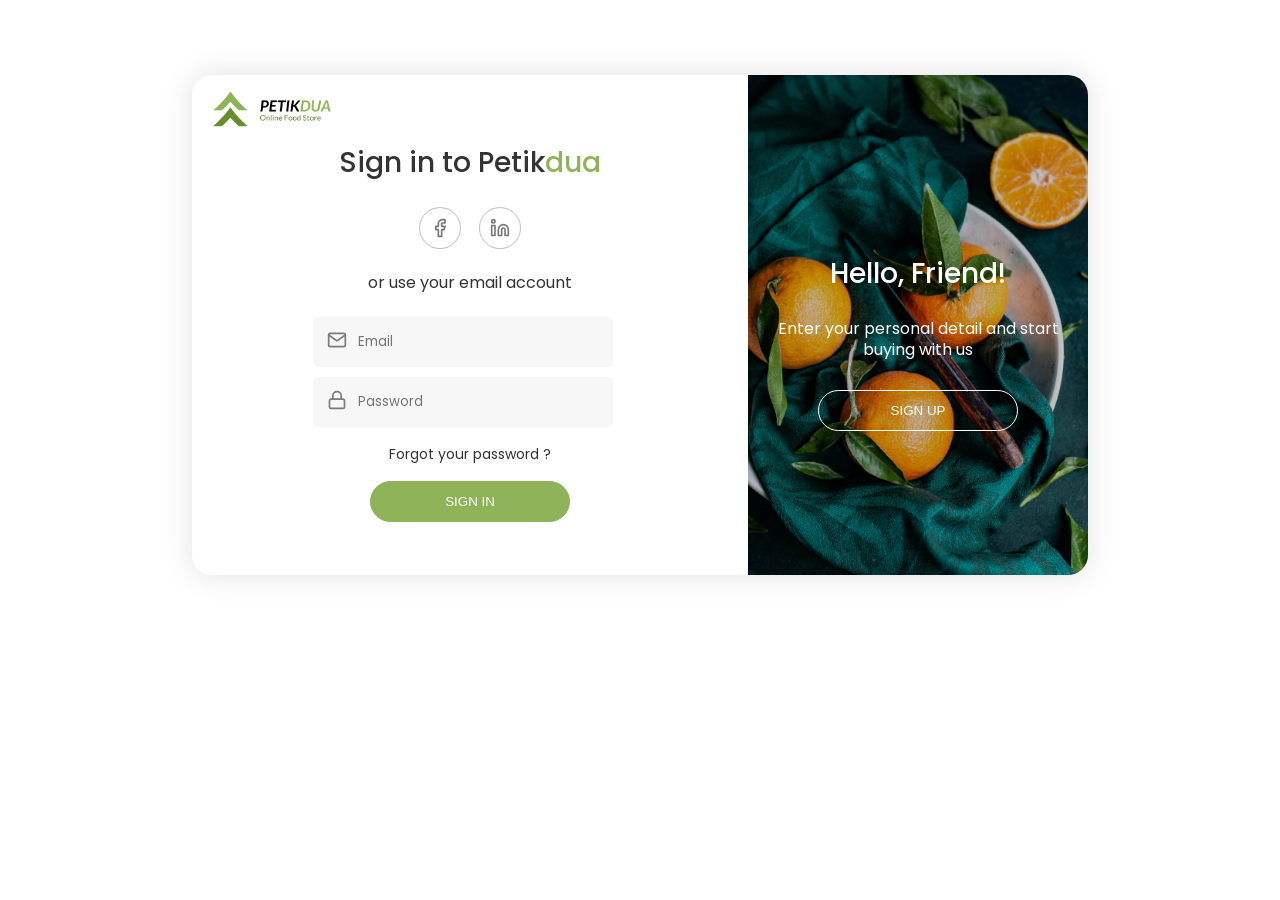
<file: index.html>
<!DOCTYPE html>
<html lang="en">
<head>
    <meta charset="UTF-8">
    <meta name="viewport" content="width=device-width, initial-scale=1.0">
    <title>Sign in - Petikdua</title>

    <link rel="stylesheet" href="css/css-reset.css">
    <link rel="stylesheet" href="scss/style.css">
    <link rel="stylesheet" href="scss/style-mobile.css">
    <link rel="stylesheet" href="scss/style-landscape.css">
    <link rel="stylesheet" href="scss/style-tab.css">
    <link rel="stylesheet" href="css/fonts.css">
    <link rel="stylesheet" href="js/aos/aos.css">
    <link rel="stylesheet" href="css/animate.min.css">
</head>
<body>

    <section class="sign-in-sign-up">
        <div class="content">
            <div class="content-left">
                <div class="logo">
                    <img src="/images/logo.png" alt="">
                </div>
                <div class="logo-light">
                    <img src="/images/logo-light.png" alt="">
                </div>
                <div class="sign-in">
                    <h1>Sign in to Petik<span>dua</span></h1>
                    <div class="media-sosial">
                        <div class="circle">
                            <i data-feather="facebook" style="color: #7a7a7a; width: 20px;"></i>
                        </div>
                        <div class="circle">
                            <i data-feather="linkedin" style="color: #7a7a7a; width: 20px;"></i>
                        </div>
                    </div>
                    <p>or use your email account</p>
                    <form action="dashboard.html">
                        <div class="group">
                            <div class="group-icon">
                                <i data-feather="mail" style="color: #7a7a7a; width: 20px;"></i>
                            </div>
                            <input type="email" placeholder="Email">
                        </div>
                        <div class="group">
                            <div class="group-icon">
                                <i data-feather="lock" style="color: #7a7a7a; width: 20px;"></i>
                            </div>
                            <input type="password" placeholder="Password">
                        </div>
                        <a href="">Forgot your password ?</a>
                        <button class="btn-sign-in">SIGN IN</button>
                    </form>
                </div>
                <div class="sign-in-2">
                    <h1>Hello, <span>Friend!</span></h1>
                    <p>To keep connected with us please login with your personal info</p>
                    <button class="btn-sign-in">SIGN IN</button>
                </div>
            </div>



            <div class="content-right">
                <div class="sign-up">
                    <h1>Hello, Friend!</h1>
                    <p>Enter your personal detail and start buying with us</p>
                    <button class="btn-sign-up">SIGN UP</button>
                </div>

                <div class="sign-up-2">
                    <h1>Create Account Petik<span>dua</span></h1>
                    <div class="media-sosial">
                        <div class="circle">
                            <i data-feather="facebook" style="color: #7a7a7a; width: 20px;"></i>
                        </div>
                        <div class="circle">
                            <i data-feather="linkedin" style="color: #7a7a7a; width: 20px;"></i>
                        </div>
                    </div>
                    <p>or use your email for registration</p>
                    <form action="index.html">
                        <div class="group">
                            <div class="group-icon">
                                <i data-feather="mail" style="color: #7a7a7a; width: 20px;"></i>
                            </div>
                            <input type="email" placeholder="Email">
                        </div>
                        <div class="group">
                            <div class="group-icon">
                                <i data-feather="lock" style="color: #7a7a7a; width: 20px;"></i>
                            </div>
                            <input type="password" placeholder="Password">
                        </div>
                        <div class="group">
                            <div class="group-icon">
                                <i data-feather="lock" style="color: #7a7a7a; width: 20px;"></i>
                            </div>
                            <input type="password" placeholder="Repeat Password">
                        </div>
                        <button class="btn-sign-up">SIGN UP</button>
                    </form>
                </div>
            </div>
        </div>
    </section>
    

    <script src="icon/node_modules/feather-icons/dist/feather.min.js"></script>
    <script>feather.replace()</script>
    <script src="js/jquery-3.5.1.js"></script>
    <script src="js/style-main.js"></script>
    <script src="js/aos/aos.js"></script>
    <script>
        AOS.init();
    </script>
</body>
</html>
</file>
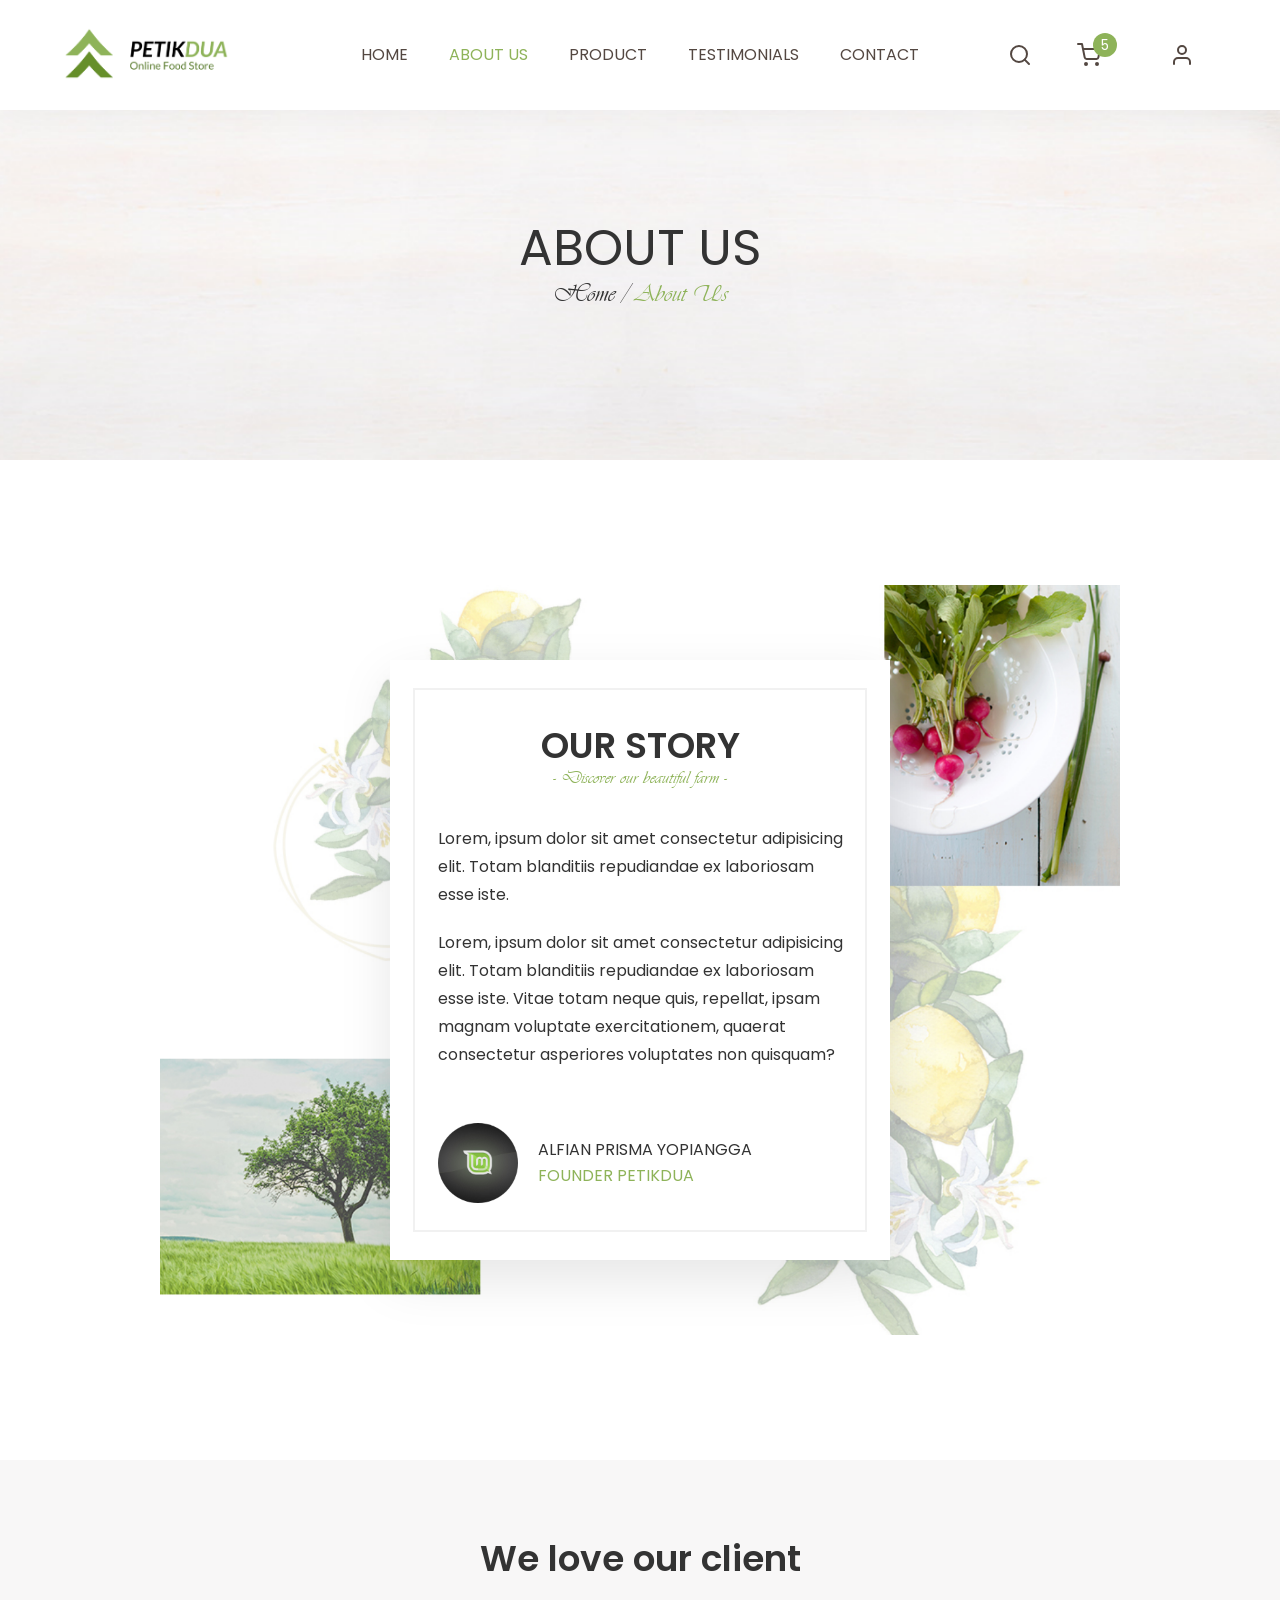
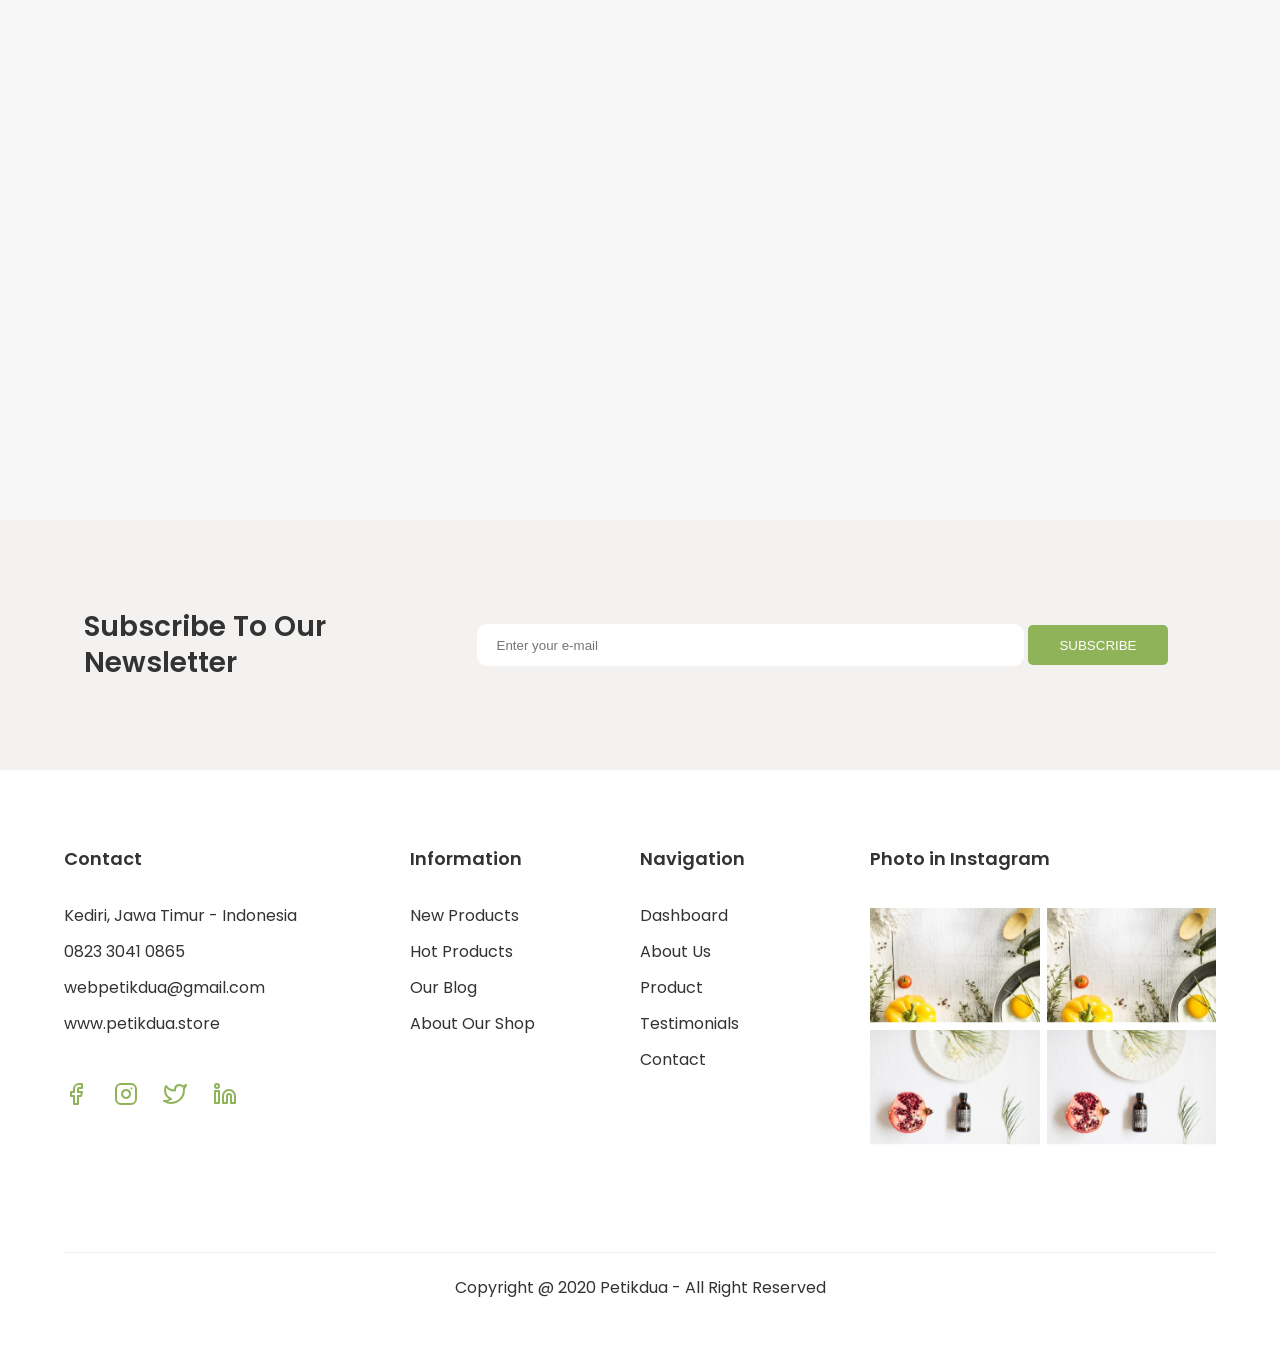
<file: about-us.html>
<!DOCTYPE html>
<html lang="en">
<head>
    <meta charset="UTF-8">
    <meta name="viewport" content="width=device-width, initial-scale=1.0">
    <title>About Us - Petik Dua</title>
    <link rel="stylesheet" href="css/css-reset.css">
    <link rel="stylesheet" href="scss/style.css">
    <link rel="stylesheet" href="scss/style-mobile.css">
    <link rel="stylesheet" href="scss/style-landscape.css">
    <link rel="stylesheet" href="scss/style-tab.css">
    <link rel="stylesheet" href="css/fonts.css">
    <link rel="stylesheet" href="js/aos/aos.css">
    <link rel="stylesheet" href="css/animate.min.css">
</head>
<body>

    <div class="nav-search">
        <form action="">
            <input type="text" placeholder="Search">
        </form>
    </div>
    <nav class="navbar desktop">
        <div class="content">
            <div class="brand">
                <div class="logo">
                    <img src="/images/logo.png" alt="">
                </div>
            </div>
            <div class="menu">
                <ul>
                    <li><a href="dashboard.html">HOME</a></li>
                    <li><a href="about-us.html" class="active">ABOUT US</a></li>
                    <li><a href="products.html">PRODUCT</a></li>
                    <li><a href="testimonials.html">TESTIMONIALS</a></li>
                    <li><a href="contact.html">CONTACT</a></li>
                </ul>
            </div>
            <div class="icon">
                <div class="search">
                    <i data-feather="search" stroke="#534741"></i>
                </div>
                
                <div class="cart" onclick="window.location.href='cart.html'">
                    <i data-feather="shopping-cart" stroke="#534741"></i>
                    <div class="notif">
                        <p>5</p>
                    </div>
                </div>

                <div class="user" onclick="window.location.href='personal-information.html'">
                    <i data-feather="user" stroke="#534741"></i>
                </div>
            </div>
        </div>
    </nav>

    <nav class="navbar mobile">
        <div class="content">
            <div class="btn-menu">
                <i data-feather="menu" stroke="#333333"></i>
            </div>
            <div class="menu">
                <ul>
                    <li><a href="dashboard.html">HOME</a></li>
                    <li><a href="about-us.html" class="active">ABOUT US</a></li>
                    <li><a href="products.html">PRODUCT</a></li>
                    <li><a href="testimonials.html">TESTIMONIALS</a></li>
                    <li><a href="contact.html">CONTACT</a></li>
                </ul>
            </div>
            <div class="icon">
                <div class="search">
                    <i data-feather="search" stroke="#534741"></i>
                </div>
                
                <div class="cart" onclick="window.location.href='cart.html'">
                    <i data-feather="shopping-cart" stroke="#534741"></i>
                    <div class="notif">
                        <p>5</p>
                    </div>
                </div>

                <div class="user" onclick="window.location.href='personal-information.html'">
                    <i data-feather="user" stroke="#534741"></i>
                </div>
            </div>
        </div>
    </nav>

    <!-- Section 1 -->
    <section class="section-intro">
        <div class="content">
            <h2>ABOUT US</h2>
            <p>Home / <span>About Us</span></p>
        </div>

    </section>
    <!-- End Section 1 -->

    <!-- Section 2 -->
    <section class="about-story">
        <div class="content">
            <div class="card-story">
                <div class="frame">
                    <div class="title">
                        <h2>OUR STORY</h2>
                        <h6>- Discover our beautiful farm -</h6>
                    </div>
                    <div class="body">
                        <p>Lorem, ipsum dolor sit amet consectetur adipisicing elit. Totam blanditiis repudiandae ex laboriosam esse iste.</p>
                        <p>Lorem, ipsum dolor sit amet consectetur adipisicing elit. Totam blanditiis repudiandae ex laboriosam esse iste. Vitae totam neque quis, repellat, ipsam magnam voluptate exercitationem, quaerat consectetur asperiores voluptates non quisquam?</p>
                    </div>
                    <div class="regards">
                        <div class="img">
                            <img src="/images/founder.png" alt="">
                        </div>
                        <div class="name">
                            <h3>ALFIAN PRISMA YOPIANGGA</h3>
                            <h4>FOUNDER PETIKDUA</h4>
                        </div>
                    </div>
                </div>
            </div>
        </div>
    </section>
    <!-- End Section 2 -->

    <!-- Section 3 -->
    <section class="about-client">
        <div class="content">
            <div class="title">
                <h2>We love our client</h2>
            </div>
            <div class="body">
                <div class="card-client">
                    <div class="review" data-aos="fade-up" data-aos-duration="400">
                        <span>"</span>
                        <p>Lorem ipsum dolor, sit amet consectetur adipisicing elit. Voluptatem voluptas, explicabo sint esse laborum ea omnis quibusdam harum recusandae. Dolorem aperiam nostrum hic est illum asperiore</p>
                    </div>
                    <div class="regards" data-aos="fade-up" data-aos-duration="1000">
                        <div class="img">
                            <img src="/images/founder.png" alt="">
                        </div>
                        <div class="name">
                            <h3>ALFIAN PRISMA YOPIANGGA</h3>
                            <h4>FOUNDER PETIKDUA</h4>
                        </div>
                    </div>
                </div>
                <div class="card-client">
                    <div class="review" data-aos="fade-up" data-aos-duration="600">
                        <span>"</span>
                        <p>Lorem ipsum dolor, sit amet consectetur adipisicing elit. Voluptatem voluptas, explicabo sint esse laborum ea omnis quibusdam harum recusandae. Dolorem aperiam nostrum hic est illum asperiore</p>
                    </div>
                    <div class="regards" data-aos="fade-up" data-aos-duration="1200">
                        <div class="img">
                            <img src="/images/founder.png" alt="">
                        </div>
                        <div class="name">
                            <h3>ALFIAN PRISMA YOPIANGGA</h3>
                            <h4>FOUNDER PETIKDUA</h4>
                        </div>
                    </div>
                </div>
                <div class="card-client">
                    <div class="review" data-aos="fade-up" data-aos-duration="800">
                        <span>"</span>
                        <p>Lorem ipsum dolor, sit amet consectetur adipisicing elit. Voluptatem voluptas, explicabo sint esse laborum ea omnis quibusdam harum recusandae. Dolorem aperiam nostrum hic est illum asperiore</p>
                    </div>
                    <div class="regards" data-aos="fade-up" data-aos-duration="1400">
                        <div class="img">
                            <img src="/images/founder.png" alt="">
                        </div>
                        <div class="name">
                            <h3>ALFIAN PRISMA YOPIANGGA</h3>
                            <h4>FOUNDER PETIKDUA</h4>
                        </div>
                    </div>
                </div>
            </div>
        </div>
    </section>
    <!-- End Section 3 -->

    <!-- Section 6 -->
    <section class="subscribe">
        <div class="content">
            <div class="title">
                <h2>Subscribe To Our Newsletter</h2>
            </div>
            <div class="body">
                <form action="">
                    <input type="text" name="email" placeholder="Enter your e-mail">
                    <button type="submit">SUBSCRIBE</button>
                </form>
            </div>
        </div>
    </section>
    <!-- End Section 6 -->

    <!-- Footer -->
    <section class="footer">
        <div class="content">
            <div class="body">
                <div class="contact">
                    <h4>Contact</h4>
                    <h6 onclick="window.location.href='https://g.page/yopiangga-web-app-design?share'">Kediri, Jawa Timur - Indonesia</h6>
                    <h6 onclick="window.location.href=''">0823 3041 0865</h6>
                    <h6 onclick="window.location.href=''">webpetikdua@gmail.com</h6>
                    <h6 onclick="window.location.href='http://petikdua.store/'">www.petikdua.store</h6>
                    <div class="media-sosial" id="desktop">
                        <i data-feather="facebook" data-aos="fade-up" data-aos-duration="400" stroke="#8EB359" onclick="window.location.href='https://www.facebook.com/alfian.prisma.yopiangga'"></i>
                        <i data-feather="instagram" data-aos="fade-up" data-aos-duration="600" stroke="#8EB359" onclick="window.location.href='https://www.instagram.com/alfian_prisma_yopiangga/'"></i>
                        <i data-feather="twitter" data-aos="fade-up" data-aos-duration="800" stroke="#8EB359" onclick="window.location.href='https://twitter.com/AlfianPrisma'"></i>
                        <i data-feather="linkedin" data-aos="fade-up" data-aos-duration="1000" stroke="#8EB359" onclick="window.location.href='https://www.linkedin.com/in/alfian-prisma-yopiangga-a954251a8/'"></i>
                    </div>
                </div>
                <div class="information">
                    <h4>Information</h4>
                    <h6 onclick="window.location.href=''">New Products</h6>
                    <h6 onclick="window.location.href=''">Hot Products</h6>
                    <h6 onclick="window.location.href=''">Our Blog</h6>
                    <h6 onclick="window.location.href=''">About Our Shop</h6>
                </div>
                <div class="navigation">
                    <h4>Navigation</h4>
                    <h6 onclick="window.location.href='dashboard.html'">Dashboard</h6>
                    <h6 onclick="window.location.href='about-us.html'">About Us</h6>
                    <h6 onclick="window.location.href='products.html'">Product</h6>
                    <h6 onclick="window.location.href='testimonials.html'">Testimonials</h6>
                    <h6 onclick="window.location.href='contact.html'">Contact</h6>
                </div>
                <div class="photo">
                    <h4>Photo in Instagram</h4>
                    <div class="image">
                        <img src="/images/photo-1.png" alt="">
                        <img src="/images/photo-2.png" alt="">
                        <img src="/images/photo-3.png" alt="">
                        <img src="/images/photo-4.png" alt="">
                    </div>
                </div>
                <div class="media-sosial" id="mobile">
                    <i data-feather="facebook" data-aos="fade-up" data-aos-duration="400" stroke="#8EB359" onclick="window.location.href='https://www.facebook.com/alfian.prisma.yopiangga'"></i>
                    <i data-feather="instagram" data-aos="fade-up" data-aos-duration="600" stroke="#8EB359" onclick="window.location.href='https://www.instagram.com/alfian_prisma_yopiangga/'"></i>
                    <i data-feather="twitter" data-aos="fade-up" data-aos-duration="800" stroke="#8EB359" onclick="window.location.href='https://twitter.com/AlfianPrisma'"></i>
                    <i data-feather="linkedin" data-aos="fade-up" data-aos-duration="1000" stroke="#8EB359" onclick="window.location.href='https://www.linkedin.com/in/alfian-prisma-yopiangga-a954251a8/'"></i>
                </div>
            </div>
            <div class="copyright">
                <h4>Copyright @ 2020 Petikdua - All Right Reserved</h4>
            </div>
        </div>
    </section>
    <!-- End Footer -->

    <script src="icon/node_modules/feather-icons/dist/feather.min.js"></script>
    <script>feather.replace()</script>
    <script src="/js/jquery-3.5.1.js"></script>
    <script src="/js/style-main.js"></script>
    <script src="js/aos/aos.js"></script>
    <script>
        AOS.init();
    </script>
</body>
</html>
</file>
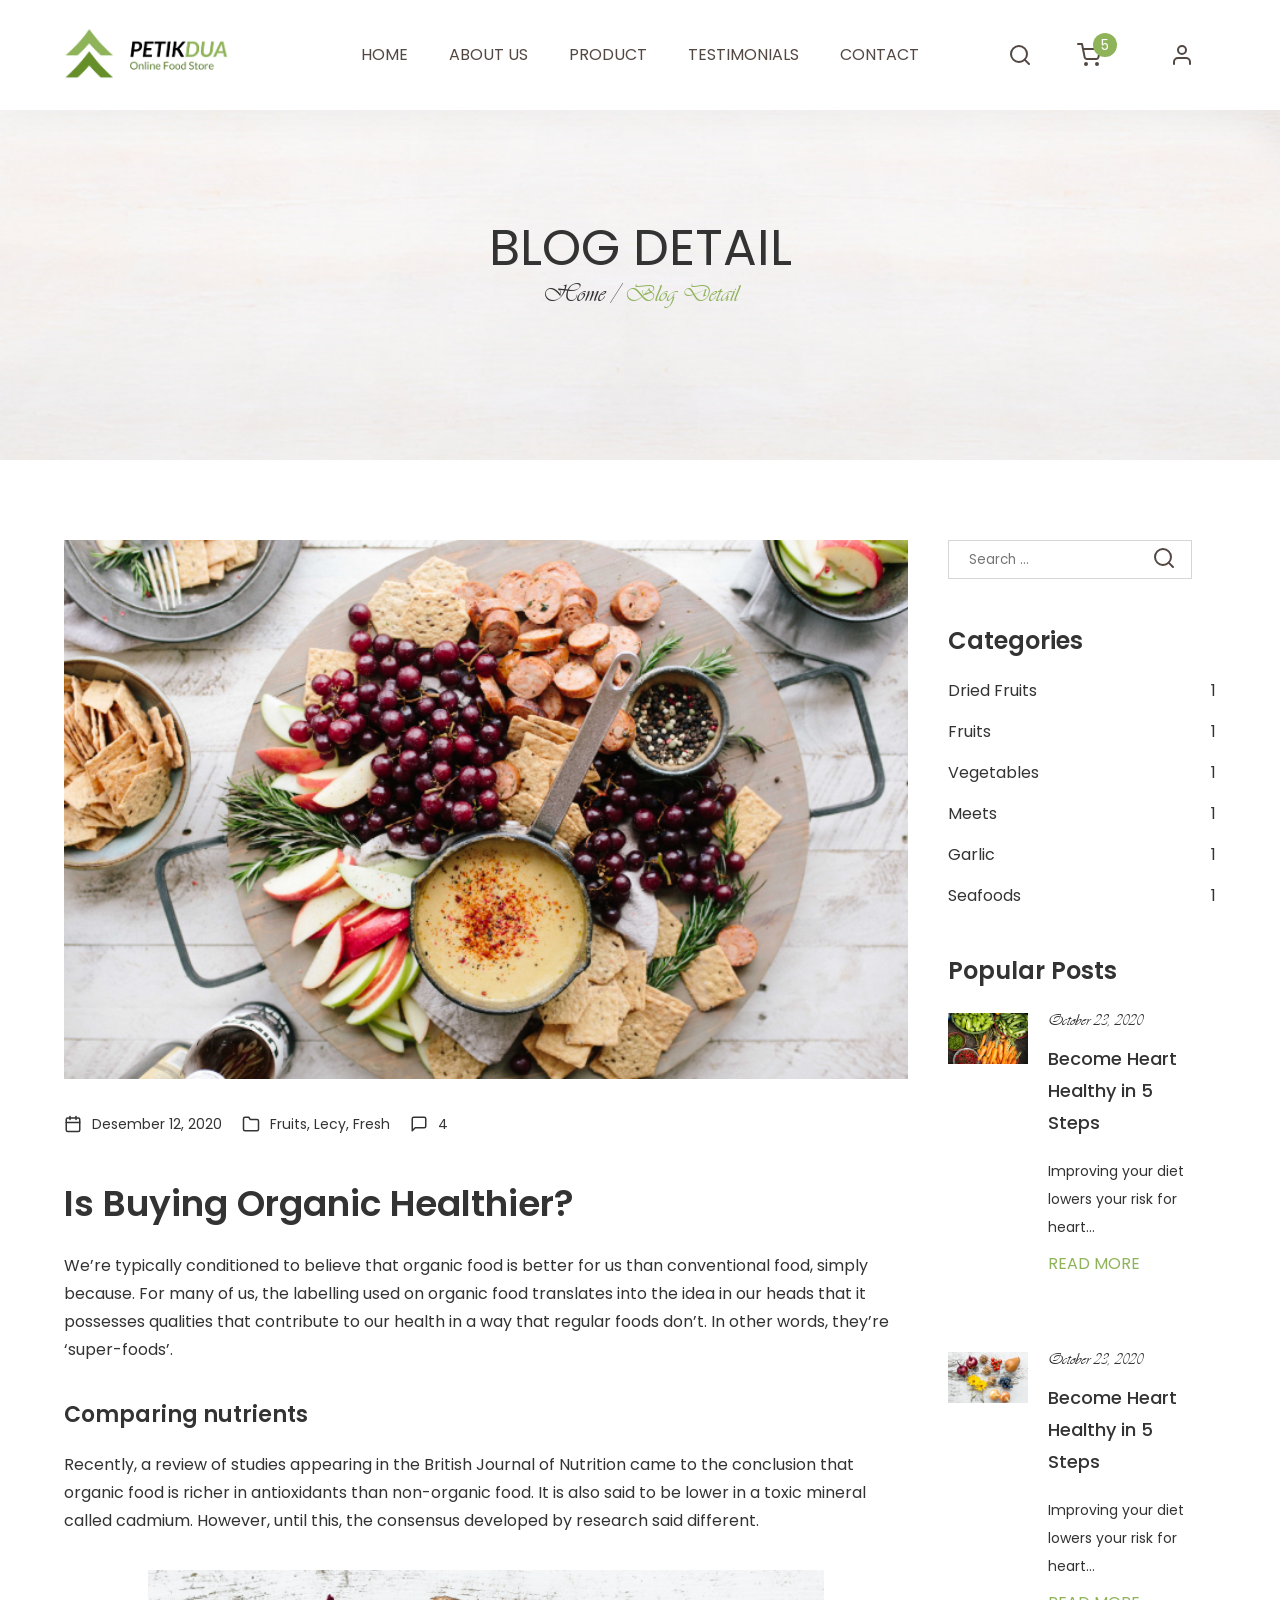
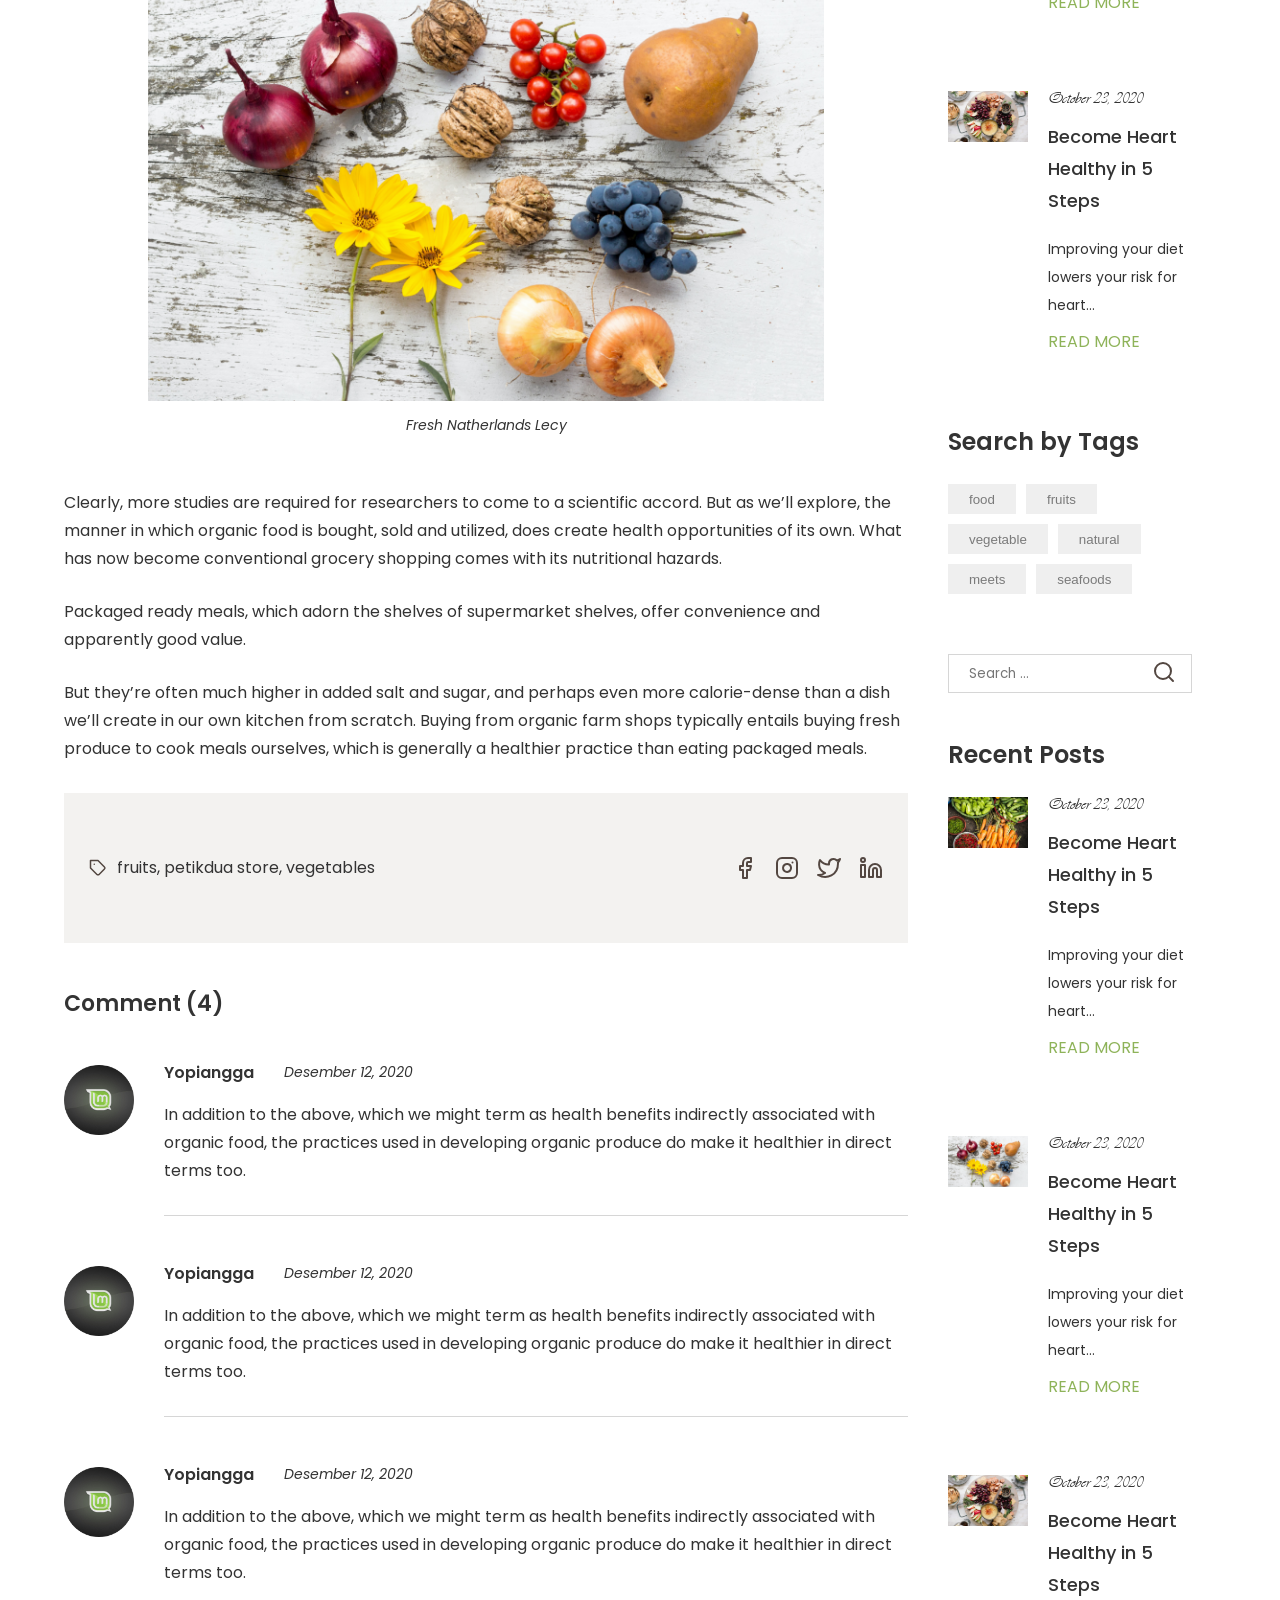
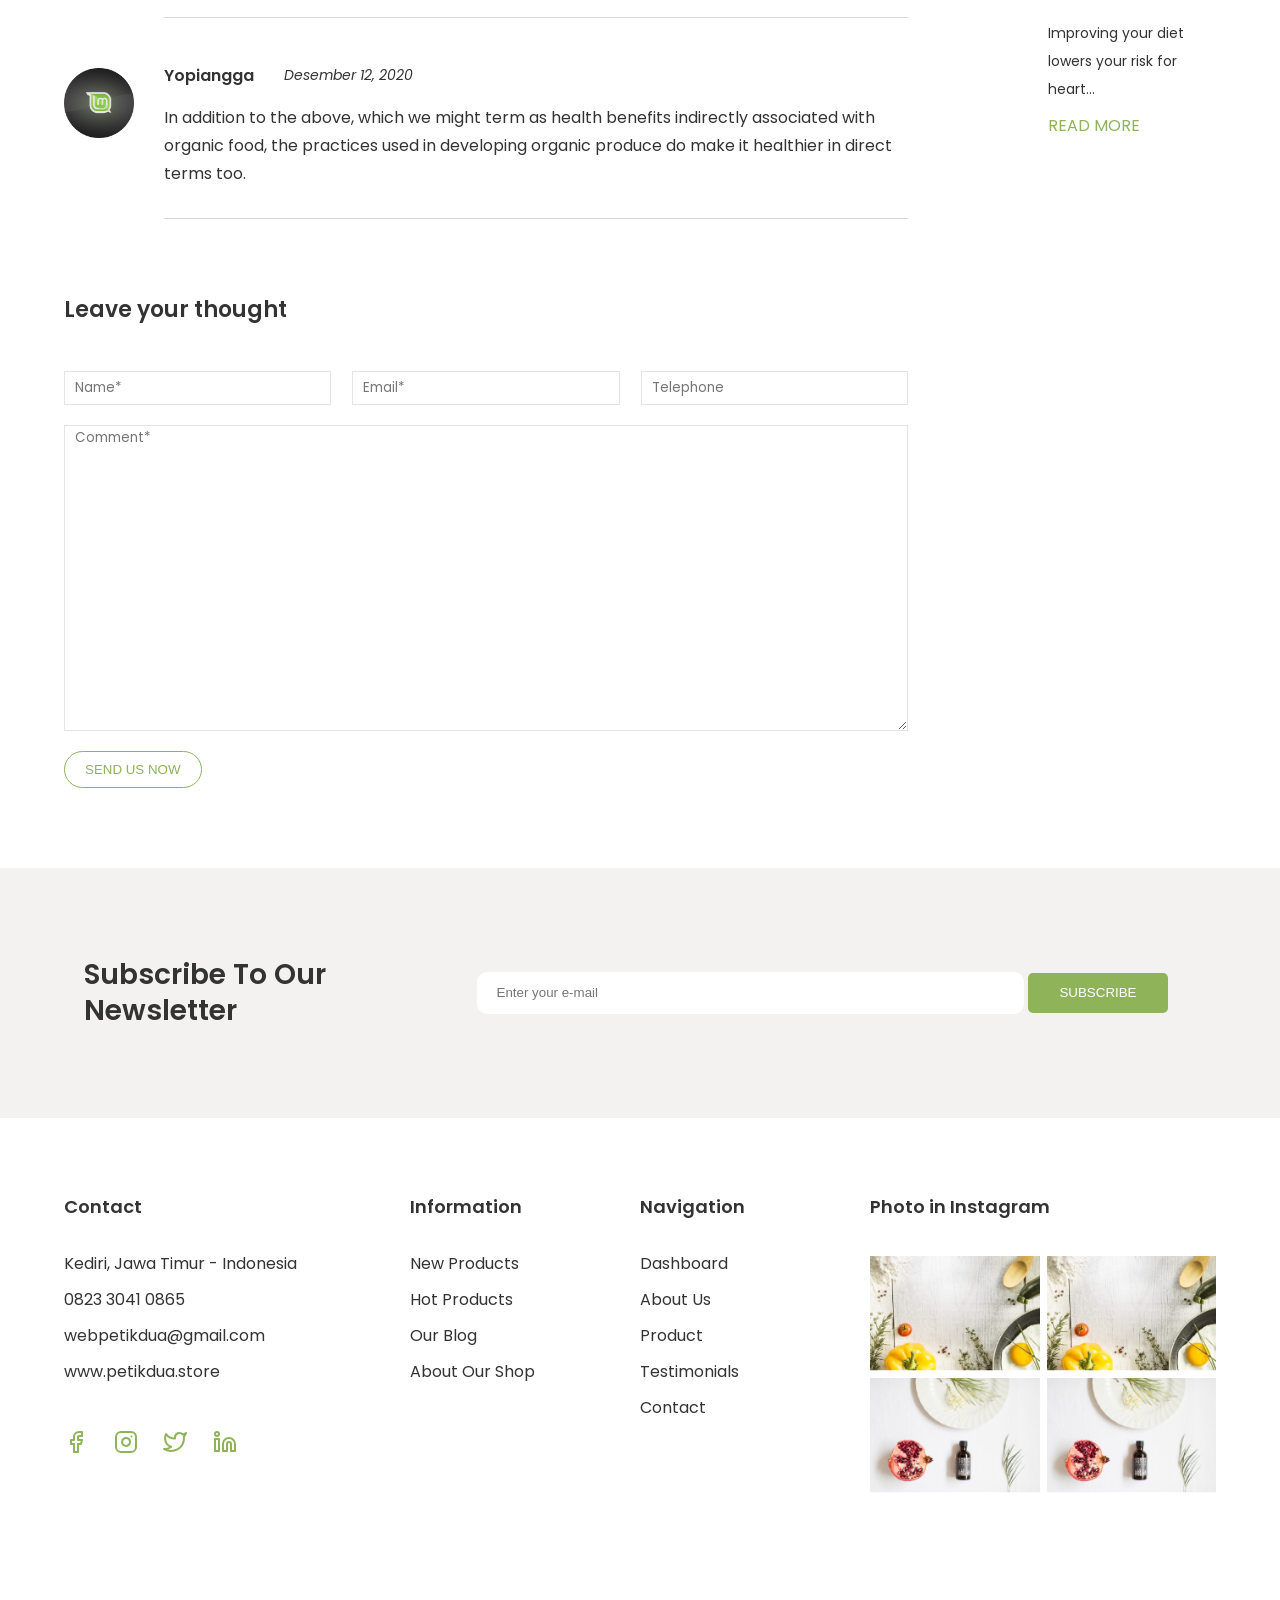
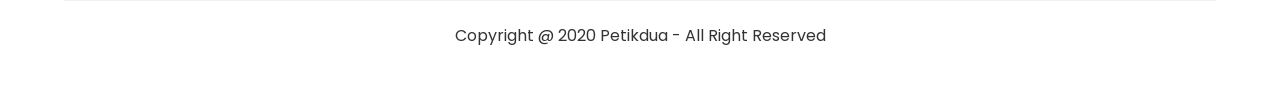
<file: blog-detail.html>
<!DOCTYPE html>
<html lang="en">
<head>
    <meta charset="UTF-8">
    <meta name="viewport" content="width=device-width, initial-scale=1.0">
    <title>Blog Detail - Petik Dua</title>
    <link rel="stylesheet" href="css/css-reset.css">
    <link rel="stylesheet" href="scss/style.css">
    <link rel="stylesheet" href="scss/style-mobile.css">
    <link rel="stylesheet" href="scss/style-landscape.css">
    <link rel="stylesheet" href="scss/style-tab.css">
    <link rel="stylesheet" href="css/fonts.css">
    <link rel="stylesheet" href="js/aos/aos.css">
    <link rel="stylesheet" href="css/animate.min.css">
</head>
<body>

    <div class="nav-search">
        <form action="">
            <input type="text" placeholder="Search">
        </form>
    </div>
    <nav class="navbar desktop">
        <div class="content">
            <div class="brand">
                <div class="logo">
                    <img src="/images/logo.png" alt="">
                </div>
            </div>
            <div class="menu">
                <ul>
                    <li><a href="dashboard.html">HOME</a></li>
                    <li><a href="about-us.html">ABOUT US</a></li>
                    <li><a href="products.html">PRODUCT</a></li>
                    <li><a href="testimonials.html">TESTIMONIALS</a></li>
                    <li><a href="contact.html">CONTACT</a></li>
                </ul>
            </div>
            <div class="icon">
                <div class="search">
                    <i data-feather="search" stroke="#534741"></i>
                </div>
                
                <div class="cart" onclick="window.location.href='cart.html'">
                    <i data-feather="shopping-cart" stroke="#534741"></i>
                    <div class="notif">
                        <p>5</p>
                    </div>
                </div>

                <div class="user" onclick="window.location.href='personal-information.html'">
                    <i data-feather="user" stroke="#534741"></i>
                </div>
            </div>
        </div>
    </nav>

    <nav class="navbar mobile">
        <div class="content">
            <div class="btn-menu">
                <i data-feather="menu" stroke="#333333"></i>
            </div>
            <div class="menu">
                <ul>
                    <li><a href="dashboard.html">HOME</a></li>
                    <li><a href="about-us.html">ABOUT US</a></li>
                    <li><a href="products.html">PRODUCT</a></li>
                    <li><a href="testimonials.html">TESTIMONIALS</a></li>
                    <li><a href="contact.html">CONTACT</a></li>
                </ul>
            </div>
            <div class="icon">
                <div class="search">
                    <i data-feather="search" stroke="#534741"></i>
                </div>
                
                <div class="cart" onclick="window.location.href='cart.html'">
                    <i data-feather="shopping-cart" stroke="#534741"></i>
                    <div class="notif">
                        <p>5</p>
                    </div>
                </div>

                <div class="user" onclick="window.location.href='personal-information.html'">
                    <i data-feather="user" stroke="#534741"></i>
                </div>
            </div>
        </div>
    </nav>

    <!-- Section 1 -->
    <section class="section-intro">
        <div class="content">
            <h2>BLOG DETAIL</h2>
            <p>Home / <span>Blog Detail</span></p>
        </div>

    </section>
    <!-- End Section 1 -->

    <!-- Section 2 -->
    <section class="blog-detail">
        <div class="content">
            <div class="left">
                <div class="image-head">
                    <img src="/images/blog-4.png" alt="">
                </div>
                <div class="information">
                    <ul>
                        <li>
                            <i data-feather="calendar" style="width: 18px;"></i>
                            <h6>Desember 12, 2020</h6>
                        </li>
                        <li>
                            <i data-feather="folder" style="width: 18px;"></i>
                            <h6>Fruits, Lecy, Fresh</h6>
                        </li>
                        <li>
                            <i data-feather="message-square" style="width: 18px;"></i>
                            <h6>4</h6>
                        </li>
                    </ul>
                </div>
                <div class="main-title">
                    <h1>Is Buying Organic Healthier?</h1>
                </div>
                <div class="main-content">
                    <p>We’re typically conditioned to believe that organic food is better for us than conventional food, simply because. For many of us, the labelling used on organic food translates into the idea in our heads that it possesses qualities that contribute to our health in a way that regular foods don’t. In other words, they’re ‘super-foods’.</p>
                
                    <h4>Comparing nutrients</h4>

                    <p>Recently, a review of studies appearing in the British Journal of Nutrition came to the conclusion that organic food is richer in antioxidants than non-organic food. It is also said to be lower in a toxic mineral called cadmium. However, until this, the consensus developed by research said different.</p>

                    <div class="img-content">
                        <img src="/images/blog-3.png" alt="">
                        <p>Fresh Natherlands Lecy</p>
                    </div>

                    <p>Clearly, more studies are required for researchers to come to a scientific accord. But as we’ll explore, the manner in which organic food is bought, sold and utilized, does create health opportunities of its own. What has now become conventional grocery shopping comes with its nutritional hazards.</p>

                    <p>Packaged ready meals, which adorn the shelves of supermarket shelves, offer convenience and apparently good value.</p>

                    <p>But they’re often much higher in added salt and sugar, and perhaps even more calorie-dense than a dish we’ll create in our own kitchen from scratch. Buying from organic farm shops typically entails buying fresh produce to cook meals ourselves, which is generally a healthier practice than eating packaged meals.</p>

                </div>
                <div class="main-footer">
                    <div class="tag">
                        <i data-feather="tag" stroke="#534741" style="width: 18px;"></i>
                        <h4> fruits, petikdua store, vegetables</h4>
                    </div>
                    <div class="media-sosial">
                        <i data-feather="facebook" stroke="#534741" onclick="window.location.href='https://www.facebook.com/alfian.prisma.yopiangga'"></i>
                        <i data-feather="instagram" stroke="#534741" onclick="window.location.href='https://www.instagram.com/alfian_prisma_yopiangga/'"></i>
                        <i data-feather="twitter" stroke="#534741" onclick="window.location.href='https://twitter.com/AlfianPrisma'"></i>
                        <i data-feather="linkedin" stroke="#534741" onclick="window.location.href='https://www.linkedin.com/in/alfian-prisma-yopiangga-a954251a8/'"></i>
                    </div>
                </div>

                <div class="comment-head">
                    <h3>Comment (4)</h3>
                </div>
                <div class="comment-body">
                    <div class="comment-1">
                        <div class="img">
                            <div class="circle">
                                <img src="/images/founder.png" alt="">
                            </div>
                        </div>
                        <div class="content-comment">
                            <div class="content-title">
                                <h4>Yopiangga</h4>
                                <h6>Desember 12, 2020</h6>
                            </div>
                            <div class="content-text">
                                <p>In addition to the above, which we might term as health benefits indirectly associated with organic food, the practices used in developing organic produce do make it healthier in direct terms too.</p>
                            </div>
                        </div>
                    </div>
                    <div class="comment-1">
                        <div class="img">
                            <div class="circle">
                                <img src="/images/founder.png" alt="">
                            </div>
                        </div>
                        <div class="content-comment">
                            <div class="content-title">
                                <h4>Yopiangga</h4>
                                <h6>Desember 12, 2020</h6>
                            </div>
                            <div class="content-text">
                                <p>In addition to the above, which we might term as health benefits indirectly associated with organic food, the practices used in developing organic produce do make it healthier in direct terms too.</p>
                            </div>
                        </div>
                    </div>
                    <div class="comment-1">
                        <div class="img">
                            <div class="circle">
                                <img src="/images/founder.png" alt="">
                            </div>
                        </div>
                        <div class="content-comment">
                            <div class="content-title">
                                <h4>Yopiangga</h4>
                                <h6>Desember 12, 2020</h6>
                            </div>
                            <div class="content-text">
                                <p>In addition to the above, which we might term as health benefits indirectly associated with organic food, the practices used in developing organic produce do make it healthier in direct terms too.</p>
                            </div>
                        </div>
                    </div>
                    <div class="comment-1">
                        <div class="img">
                            <div class="circle">
                                <img src="/images/founder.png" alt="">
                            </div>
                        </div>
                        <div class="content-comment">
                            <div class="content-title">
                                <h4>Yopiangga</h4>
                                <h6>Desember 12, 2020</h6>
                            </div>
                            <div class="content-text">
                                <p>In addition to the above, which we might term as health benefits indirectly associated with organic food, the practices used in developing organic produce do make it healthier in direct terms too.</p>
                            </div>
                        </div>
                    </div>
                </div>

                <div class="write-comment-head">
                    <h3>Leave your thought</h3>
                </div>
                <div class="write-comment-body">
                    <form action="">
                        <div class="form-group">
                            <input type="text" placeholder="Name*">
                            <input type="text" placeholder="Email*">
                            <input type="text" placeholder="Telephone">
                        </div>
                        <div class="form-group">
                            <textarea rows="15" placeholder="Comment*"></textarea>
                        </div>
                        <button class="btn-send">SEND US NOW</button>
                    </form>
                </div>
            </div>
            <div class="right">
                <div class="search-bar">
                    <input type="text" placeholder="Search ...">
                    <div class="icon">
                        <i data-feather="search" stroke="#534741"></i>   
                    </div>
                </div>
                <div class="categories-bar">
                    <h2>Categories</h2>
                    <div class="categories-name">
                        <div class="categories-list">
                            <h3>Dried Fruits</h3>
                            <h3>1</h3>
                        </div>
                        <div class="categories-list">
                            <h3>Fruits</h3>
                            <h3>1</h3>
                        </div>
                        <div class="categories-list">
                            <h3>Vegetables</h3>
                            <h3>1</h3>
                        </div>
                        <div class="categories-list">
                            <h3>Meets</h3>
                            <h3>1</h3>
                        </div>
                        <div class="categories-list">
                            <h3>Garlic</h3>
                            <h3>1</h3>
                        </div>
                        <div class="categories-list">
                            <h3>Seafoods</h3>
                            <h3>1</h3>
                        </div>
                    </div>
                    
                </div>
                <div class="popular-post-bar">
                    <h2>Popular Posts</h2>
                    <div class="card-blog" onclick="window.location.href='blog-detail.html'">
                        <div class="blog-img">
                            <img src="/images/blog-2.png" alt="">
                        </div>
                        <div class="blog-body">
                            <h6>October 23, 2020</h6>
                            <h3>Become Heart Healthy in 5 Steps</h3>
                            <p>Improving your diet lowers your risk for heart…</p>
                            <h4><a href="">READ MORE</a></h4>
                        </div>
                    </div>
                    <div class="card-blog" onclick="window.location.href='blog-detail.html'">
                        <div class="blog-img">
                            <img src="/images/blog-3.png" alt="">
                        </div>
                        <div class="blog-body">
                            <h6>October 23, 2020</h6>
                            <h3>Become Heart Healthy in 5 Steps</h3>
                            <p>Improving your diet lowers your risk for heart…</p>
                            <h4><a href="">READ MORE</a></h4>
                        </div>
                    </div>
                    <div class="card-blog" onclick="window.location.href='blog-detail.html'">
                        <div class="blog-img">
                            <img src="/images/blog-4.png" alt="">
                        </div>
                        <div class="blog-body">
                            <h6>October 23, 2020</h6>
                            <h3>Become Heart Healthy in 5 Steps</h3>
                            <p>Improving your diet lowers your risk for heart…</p>
                            <h4><a href="">READ MORE</a></h4>
                        </div>
                    </div>
                </div>

                <div class="search-bytags-bar">
                    <h2>Search by Tags</h2>
                    <div class="btn-tag">
                        <button>food</button>
                        <button>fruits</button>
                        <button>vegetable</button>
                        <button>natural</button>
                        <button>meets</button>
                        <button>seafoods</button>
                    </div>
                    
                </div>

                <div class="search-bar">
                    <input type="text" placeholder="Search ...">
                    <div class="icon">
                        <i data-feather="search" stroke="#534741"></i>   
                    </div>
                </div>

                <div class="recent-post-bar">
                    <h2>Recent Posts</h2>
                    <div class="card-blog" onclick="window.location.href='blog-detail.html'">
                        <div class="blog-img">
                            <img src="/images/blog-2.png" alt="">
                        </div>
                        <div class="blog-body">
                            <h6>October 23, 2020</h6>
                            <h3>Become Heart Healthy in 5 Steps</h3>
                            <p>Improving your diet lowers your risk for heart…</p>
                            <h4><a href="">READ MORE</a></h4>
                        </div>
                    </div>
                    <div class="card-blog" onclick="window.location.href='blog-detail.html'">
                        <div class="blog-img">
                            <img src="/images/blog-3.png" alt="">
                        </div>
                        <div class="blog-body">
                            <h6>October 23, 2020</h6>
                            <h3>Become Heart Healthy in 5 Steps</h3>
                            <p>Improving your diet lowers your risk for heart…</p>
                            <h4><a href="">READ MORE</a></h4>
                        </div>
                    </div>
                    <div class="card-blog" onclick="window.location.href='blog-detail.html'">
                        <div class="blog-img">
                            <img src="/images/blog-4.png" alt="">
                        </div>
                        <div class="blog-body">
                            <h6>October 23, 2020</h6>
                            <h3>Become Heart Healthy in 5 Steps</h3>
                            <p>Improving your diet lowers your risk for heart…</p>
                            <h4><a href="">READ MORE</a></h4>
                        </div>
                    </div>
                </div>
            </div>
        </div>
    </section>
    <!-- End Section 2 -->

    <!-- Section 6 -->
    <section class="subscribe">
        <div class="content">
            <div class="title">
                <h2>Subscribe To Our Newsletter</h2>
            </div>
            <div class="body">
                <form action="">
                    <input type="text" name="email" placeholder="Enter your e-mail">
                    <button type="submit">SUBSCRIBE</button>
                </form>
            </div>
        </div>
    </section>
    <!-- End Section 6 -->

    <!-- Footer -->
    <section class="footer">
        <div class="content">
            <div class="body">
                <div class="contact">
                    <h4>Contact</h4>
                    <h6 onclick="window.location.href='https://g.page/yopiangga-web-app-design?share'">Kediri, Jawa Timur - Indonesia</h6>
                    <h6 onclick="window.location.href=''">0823 3041 0865</h6>
                    <h6 onclick="window.location.href=''">webpetikdua@gmail.com</h6>
                    <h6 onclick="window.location.href='http://petikdua.store/'">www.petikdua.store</h6>
                    <div class="media-sosial" id="desktop">
                        <i data-feather="facebook" stroke="#8EB359" onclick="window.location.href='https://www.facebook.com/alfian.prisma.yopiangga'"></i>
                        <i data-feather="instagram" stroke="#8EB359" onclick="window.location.href='https://www.instagram.com/alfian_prisma_yopiangga/'"></i>
                        <i data-feather="twitter" stroke="#8EB359" onclick="window.location.href='https://twitter.com/AlfianPrisma'"></i>
                        <i data-feather="linkedin" stroke="#8EB359" onclick="window.location.href='https://www.linkedin.com/in/alfian-prisma-yopiangga-a954251a8/'"></i>
                    </div>
                </div>
                <div class="information">
                    <h4>Information</h4>
                    <h6 onclick="window.location.href=''">New Products</h6>
                    <h6 onclick="window.location.href=''">Hot Products</h6>
                    <h6 onclick="window.location.href=''">Our Blog</h6>
                    <h6 onclick="window.location.href=''">About Our Shop</h6>
                </div>
                <div class="navigation">
                    <h4>Navigation</h4>
                    <h6 onclick="window.location.href='dashboard.html'">Dashboard</h6>
                    <h6 onclick="window.location.href='about-us.html'">About Us</h6>
                    <h6 onclick="window.location.href='products.html'">Product</h6>
                    <h6 onclick="window.location.href='testimonials.html'">Testimonials</h6>
                    <h6 onclick="window.location.href='contact.html'">Contact</h6>
                </div>
                <div class="photo">
                    <h4>Photo in Instagram</h4>
                    <div class="image">
                        <img src="/images/photo-1.png" alt="">
                        <img src="/images/photo-2.png" alt="">
                        <img src="/images/photo-3.png" alt="">
                        <img src="/images/photo-4.png" alt="">
                    </div>
                </div>
                <div class="media-sosial" id="mobile">
                    <i data-feather="facebook" stroke="#8EB359" onclick="window.location.href='https://www.facebook.com/alfian.prisma.yopiangga'"></i>
                    <i data-feather="instagram" stroke="#8EB359" onclick="window.location.href='https://www.instagram.com/alfian_prisma_yopiangga/'"></i>
                    <i data-feather="twitter" stroke="#8EB359" onclick="window.location.href='https://twitter.com/AlfianPrisma'"></i>
                    <i data-feather="linkedin" stroke="#8EB359" onclick="window.location.href='https://www.linkedin.com/in/alfian-prisma-yopiangga-a954251a8/'"></i>
                </div>
            </div>
            <div class="copyright">
                <h4>Copyright @ 2020 Petikdua - All Right Reserved</h4>
            </div>
        </div>
    </section>
    <!-- End Footer -->

    <script src="icon/node_modules/feather-icons/dist/feather.min.js"></script>
    <script>feather.replace()</script>
    <script src="/js/jquery-3.5.1.js"></script>
    <script src="/js/style-main.js"></script>
    <script src="js/aos/aos.js"></script>
    <script>
        AOS.init();
    </script>
</body>
</html>
</file>
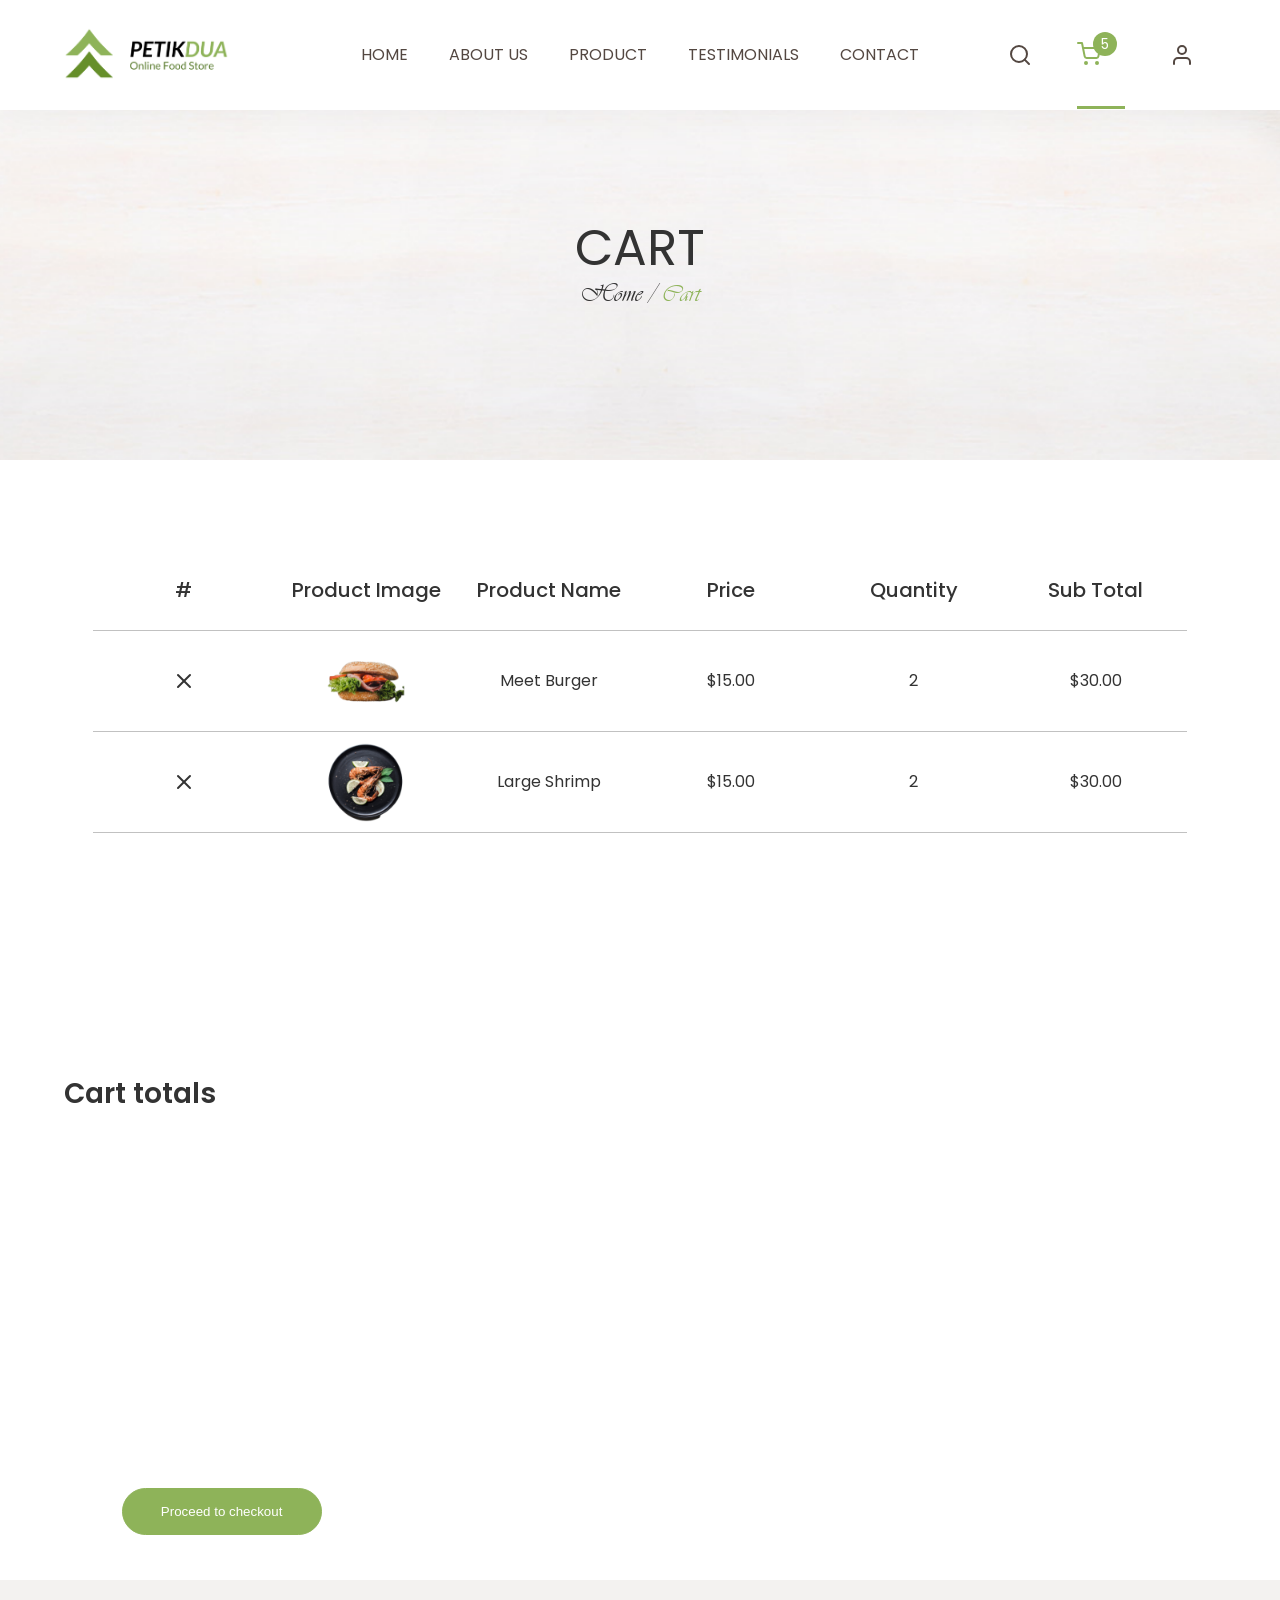
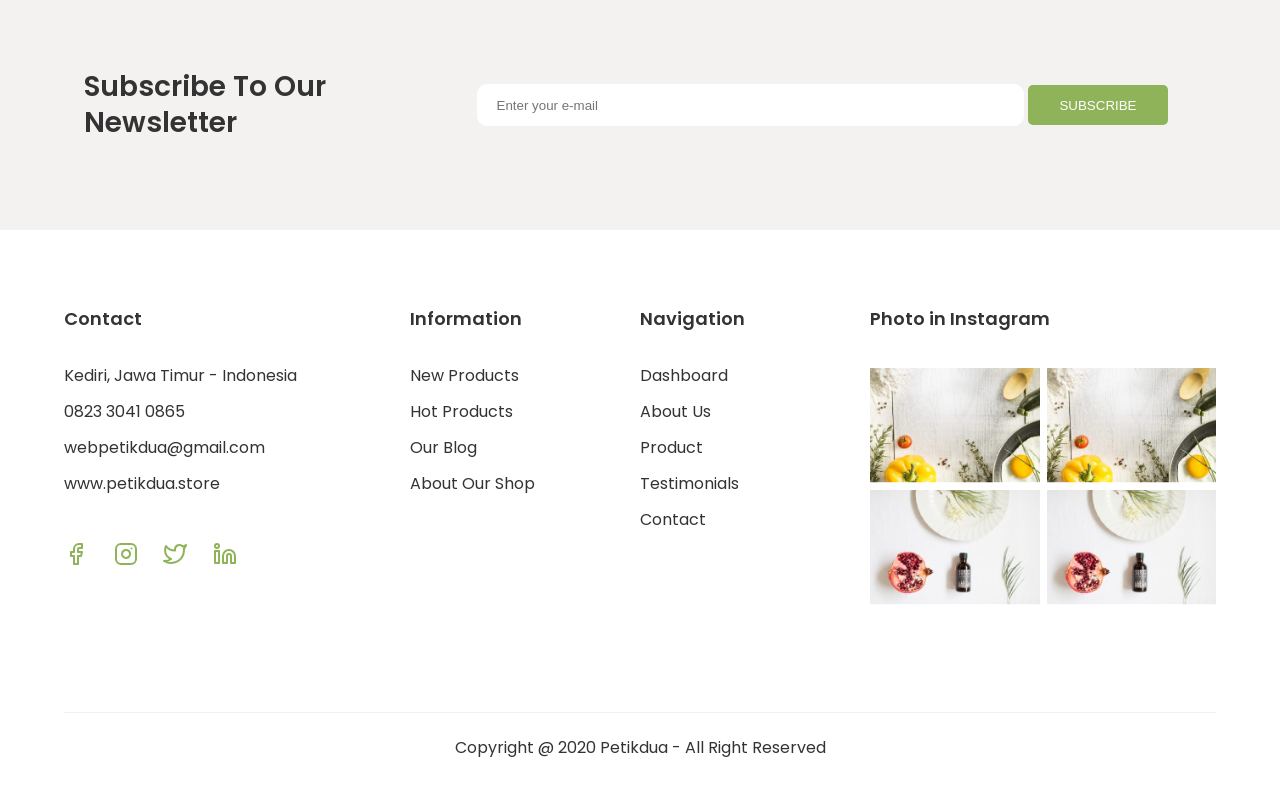
<file: cart.html>
<!DOCTYPE html>
<html lang="en">
<head>
    <meta charset="UTF-8">
    <meta name="viewport" content="width=device-width, initial-scale=1.0">
    <title>Cart - Petik Dua</title>
    <link rel="stylesheet" href="css/css-reset.css">
    <link rel="stylesheet" href="scss/style.css">
    <link rel="stylesheet" href="scss/style-mobile.css">
    <link rel="stylesheet" href="scss/style-landscape.css">
    <link rel="stylesheet" href="scss/style-tab.css">
    <link rel="stylesheet" href="css/fonts.css">
    <link rel="stylesheet" href="js/aos/aos.css">
    <link rel="stylesheet" href="css/animate.min.css">
</head>
<body>

    <div class="nav-search">
        <form action="">
            <input type="text" placeholder="Search">
        </form>
    </div>
    <nav class="navbar desktop">
        <div class="content">
            <div class="brand">
                <div class="logo">
                    <img src="/images/logo.png" alt="">
                </div>
            </div>
            <div class="menu">
                <ul>
                    <li><a href="dashboard.html">HOME</a></li>
                    <li><a href="about-us.html">ABOUT US</a></li>
                    <li><a href="products.html">PRODUCT</a></li>
                    <li><a href="testimonials.html">TESTIMONIALS</a></li>
                    <li><a href="contact.html">CONTACT</a></li>
                </ul>
            </div>
            <div class="icon">
                <div class="search">
                    <i data-feather="search" stroke="#534741"></i>
                </div>
                
                <div class="cart active" onclick="window.location.href='cart.html'">
                    <i data-feather="shopping-cart" stroke="#8EB359"></i>
                    <div class="notif">
                        <p>5</p>
                    </div>
                </div>

                <div class="user" onclick="window.location.href='personal-information.html'">
                    <i data-feather="user" stroke="#534741"></i>
                </div>
            </div>
        </div>
    </nav>

    <nav class="navbar mobile">
        <div class="content">
            <div class="btn-menu">
                <i data-feather="menu" stroke="#333333"></i>
            </div>
            <div class="menu">
                <ul>
                    <li><a href="dashboard.html".html">HOME</a></li>
                    <li><a href="about-us.html">ABOUT US</a></li>
                    <li><a href="products.html">PRODUCT</a></li>
                    <li><a href="testimonials.html">TESTIMONIALS</a></li>
                    <li><a href="contact.html">CONTACT</a></li>
                </ul>
            </div>
            <div class="icon">
                <div class="search">
                    <i data-feather="search" stroke="#534741"></i>
                </div>
                
                <div class="cart" onclick="window.location.href='cart.html'">
                    <i data-feather="shopping-cart" stroke="#8EB359"></i>
                    <div class="notif">
                        <p>5</p>
                    </div>
                </div>

                <div class="user" onclick="window.location.href='personal-information.html'">
                    <i data-feather="user" stroke="#534741"></i>
                </div>
            </div>
        </div>
    </nav>

    <!-- Section 1 -->
    <section class="section-intro">
        <div class="content">
            <h2>CART</h2>
            <p>Home / <span>Cart</span></p>
        </div>

    </section>
    <!-- End Section 1 -->

    <!-- Section 2 -->
    <section class="table-cart">
        <div class="content">
            <table>
                <tr class="tr-head">
                    <th>#</th>
                    <th>Product Image</th>
                    <th>Product Name</th>
                    <th>Price</th>
                    <th>Quantity</th>
                    <th>Sub Total</th>
                </tr>
                <tr class="tr-1" data-aos="fade-up" data-aos-duration="400">
                    <td class="td-1"><i data-feather="x"></i></td>
                    <td class="img"><img src="/images/product/meet.png" alt=""></td>
                    <td>Meet Burger</td>
                    <td>$15.00</td>
                    <td>2</td>
                    <td>$30.00</td>
                </tr>
                <tr class="tr-2" data-aos="fade-up" data-aos-duration="600">
                    <td class="td-2"><i data-feather="x"></i></td>
                    <td class="img"><img src="/images/product/seafood1.png" alt=""></td>
                    <td>Large Shrimp</td>
                    <td>$15.00</td>
                    <td>2</td>
                    <td>$30.00</td>
                </tr>
                <tr class="tr-3" data-aos="fade-up" data-aos-duration="800">
                    <td class="td-3"><i data-feather="x"></i></td>
                    <td class="img"><img src="/images/product/orange.png" alt=""></td>
                    <td>Orange Fruit</td>
                    <td>$15.00</td>
                    <td>2</td>
                    <td>$30.00</td>
                </tr>
            </table>
        </div>
    </section>
    <!-- End Section 2 -->

    <!-- Section 3 -->
    <section class="list-cart">
        <div class="content">
            <div class="content-head">
                <h2>Cart totals</h2>
            </div>
            <div class="content-body">
                <table>
                    <tr data-aos="fade-up" data-aos-duration="400">
                        <th>Sub total</th>
                        <td>$30.00</td>
                    </tr>
                    <tr data-aos="fade-up" data-aos-duration="600">
                        <th>Shipping</th>
                        <td>
                            <h4>Flat rate: $79.00</h4>
                            <h4>Shipping to Kediri</h4>
                            <a href="">Change address</a>
                        </td>
                    </tr>
                    <tr data-aos="fade-up" data-aos-duration="800">
                        <th>Total</th>
                        <td>$109.00</td>
                    </tr>
                    <tr style="border: none;">
                        <td>
                            <button class="btn-proceed-checkout" onclick="window.location.href='checkout.html'">Proceed to checkout</button>
                        </td>
                    </tr>
                </table>

            </div>
        </div>
    </section>
    <!-- End Section 3 -->
    

    <!-- Section 6 -->
    <section class="subscribe">
        <div class="content">
            <div class="title">
                <h2>Subscribe To Our Newsletter</h2>
            </div>
            <div class="body">
                <form action="">
                    <input type="text" name="email" placeholder="Enter your e-mail">
                    <button type="submit">SUBSCRIBE</button>
                </form>
            </div>
        </div>
    </section>
    <!-- End Section 6 -->

    <!-- Footer -->
    <section class="footer">
        <div class="content">
            <div class="body">
                <div class="contact">
                    <h4>Contact</h4>
                    <h6 onclick="window.location.href='https://g.page/yopiangga-web-app-design?share'">Kediri, Jawa Timur - Indonesia</h6>
                    <h6 onclick="window.location.href=''">0823 3041 0865</h6>
                    <h6 onclick="window.location.href=''">webpetikdua@gmail.com</h6>
                    <h6 onclick="window.location.href='http://petikdua.store/'">www.petikdua.store</h6>
                    <div class="media-sosial" id="desktop">
                        <i data-feather="facebook" data-aos="fade-up" data-aos-duration="400" stroke="#8EB359" onclick="window.location.href='https://www.facebook.com/alfian.prisma.yopiangga'"></i>
                        <i data-feather="instagram" data-aos="fade-up" data-aos-duration="600" stroke="#8EB359" onclick="window.location.href='https://www.instagram.com/alfian_prisma_yopiangga/'"></i>
                        <i data-feather="twitter" data-aos="fade-up" data-aos-duration="800" stroke="#8EB359" onclick="window.location.href='https://twitter.com/AlfianPrisma'"></i>
                        <i data-feather="linkedin" data-aos="fade-up" data-aos-duration="1000" stroke="#8EB359" onclick="window.location.href='https://www.linkedin.com/in/alfian-prisma-yopiangga-a954251a8/'"></i>
                    </div>
                </div>
                <div class="information">
                    <h4>Information</h4>
                    <h6 onclick="window.location.href=''">New Products</h6>
                    <h6 onclick="window.location.href=''">Hot Products</h6>
                    <h6 onclick="window.location.href=''">Our Blog</h6>
                    <h6 onclick="window.location.href=''">About Our Shop</h6>
                </div>
                <div class="navigation">
                    <h4>Navigation</h4>
                    <h6 onclick="window.location.href='dashboard.html'">Dashboard</h6>
                    <h6 onclick="window.location.href='about-us.html'">About Us</h6>
                    <h6 onclick="window.location.href='products.html'">Product</h6>
                    <h6 onclick="window.location.href='testimonials.html'">Testimonials</h6>
                    <h6 onclick="window.location.href='contact.html'">Contact</h6>
                </div>
                <div class="photo">
                    <h4>Photo in Instagram</h4>
                    <div class="image">
                        <img src="/images/photo-1.png" alt="">
                        <img src="/images/photo-2.png" alt="">
                        <img src="/images/photo-3.png" alt="">
                        <img src="/images/photo-4.png" alt="">
                    </div>
                </div>
                <div class="media-sosial" id="mobile">
                    <i data-feather="facebook" data-aos="fade-up" data-aos-duration="400" stroke="#8EB359" onclick="window.location.href='https://www.facebook.com/alfian.prisma.yopiangga'"></i>
                    <i data-feather="instagram" data-aos="fade-up" data-aos-duration="600" stroke="#8EB359" onclick="window.location.href='https://www.instagram.com/alfian_prisma_yopiangga/'"></i>
                    <i data-feather="twitter" data-aos="fade-up" data-aos-duration="800" stroke="#8EB359" onclick="window.location.href='https://twitter.com/AlfianPrisma'"></i>
                    <i data-feather="linkedin" data-aos="fade-up" data-aos-duration="1000" stroke="#8EB359" onclick="window.location.href='https://www.linkedin.com/in/alfian-prisma-yopiangga-a954251a8/'"></i>
                </div>
            </div>
            <div class="copyright">
                <h4>Copyright @ 2020 Petikdua - All Right Reserved</h4>
            </div>
        </div>
    </section>
    <!-- End Footer -->

    <script src="icon/node_modules/feather-icons/dist/feather.min.js"></script>
    <script>feather.replace()</script>
    <script src="/js/jquery-3.5.1.js"></script>
    <script src="/js/style-main.js"></script>
    <script src="js/aos/aos.js"></script>
    <script>
        AOS.init();
    </script>
</body>
</html>
</file>
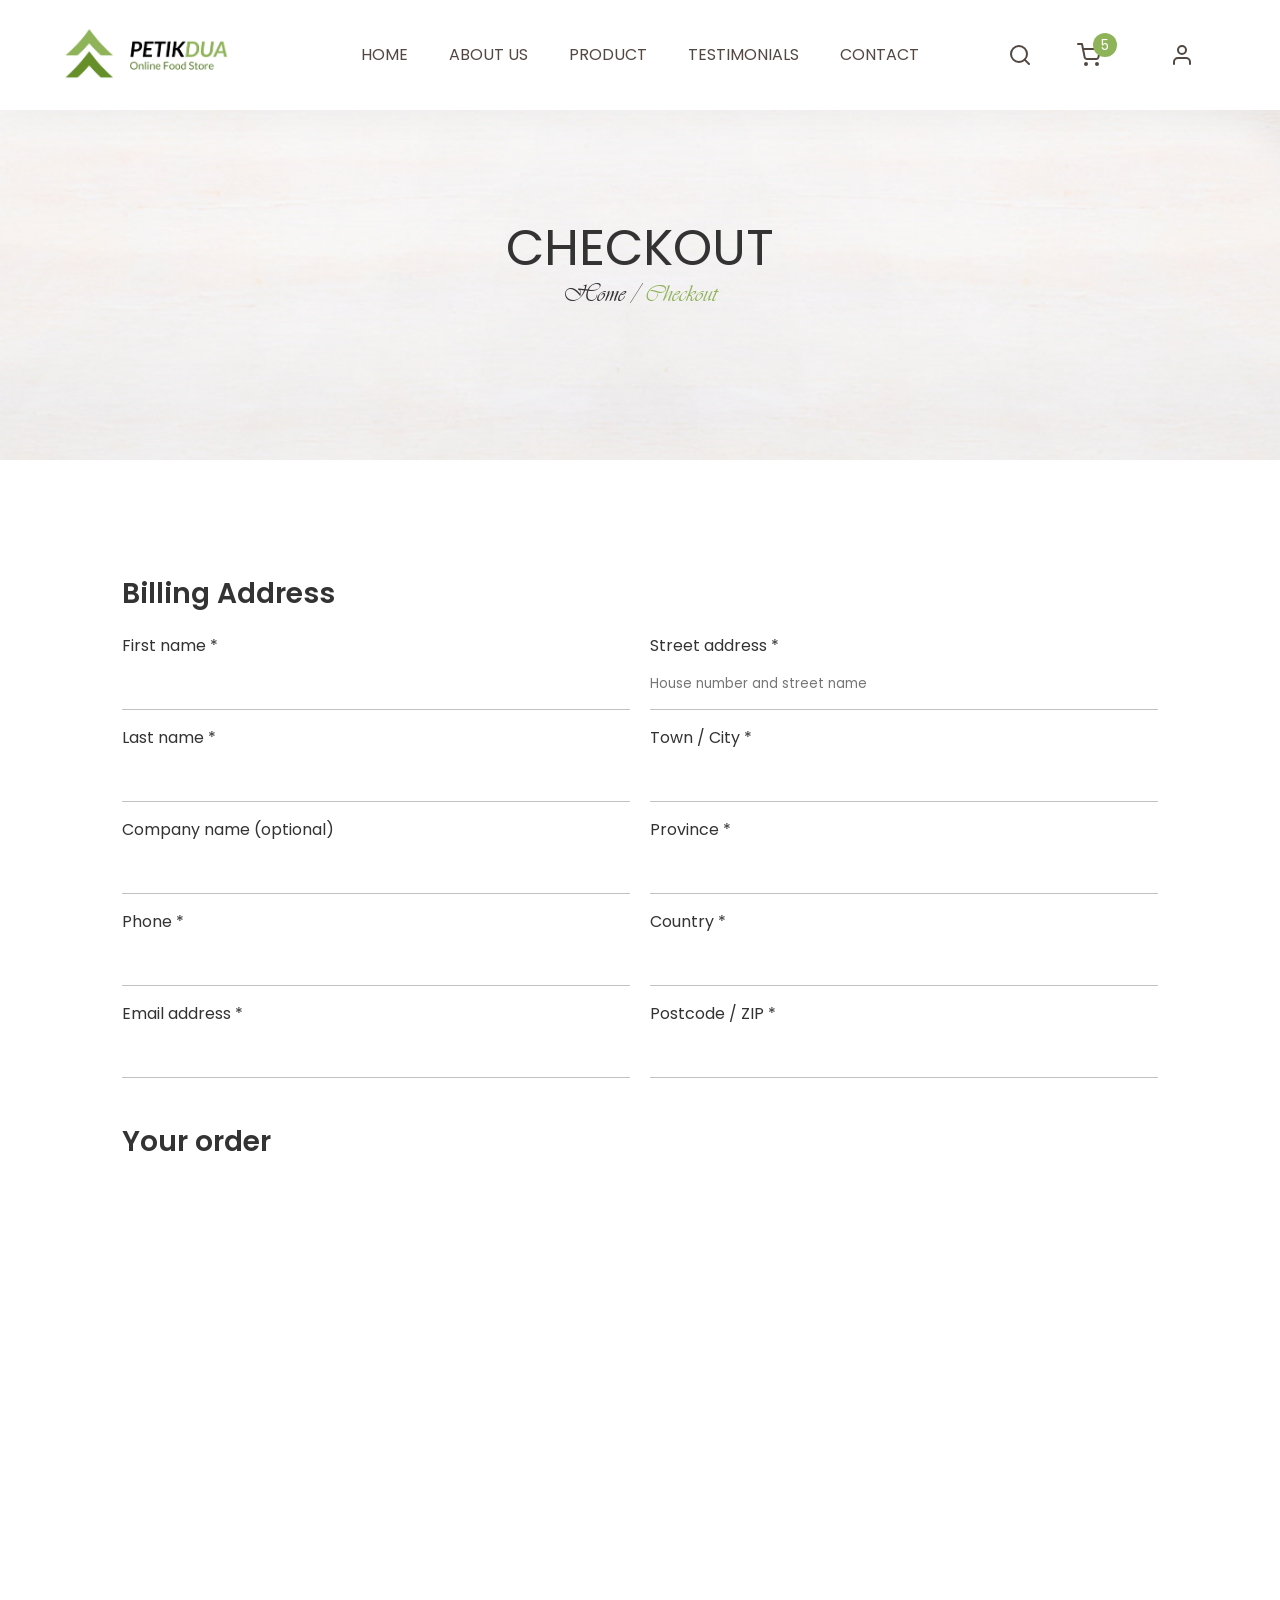
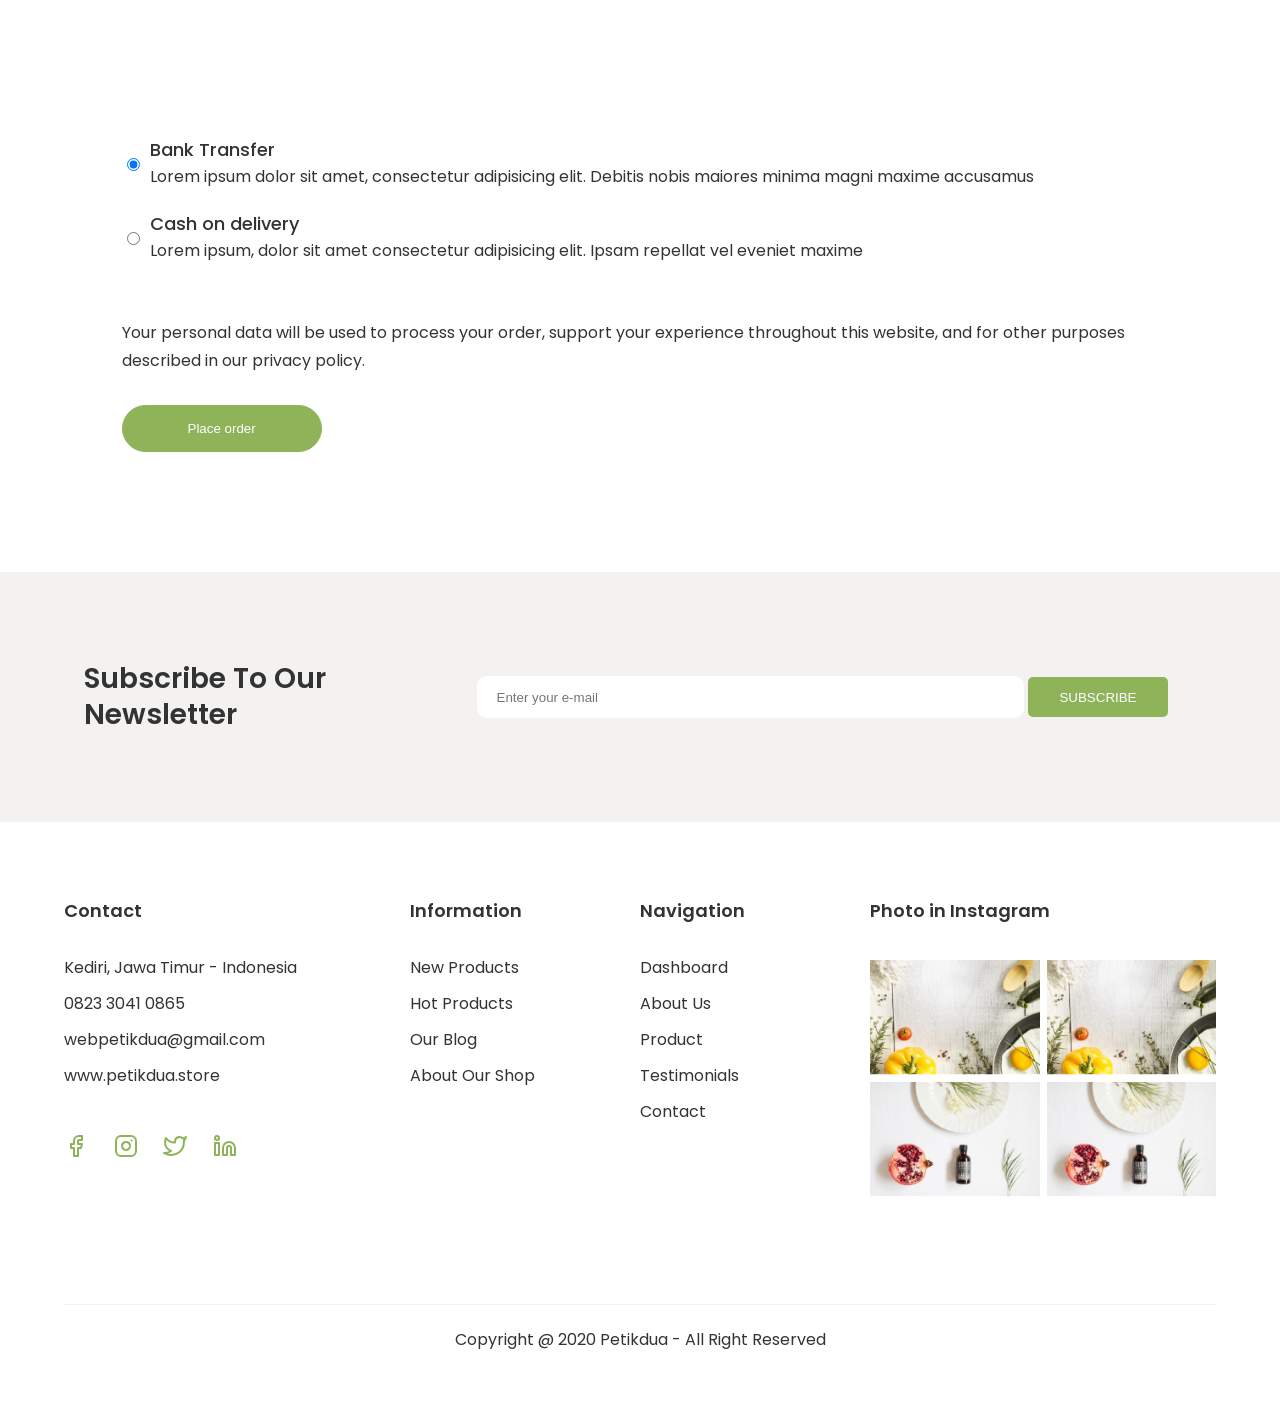
<file: checkout.html>
<!DOCTYPE html>
<html lang="en">
<head>
    <meta charset="UTF-8">
    <meta name="viewport" content="width=device-width, initial-scale=1.0">
    <title>Checkout - Petik Dua</title>
    <link rel="stylesheet" href="css/css-reset.css">
    <link rel="stylesheet" href="scss/style.css">
    <link rel="stylesheet" href="scss/style-mobile.css">
    <link rel="stylesheet" href="scss/style-landscape.css">
    <link rel="stylesheet" href="scss/style-tab.css">
    <link rel="stylesheet" href="css/fonts.css">
    <link rel="stylesheet" href="js/aos/aos.css">
    <link rel="stylesheet" href="css/animate.min.css">
</head>
<body>

    <div class="nav-search">
        <form action="">
            <input type="text" placeholder="Search">
        </form>
    </div>
    <nav class="navbar desktop">
        <div class="content">
            <div class="brand">
                <div class="logo">
                    <img src="/images/logo.png" alt="">
                </div>
            </div>
            <div class="menu">
                <ul>
                    <li><a href="dashboard.html">HOME</a></li>
                    <li><a href="about-us.html">ABOUT US</a></li>
                    <li><a href="products.html">PRODUCT</a></li>
                    <li><a href="testimonials.html">TESTIMONIALS</a></li>
                    <li><a href="contact.html">CONTACT</a></li>
                </ul>
            </div>
            <div class="icon">
                <div class="search">
                    <i data-feather="search" stroke="#534741"></i>
                </div>
                
                <div class="cart" onclick="window.location.href='cart.html'">
                    <i data-feather="shopping-cart" stroke="#534741"></i>
                    <div class="notif">
                        <p>5</p>
                    </div>
                </div>

                <div class="user" onclick="window.location.href='personal-information.html'">
                    <i data-feather="user" stroke="#534741"></i>
                </div>
            </div>
        </div>
    </nav>

    <nav class="navbar mobile">
        <div class="content">
            <div class="btn-menu">
                <i data-feather="menu" stroke="#333333"></i>
            </div>
            <div class="menu">
                <ul>
                    <li><a href="dashboard.html".html">HOME</a></li>
                    <li><a href="about-us.html">ABOUT US</a></li>
                    <li><a href="products.html">PRODUCT</a></li>
                    <li><a href="testimonials.html">TESTIMONIALS</a></li>
                    <li><a href="contact.html">CONTACT</a></li>
                </ul>
            </div>
            <div class="icon">
                <div class="search">
                    <i data-feather="search" stroke="#534741"></i>
                </div>
                
                <div class="cart" onclick="window.location.href='cart.html'">
                    <i data-feather="shopping-cart" stroke="#534741"></i>
                    <div class="notif">
                        <p>5</p>
                    </div>
                </div>

                <div class="user" onclick="window.location.href='personal-information.html'">
                    <i data-feather="user" stroke="#534741"></i>
                </div>
            </div>
        </div>
    </nav>

    <!-- Section 1 -->
    <section class="section-intro">
        <div class="content">
            <h2>CHECKOUT</h2>
            <p>Home / <span>Checkout</span></p>
        </div>

    </section>
    <!-- End Section 1 -->

    <!-- Section 2 -->
    <section class="checkout-address">
        <div class="content">
            <form action="">
                <div class="billing">
                    <div class="billing-head">
                        <h2>Billing Address</h2>
                    </div>
                    <div class="billing-body">
                        <div class="body-left">
                            <div class="form-group">
                                <label for="">First name *</label>
                                <input type="text" placeholder="" required>
                            </div>
                            <div class="form-group">
                                <label for="">Last name *</label>
                                <input type="text" placeholder="" required>
                            </div>
                            <div class="form-group">
                                <label for="">Company name (optional)</label>
                                <input type="text" placeholder="">
                            </div>
                            <div class="form-group">
                                <label for="">Phone *</label>
                                <input type="text" placeholder="" required>
                            </div>
                            <div class="form-group">
                                <label for="">Email address *</label>
                                <input type="text" placeholder="" required>
                            </div>
                        </div>
                        <div class="body-right">
                            <div class="form-group">
                                <label for="">Street address *</label>
                                <input type="text" placeholder="House number and street name" required>
                                <!-- <input type="text" placeholder="Apartment, suite, unit etc. (optional)"> -->
                            </div>
                            <div class="form-group">
                                <label for="">Town / City *</label>
                                <input type="text" placeholder="" required>
                            </div>
                            <div class="form-group">
                                <label for="">Province *</label>
                                <input type="text" placeholder="" required>
                            </div>
                            <div class="form-group">
                                <label for="">Country *</label>
                                <input type="text" placeholder="" required>
                            </div>
                            <div class="form-group">
                                <label for="">Postcode / ZIP *</label>
                                <input type="text" placeholder="" required>
                            </div>
                        </div>
                    </div>
                </div>
                <div class="your-order">
                    <div class="your-order-head">
                        <h2>Your order</h2>
                    </div>
                    <div class="your-order-body">
                        <table>
                            <tr data-aos="fade-up" data-aos-duration="400">
                                <th>Product</th>
                                <th id="desktop">Subtotal</th>
                                <th id="mobile" style="text-align: right;">Subtotal</th>
                            </tr>
                            <tr class="list-product" data-aos="fade-up" data-aos-duration="600">
                                <td style="text-align: left;">Fresh Natherlands Lecy</td>
                                <td>$15.00</td>
                            </tr>
                            <tr data-aos="fade-up" data-aos-duration="800">
                                <th>Subtotal</th>
                                <td>$15.00</td>
                            </tr>
                            <tr data-aos="fade-up" data-aos-duration="1000">
                                <th>Shipping</th>
                                <td>Flat rate: $79.00</td>
                            </tr>
                            <tr data-aos="fade-up" data-aos-duration="1200">
                                <th>Total</th>
                                <td>$94.00</td>
                            </tr>
                        </table>
                    </div>
                </div>

                <div class="payment">
                    <div class="payment-body">
                        <div class="form-group">
                            <input type="radio" name="radio" checked>
                            <div class="label">
                                <h4>Bank Transfer</h4>
                                <p>Lorem ipsum dolor sit amet, consectetur adipisicing elit. Debitis nobis maiores minima magni maxime accusamus</p>
                            </div>
                        </div>
                        <div class="form-group">
                            <input type="radio" name="radio">
                            <div class="label">
                                <h4>Cash on delivery</h4>
                                <p>Lorem ipsum, dolor sit amet consectetur adipisicing elit. Ipsam repellat vel eveniet maxime</p>
                            </div>
                        </div>
                    </div>
                </div>

                <div class="action">
                    <div class="action-head">
                        <p>Your personal data will be used to process your order, support your experience throughout this website, and for other purposes described in our privacy policy.</p>
                    </div>
                    <div class="action-body">
                        <button type="submit" class="btn-place-order">Place order</button>
                    </div>
                </div>
            </form>
        </div>
    </section>
    <!-- End Section 2 -->

    <!-- Section 3 -->

    <!-- End Section 3 -->
    

    <!-- Section 6 -->
    <section class="subscribe">
        <div class="content">
            <div class="title">
                <h2>Subscribe To Our Newsletter</h2>
            </div>
            <div class="body">
                <form action="">
                    <input type="text" name="email" placeholder="Enter your e-mail">
                    <button type="submit">SUBSCRIBE</button>
                </form>
            </div>
        </div>
    </section>
    <!-- End Section 6 -->

    <!-- Footer -->
    <section class="footer">
        <div class="content">
            <div class="body">
                <div class="contact">
                    <h4>Contact</h4>
                    <h6 onclick="window.location.href='https://g.page/yopiangga-web-app-design?share'">Kediri, Jawa Timur - Indonesia</h6>
                    <h6 onclick="window.location.href=''">0823 3041 0865</h6>
                    <h6 onclick="window.location.href=''">webpetikdua@gmail.com</h6>
                    <h6 onclick="window.location.href='http://petikdua.store/'">www.petikdua.store</h6>
                    <div class="media-sosial" id="desktop">
                        <i data-feather="facebook" stroke="#8EB359" onclick="window.location.href='https://www.facebook.com/alfian.prisma.yopiangga'"></i>
                        <i data-feather="instagram" stroke="#8EB359" onclick="window.location.href='https://www.instagram.com/alfian_prisma_yopiangga/'"></i>
                        <i data-feather="twitter" stroke="#8EB359" onclick="window.location.href='https://twitter.com/AlfianPrisma'"></i>
                        <i data-feather="linkedin" stroke="#8EB359" onclick="window.location.href='https://www.linkedin.com/in/alfian-prisma-yopiangga-a954251a8/'"></i>
                    </div>
                </div>
                <div class="information">
                    <h4>Information</h4>
                    <h6 onclick="window.location.href=''">New Products</h6>
                    <h6 onclick="window.location.href=''">Hot Products</h6>
                    <h6 onclick="window.location.href=''">Our Blog</h6>
                    <h6 onclick="window.location.href=''">About Our Shop</h6>
                </div>
                <div class="navigation">
                    <h4>Navigation</h4>
                    <h6 onclick="window.location.href='dashboard.html'">Dashboard</h6>
                    <h6 onclick="window.location.href='about-us.html'">About Us</h6>
                    <h6 onclick="window.location.href='products.html'">Product</h6>
                    <h6 onclick="window.location.href='testimonials.html'">Testimonials</h6>
                    <h6 onclick="window.location.href='contact.html'">Contact</h6>
                </div>
                <div class="photo">
                    <h4>Photo in Instagram</h4>
                    <div class="image">
                        <img src="/images/photo-1.png" alt="">
                        <img src="/images/photo-2.png" alt="">
                        <img src="/images/photo-3.png" alt="">
                        <img src="/images/photo-4.png" alt="">
                    </div>
                </div>
                <div class="media-sosial" id="mobile">
                    <i data-feather="facebook" stroke="#8EB359" onclick="window.location.href='https://www.facebook.com/alfian.prisma.yopiangga'"></i>
                    <i data-feather="instagram" stroke="#8EB359" onclick="window.location.href='https://www.instagram.com/alfian_prisma_yopiangga/'"></i>
                    <i data-feather="twitter" stroke="#8EB359" onclick="window.location.href='https://twitter.com/AlfianPrisma'"></i>
                    <i data-feather="linkedin" stroke="#8EB359" onclick="window.location.href='https://www.linkedin.com/in/alfian-prisma-yopiangga-a954251a8/'"></i>
                </div>
            </div>
            <div class="copyright">
                <h4>Copyright @ 2020 Petikdua - All Right Reserved</h4>
            </div>
        </div>
    </section>
    <!-- End Footer -->

    <script src="icon/node_modules/feather-icons/dist/feather.min.js"></script>
    <script>feather.replace()</script>
    <script src="/js/jquery-3.5.1.js"></script>
    <script src="/js/style-main.js"></script>
    <script src="js/aos/aos.js"></script>
    <script>
        AOS.init();
    </script>
</body>
</html>
</file>
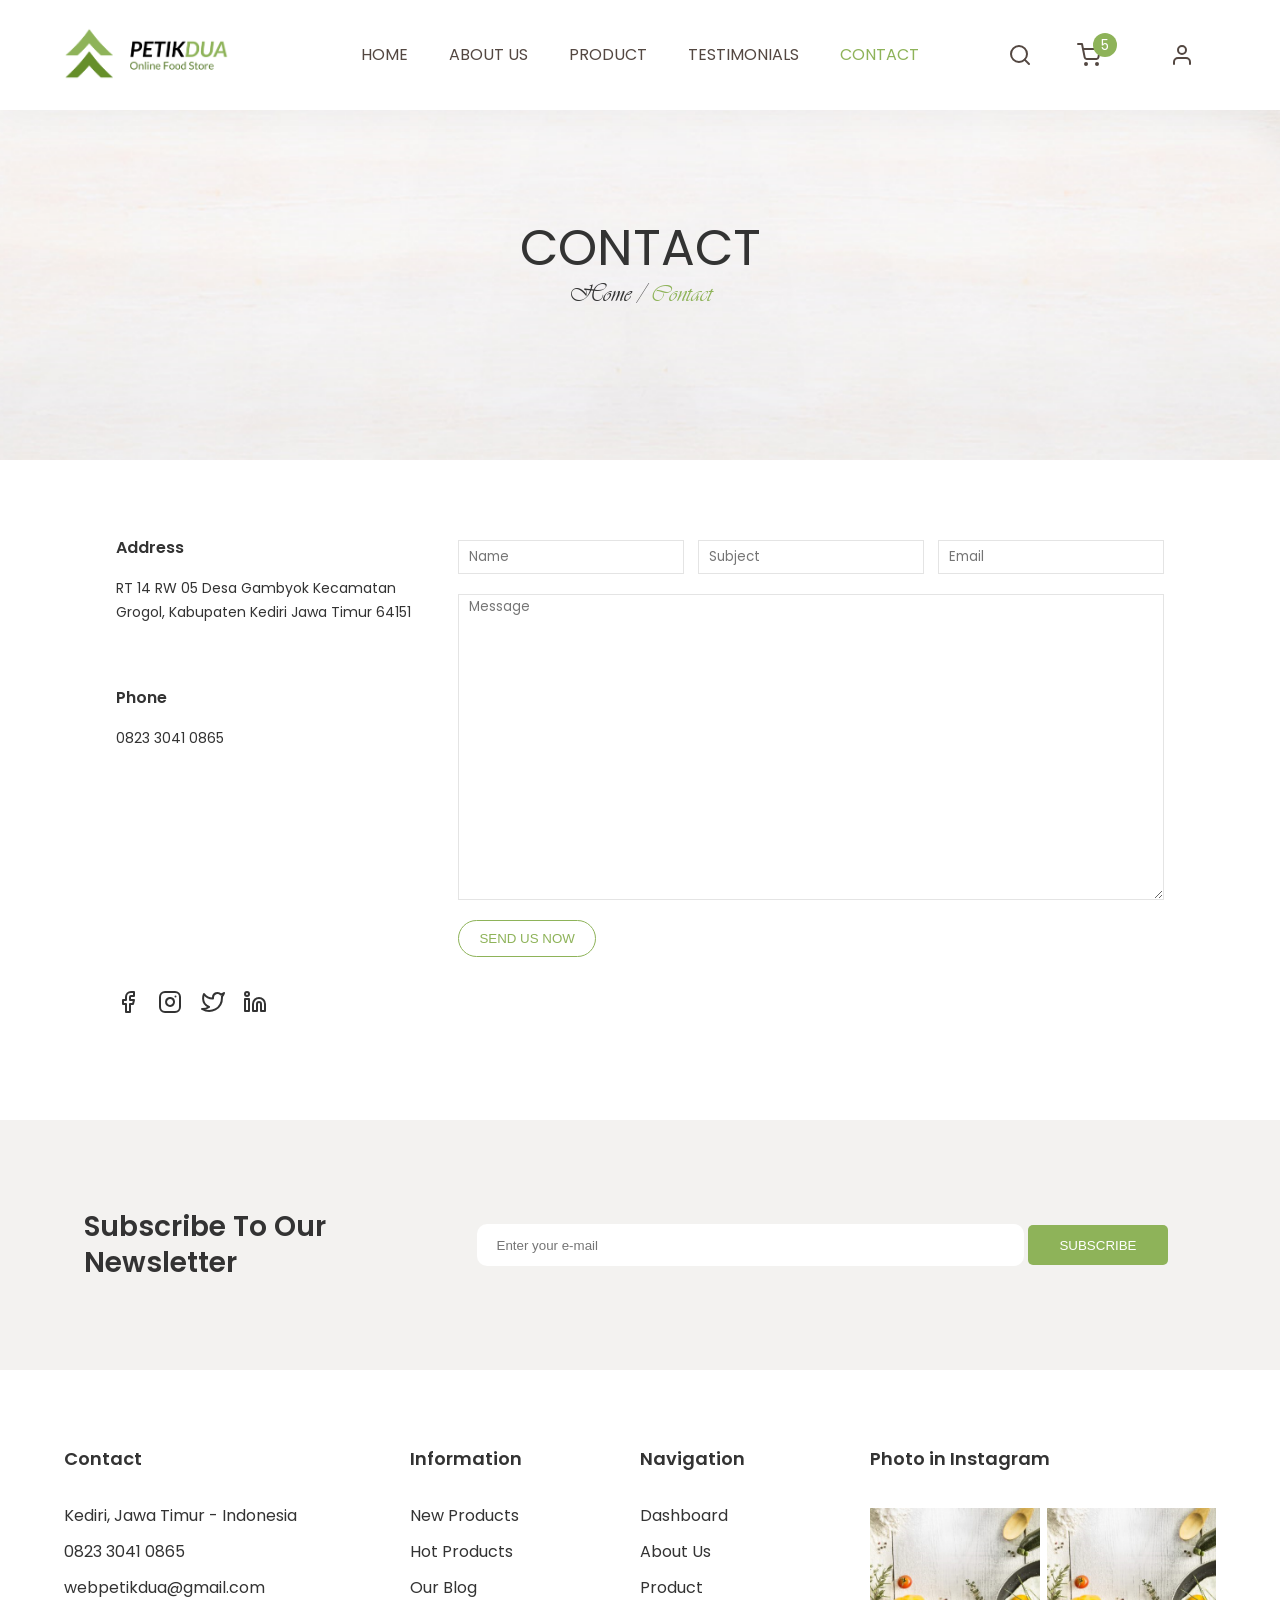
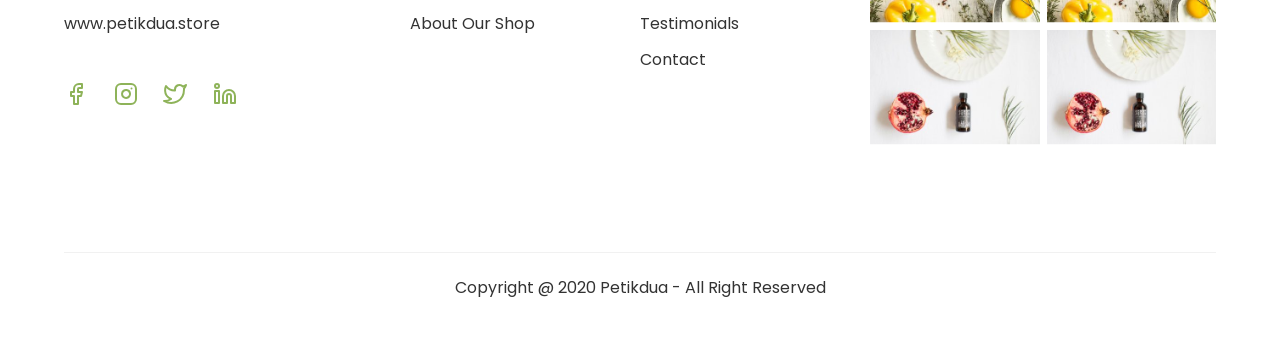
<file: contact.html>
<!DOCTYPE html>
<html lang="en">
<head>
    <meta charset="UTF-8">
    <meta name="viewport" content="width=device-width, initial-scale=1.0">
    <title>Contact - Petik Dua</title>
    <link rel="stylesheet" href="css/css-reset.css">
    <link rel="stylesheet" href="scss/style.css">
    <link rel="stylesheet" href="scss/style-mobile.css">
    <link rel="stylesheet" href="scss/style-landscape.css">
    <link rel="stylesheet" href="scss/style-tab.css">
    <link rel="stylesheet" href="css/fonts.css">
    <link rel="stylesheet" href="js/aos/aos.css">
    <link rel="stylesheet" href="css/animate.min.css">
</head>
<body>

    <div class="nav-search">
        <form action="">
            <input type="text" placeholder="Search">
        </form>
    </div>
    <nav class="navbar desktop">
        <div class="content">
            <div class="brand">
                <div class="logo">
                    <img src="/images/logo.png" alt="">
                </div>
            </div>
            <div class="menu">
                <ul>
                    <li><a href="dashboard.html">HOME</a></li>
                    <li><a href="about-us.html">ABOUT US</a></li>
                    <li><a href="products.html">PRODUCT</a></li>
                    <li><a href="testimonials.html">TESTIMONIALS</a></li>
                    <li><a href="contact.html" class="active">CONTACT</a></li>
                </ul>
            </div>
            <div class="icon">
                <div class="search">
                    <i data-feather="search" stroke="#534741"></i>
                </div>
                
                <div class="cart" onclick="window.location.href='cart.html'">
                    <i data-feather="shopping-cart" stroke="#534741"></i>
                    <div class="notif">
                        <p>5</p>
                    </div>
                </div>

                <div class="user" onclick="window.location.href='personal-information.html'">
                    <i data-feather="user" stroke="#534741"></i>
                </div>
            </div>
        </div>
    </nav>

    <nav class="navbar mobile">
        <div class="content">
            <div class="btn-menu">
                <i data-feather="menu" stroke="#333333"></i>
            </div>
            <div class="menu">
                <ul>
                    <li><a href="dashboard.html".html">HOME</a></li>
                    <li><a href="about-us.html">ABOUT US</a></li>
                    <li><a href="products.html">PRODUCT</a></li>
                    <li><a href="testimonials.html">TESTIMONIALS</a></li>
                    <li><a href="contact.html" class="active">CONTACT</a></li>
                </ul>
            </div>
            <div class="icon">
                <div class="search">
                    <i data-feather="search" stroke="#534741"></i>
                </div>
                
                <div class="cart" onclick="window.location.href='cart.html'">
                    <i data-feather="shopping-cart" stroke="#534741"></i>
                    <div class="notif">
                        <p>5</p>
                    </div>
                </div>

                <div class="user" onclick="window.location.href='personal-information.html'">
                    <i data-feather="user" stroke="#534741"></i>
                </div>
            </div>
        </div>
    </nav>

    <!-- Section 1 -->
    <section class="section-intro">
        <div class="content">
            <h2>CONTACT</h2>
            <p>Home / <span>Contact</span></p>
        </div>

    </section>
    <!-- End Section 1 -->

    <!-- Section 2 -->
    <section class="contact-form">
        <div class="content">
            <div class="description">
                <div class="address">
                    <h4 data-aos="fade-up" data-aos-duration="400">Address</h4>
                    <p data-aos="fade-up" data-aos-duration="600">RT 14 RW 05 Desa Gambyok
                    Kecamatan Grogol, Kabupaten Kediri
                    Jawa Timur 64151</p>
                </div>
                <div class="phone">
                    <h4 data-aos="fade-up" data-aos-duration="800">Phone</h4>
                    <p data-aos="fade-up" data-aos-duration="1000">0823 3041 0865</p>
                </div>
                <div class="email">
                    <h4 data-aos="fade-up" data-aos-duration="1200">Email</h4>
                    <p data-aos="fade-up" data-aos-duration="1400">webpetikdua@gmail.com</p>
                    <!-- <p>yopigambyok@gmail.com</p> -->
                </div>
                <div class="media-sosial">
                    <i data-feather="facebook" stroke="#333333" onclick="window.location.href='https://www.facebook.com/alfian.prisma.yopiangga'"></i>
                    <i data-feather="instagram" stroke="#333333" onclick="window.location.href='https://www.instagram.com/alfian_prisma_yopiangga/'"></i>
                    <i data-feather="twitter" stroke="#333333" onclick="window.location.href='https://twitter.com/AlfianPrisma'"></i>
                    <i data-feather="linkedin" stroke="#333333" onclick="window.location.href='https://www.linkedin.com/in/alfian-prisma-yopiangga-a954251a8/'"></i>
                </div>
            </div>
            <div class="form">
                <div class="title" id="mobile">
                    <h2>Form Contact me</h2>
                </div>
                <form action="">
                    <div class="form-group">
                        <input type="text" placeholder="Name">
                        <input type="text" placeholder="Subject">
                        <input type="text" placeholder="Email">
                    </div>
                    <div class="form-group">
                        <textarea rows="15" placeholder="Message"></textarea>
                    </div>
                    <button class="btn-send">SEND US NOW</button>
                </form>
            </div>
        </div>
    </section>
    <!-- End Section 2 -->

    <!-- Section 6 -->
    <section class="subscribe">
        <div class="content">
            <div class="title">
                <h2>Subscribe To Our Newsletter</h2>
            </div>
            <div class="body">
                <form action="">
                    <input type="text" name="email" placeholder="Enter your e-mail">
                    <button type="submit">SUBSCRIBE</button>
                </form>
            </div>
        </div>
    </section>
    <!-- End Section 6 -->

    <!-- Footer -->
    <section class="footer">
        <div class="content">
            <div class="body">
                <div class="contact">
                    <h4>Contact</h4>
                    <h6 onclick="window.location.href='https://g.page/yopiangga-web-app-design?share'">Kediri, Jawa Timur - Indonesia</h6>
                    <h6 onclick="window.location.href=''">0823 3041 0865</h6>
                    <h6 onclick="window.location.href=''">webpetikdua@gmail.com</h6>
                    <h6 onclick="window.location.href='http://petikdua.store/'">www.petikdua.store</h6>
                    <div class="media-sosial" id="desktop">
                        <i data-feather="facebook" stroke="#8EB359" onclick="window.location.href='https://www.facebook.com/alfian.prisma.yopiangga'"></i>
                        <i data-feather="instagram" stroke="#8EB359" onclick="window.location.href='https://www.instagram.com/alfian_prisma_yopiangga/'"></i>
                        <i data-feather="twitter" stroke="#8EB359" onclick="window.location.href='https://twitter.com/AlfianPrisma'"></i>
                        <i data-feather="linkedin" stroke="#8EB359" onclick="window.location.href='https://www.linkedin.com/in/alfian-prisma-yopiangga-a954251a8/'"></i>
                    </div>
                </div>
                <div class="information">
                    <h4>Information</h4>
                    <h6 onclick="window.location.href=''">New Products</h6>
                    <h6 onclick="window.location.href=''">Hot Products</h6>
                    <h6 onclick="window.location.href=''">Our Blog</h6>
                    <h6 onclick="window.location.href=''">About Our Shop</h6>
                </div>
                <div class="navigation">
                    <h4>Navigation</h4>
                    <h6 onclick="window.location.href='dashboard.html'">Dashboard</h6>
                    <h6 onclick="window.location.href='about-us.html'">About Us</h6>
                    <h6 onclick="window.location.href='products.html'">Product</h6>
                    <h6 onclick="window.location.href='testimonials.html'">Testimonials</h6>
                    <h6 onclick="window.location.href='contact.html'">Contact</h6>
                </div>
                <div class="photo">
                    <h4>Photo in Instagram</h4>
                    <div class="image">
                        <img src="/images/photo-1.png" alt="">
                        <img src="/images/photo-2.png" alt="">
                        <img src="/images/photo-3.png" alt="">
                        <img src="/images/photo-4.png" alt="">
                    </div>
                </div>
                <div class="media-sosial" id="mobile">
                    <i data-feather="facebook" stroke="#8EB359" onclick="window.location.href='https://www.facebook.com/alfian.prisma.yopiangga'"></i>
                    <i data-feather="instagram" stroke="#8EB359" onclick="window.location.href='https://www.instagram.com/alfian_prisma_yopiangga/'"></i>
                    <i data-feather="twitter" stroke="#8EB359" onclick="window.location.href='https://twitter.com/AlfianPrisma'"></i>
                    <i data-feather="linkedin" stroke="#8EB359" onclick="window.location.href='https://www.linkedin.com/in/alfian-prisma-yopiangga-a954251a8/'"></i>
                </div>
            </div>
            <div class="copyright">
                <h4>Copyright @ 2020 Petikdua - All Right Reserved</h4>
            </div>
        </div>
    </section>
    <!-- End Footer -->

    <script src="icon/node_modules/feather-icons/dist/feather.min.js"></script>
    <script>feather.replace()</script>
    <script src="/js/jquery-3.5.1.js"></script>
    <script src="/js/style-main.js"></script>
    <script src="js/aos/aos.js"></script>
    <script>
        AOS.init();
    </script>
</body>
</html>
</file>
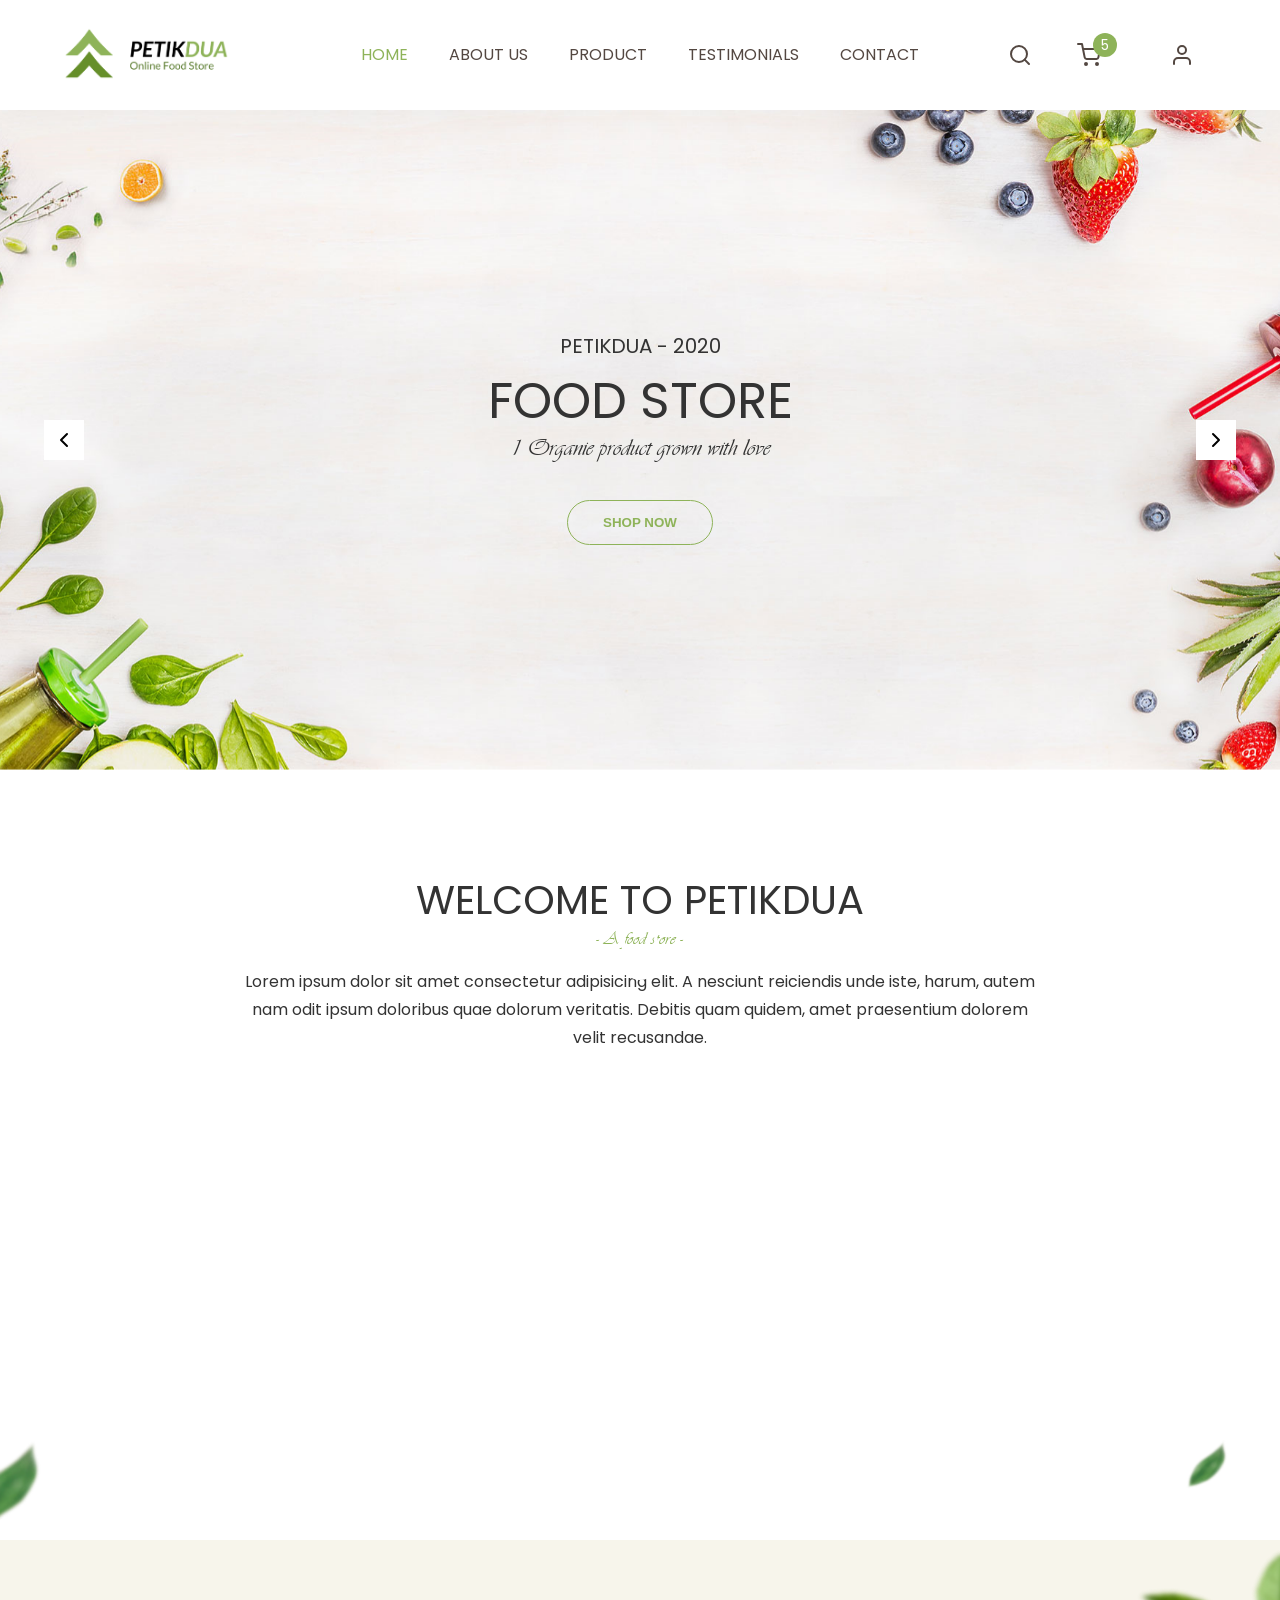
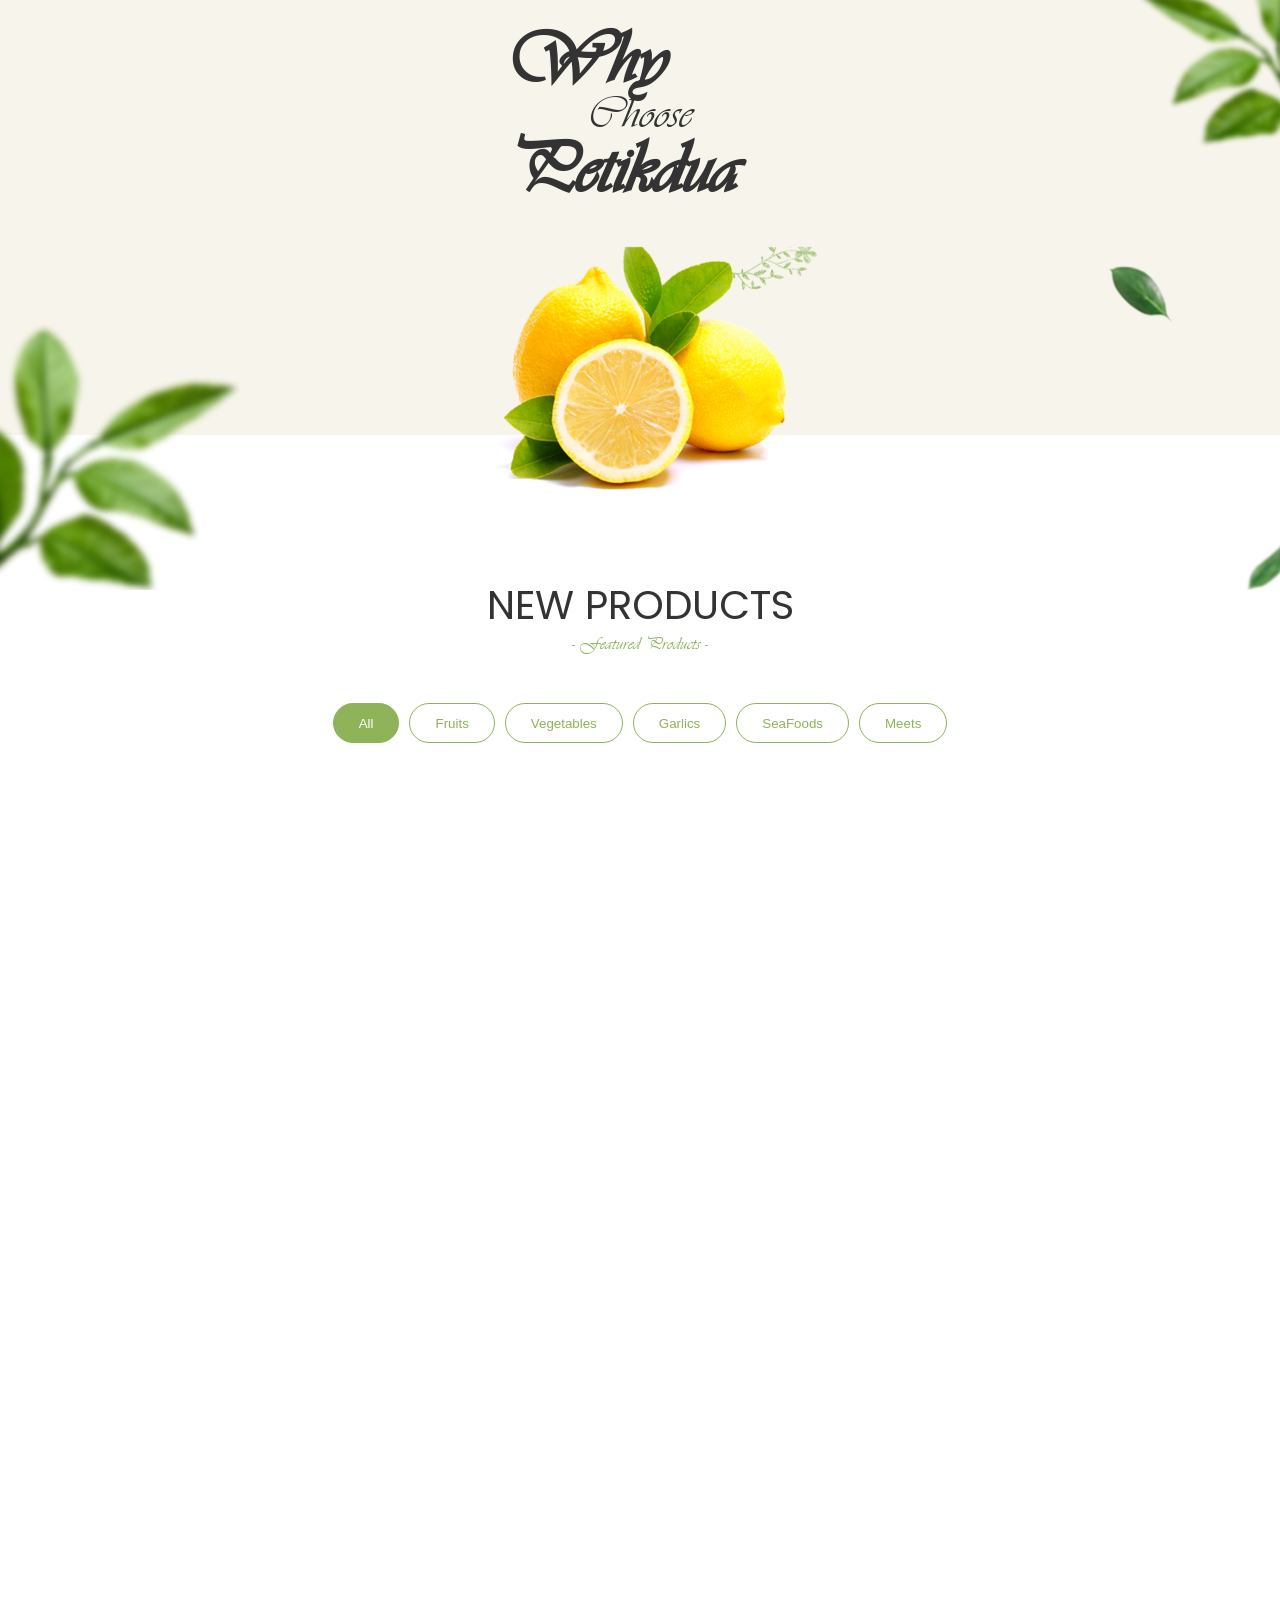
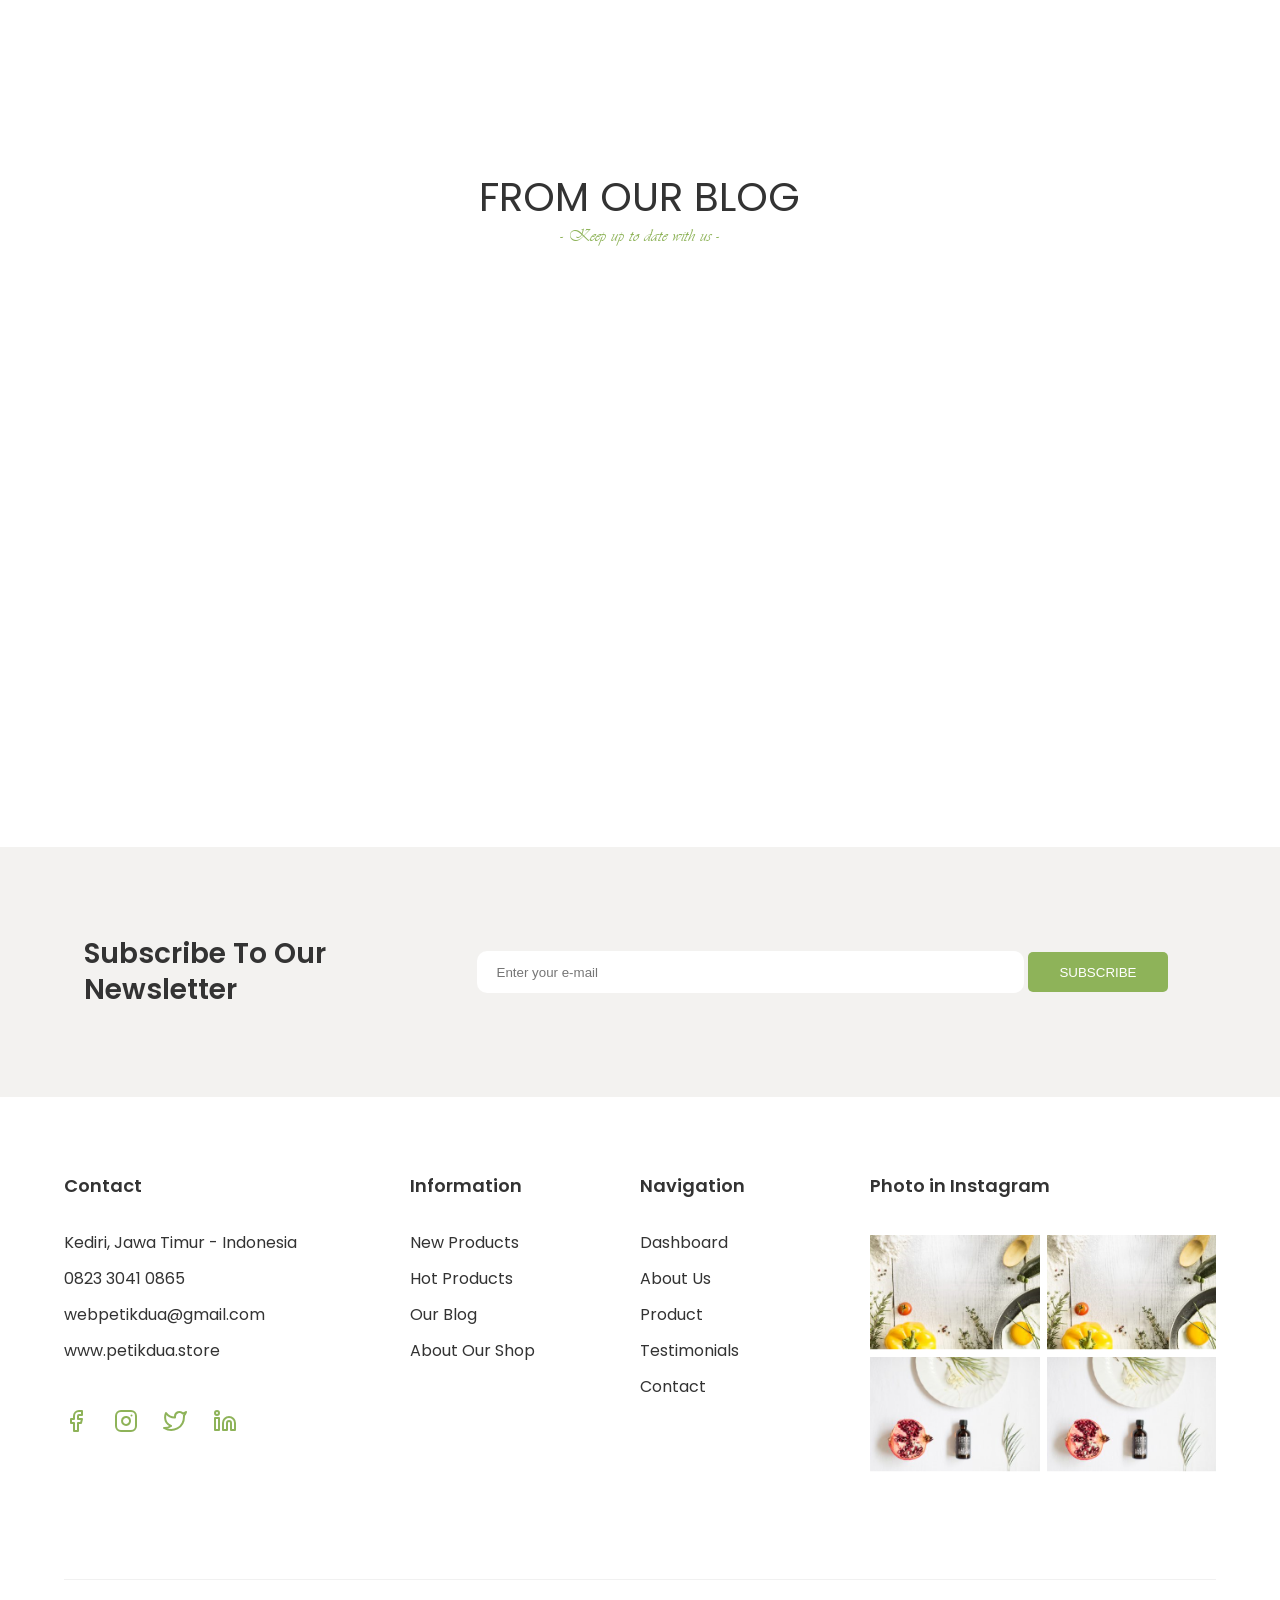
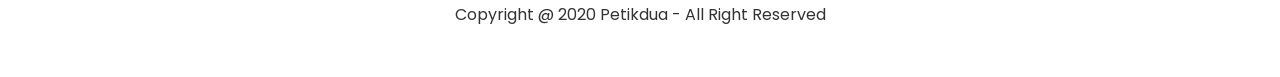
<file: dashboard.html>
<!DOCTYPE html>
<html lang="en">
<head>
    <meta charset="UTF-8">
    <meta name="viewport" content="width=device-width, initial-scale=1.0">
    <title>Petikdua - Online Food Store</title>
    <link rel="stylesheet" href="css/css-reset.css">
    <link rel="stylesheet" href="scss/style.css">
    <link rel="stylesheet" href="scss/style-mobile.css">
    <link rel="stylesheet" href="scss/style-landscape.css">
    <link rel="stylesheet" href="scss/style-tab.css">
    <link rel="stylesheet" href="css/fonts.css">
    <link rel="stylesheet" href="js/aos/aos.css">
    <link rel="stylesheet" href="css/animate.min.css">

</head>
<body>

    <div class="nav-search">
        <form action="">
            <input type="text" placeholder="Search">
        </form>
    </div>
    <nav class="navbar desktop">
        <div class="content">
            <div class="brand">
                <div class="logo">
                    <img src="/images/logo.png" alt="">
                </div>
            </div>
            <div class="menu">
                <ul>
                    <li><a href="dashboard.html" class="active">HOME</a></li>
                    <li><a href="about-us.html">ABOUT US</a></li>
                    <li><a href="products.html">PRODUCT</a></li>
                    <li><a href="testimonials.html">TESTIMONIALS</a></li>
                    <li><a href="contact.html">CONTACT</a></li>
                </ul>
            </div>
            <div class="icon">
                <div class="search">
                    <i data-feather="search" stroke="#534741"></i>
                </div>
                
                <div class="cart" onclick="window.location.href='cart.html'">
                    <i data-feather="shopping-cart" stroke="#534741"></i>
                    <div class="notif">
                        <p>5</p>
                    </div>
                </div>

                <div class="user" onclick="window.location.href='personal-information.html'">
                    <i data-feather="user" stroke="#534741"></i>
                </div>
                
            </div>
        </div>
    </nav>

    <nav class="navbar mobile">
        <div class="content">
            <div class="btn-menu">
                <i data-feather="menu" stroke="#333333"></i>
            </div>
            <div class="menu">
                <ul>
                    <li><a href="dashboard.html" class="active">HOME</a></li>
                    <li><a href="about-us.html">ABOUT US</a></li>
                    <li><a href="products.html">PRODUCT</a></li>
                    <li><a href="testimonials.html">TESTIMONIALS</a></li>
                    <li><a href="contact.html">CONTACT</a></li>
                </ul>
            </div>
            <div class="icon">
                <div class="search">
                    <i data-feather="search" stroke="#534741"></i>
                </div>
                
                <div class="cart" onclick="window.location.href='cart.html'">
                    <i data-feather="shopping-cart" stroke="#534741"></i>
                    <div class="notif">
                        <p>5</p>
                    </div>
                </div>

                <div class="user" onclick="window.location.href='personal-information.html'">
                    <i data-feather="user" stroke="#534741"></i>
                </div>

            </div>
        </div>
    </nav>

    <!-- Section 1 -->
    <section class="home-intro">
        <div class="btn-left">
            <div class="icon-box">
                <i data-feather="chevron-left"></i>
            </div>
        </div>
        <div class="slide slide-1 active">
            <div class="content">
                <h6>PETIKDUA - 2020</h6>
                <h2>FOOD STORE</h2>
                <p>1 Organie product grown with love</p>
                <button class="btn-shop">SHOP NOW</button>
            </div>
            <div class="icon-down">
                <div class="circle animate__animated animate__bounce"></div>
            </div>
        </div>
        <div class="slide slide-2">
            <div class="content">
                <h6>PETIKDUA - 2020</h6>
                <h2>FOOD STORE</h2>
                <p>2 Organie product grown with love</p>
                <button class="btn-shop">SHOP NOW</button>
            </div>
            <div class="icon-down">
                <div class="circle"></div>
            </div>
        </div>
        <div class="btn-right">
            <div class="icon-box">
                <i data-feather="chevron-right"></i>
            </div>
        </div>
    </section>
    <!-- End Section 1 -->

    <!-- Section 2 -->
    <section class="home-category">
        <div class="content">
            <div class="title">
                <h2>WELCOME TO PETIKDUA</h2>
                <h6>- A food store -</h6>
                <p>Lorem ipsum dolor sit amet consectetur adipisicing elit. A nesciunt reiciendis unde iste, harum, autem nam odit ipsum doloribus quae dolorum veritatis. Debitis quam quidem, amet praesentium dolorem velit recusandae.</p>
            </div>
            <div class="body">
                <div class="category category-1" data-aos="fade-up" data-aos-duration="400">
                    <div class="category-img">
                        <img src="/images/fruit.png" alt="">
                    </div>
                    <div class="category-body">
                        <h5>Fruits</h5>
                        <h6>(9 items)</h6>
                    </div>
                </div>
                <div class="category category-2" data-aos="fade-up" data-aos-duration="600">
                    <div class="category-img">
                        <img src="/images/vegetable.png" alt="">
                    </div>
                    <div class="category-body">
                        <h5>Vegetables</h5>
                        <h6>(9 items)</h6>
                    </div>
                </div>
                <div class="category category-3" data-aos="fade-up" data-aos-duration="800">
                    <div class="category-img">
                        <img src="/images/seafood.png" alt="">
                    </div>
                    <div class="category-body">
                        <h5>Sea foods</h5>
                        <h6>(9 items)</h6>
                    </div>
                </div>
                <div class="category category-4" data-aos="fade-up" data-aos-duration="1000">
                    <div class="category-img">
                        <img src="/images/garlic.png" alt="">
                    </div>
                    <div class="category-body">
                        <h5>Garlics</h5>
                        <h6>(9 items)</h6>
                    </div>
                </div>
                <div class="category category-5" data-aos="fade-up" data-aos-duration="1200">
                    <div class="category-img">
                        <img src="/images/meet.png" alt="">
                    </div>
                    <div class="category-body">
                        <h5>Meets</h5>
                        <h6>(9 items)</h6>
                    </div>
                </div>
            </div>
        </div>
        
    </section>
    <!-- End Section 2 -->

    <!-- Section 3 -->
    <section class="home-why">
        <div class="bg-left">
            <img src="/images/leaves-01.png" alt="">
        </div>
        <div class="bg-why">
            <div class="content">
                <div class="content-center mobile" id="mobile">
                    <div class="title">
                        <h2>Why</h2>
                        <h3>Choose</h3>
                        <h2>Petikdua</h2>
                    </div>
                    <div class="body">
                        <img src="/images/fruit-lemon.png" alt="">
                    </div>
                </div>
                <div class="content-left">
                    <div class="card-content card-content-1" data-aos="flip-right" data-aos-duration="400">
                        <h4>Eat More Healthfully</h4>
                        <p>Obtaining the recommended daily fruits and vegetables</p>
                    </div>
                    <div class="card-content card-content-2" data-aos="flip-right" data-aos-duration="800">
                        <h4>Eat More Healthfully</h4>
                        <p>Obtaining the recommended daily fruits and vegetables</p>
                    </div>
                </div>
                <div class="content-center desktop" id="desktop">
                    <div class="title">
                        <h2>Why</h2>
                        <h3>Choose</h3>
                        <h2>Petikdua</h2>
                    </div>
                    <div class="body">
                        <img src="/images/fruit-lemon.png" alt="">
                    </div>
                </div>
                <div class="content-right">
                    <div class="card-content card-content-2" data-aos="flip-left" data-aos-duration="600">
                        <h4>Eat More Healthfully</h4>
                        <p>Obtaining the recommended daily fruits and vegetables</p>
                    </div>
                    <div class="card-content card-content-1" data-aos="flip-left" data-aos-duration="1000">
                        <h4>Eat More Healthfully</h4>
                        <p>Obtaining the recommended daily fruits and vegetables</p>
                    </div>
                </div>
            </div>
        </div>
        <div class="bg-right">
            <img src="/images/leaves-02.png" alt="">
        </div>
    </section>
    <!-- End Section 3 -->

    <!-- Section 4 -->
    <section class="home-product">
        <div class="content">
            <div class="title">
                <h2>NEW PRODUCTS</h2>
                <h6>- Featured Products - </h6>
                <div class="button">
                    <button class="btn-all active">All</button>
                    <button class="btn-fruits">Fruits</button>
                    <button class="btn-vegetables">Vegetables</button>
                    <button class="btn-garlics">Garlics</button>
                    <button class="btn-seafoods">SeaFoods</button>
                    <button class="btn-meets">Meets</button>
                </div>
            </div>
            <div class="body">
                <div class="produk fruits" data-aos="fade-up" data-aos-duration="400">
                    <div class="produk-img">
                        <img src="/images/product/grape.png" alt="">
                        <div class="menu">
                            <div class="circle" onclick="window.location.href='product-detail.html'">
                                <i data-feather="search" stroke="white"></i>
                            </div>
                            <div class="circle add-shopping">
                                <i data-feather="shopping-cart" stroke="white"></i>
                            </div>
                        </div>
                    </div>
                    <div class="produk-body">
                        <h4>Purple Grape</h4>
                        <hr>
                        <h6>$15.00</h6>
                    </div>
                </div>
                <div class="produk garlics" data-aos="fade-up" data-aos-duration="600">
                    <div class="produk-img">
                        <img src="/images/product/garlic1.png" alt="">
                        <div class="menu">
                            <div class="circle" onclick="window.location.href='product-detail.html'">
                                <i data-feather="search" stroke="white"></i>
                            </div>
                            <div class="circle add-shopping">
                                <i data-feather="shopping-cart" stroke="white"></i>
                            </div>
                        </div>
                    </div>
                    <div class="produk-body">
                        <h4>Great Garlic</h4>
                        <hr>
                        <h6>$3.99</h6>
                    </div>
                </div>
                <div class="produk meets" data-aos="fade-up" data-aos-duration="800">
                    <div class="produk-img">
                        <img src="/images/product/meet.png" alt="">
                        <div class="menu">
                            <div class="circle" onclick="window.location.href='product-detail.html'">
                                <i data-feather="search" stroke="white"></i>
                            </div>
                            <div class="circle add-shopping">
                                <i data-feather="shopping-cart" stroke="white"></i>
                            </div>
                        </div>
                    </div>
                    <div class="produk-body">
                        <h4>Meet Burger</h4>
                        <hr>
                        <h6>$11.99</h6>
                    </div>
                </div>
                <div class="produk seafoods" data-aos="fade-up" data-aos-duration="1000">
                    <div class="produk-img">
                        <img src="/images/product/seafood1.png" alt="">
                        <div class="menu">
                            <div class="circle" onclick="window.location.href='product-detail.html'">
                                <i data-feather="search" stroke="white"></i>
                            </div>
                            <div class="circle add-shopping">
                                <i data-feather="shopping-cart" stroke="white"></i>
                            </div>
                        </div>
                    </div>
                    <div class="produk-body">
                        <h4>Large Shrimp</h4>
                        <hr>
                        <h6>$12.99</h6>
                    </div>
                </div>
                <div class="produk seafoods" data-aos="fade-up" data-aos-duration="400">
                    <div class="produk-img">
                        <img src="/images/product/seafood2.png" alt="">
                        <div class="menu">
                            <div class="circle" onclick="window.location.href='product-detail.html'">
                                <i data-feather="search" stroke="white"></i>
                            </div>
                            <div class="circle add-shopping">
                                <i data-feather="shopping-cart" stroke="white"></i>
                            </div>
                        </div>
                    </div>
                    <div class="produk-body">
                        <h4>Fresh Lobster</h4>
                        <hr>
                        <h6>$14.00</h6>
                    </div>
                </div>
                <div class="produk fruits" data-aos="fade-up" data-aos-duration="600">
                    <div class="produk-img">
                        <img src="/images/product/orange.png" alt="">
                        <div class="menu">
                            <div class="circle" onclick="window.location.href='product-detail.html'">
                                <i data-feather="search" stroke="white"></i>
                            </div>
                            <div class="circle add-shopping">
                                <i data-feather="shopping-cart" stroke="white"></i>
                            </div>
                        </div>
                    </div>
                    <div class="produk-body">
                        <h4>Orange Fruit</h4>
                        <hr>
                        <h6>$2.99</h6>
                    </div>
                </div>
                <div class="produk vegetables" data-aos="fade-up" data-aos-duration="800">
                    <div class="produk-img">
                        <img src="/images/product/tomato.png" alt="">
                        <div class="menu">
                            <div class="circle" onclick="window.location.href='product-detail.html'">
                                <i data-feather="search" stroke="white"></i>
                            </div>
                            <div class="circle add-shopping">
                                <i data-feather="shopping-cart" stroke="white"></i>
                            </div>
                        </div>
                    </div>
                    <div class="produk-body">
                        <h4>Vegetable Tomatoes</h4>
                        <hr>
                        <h6>$3.99</h6>
                    </div>
                </div>
                <div class="produk garlics" data-aos="fade-up" data-aos-duration="1000">
                    <div class="produk-img">
                        <img src="/images/product/garlic2.png" alt="">
                        <div class="menu">
                            <div class="circle" onclick="window.location.href='product-detail.html'">
                                <i data-feather="search" stroke="white"></i>
                            </div>
                            <div class="circle add-shopping">
                                <i data-feather="shopping-cart" stroke="white"></i>
                            </div>
                        </div>
                    </div>
                    <div class="produk-body">
                        <h4>Large Onion</h4>
                        <hr>
                        <h6>$7.99</h6>
                    </div>
                </div>

            </div>
        </div>
    </section>
    <!-- End Section 4 -->

    <!-- Section 5 -->
    <section class="home-blog">
        <div class="content">
            <div class="title">
                <h2>FROM OUR BLOG</h2>
                <h6>- Keep up to date with us -</h6>
            </div>
            <div class="body">
                <div class="blog-left">
                    <div class="card-blog" data-aos="fade-up" data-aos-duration="400" onclick="window.location.href='blog-detail.html'">
                        <div class="blog-img">
                            <div class="frame"></div>
                            <img src="/images/blog-1.png" alt="">
                        </div>
                        <div class="blog-body">
                            <h6>October 23, 2020</h6>
                            <h3>Become Heart Healthy in 5 Steps</h3>
                            <p>Improving your diet lowers your risk for heart…</p>
                            <h4><a href="">READ MORE</a></h4>
                        </div>
                    </div>
                </div>

                <div class="blog-right">
                    <div class="card-blog" data-aos="fade-up" data-aos-duration="600" onclick="window.location.href='blog-detail.html'">
                        <div class="blog-img">
                            <img src="/images/blog-2.png" alt="">
                        </div>
                        <div class="blog-body">
                            <h6>October 23, 2020</h6>
                            <h3>Become Heart Healthy in 5 Steps</h3>
                            <p>Improving your diet lowers your risk for heart…</p>
                            <h4><a href="">READ MORE</a></h4>
                        </div>
                    </div>
                    <div class="card-blog" data-aos="fade-up" data-aos-duration="800" onclick="window.location.href='blog-detail.html'">
                        <div class="blog-img">
                            <img src="/images/blog-3.png" alt="">
                        </div>
                        <div class="blog-body">
                            <h6>October 23, 2020</h6>
                            <h3>Become Heart Healthy in 5 Steps</h3>
                            <p>Improving your diet lowers your risk for heart…</p>
                            <h4><a href="">READ MORE</a></h4>
                        </div>
                    </div>
                </div>
            </div>
        </div>
    </section>
    <!-- End Section 5 -->

    <!-- Section 6 -->
    <section class="subscribe">
        <div class="content">
            <div class="title">
                <h2>Subscribe To Our Newsletter</h2>
            </div>
            <div class="body">
                <form action="">
                    <input type="text" name="email" placeholder="Enter your e-mail">
                    <button type="submit">SUBSCRIBE</button>
                </form>
            </div>
        </div>
    </section>
    <!-- End Section 6 -->

    <!-- Footer -->
    <section class="footer">
        <div class="content">
            <div class="body">
                <div class="contact">
                    <h4>Contact</h4>
                    <h6 onclick="window.location.href='https://g.page/yopiangga-web-app-design?share'">Kediri, Jawa Timur - Indonesia</h6>
                    <h6 onclick="window.location.href=''">0823 3041 0865</h6>
                    <h6 onclick="window.location.href=''">webpetikdua@gmail.com</h6>
                    <h6 onclick="window.location.href='http://petikdua.store/'">www.petikdua.store</h6>
                    <div class="media-sosial" id="desktop">
                        <i data-feather="facebook" data-aos="fade-up" data-aos-duration="400" stroke="#8EB359" onclick="window.location.href='https://www.facebook.com/alfian.prisma.yopiangga'"></i>
                        <i data-feather="instagram" data-aos="fade-up" data-aos-duration="600" stroke="#8EB359" onclick="window.location.href='https://www.instagram.com/alfian_prisma_yopiangga/'"></i>
                        <i data-feather="twitter" data-aos="fade-up" data-aos-duration="800" stroke="#8EB359" onclick="window.location.href='https://twitter.com/AlfianPrisma'"></i>
                        <i data-feather="linkedin" data-aos="fade-up" data-aos-duration="1000" stroke="#8EB359" onclick="window.location.href='https://www.linkedin.com/in/alfian-prisma-yopiangga-a954251a8/'"></i>
                    </div>
                </div>
                <div class="information">
                    <h4>Information</h4>
                    <h6 onclick="window.location.href=''">New Products</h6>
                    <h6 onclick="window.location.href=''">Hot Products</h6>
                    <h6 onclick="window.location.href=''">Our Blog</h6>
                    <h6 onclick="window.location.href=''">About Our Shop</h6>
                </div>
                <div class="navigation">
                    <h4>Navigation</h4>
                    <h6 onclick="window.location.href='dashboard.html'">Dashboard</h6>
                    <h6 onclick="window.location.href='about-us.html'">About Us</h6>
                    <h6 onclick="window.location.href='products.html'">Product</h6>
                    <h6 onclick="window.location.href='testimonials.html'">Testimonials</h6>
                    <h6 onclick="window.location.href='contact.html'">Contact</h6>
                </div>
                <div class="photo">
                    <h4>Photo in Instagram</h4>
                    <div class="image">
                        <img src="/images/photo-1.png" alt="">
                        <img src="/images/photo-2.png" alt="">
                        <img src="/images/photo-3.png" alt="">
                        <img src="/images/photo-4.png" alt="">
                    </div>
                </div>
                <div class="media-sosial" id="mobile">
                    <i data-feather="facebook" data-aos="fade-up" data-aos-duration="400" stroke="#8EB359" onclick="window.location.href='https://www.facebook.com/alfian.prisma.yopiangga'"></i>
                    <i data-feather="instagram" data-aos="fade-up" data-aos-duration="600" stroke="#8EB359" onclick="window.location.href='https://www.instagram.com/alfian_prisma_yopiangga/'"></i>
                    <i data-feather="twitter" data-aos="fade-up" data-aos-duration="800" stroke="#8EB359" onclick="window.location.href='https://twitter.com/AlfianPrisma'"></i>
                    <i data-feather="linkedin" data-aos="fade-up" data-aos-duration="1000" stroke="#8EB359" onclick="window.location.href='https://www.linkedin.com/in/alfian-prisma-yopiangga-a954251a8/'"></i>
                </div>
            </div>
            <div class="copyright">
                <h4>Copyright @ 2020 Petikdua - All Right Reserved</h4>
            </div>
        </div>
    </section>
    <!-- End Footer -->

    <script src="icon/node_modules/feather-icons/dist/feather.min.js"></script>
    <script>feather.replace()</script>
    <script src="/js/jquery-3.5.1.js"></script>
    <script src="/js/style-main.js"></script>
    <script src="js/aos/aos.js"></script>
    <script>
        AOS.init();
    </script>
</body>
</html>
</file>
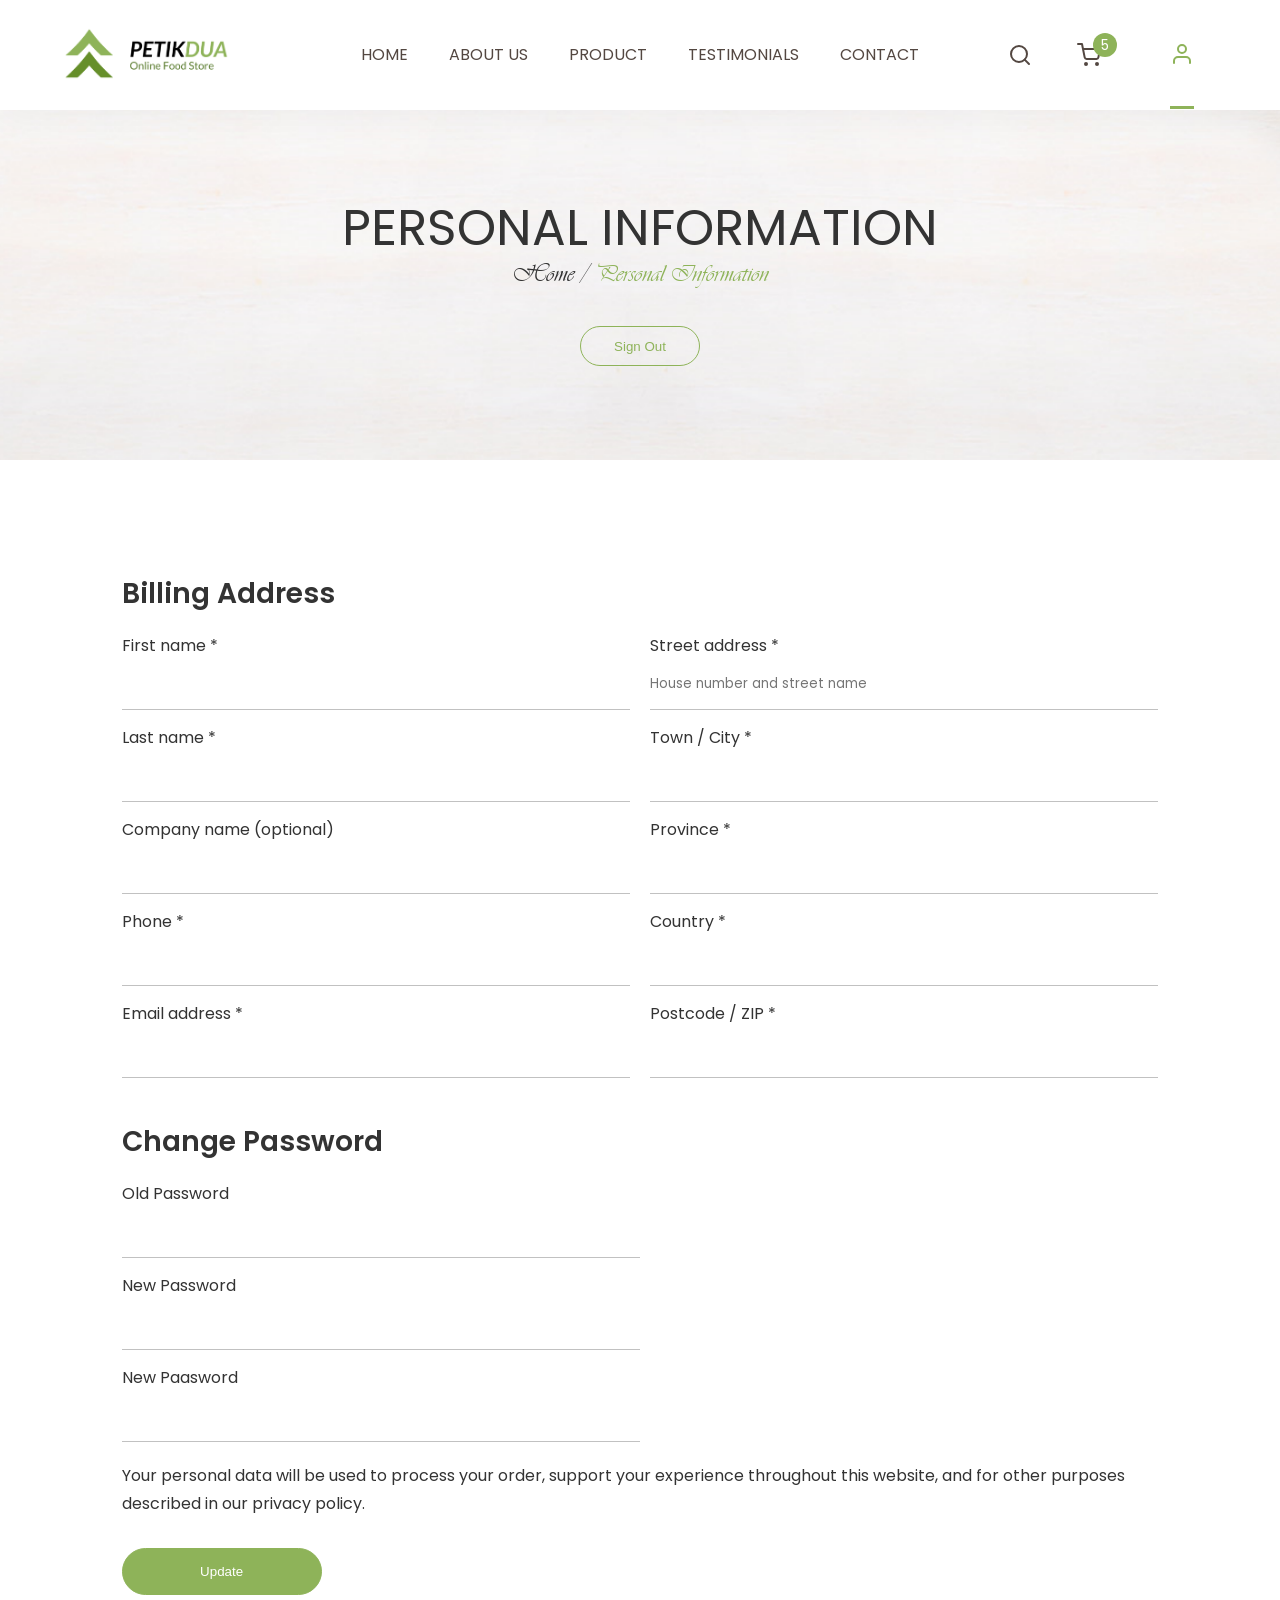
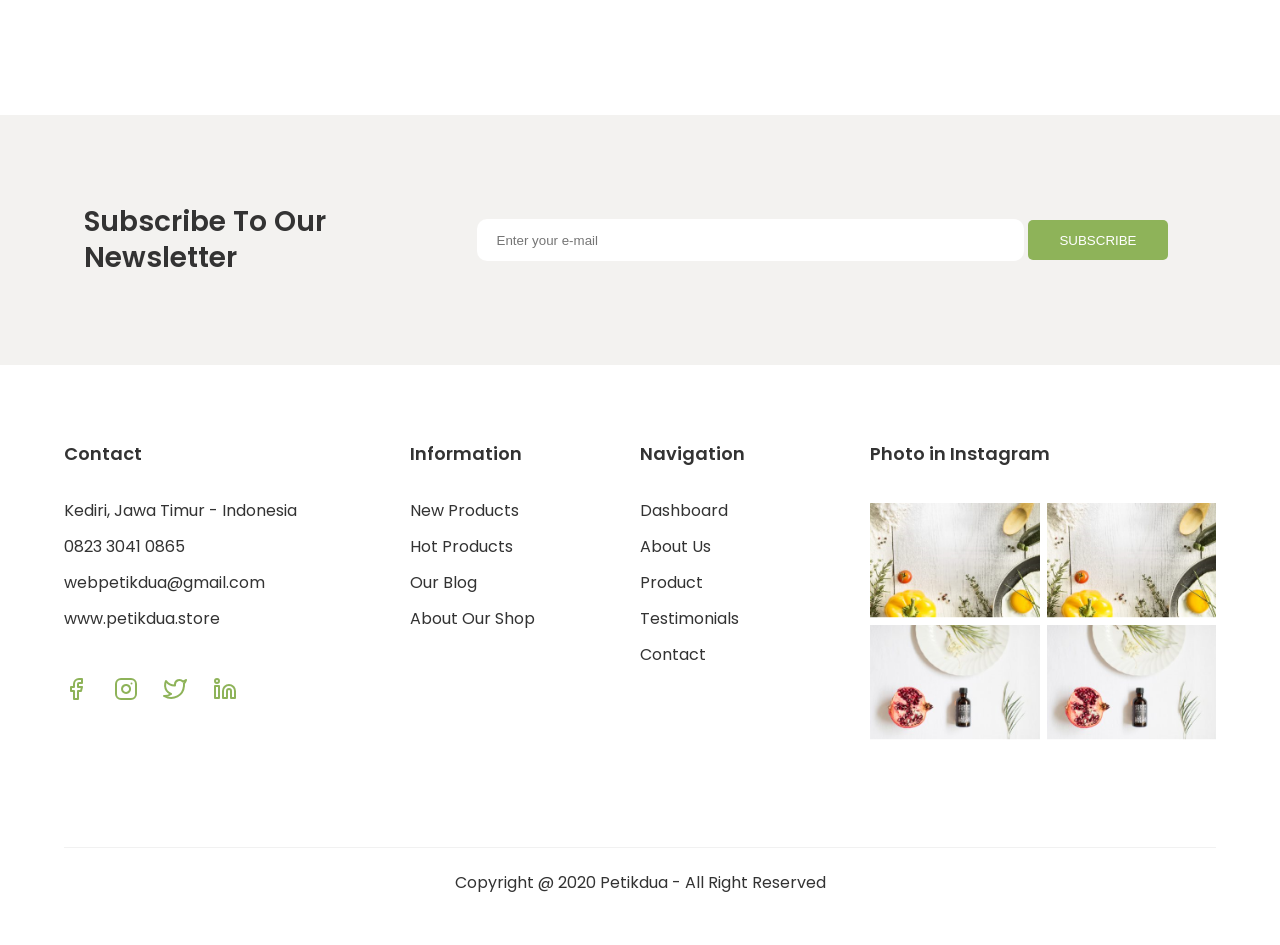
<file: personal-information.html>
<!DOCTYPE html>
<html lang="en">
<head>
    <meta charset="UTF-8">
    <meta name="viewport" content="width=device-width, initial-scale=1.0">
    <title>Personal Information - Petik Dua</title>
    <link rel="stylesheet" href="css/css-reset.css">
    <link rel="stylesheet" href="scss/style.css">
    <link rel="stylesheet" href="scss/style-mobile.css">
    <link rel="stylesheet" href="scss/style-landscape.css">
    <link rel="stylesheet" href="scss/style-tab.css">
    <link rel="stylesheet" href="css/fonts.css">
    <link rel="stylesheet" href="js/aos/aos.css">
    <link rel="stylesheet" href="css/animate.min.css">
</head>
<body>

    <div class="nav-search">
        <form action="">
            <input type="text" placeholder="Search">
        </form>
    </div>
    <nav class="navbar desktop">
        <div class="content">
            <div class="brand">
                <div class="logo">
                    <img src="/images/logo.png" alt="">
                </div>
            </div>
            <div class="menu">
                <ul>
                    <li><a href="dashboard.html">HOME</a></li>
                    <li><a href="about-us.html">ABOUT US</a></li>
                    <li><a href="products.html">PRODUCT</a></li>
                    <li><a href="testimonials.html">TESTIMONIALS</a></li>
                    <li><a href="contact.html">CONTACT</a></li>
                </ul>
            </div>
            <div class="icon">
                <div class="search">
                    <i data-feather="search" stroke="#534741"></i>
                </div>
                
                <div class="cart" onclick="window.location.href='cart.html'">
                    <i data-feather="shopping-cart" stroke="#534741"></i>
                    <div class="notif">
                        <p>5</p>
                    </div>
                </div>

                <div class="user active" onclick="window.location.href='personal-information.html'">
                    <i data-feather="user" stroke="#8EB359"></i>
                </div>
            </div>
        </div>
    </nav>

    <nav class="navbar mobile">
        <div class="content">
            <div class="btn-menu">
                <i data-feather="menu" stroke="#333333"></i>
            </div>
            <div class="menu">
                <ul>
                    <li><a href="dashboard.html".html">HOME</a></li>
                    <li><a href="about-us.html">ABOUT US</a></li>
                    <li><a href="products.html">PRODUCT</a></li>
                    <li><a href="testimonials.html">TESTIMONIALS</a></li>
                    <li><a href="contact.html">CONTACT</a></li>
                </ul>
            </div>
            <div class="icon">
                <div class="search">
                    <i data-feather="search" stroke="#534741"></i>
                </div>
                
                <div class="cart" onclick="window.location.href='cart.html'">
                    <i data-feather="shopping-cart" stroke="#534741"></i>
                    <div class="notif">
                        <p>5</p>
                    </div>
                </div>

                <div class="user" onclick="window.location.href='personal-information.html'">
                    <i data-feather="user" stroke="#8EB359"></i>
                </div>
            </div>
        </div>
    </nav>

    <!-- Section 1 -->
    <section class="section-intro">
        <div class="content">
            <h2>PERSONAL INFORMATION</h2>
            <p>Home / <span>Personal Information</span></p>
            <button class="btn-signout" data-aos="fade-up" data-aos-duration="400" onclick="window.location.href='index.html'">Sign Out</button>
        </div>

    </section>
    <!-- End Section 1 -->

    <!-- Section 2 -->
    <section class="personal-address">
        <div class="content">
            <form action="">
                <div class="billing">
                    <div class="billing-head">
                        <h2>Billing Address</h2>
                    </div>
                    <div class="billing-body">
                        <div class="body-left">
                            <div class="form-group">
                                <label for="">First name *</label>
                                <input type="text" placeholder="" required>
                            </div>
                            <div class="form-group">
                                <label for="">Last name *</label>
                                <input type="text" placeholder="" required>
                            </div>
                            <div class="form-group">
                                <label for="">Company name (optional)</label>
                                <input type="text" placeholder="">
                            </div>
                            <div class="form-group">
                                <label for="">Phone *</label>
                                <input type="text" placeholder="" required>
                            </div>
                            <div class="form-group">
                                <label for="">Email address *</label>
                                <input type="text" placeholder="" required>
                            </div>
                        </div>
                        <div class="body-right">
                            <div class="form-group">
                                <label for="">Street address *</label>
                                <input type="text" placeholder="House number and street name" required>
                                <!-- <input type="text" placeholder="Apartment, suite, unit etc. (optional)"> -->
                            </div>
                            <div class="form-group">
                                <label for="">Town / City *</label>
                                <input type="text" placeholder="" required>
                            </div>
                            <div class="form-group">
                                <label for="">Province *</label>
                                <input type="text" placeholder="" required>
                            </div>
                            <div class="form-group">
                                <label for="">Country *</label>
                                <input type="text" placeholder="" required>
                            </div>
                            <div class="form-group">
                                <label for="">Postcode / ZIP *</label>
                                <input type="text" placeholder="" required>
                            </div>
                        </div>
                    </div>
                </div>

                <div class="edit-password">
                    <div class="edit-head">
                        <h2>Change Password</h2>
                    </div>
                    <div class="edit-body">
                        <div class="body-left">
                            <div class="form-group">
                                <label for="">Old Password</label>
                                <input type="password" placeholder="" required>
                            </div>
                            <div class="form-group">
                                <label for="">New Password</label>
                                <input type="password" placeholder="" required>
                            </div>
                            <div class="form-group">
                                <label for="">New Paasword</label>
                                <input type="password" placeholder="" required>
                            </div>
    
                        </div>
                    </div>
                </div>


                <div class="action">
                    <div class="action-head">
                        <p>Your personal data will be used to process your order, support your experience throughout this website, and for other purposes described in our privacy policy.</p>
                    </div>
                    <div class="action-body">
                        <button type="submit" class="btn-place-order">Update</button>
                    </div>
                </div>
            </form>
        </div>
    </section>
    <!-- End Section 2 -->

    <!-- Section 3 -->

    <!-- End Section 3 -->
    

    <!-- Section 6 -->
    <section class="subscribe">
        <div class="content">
            <div class="title">
                <h2>Subscribe To Our Newsletter</h2>
            </div>
            <div class="body">
                <form action="">
                    <input type="text" name="email" placeholder="Enter your e-mail">
                    <button type="submit">SUBSCRIBE</button>
                </form>
            </div>
        </div>
    </section>
    <!-- End Section 6 -->

    <!-- Footer -->
    <section class="footer">
        <div class="content">
            <div class="body">
                <div class="contact">
                    <h4>Contact</h4>
                    <h6 onclick="window.location.href='https://g.page/yopiangga-web-app-design?share'">Kediri, Jawa Timur - Indonesia</h6>
                    <h6 onclick="window.location.href=''">0823 3041 0865</h6>
                    <h6 onclick="window.location.href=''">webpetikdua@gmail.com</h6>
                    <h6 onclick="window.location.href='http://petikdua.store/'">www.petikdua.store</h6>
                    <div class="media-sosial" id="desktop">
                        <i data-feather="facebook" stroke="#8EB359" onclick="window.location.href='https://www.facebook.com/alfian.prisma.yopiangga'"></i>
                        <i data-feather="instagram" stroke="#8EB359" onclick="window.location.href='https://www.instagram.com/alfian_prisma_yopiangga/'"></i>
                        <i data-feather="twitter" stroke="#8EB359" onclick="window.location.href='https://twitter.com/AlfianPrisma'"></i>
                        <i data-feather="linkedin" stroke="#8EB359" onclick="window.location.href='https://www.linkedin.com/in/alfian-prisma-yopiangga-a954251a8/'"></i>
                    </div>
                </div>
                <div class="information">
                    <h4>Information</h4>
                    <h6 onclick="window.location.href=''">New Products</h6>
                    <h6 onclick="window.location.href=''">Hot Products</h6>
                    <h6 onclick="window.location.href=''">Our Blog</h6>
                    <h6 onclick="window.location.href=''">About Our Shop</h6>
                </div>
                <div class="navigation">
                    <h4>Navigation</h4>
                    <h6 onclick="window.location.href='dashboard.html'">Dashboard</h6>
                    <h6 onclick="window.location.href='about-us.html'">About Us</h6>
                    <h6 onclick="window.location.href='products.html'">Product</h6>
                    <h6 onclick="window.location.href='testimonials.html'">Testimonials</h6>
                    <h6 onclick="window.location.href='contact.html'">Contact</h6>
                </div>
                <div class="photo">
                    <h4>Photo in Instagram</h4>
                    <div class="image">
                        <img src="/images/photo-1.png" alt="">
                        <img src="/images/photo-2.png" alt="">
                        <img src="/images/photo-3.png" alt="">
                        <img src="/images/photo-4.png" alt="">
                    </div>
                </div>
                <div class="media-sosial" id="mobile">
                    <i data-feather="facebook" stroke="#8EB359" onclick="window.location.href='https://www.facebook.com/alfian.prisma.yopiangga'"></i>
                    <i data-feather="instagram" stroke="#8EB359" onclick="window.location.href='https://www.instagram.com/alfian_prisma_yopiangga/'"></i>
                    <i data-feather="twitter" stroke="#8EB359" onclick="window.location.href='https://twitter.com/AlfianPrisma'"></i>
                    <i data-feather="linkedin" stroke="#8EB359" onclick="window.location.href='https://www.linkedin.com/in/alfian-prisma-yopiangga-a954251a8/'"></i>
                </div>
            </div>
            <div class="copyright">
                <h4>Copyright @ 2020 Petikdua - All Right Reserved</h4>
            </div>
        </div>
    </section>
    <!-- End Footer -->

    <script src="icon/node_modules/feather-icons/dist/feather.min.js"></script>
    <script>feather.replace()</script>
    <script src="/js/jquery-3.5.1.js"></script>
    <script src="/js/style-main.js"></script>
    <script src="js/aos/aos.js"></script>
    <script>
        AOS.init();
    </script>
</body>
</html>
</file>
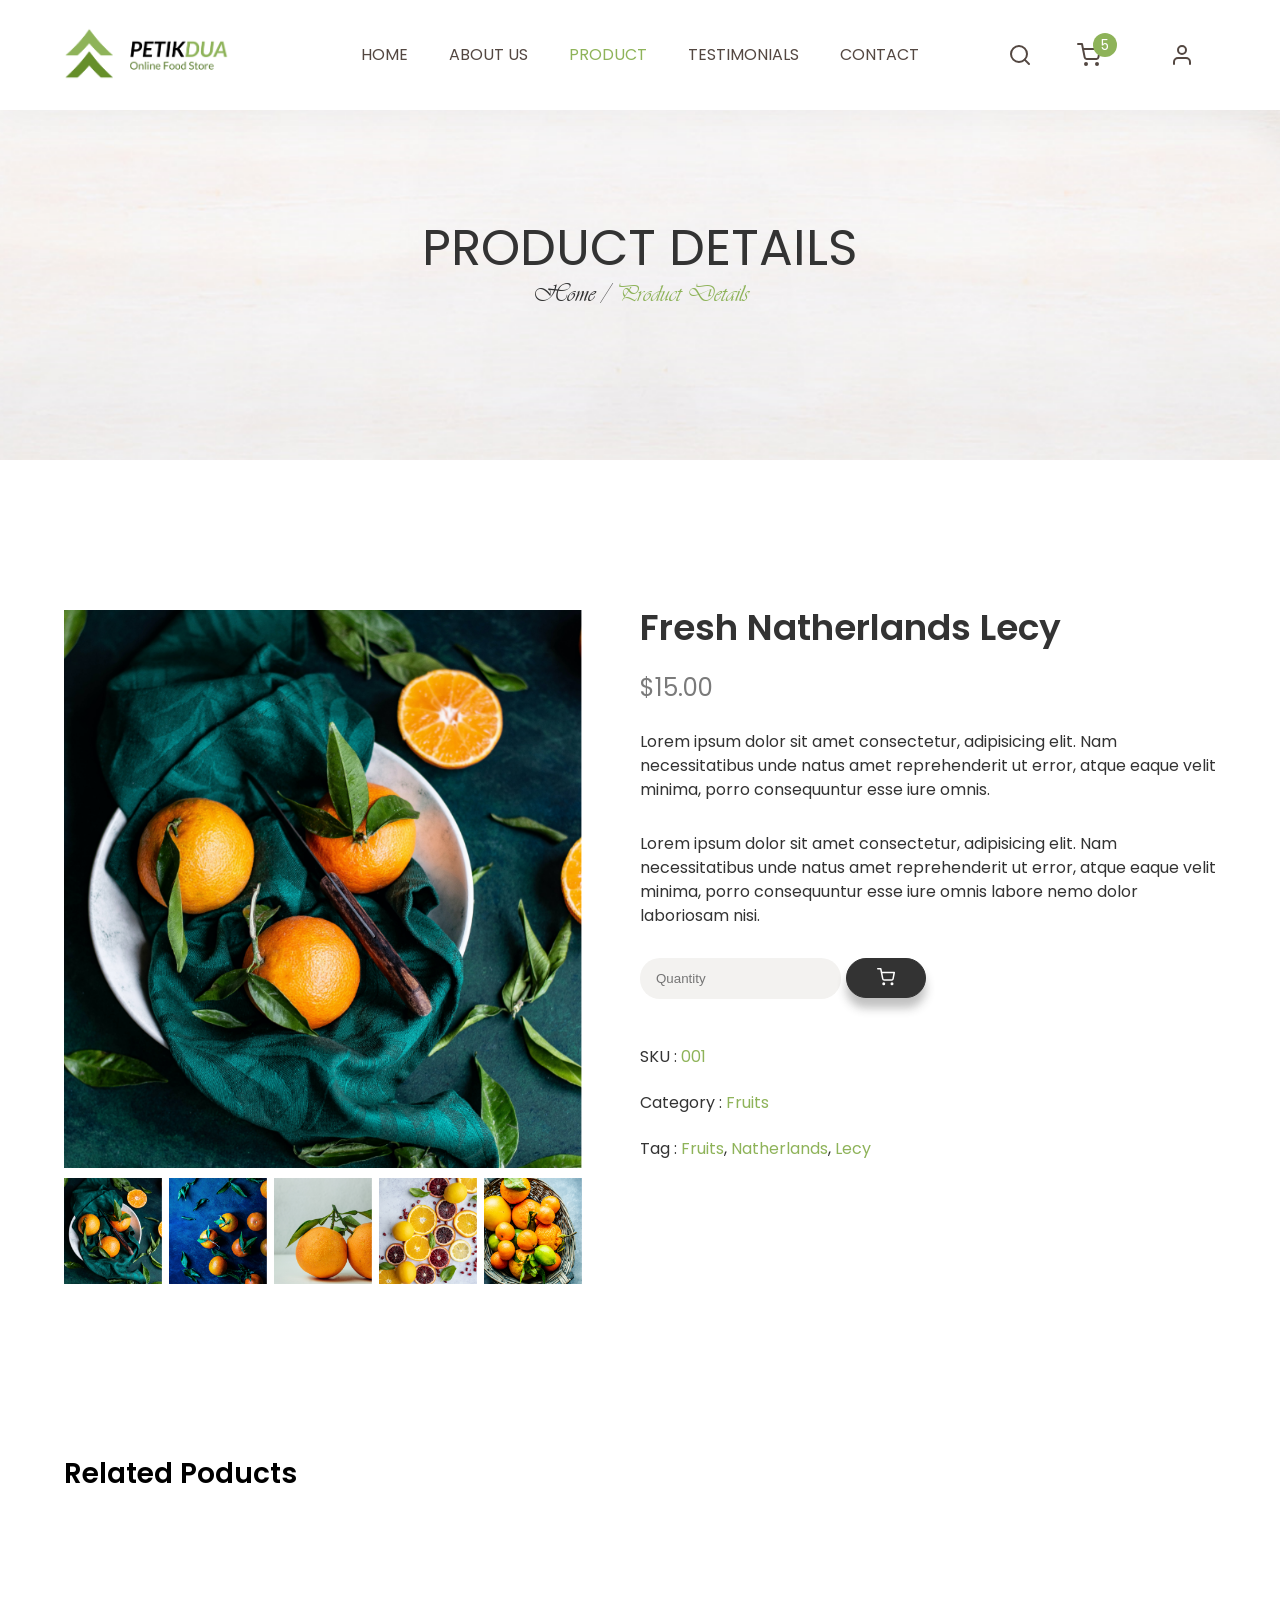
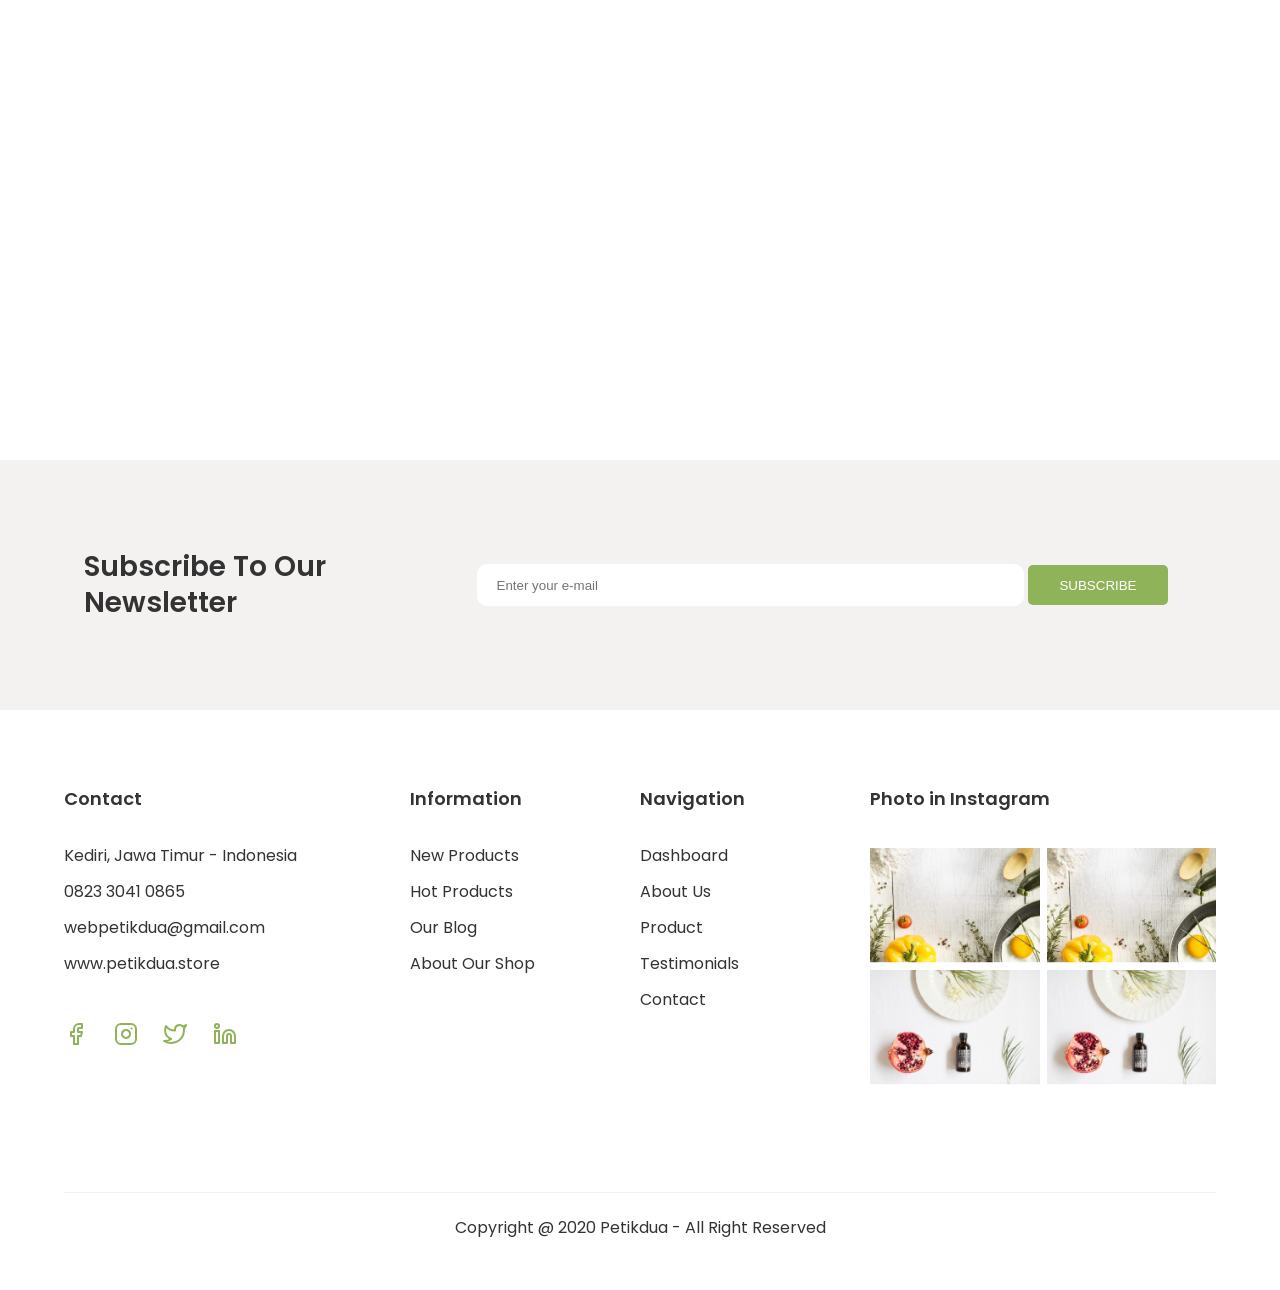
<file: product-detail.html>
<!DOCTYPE html>
<html lang="en">
<head>
    <meta charset="UTF-8">
    <meta name="viewport" content="width=device-width, initial-scale=1.0">
    <title>Product detail - Petik Dua</title>
    <link rel="stylesheet" href="css/css-reset.css">
    <link rel="stylesheet" href="scss/style.css">
    <link rel="stylesheet" href="scss/style-mobile.css">
    <link rel="stylesheet" href="scss/style-landscape.css">
    <link rel="stylesheet" href="scss/style-tab.css">
    <link rel="stylesheet" href="css/fonts.css">
    <link rel="stylesheet" href="js/aos/aos.css">
    <link rel="stylesheet" href="css/animate.min.css">
</head>
<body>

    <div class="nav-search">
        <form action="">
            <input type="text" placeholder="Search">
        </form>
    </div>
    <nav class="navbar desktop">
        <div class="content">
            <div class="brand">
                <div class="logo">
                    <img src="/images/logo.png" alt="">
                </div>
            </div>
            <div class="menu">
                <ul>
                    <li><a href="dashboard.html">HOME</a></li>
                    <li><a href="about-us.html">ABOUT US</a></li>
                    <li><a href="products.html" class="active">PRODUCT</a></li>
                    <li><a href="testimonials.html">TESTIMONIALS</a></li>
                    <li><a href="contact.html">CONTACT</a></li>
                </ul>
            </div>
            <div class="icon">
                <div class="search">
                    <i data-feather="search" stroke="#534741"></i>
                </div>
                
                <div class="cart" onclick="window.location.href='cart.html'">
                    <i data-feather="shopping-cart" stroke="#534741"></i>
                    <div class="notif">
                        <p>5</p>
                    </div>
                </div>

                <div class="user" onclick="window.location.href='personal-information.html'">
                    <i data-feather="user" stroke="#534741"></i>
                </div>
            </div>
        </div>
    </nav>

    <nav class="navbar mobile">
        <div class="content">
            <div class="btn-menu">
                <i data-feather="menu" stroke="#333333"></i>
            </div>
            <div class="menu">
                <ul>
                    <li><a href="dashboard.html".html">HOME</a></li>
                    <li><a href="about-us.html">ABOUT US</a></li>
                    <li><a href="products.html" class="active">PRODUCT</a></li>
                    <li><a href="testimonials.html">TESTIMONIALS</a></li>
                    <li><a href="contact.html">CONTACT</a></li>
                </ul>
            </div>
            <div class="icon">
                <div class="search">
                    <i data-feather="search" stroke="#534741"></i>
                </div>
                
                <div class="cart" onclick="window.location.href='cart.html'">
                    <i data-feather="shopping-cart" stroke="#534741"></i>
                    <div class="notif">
                        <p>5</p>
                    </div>
                </div>

                <div class="user" onclick="window.location.href='personal-information.html'">
                    <i data-feather="user" stroke="#534741"></i>
                </div>
            </div>
        </div>
    </nav>

    <!-- Section 1 -->
    <section class="section-intro">
        <div class="content">
            <h2>PRODUCT DETAILS</h2>
            <p>Home / <span>Product Details</span></p>
        </div>

    </section>
    <!-- End Section 1 -->

    <!-- Section 2 -->
    <section class="product-detail-home">
        <div class="content">
            <div class="left">
                <div class="big-img">
                    <img class="big-img-1 active" src="/images/product-detail-1.png" alt="">
                    <img class="big-img-2" src="/images/product-detail-2.png" alt="">
                    <img class="big-img-3" src="/images/product-detail-3.png" alt="">
                    <img class="big-img-4" src="/images/product-detail-4.png" alt="">
                    <img class="big-img-5" src="/images/product-detail-5.png" alt="">
                </div>
                <div class="small-img">
                    <img class="small-img-1" src="/images/product-detail-1.png" alt="">
                    <img class="small-img-2" src="/images/product-detail-2.png" alt="">
                    <img class="small-img-3" src="/images/product-detail-3.png" alt="">
                    <img class="small-img-4" src="/images/product-detail-4.png" alt="">
                    <img class="small-img-5" src="/images/product-detail-5.png" alt="">
                </div>
            </div>
            <div class="right">
                <h1>Fresh Natherlands Lecy</h1>
                <h3>$15.00</h3>
                <p>Lorem ipsum dolor sit amet consectetur, adipisicing elit. Nam necessitatibus unde natus amet reprehenderit ut error, atque eaque velit minima, porro consequuntur esse iure omnis.</p>
                <p>Lorem ipsum dolor sit amet consectetur, adipisicing elit. Nam necessitatibus unde natus amet reprehenderit ut error, atque eaque velit minima, porro consequuntur esse iure omnis labore nemo dolor laboriosam nisi.</p>
                <form action="">
                    <div class="form-group">
                        <input type="text" placeholder="Quantity">
                        <button class="btn-add-cart">
                            <i data-feather="shopping-cart" style="width: 18px;"></i>
                        </button>
                    </div>
                </form>
                <h4>SKU : <span>001</span></h4>
                <h4>Category : <span>Fruits</span></h4>
                <h4>Tag : <span>Fruits</span>, <span>Natherlands</span>, <span>Lecy</span></h4>
            </div>
        </div>
    </section>
    <!-- End Section 2 -->

    <section class="product-detail-related">
        <div class="content">
            <div class="content-head">
                <h2>Related Poducts</h2>
            </div>
            <div class="content-body">
                <div class="produk vegetables" data-aos="fade-up" data-aos-duration="400">
                    <div class="produk-img">
                        <img src="/images/product/seafood2.png" alt="">
                        <div class="menu">
                            <div class="circle" onclick="window.location.href='product-detail.html'">
                                <i data-feather="search" stroke="white"></i>
                            </div>
                            <div class="circle add-shopping">
                                <i data-feather="shopping-cart" stroke="white"></i>
                            </div>
                        </div>
                    </div>
                    <div class="produk-body">
                        <h4>Fresh Lobster</h4>
                        <hr>
                        <h6>$14.00</h6>
                    </div>
                </div>
                <div class="produk vegetables" data-aos="fade-up" data-aos-duration="600">
                    <div class="produk-img">
                        <img src="/images/product/orange.png" alt="">
                        <div class="menu">
                            <div class="circle" onclick="window.location.href='product-detail.html'">
                                <i data-feather="search" stroke="white"></i>
                            </div>
                            <div class="circle add-shopping">
                                <i data-feather="shopping-cart" stroke="white"></i>
                            </div>
                        </div>
                    </div>
                    <div class="produk-body">
                        <h4>Orange Fruit</h4>
                        <hr>
                        <h6>$2.99</h6>
                    </div>
                </div>
                <div class="produk vegetables" data-aos="fade-up" data-aos-duration="800">
                    <div class="produk-img">
                        <img src="/images/product/tomato.png" alt="">
                        <div class="menu">
                            <div class="circle" onclick="window.location.href='product-detail.html'">
                                <i data-feather="search" stroke="white"></i>
                            </div>
                            <div class="circle add-shopping">
                                <i data-feather="shopping-cart" stroke="white"></i>
                            </div>
                        </div>
                    </div>
                    <div class="produk-body">
                        <h4>Vegetable Tomatoes</h4>
                        <hr>
                        <h6>$3.99</h6>
                    </div>
                </div>
                <div class="produk vegetables" data-aos="fade-up" data-aos-duration="1000">
                    <div class="produk-img">
                        <img src="/images/product/garlic2.png" alt="">
                        <div class="menu">
                            <div class="circle" onclick="window.location.href='product-detail.html'">
                                <i data-feather="search" stroke="white"></i>
                            </div>
                            <div class="circle add-shopping">
                                <i data-feather="shopping-cart" stroke="white"></i>
                            </div>
                        </div>
                    </div>
                    <div class="produk-body">
                        <h4>Large Onion</h4>
                        <hr>
                        <h6>$7.99</h6>
                    </div>
                </div>
            </div>
        </div>
    </section>
    

    <!-- Section 6 -->
    <section class="subscribe">
        <div class="content">
            <div class="title">
                <h2>Subscribe To Our Newsletter</h2>
            </div>
            <div class="body">
                <form action="">
                    <input type="text" name="email" placeholder="Enter your e-mail">
                    <button type="submit">SUBSCRIBE</button>
                </form>
            </div>
        </div>
    </section>
    <!-- End Section 6 -->

    <!-- Footer -->
    <section class="footer">
        <div class="content">
            <div class="body">
                <div class="contact">
                    <h4>Contact</h4>
                    <h6 onclick="window.location.href='https://g.page/yopiangga-web-app-design?share'">Kediri, Jawa Timur - Indonesia</h6>
                    <h6 onclick="window.location.href=''">0823 3041 0865</h6>
                    <h6 onclick="window.location.href=''">webpetikdua@gmail.com</h6>
                    <h6 onclick="window.location.href='http://petikdua.store/'">www.petikdua.store</h6>
                    <div class="media-sosial" id="desktop">
                        <i data-feather="facebook" stroke="#8EB359" onclick="window.location.href='https://www.facebook.com/alfian.prisma.yopiangga'"></i>
                        <i data-feather="instagram" stroke="#8EB359" onclick="window.location.href='https://www.instagram.com/alfian_prisma_yopiangga/'"></i>
                        <i data-feather="twitter" stroke="#8EB359" onclick="window.location.href='https://twitter.com/AlfianPrisma'"></i>
                        <i data-feather="linkedin" stroke="#8EB359" onclick="window.location.href='https://www.linkedin.com/in/alfian-prisma-yopiangga-a954251a8/'"></i>
                    </div>
                </div>
                <div class="information">
                    <h4>Information</h4>
                    <h6 onclick="window.location.href=''">New Products</h6>
                    <h6 onclick="window.location.href=''">Hot Products</h6>
                    <h6 onclick="window.location.href=''">Our Blog</h6>
                    <h6 onclick="window.location.href=''">About Our Shop</h6>
                </div>
                <div class="navigation">
                    <h4>Navigation</h4>
                    <h6 onclick="window.location.href='dashboard.html'">Dashboard</h6>
                    <h6 onclick="window.location.href='about-us.html'">About Us</h6>
                    <h6 onclick="window.location.href='products.html'">Product</h6>
                    <h6 onclick="window.location.href='testimonials.html'">Testimonials</h6>
                    <h6 onclick="window.location.href='contact.html'">Contact</h6>
                </div>
                <div class="photo">
                    <h4>Photo in Instagram</h4>
                    <div class="image">
                        <img src="/images/photo-1.png" alt="">
                        <img src="/images/photo-2.png" alt="">
                        <img src="/images/photo-3.png" alt="">
                        <img src="/images/photo-4.png" alt="">
                    </div>
                </div>
                <div class="media-sosial" id="mobile">
                    <i data-feather="facebook" stroke="#8EB359" onclick="window.location.href='https://www.facebook.com/alfian.prisma.yopiangga'"></i>
                    <i data-feather="instagram" stroke="#8EB359" onclick="window.location.href='https://www.instagram.com/alfian_prisma_yopiangga/'"></i>
                    <i data-feather="twitter" stroke="#8EB359" onclick="window.location.href='https://twitter.com/AlfianPrisma'"></i>
                    <i data-feather="linkedin" stroke="#8EB359" onclick="window.location.href='https://www.linkedin.com/in/alfian-prisma-yopiangga-a954251a8/'"></i>
                </div>
            </div>
            <div class="copyright">
                <h4>Copyright @ 2020 Petikdua - All Right Reserved</h4>
            </div>
        </div>
    </section>
    <!-- End Footer -->

    <script src="icon/node_modules/feather-icons/dist/feather.min.js"></script>
    <script>feather.replace()</script>
    <script src="/js/jquery-3.5.1.js"></script>
    <script src="/js/style-main.js"></script>
    <script src="js/aos/aos.js"></script>
    <script>
        AOS.init();
    </script>
</body>
</html>
</file>
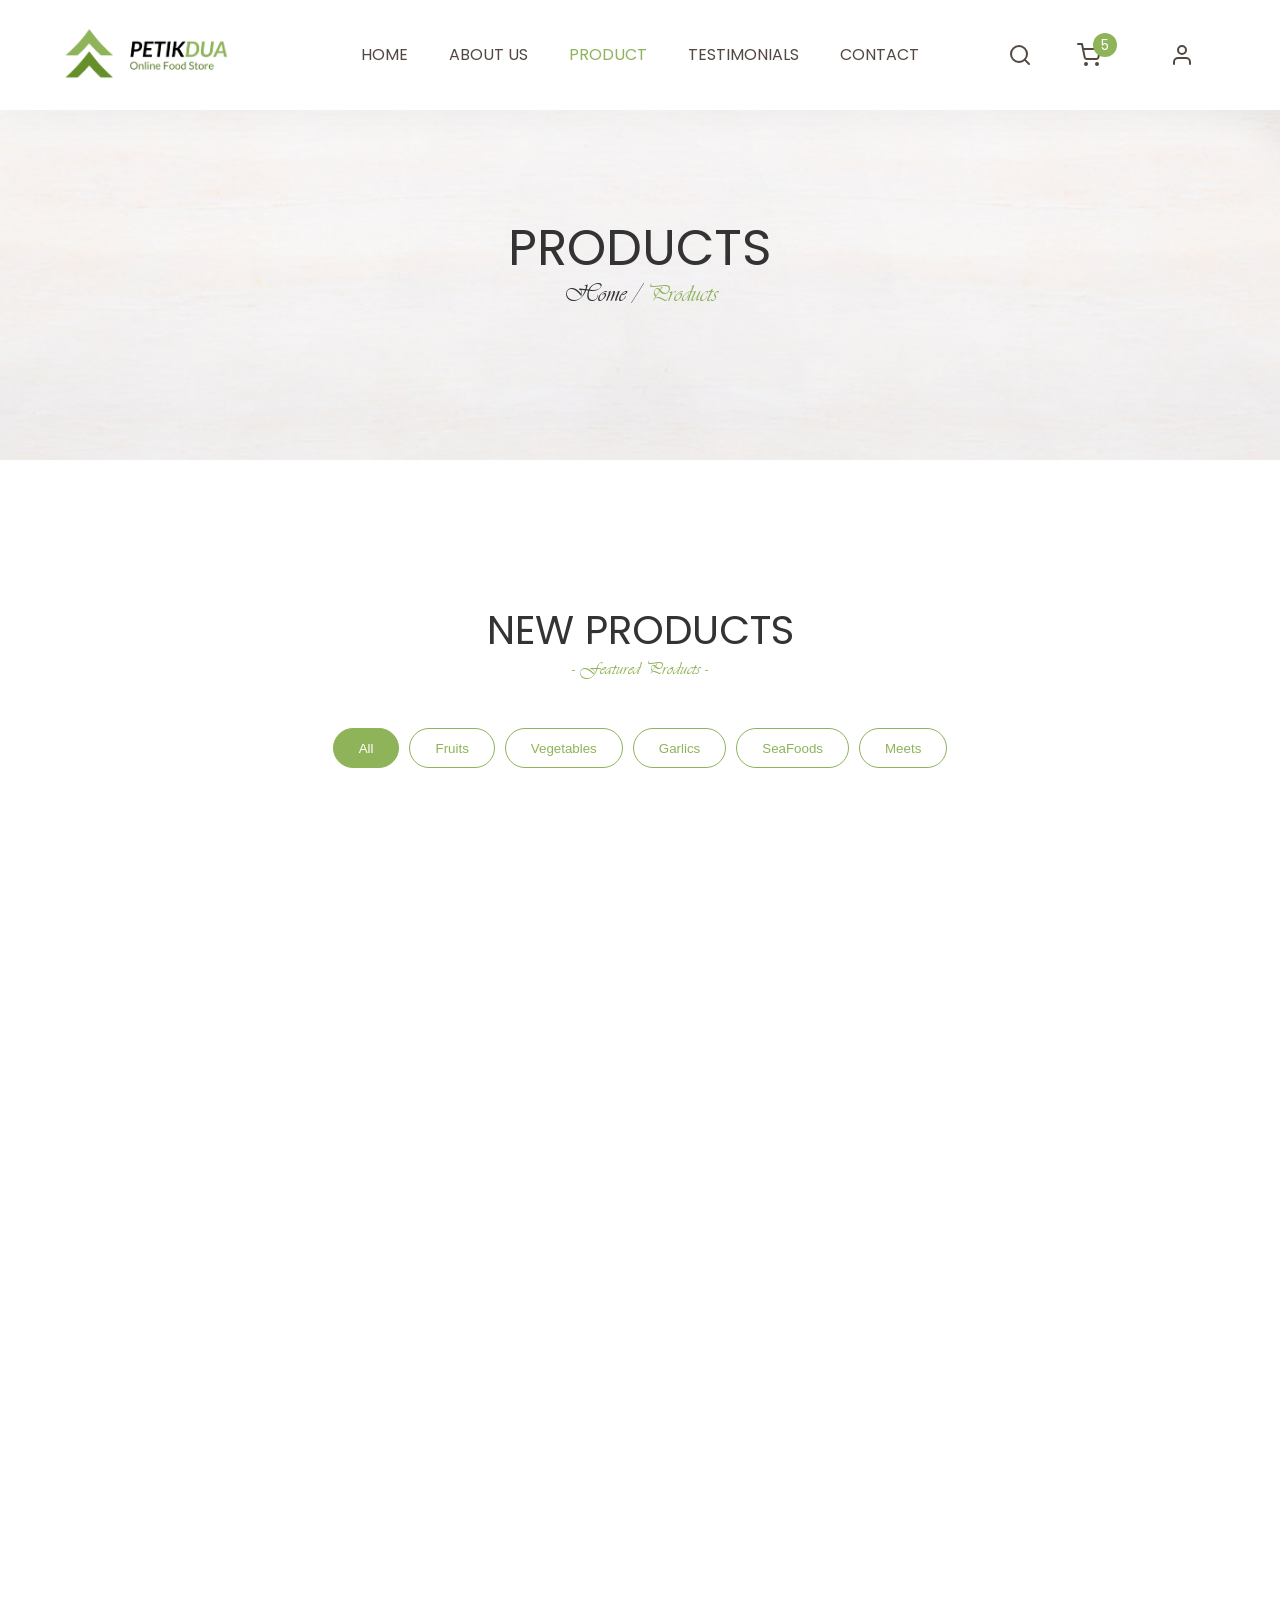
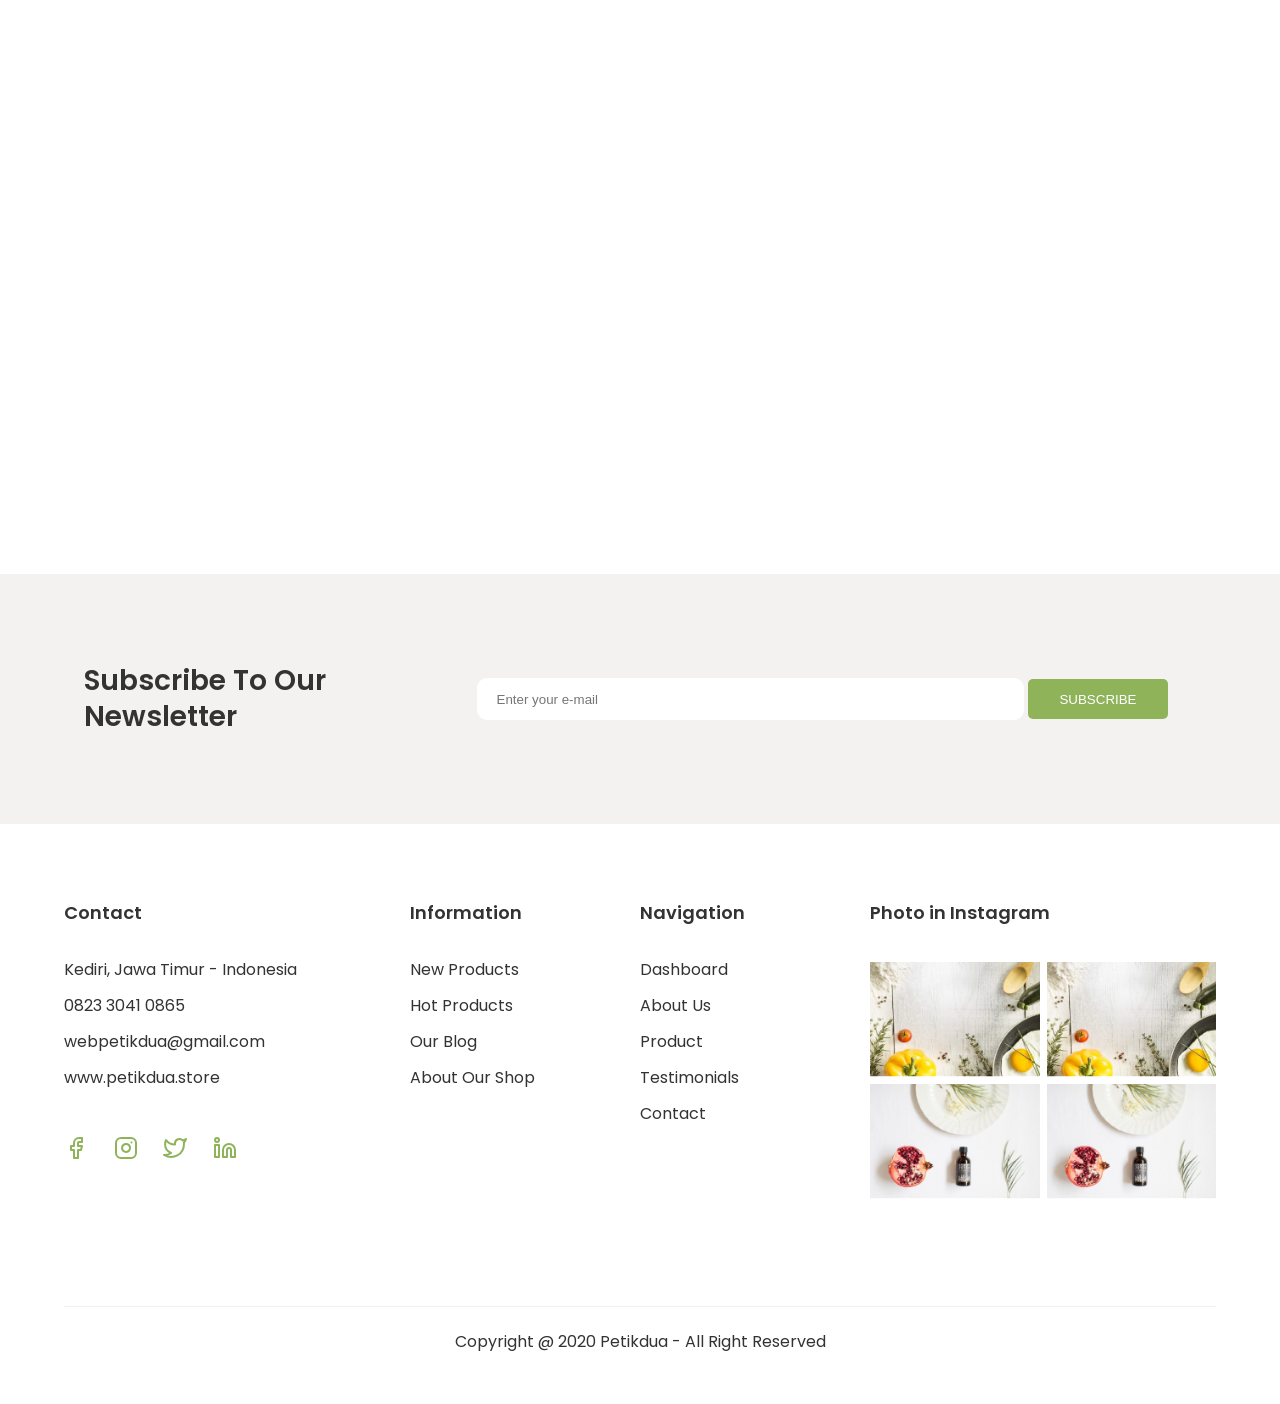
<file: products.html>
<!DOCTYPE html>
<html lang="en">
<head>
    <meta charset="UTF-8">
    <meta name="viewport" content="width=device-width, initial-scale=1.0">
    <title>Products - Petik Dua</title>
    <link rel="stylesheet" href="css/css-reset.css">
    <link rel="stylesheet" href="scss/style.css">
    <link rel="stylesheet" href="scss/style-mobile.css">
    <link rel="stylesheet" href="scss/style-landscape.css">
    <link rel="stylesheet" href="scss/style-tab.css">
    <link rel="stylesheet" href="css/fonts.css">
    <link rel="stylesheet" href="js/aos/aos.css">
    <link rel="stylesheet" href="css/animate.min.css">
</head>
<body>

    <div class="nav-search">
        <form action="">
            <input type="text" placeholder="Search">
        </form>
    </div>
    <nav class="navbar desktop">
        <div class="content">
            <div class="brand">
                <div class="logo">
                    <img src="/images/logo.png" alt="">
                </div>
            </div>
            <div class="menu">
                <ul>
                    <li><a href="dashboard.html">HOME</a></li>
                    <li><a href="about-us.html">ABOUT US</a></li>
                    <li><a href="products.html" class="active">PRODUCT</a></li>
                    <li><a href="testimonials.html">TESTIMONIALS</a></li>
                    <li><a href="contact.html">CONTACT</a></li>
                </ul>
            </div>
            <div class="icon">
                <div class="search">
                    <i data-feather="search" stroke="#534741"></i>
                </div>
                
                <div class="cart" onclick="window.location.href='cart.html'">
                    <i data-feather="shopping-cart" stroke="#534741"></i>
                    <div class="notif">
                        <p>5</p>
                    </div>
                </div>

                <div class="user" onclick="window.location.href='personal-information.html'">
                    <i data-feather="user" stroke="#534741"></i>
                </div>
            </div>
        </div>
    </nav>

    <nav class="navbar mobile">
        <div class="content">
            <div class="btn-menu">
                <i data-feather="menu" stroke="#333333"></i>
            </div>
            <div class="menu">
                <ul>
                    <li><a href="dashboard.html">HOME</a></li>
                    <li><a href="about-us.html">ABOUT US</a></li>
                    <li><a href="products.html" class="active">PRODUCT</a></li>
                    <li><a href="testimonials.html">TESTIMONIALS</a></li>
                    <li><a href="contact.html">CONTACT</a></li>
                </ul>
            </div>
            <div class="icon">
                <div class="search">
                    <i data-feather="search" stroke="#534741"></i>
                </div>
                
                <div class="cart" onclick="window.location.href='cart.html'">
                    <i data-feather="shopping-cart" stroke="#534741"></i>
                    <div class="notif">
                        <p>5</p>
                    </div>
                </div>

                <div class="user" onclick="window.location.href='personal-information.html'">
                    <i data-feather="user" stroke="#534741"></i>
                </div>
            </div>
        </div>
    </nav>

    <!-- Section 1 -->
    <section class="section-intro">
        <div class="content">
            <h2>PRODUCTS</h2>
            <p>Home / <span>Products</span></p>
        </div>

    </section>
    <!-- End Section 1 -->

    <!-- Section 4 -->
    <section class="products-product">
        <div class="content">
            <div class="title">
                <h2>NEW PRODUCTS</h2>
                <h6>- Featured Products - </h6>
                <div class="button">
                    <button class="btn-all active">All</button>
                    <button class="btn-fruits">Fruits</button>
                    <button class="btn-vegetables">Vegetables</button>
                    <button class="btn-garlics">Garlics</button>
                    <button class="btn-seafoods">SeaFoods</button>
                    <button class="btn-meets">Meets</button>
                </div>
            </div>
            <div class="body">

                <div class="produk fruits" data-aos="fade-up" data-aos-duration="400">
                    <div class="produk-img">
                        <img src="/images/product/grape.png" alt="">
                        <div class="menu">
                            <div class="circle" onclick="window.location.href='product-detail.html'">
                                <i data-feather="search" stroke="white"></i>
                            </div>
                            <div class="circle add-shopping">
                                <i data-feather="shopping-cart" stroke="white"></i>
                            </div>
                        </div>
                    </div>
                    <div class="produk-body">
                        <h4>Purple Grape</h4>
                        <hr>
                        <h6>$15.00</h6>
                    </div>
                </div>
                <div class="produk garlics" data-aos="fade-up" data-aos-duration="600">
                    <div class="produk-img">
                        <img src="/images/product/garlic1.png" alt="">
                        <div class="menu">
                            <div class="circle" onclick="window.location.href='product-detail.html'">
                                <i data-feather="search" stroke="white"></i>
                            </div>
                            <div class="circle add-shopping">
                                <i data-feather="shopping-cart" stroke="white"></i>
                            </div>
                        </div>
                    </div>
                    <div class="produk-body">
                        <h4>Great Garlic</h4>
                        <hr>
                        <h6>$3.99</h6>
                    </div>
                </div>
                <div class="produk meets" data-aos="fade-up" data-aos-duration="800">
                    <div class="produk-img">
                        <img src="/images/product/meet.png" alt="">
                        <div class="menu">
                            <div class="circle" onclick="window.location.href='product-detail.html'">
                                <i data-feather="search" stroke="white"></i>
                            </div>
                            <div class="circle add-shopping">
                                <i data-feather="shopping-cart" stroke="white"></i>
                            </div>
                        </div>
                    </div>
                    <div class="produk-body">
                        <h4>Meet Burger</h4>
                        <hr>
                        <h6>$11.99</h6>
                    </div>
                </div>
                <div class="produk seafoods" data-aos="fade-up" data-aos-duration="1000">
                    <div class="produk-img">
                        <img src="/images/product/seafood1.png" alt="">
                        <div class="menu">
                            <div class="circle" onclick="window.location.href='product-detail.html'">
                                <i data-feather="search" stroke="white"></i>
                            </div>
                            <div class="circle add-shopping">
                                <i data-feather="shopping-cart" stroke="white"></i>
                            </div>
                        </div>
                    </div>
                    <div class="produk-body">
                        <h4>Large Shrimp</h4>
                        <hr>
                        <h6>$12.99</h6>
                    </div>
                </div>
                <div class="produk seafoods" data-aos="fade-up" data-aos-duration="400">
                    <div class="produk-img">
                        <img src="/images/product/seafood2.png" alt="">
                        <div class="menu">
                            <div class="circle" onclick="window.location.href='product-detail.html'">
                                <i data-feather="search" stroke="white"></i>
                            </div>
                            <div class="circle add-shopping">
                                <i data-feather="shopping-cart" stroke="white"></i>
                            </div>
                        </div>
                    </div>
                    <div class="produk-body">
                        <h4>Fresh Lobster</h4>
                        <hr>
                        <h6>$14.00</h6>
                    </div>
                </div>
                <div class="produk fruits" data-aos="fade-up" data-aos-duration="600">
                    <div class="produk-img">
                        <img src="/images/product/orange.png" alt="">
                        <div class="menu">
                            <div class="circle" onclick="window.location.href='product-detail.html'">
                                <i data-feather="search" stroke="white"></i>
                            </div>
                            <div class="circle add-shopping">
                                <i data-feather="shopping-cart" stroke="white"></i>
                            </div>
                        </div>
                    </div>
                    <div class="produk-body">
                        <h4>Orange Fruit</h4>
                        <hr>
                        <h6>$2.99</h6>
                    </div>
                </div>
                <div class="produk vegetables" data-aos="fade-up" data-aos-duration="800">
                    <div class="produk-img">
                        <img src="/images/product/tomato.png" alt="">
                        <div class="menu">
                            <div class="circle" onclick="window.location.href='product-detail.html'">
                                <i data-feather="search" stroke="white"></i>
                            </div>
                            <div class="circle add-shopping">
                                <i data-feather="shopping-cart" stroke="white"></i>
                            </div>
                        </div>
                    </div>
                    <div class="produk-body">
                        <h4>Vegetable Tomatoes</h4>
                        <hr>
                        <h6>$3.99</h6>
                    </div>
                </div>
                <div class="produk garlics" data-aos="fade-up" data-aos-duration="1000">
                    <div class="produk-img">
                        <img src="/images/product/garlic2.png" alt="">
                        <div class="menu">
                            <div class="circle" onclick="window.location.href='product-detail.html'">
                                <i data-feather="search" stroke="white"></i>
                            </div>
                            <div class="circle add-shopping">
                                <i data-feather="shopping-cart" stroke="white"></i>
                            </div>
                        </div>
                    </div>
                    <div class="produk-body">
                        <h4>Large Onion</h4>
                        <hr>
                        <h6>$7.99</h6>
                    </div>
                </div>

                <div class="produk garlics" data-aos="fade-up" data-aos-duration="400">
                    <div class="produk-img">
                        <img src="/images/product/garlic3.png" alt="">
                        <div class="menu">
                            <div class="circle" onclick="window.location.href='product-detail.html'">
                                <i data-feather="search" stroke="white"></i>
                            </div>
                            <div class="circle add-shopping">
                                <i data-feather="shopping-cart" stroke="white"></i>
                            </div>
                        </div>
                    </div>
                    <div class="produk-body">
                        <h4>Large Garlic</h4>
                        <hr>
                        <h6>$5.99</h6>
                    </div>
                </div>
                <div class="produk fruits" data-aos="fade-up" data-aos-duration="600">
                    <div class="produk-img">
                        <img src="/images/product/lecy.png" alt="">
                        <div class="menu">
                            <div class="circle" onclick="window.location.href='product-detail.html'">
                                <i data-feather="search" stroke="white"></i>
                            </div>
                            <div class="circle add-shopping">
                                <i data-feather="shopping-cart" stroke="white"></i>
                            </div>
                        </div>
                    </div>
                    <div class="produk-body">
                        <h4>Lecy Fresh Fruit</h4>
                        <hr>
                        <h6>$8.99</h6>
                    </div>
                </div>
                <div class="produk vegetables" data-aos="fade-up" data-aos-duration="800">
                    <div class="produk-img">
                        <img src="/images/product/chili.png" alt="">
                        <div class="menu">
                            <div class="circle" onclick="window.location.href='product-detail.html'">
                                <i data-feather="search" stroke="white"></i>
                            </div>
                            <div class="circle add-shopping">
                                <i data-feather="shopping-cart" stroke="white"></i>
                            </div>
                        </div>
                    </div>
                    <div class="produk-body">
                        <h4>Red Chili</h4>
                        <hr>
                        <h6>$7.99</h6>
                    </div>
                </div>
                <div class="produk vegetables" data-aos="fade-up" data-aos-duration="1000">
                    <div class="produk-img">
                        <img src="/images/product/vegetable-squash.png" alt="">
                        <div class="menu">
                            <div class="circle" onclick="window.location.href='product-detail.html'">
                                <i data-feather="search" stroke="white"></i>
                            </div>
                            <div class="circle add-shopping">
                                <i data-feather="shopping-cart" stroke="white"></i>
                            </div>
                        </div>
                    </div>
                    <div class="produk-body">
                        <h4>Vegetable Squash</h4>
                        <hr>
                        <h6>$4.99</h6>
                    </div>
                </div>

            </div>
        </div>
    </section>
    <!-- End Section 4 -->

    <!-- Section 6 -->
    <section class="subscribe">
        <div class="content">
            <div class="title">
                <h2>Subscribe To Our Newsletter</h2>
            </div>
            <div class="body">
                <form action="">
                    <input type="text" name="email" placeholder="Enter your e-mail">
                    <button type="submit">SUBSCRIBE</button>
                </form>
            </div>
        </div>
    </section>
    <!-- End Section 6 -->

    <!-- Footer -->
    <section class="footer">
        <div class="content">
            <div class="body">
                <div class="contact">
                    <h4>Contact</h4>
                    <h6 onclick="window.location.href='https://g.page/yopiangga-web-app-design?share'">Kediri, Jawa Timur - Indonesia</h6>
                    <h6 onclick="window.location.href=''">0823 3041 0865</h6>
                    <h6 onclick="window.location.href=''">webpetikdua@gmail.com</h6>
                    <h6 onclick="window.location.href='http://petikdua.store/'">www.petikdua.store</h6>
                    <div class="media-sosial" id="desktop">
                        <i data-feather="facebook" stroke="#8EB359" onclick="window.location.href='https://www.facebook.com/alfian.prisma.yopiangga'"></i>
                        <i data-feather="instagram" stroke="#8EB359" onclick="window.location.href='https://www.instagram.com/alfian_prisma_yopiangga/'"></i>
                        <i data-feather="twitter" stroke="#8EB359" onclick="window.location.href='https://twitter.com/AlfianPrisma'"></i>
                        <i data-feather="linkedin" stroke="#8EB359" onclick="window.location.href='https://www.linkedin.com/in/alfian-prisma-yopiangga-a954251a8/'"></i>
                    </div>
                </div>
                <div class="information">
                    <h4>Information</h4>
                    <h6 onclick="window.location.href=''">New Products</h6>
                    <h6 onclick="window.location.href=''">Hot Products</h6>
                    <h6 onclick="window.location.href=''">Our Blog</h6>
                    <h6 onclick="window.location.href=''">About Our Shop</h6>
                </div>
                <div class="navigation">
                    <h4>Navigation</h4>
                    <h6 onclick="window.location.href='dashboard.html'">Dashboard</h6>
                    <h6 onclick="window.location.href='about-us.html'">About Us</h6>
                    <h6 onclick="window.location.href='products.html'">Product</h6>
                    <h6 onclick="window.location.href='testimonials.html'">Testimonials</h6>
                    <h6 onclick="window.location.href='contact.html'">Contact</h6>
                </div>
                <div class="photo">
                    <h4>Photo in Instagram</h4>
                    <div class="image">
                        <img src="/images/photo-1.png" alt="">
                        <img src="/images/photo-2.png" alt="">
                        <img src="/images/photo-3.png" alt="">
                        <img src="/images/photo-4.png" alt="">
                    </div>
                </div>
                <div class="media-sosial" id="mobile">
                    <i data-feather="facebook" stroke="#8EB359" onclick="window.location.href='https://www.facebook.com/alfian.prisma.yopiangga'"></i>
                    <i data-feather="instagram" stroke="#8EB359" onclick="window.location.href='https://www.instagram.com/alfian_prisma_yopiangga/'"></i>
                    <i data-feather="twitter" stroke="#8EB359" onclick="window.location.href='https://twitter.com/AlfianPrisma'"></i>
                    <i data-feather="linkedin" stroke="#8EB359" onclick="window.location.href='https://www.linkedin.com/in/alfian-prisma-yopiangga-a954251a8/'"></i>
                </div>
            </div>
            <div class="copyright">
                <h4>Copyright @ 2020 Petikdua - All Right Reserved</h4>
            </div>
        </div>
    </section>
    <!-- End Footer -->

    <script src="icon/node_modules/feather-icons/dist/feather.min.js"></script>
    <script>feather.replace()</script>
    <script src="/js/jquery-3.5.1.js"></script>
    <script src="/js/style-main.js"></script>
    <script src="js/aos/aos.js"></script>
    <script>
        AOS.init();
    </script>
</body>
</html>
</file>
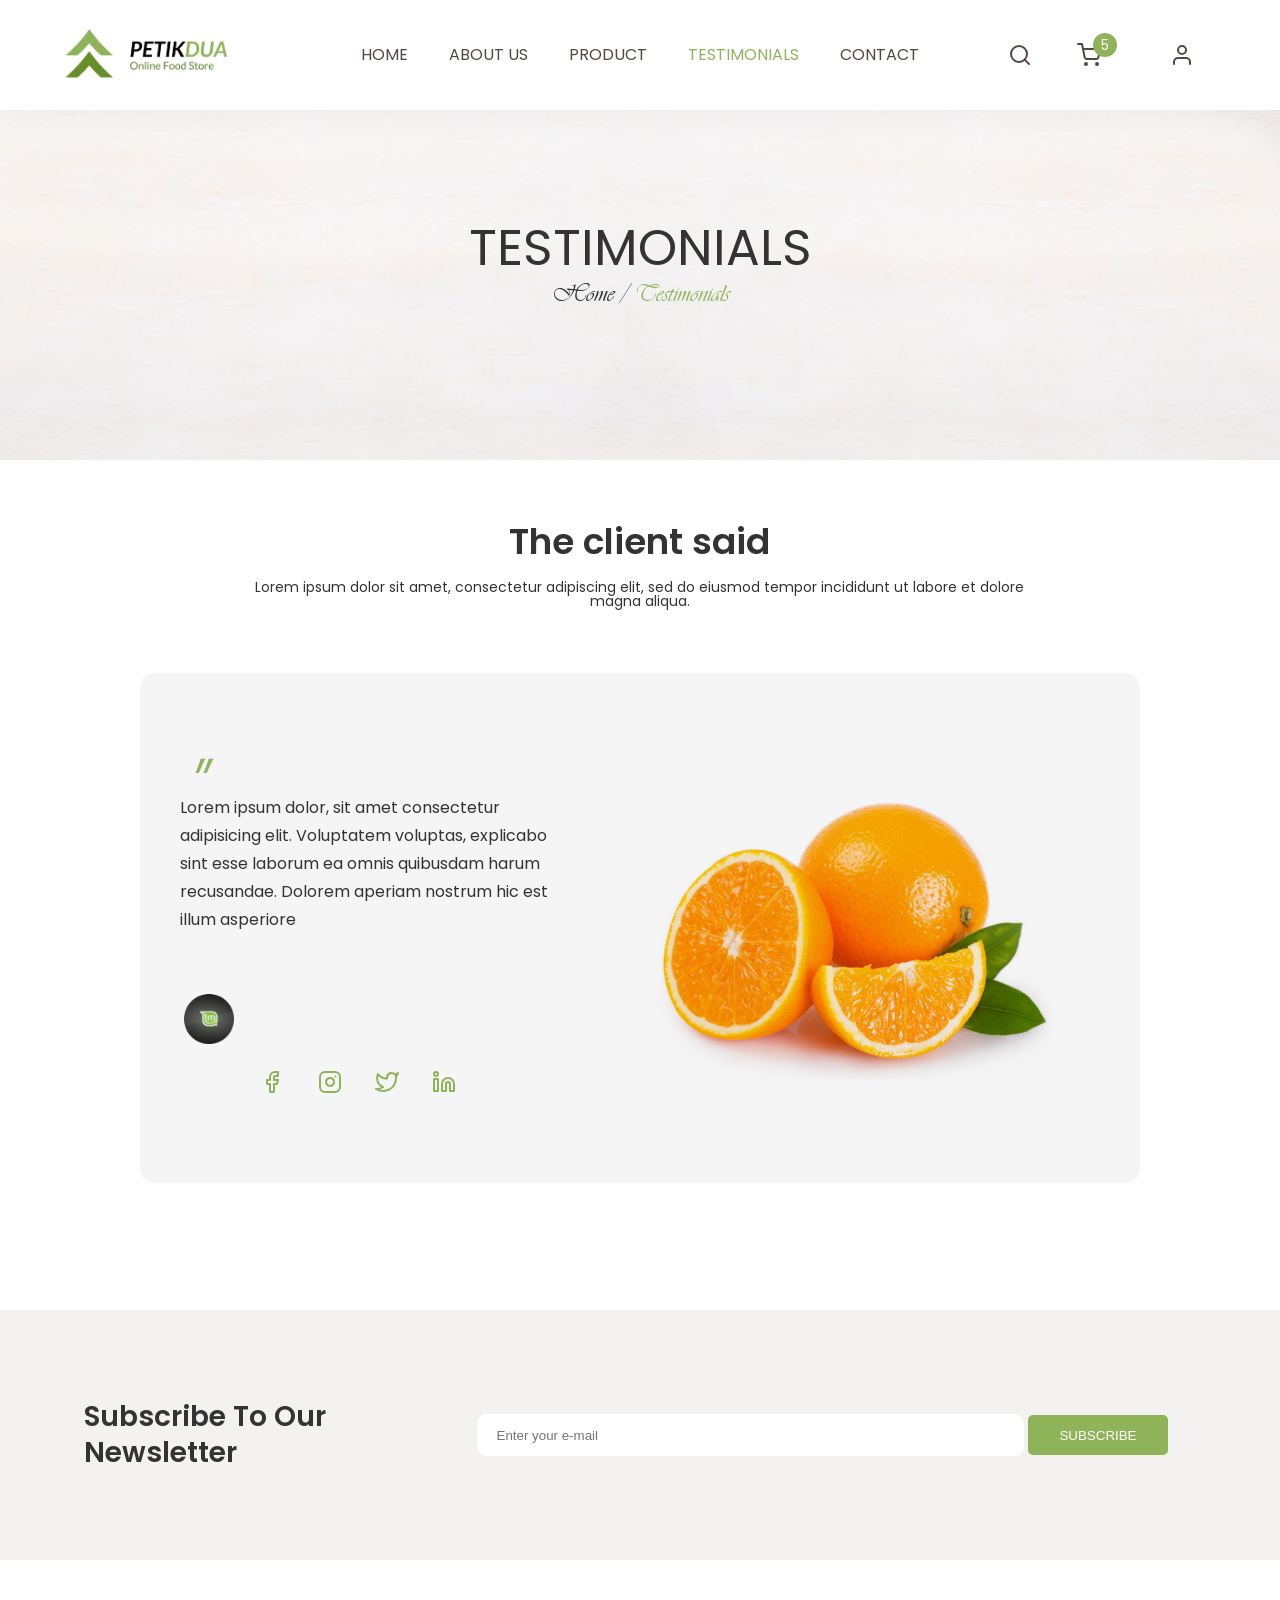
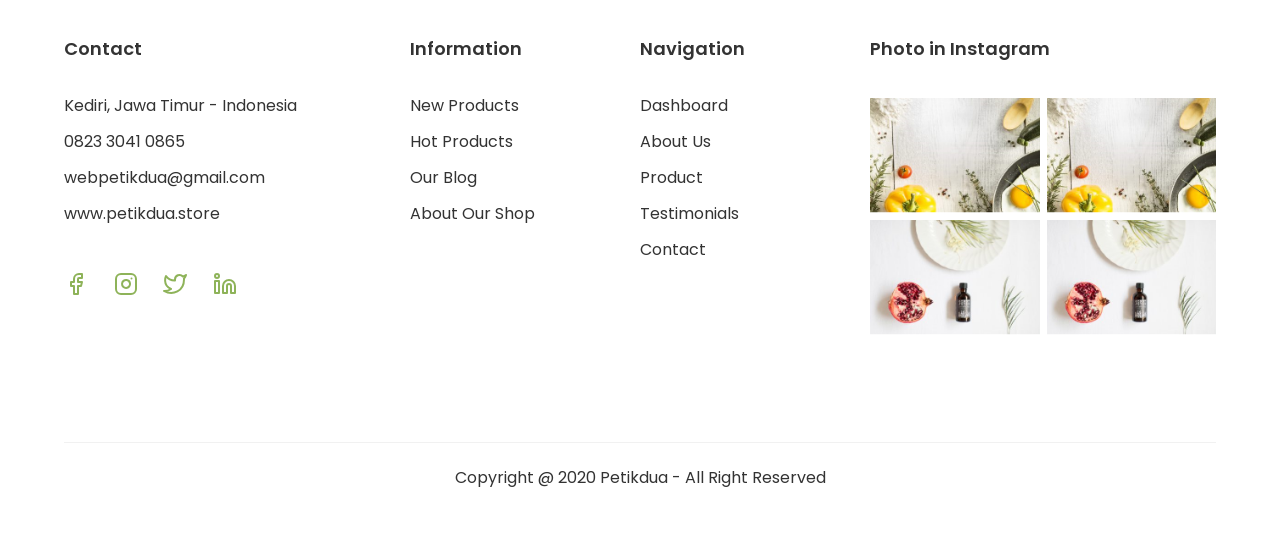
<file: testimonials.html>
<!DOCTYPE html>
<html lang="en">
<head>
    <meta charset="UTF-8">
    <meta name="viewport" content="width=device-width, initial-scale=1.0">
    <title>Testimonials - Petik Dua</title>
    <link rel="stylesheet" href="css/css-reset.css">
    <link rel="stylesheet" href="scss/style.css">
    <link rel="stylesheet" href="scss/style-mobile.css">
    <link rel="stylesheet" href="scss/style-landscape.css">
    <link rel="stylesheet" href="scss/style-tab.css">
    <link rel="stylesheet" href="css/fonts.css">
    <link rel="stylesheet" href="js/aos/aos.css">
    <link rel="stylesheet" href="css/animate.min.css">
</head>
<body>

    <div class="nav-search">
        <form action="">
            <input type="text" placeholder="Search">
        </form>
    </div>
    <nav class="navbar desktop">
        <div class="content">
            <div class="brand">
                <div class="logo">
                    <img src="/images/logo.png" alt="">
                </div>
            </div>
            <div class="menu">
                <ul>
                    <li><a href="dashboard.html">HOME</a></li>
                    <li><a href="about-us.html">ABOUT US</a></li>
                    <li><a href="products.html">PRODUCT</a></li>
                    <li><a href="testimonials.html" class="active">TESTIMONIALS</a></li>
                    <li><a href="contact.html">CONTACT</a></li>
                </ul>
            </div>
            <div class="icon">
                <div class="search">
                    <i data-feather="search" stroke="#534741"></i>
                </div>
                
                <div class="cart" onclick="window.location.href='cart.html'">
                    <i data-feather="shopping-cart" stroke="#534741"></i>
                    <div class="notif">
                        <p>5</p>
                    </div>
                </div>

                <div class="user" onclick="window.location.href='personal-information.html'">
                    <i data-feather="user" stroke="#534741"></i>
                </div>
            </div>
        </div>
    </nav>

    <nav class="navbar mobile">
        <div class="content">
            <div class="btn-menu">
                <i data-feather="menu" stroke="#333333"></i>
            </div>
            <div class="menu">
                <ul>
                    <li><a href="dashboard.html">HOME</a></li>
                    <li><a href="about-us.html">ABOUT US</a></li>
                    <li><a href="products.html">PRODUCT</a></li>
                    <li><a href="testimonials.html" class="active">TESTIMONIALS</a></li>
                    <li><a href="contact.html">CONTACT</a></li>
                </ul>
            </div>
            <div class="icon">
                <div class="search">
                    <i data-feather="search" stroke="#534741"></i>
                </div>
                
                <div class="cart" onclick="window.location.href='cart.html'">
                    <i data-feather="shopping-cart" stroke="#534741"></i>
                    <div class="notif">
                        <p>5</p>
                    </div>
                </div>

                <div class="user" onclick="window.location.href='personal-information.html'">
                    <i data-feather="user" stroke="#534741"></i>
                </div>
            </div>
        </div>
    </nav>

    <!-- Section 1 -->
    <section class="section-intro">
        <div class="content">
            <h2>TESTIMONIALS</h2>
            <p>Home / <span>Testimonials</span></p>
        </div>

    </section>
    <!-- End Section 1 -->

    <!-- Section 2 -->
    <section class="testimonials-client">
        <div class="content">
            <div class="title">
                <h2>The client said</h2>
                <p>Lorem ipsum dolor sit amet, consectetur adipiscing elit, sed do eiusmod tempor incididunt ut labore et dolore magna aliqua.</p>
            </div>
            <div class="body" data-aos="fade-up" data-aos-duration="400">
                <div class="card-client">
                    <div class="review">
                        <span>"</span>
                        <p>Lorem ipsum dolor, sit amet consectetur adipisicing elit. Voluptatem voluptas, explicabo sint esse laborum ea omnis quibusdam harum recusandae. Dolorem aperiam nostrum hic est illum asperiore</p>
                    </div>
                    <div class="regards">
                        <div class="img">
                            <img src="/images/founder.png" alt="">
                        </div>
                        <div class="name">
                            <h3 data-aos="fade-up" data-aos-duration="600">ALFIAN PRISMA YOPIANGGA</h3>
                            <h4 data-aos="fade-up" data-aos-duration="800">FOUNDER PETIKDUA</h4>
                        </div>
                    </div>
                    <div class="media-sosial">
                        <i data-feather="facebook" data-aos="fade-up" data-aos-duration="1000" stroke="#8EB359" onclick="window.location.href='https://www.facebook.com/alfian.prisma.yopiangga'"></i>
                        <i data-feather="instagram" data-aos="fade-up" data-aos-duration="1200" stroke="#8EB359" onclick="window.location.href='https://www.instagram.com/alfian_prisma_yopiangga/'"></i>
                        <i data-feather="twitter" data-aos="fade-up" data-aos-duration="1400" stroke="#8EB359" onclick="window.location.href='https://twitter.com/AlfianPrisma'"></i>
                        <i data-feather="linkedin" data-aos="fade-up" data-aos-duration="1600" stroke="#8EB359" onclick="window.location.href='https://www.linkedin.com/in/alfian-prisma-yopiangga-a954251a8/'"></i>
                    </div>
                </div>
            </div>
        </div>
    </section>
    <!-- End Section 2 -->

    <!-- Section 6 -->
    <section class="subscribe">
        <div class="content">
            <div class="title">
                <h2>Subscribe To Our Newsletter</h2>
            </div>
            <div class="body">
                <form action="">
                    <input type="text" name="email" placeholder="Enter your e-mail">
                    <button type="submit">SUBSCRIBE</button>
                </form>
            </div>
        </div>
    </section>
    <!-- End Section 6 -->

    <!-- Footer -->
    <section class="footer">
        <div class="content">
            <div class="body">
                <div class="contact">
                    <h4>Contact</h4>
                    <h6 onclick="window.location.href='https://g.page/yopiangga-web-app-design?share'">Kediri, Jawa Timur - Indonesia</h6>
                    <h6 onclick="window.location.href=''">0823 3041 0865</h6>
                    <h6 onclick="window.location.href=''">webpetikdua@gmail.com</h6>
                    <h6 onclick="window.location.href='http://petikdua.store/'">www.petikdua.store</h6>
                    <div class="media-sosial" id="desktop">
                        <i data-feather="facebook" stroke="#8EB359" onclick="window.location.href='https://www.facebook.com/alfian.prisma.yopiangga'"></i>
                        <i data-feather="instagram" stroke="#8EB359" onclick="window.location.href='https://www.instagram.com/alfian_prisma_yopiangga/'"></i>
                        <i data-feather="twitter" stroke="#8EB359" onclick="window.location.href='https://twitter.com/AlfianPrisma'"></i>
                        <i data-feather="linkedin" stroke="#8EB359" onclick="window.location.href='https://www.linkedin.com/in/alfian-prisma-yopiangga-a954251a8/'"></i>
                    </div>
                </div>
                <div class="information">
                    <h4>Information</h4>
                    <h6 onclick="window.location.href=''">New Products</h6>
                    <h6 onclick="window.location.href=''">Hot Products</h6>
                    <h6 onclick="window.location.href=''">Our Blog</h6>
                    <h6 onclick="window.location.href=''">About Our Shop</h6>
                </div>
                <div class="navigation">
                    <h4>Navigation</h4>
                    <h6 onclick="window.location.href='dashboard.html'">Dashboard</h6>
                    <h6 onclick="window.location.href='about-us.html'">About Us</h6>
                    <h6 onclick="window.location.href='products.html'">Product</h6>
                    <h6 onclick="window.location.href='testimonials.html'">Testimonials</h6>
                    <h6 onclick="window.location.href='contact.html'">Contact</h6>
                </div>
                <div class="photo">
                    <h4>Photo in Instagram</h4>
                    <div class="image">
                        <img src="/images/photo-1.png" alt="">
                        <img src="/images/photo-2.png" alt="">
                        <img src="/images/photo-3.png" alt="">
                        <img src="/images/photo-4.png" alt="">
                    </div>
                </div>
                <div class="media-sosial" id="mobile">
                    <i data-feather="facebook" stroke="#8EB359" onclick="window.location.href='https://www.facebook.com/alfian.prisma.yopiangga'"></i>
                    <i data-feather="instagram" stroke="#8EB359" onclick="window.location.href='https://www.instagram.com/alfian_prisma_yopiangga/'"></i>
                    <i data-feather="twitter" stroke="#8EB359" onclick="window.location.href='https://twitter.com/AlfianPrisma'"></i>
                    <i data-feather="linkedin" stroke="#8EB359" onclick="window.location.href='https://www.linkedin.com/in/alfian-prisma-yopiangga-a954251a8/'"></i>
                </div>
            </div>
            <div class="copyright">
                <h4>Copyright @ 2020 Petikdua - All Right Reserved</h4>
            </div>
        </div>
    </section>
    <!-- End Footer -->

    <script src="icon/node_modules/feather-icons/dist/feather.min.js"></script>
    <script>feather.replace()</script>
    <script src="/js/jquery-3.5.1.js"></script>
    <script src="/js/style-main.js"></script>
    <script src="js/aos/aos.js"></script>
    <script>
        AOS.init();
    </script>
</body>
</html>
</file>
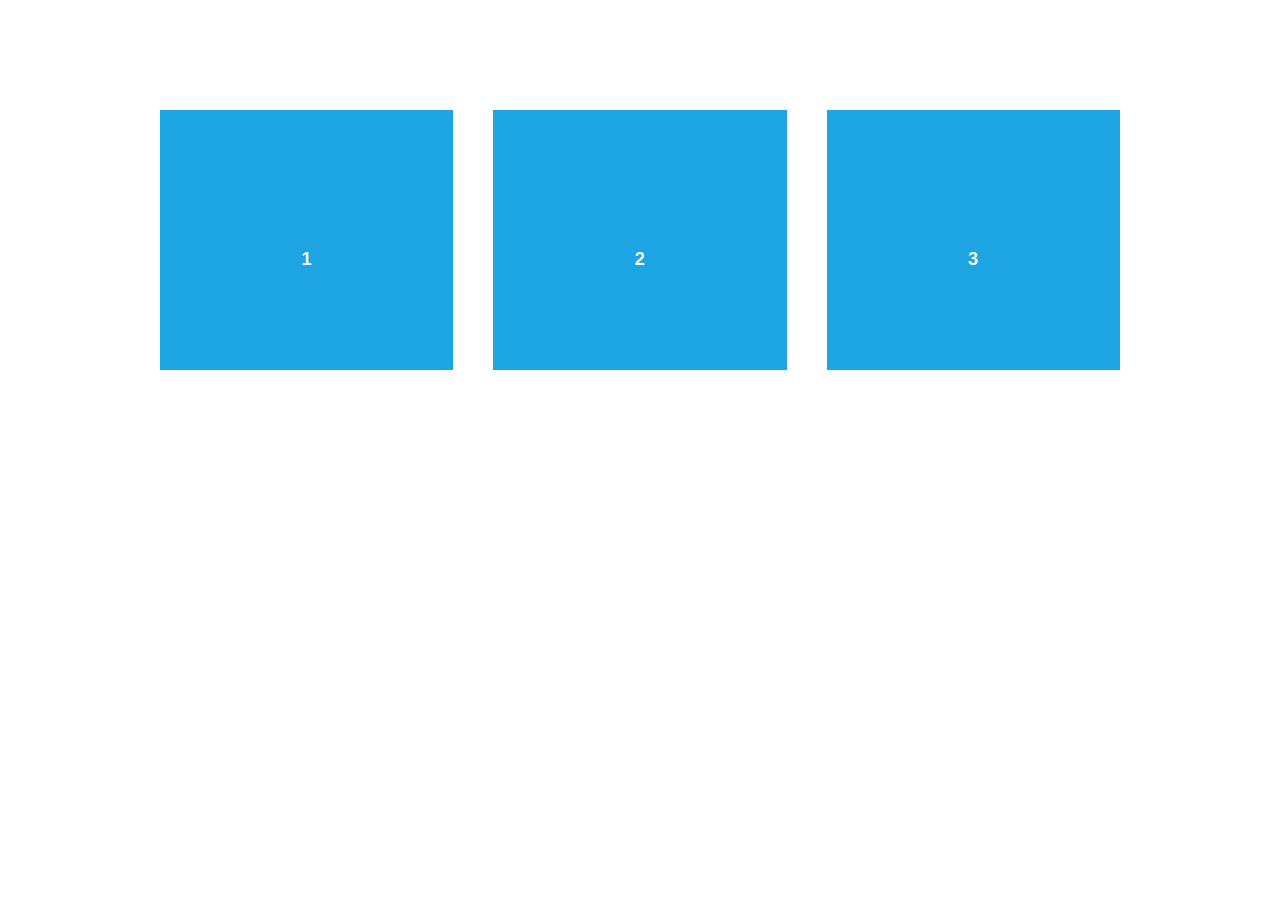
<file: aos/aos-master/demo/async.html>
<!DOCTYPE html>
<html>
  <head>
    <meta charset="utf-8">
    <title>AOS - Animate on scroll library</title>
    <meta name="viewport" content="width=device-width">
    <link rel="stylesheet" href="css/styles.css" />
    <link rel="stylesheet" href="../dist/aos.css" />
  </head>
  <body>
    <div id="aos-demo" class="aos-all"></div>

    <script src="../dist/aos.js"></script>
    <script>
      AOS.init({
        easing: 'ease-in-out-sine'
      });

      setInterval(addItem, 300);

      var itemsCounter = 1;
      var container = document.getElementById('aos-demo');

      function addItem () {
        if (itemsCounter > 42) return;
        var item = document.createElement('div');
        item.classList.add('aos-item');
        item.setAttribute('data-aos', 'fade-up');
        item.innerHTML = '<div class="aos-item__inner"><h3>' + itemsCounter + '</h3></div>';
        container.appendChild(item);
        itemsCounter++;
      }
    </script>
  </body>
</html>
</file>
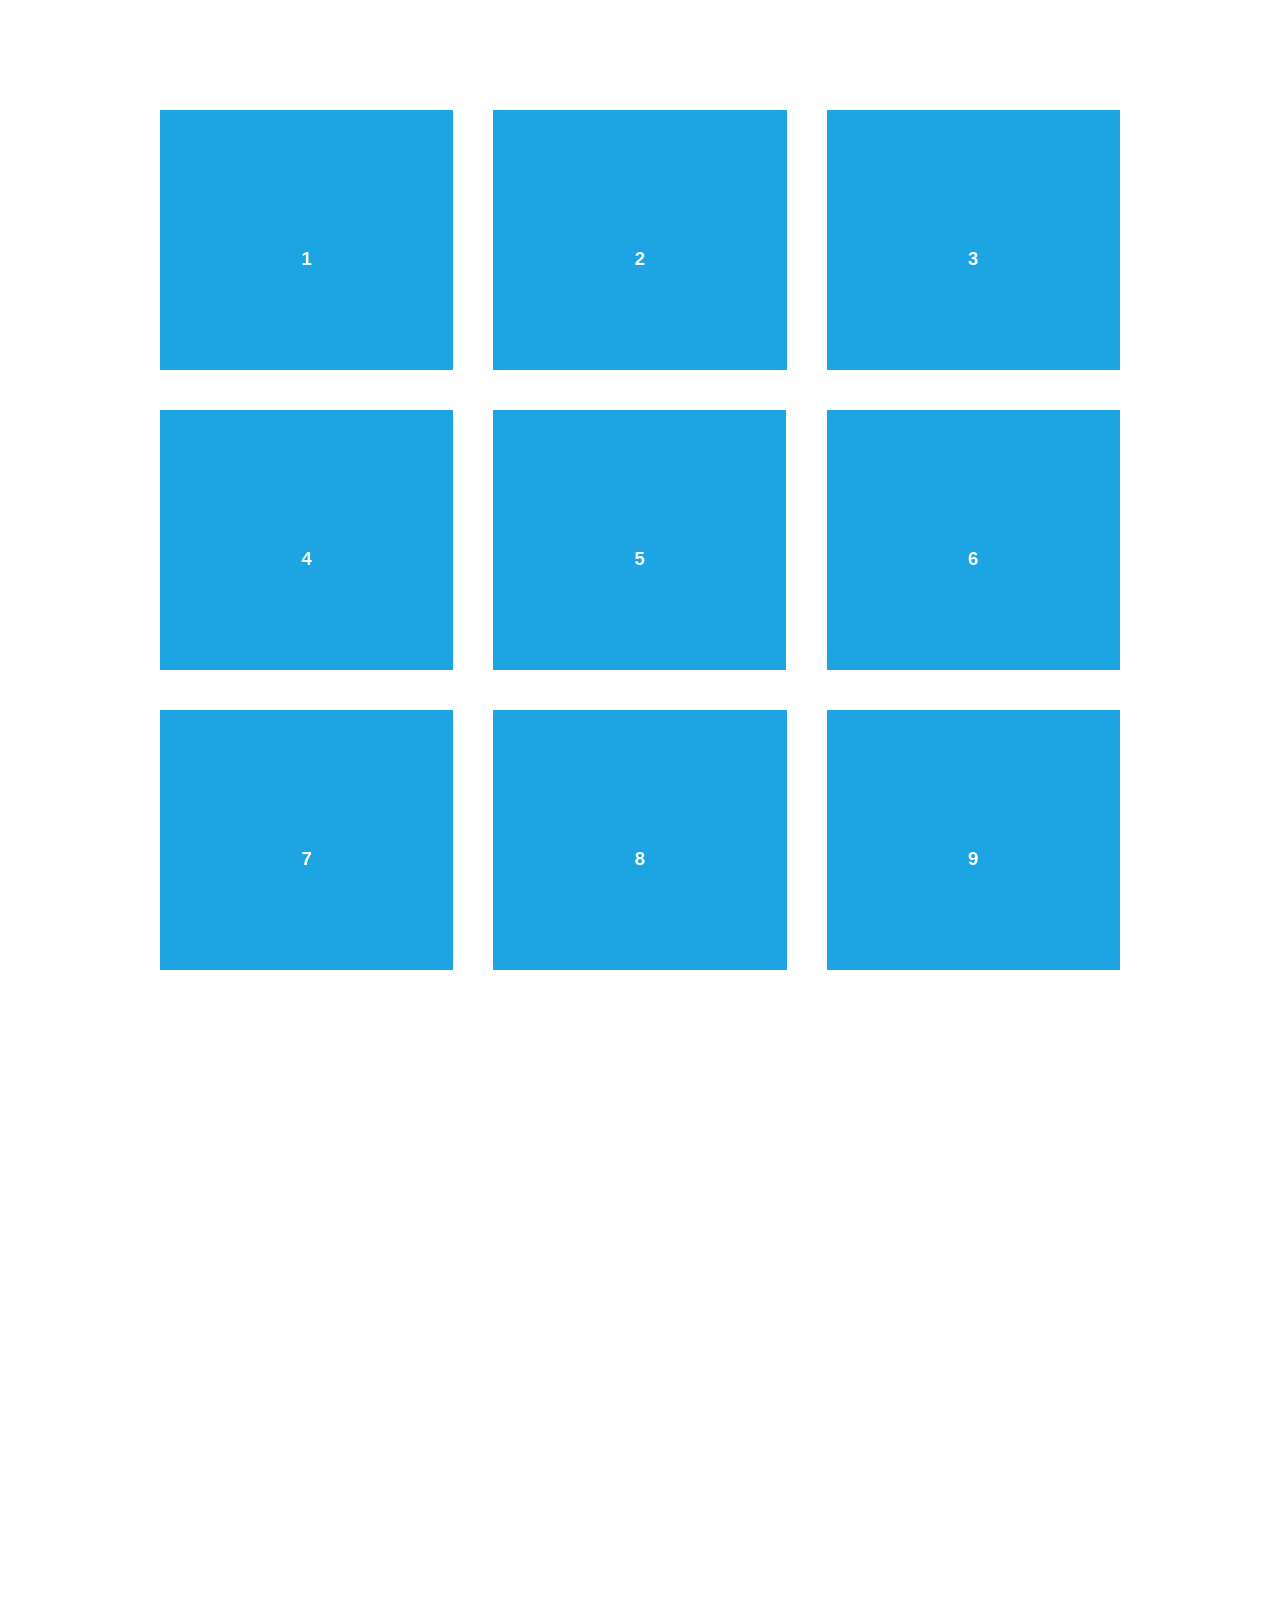
<file: aos/aos-master/demo/simple.html>
<!DOCTYPE html>
<html>
  <head>
    <meta charset="utf-8">
    <title>AOS - Animate on scroll library</title>
    <meta name="viewport" content="width=device-width">
    <link rel="stylesheet" href="css/styles.css" />
    <link rel="stylesheet" href="../dist/aos.css" />
    <!--[if lt IE 9]>
    <script src="//html5shiv.googlecode.com/svn/trunk/html5.js"></script>
    <![endif]-->
  </head>
  <body>
    <div id="transcroller-body" class="aos-all">
      <div class="aos-item" data-aos="fade-up">
        <div class="aos-item__inner"><h3>1</h3></div>
      </div>
      <div class="aos-item" data-aos="fade-down">
        <div class="aos-item__inner"><h3>2</h3></div>
      </div>
      <div class="aos-item" data-aos="zoom-out-down">
        <div class="aos-item__inner"><h3>3</h3></div>
      </div>
      <div class="aos-item" data-aos="flip-down">
        <div class="aos-item__inner"><h3>4</h3></div>
      </div>
      <div class="aos-item" data-aos="flip-up">
        <div class="aos-item__inner"><h3>5</h3></div>
      </div>
      <div class="aos-item" data-aos="fade-down">
        <div class="aos-item__inner"><h3>6</h3></div>
      </div>
      <div class="aos-item" data-aos="fade-in">
        <div class="aos-item__inner"><h3>7</h3></div>
      </div>
      <div class="aos-item" data-aos="fade-down">
        <div class="aos-item__inner"><h3>8</h3></div>
      </div>
      <div class="aos-item" data-aos="fade-in">
        <div class="aos-item__inner"><h3>9</h3></div>
      </div>
      <div class="aos-item" data-aos="fade-down">
        <div class="aos-item__inner"><h3>10</h3></div>
      </div>
      <div class="aos-item" data-aos="fade-up">
        <div class="aos-item__inner"><h3>11</h3></div>
      </div>
      <div class="aos-item" data-aos="fade-down">
        <div class="aos-item__inner"><h3>12</h3></div>
      </div>
      <div class="aos-item" data-aos="fade-in">
        <div class="aos-item__inner"><h3>13</h3></div>
      </div>
      <div class="aos-item" data-aos="fade-up">
        <div class="aos-item__inner"><h3>14</h3></div>
      </div>
      <div class="aos-item" data-aos="fade-in">
        <div class="aos-item__inner"><h3>15</h3></div>
      </div>
      <div class="aos-item" data-aos="fade-up">
        <div class="aos-item__inner"><h3>16</h3></div>
      </div>
      <div class="aos-item" data-aos="fade-down">
        <div class="aos-item__inner"><h3>17</h3></div>
      </div>
      <div class="aos-item" data-aos="fade-up">
        <div class="aos-item__inner"><h3>18</h3></div>
      </div>
      <div class="aos-item" data-aos="zoom-out">
        <div class="aos-item__inner"><h3>19</h3></div>
      </div>
      <div class="aos-item" data-aos="fade-up">
        <div class="aos-item__inner"><h3>20</h3></div>
      </div>
      <div class="aos-item" data-aos="zoom-out">
        <div class="aos-item__inner"><h3>21</h3></div>
      </div>
      <div class="aos-item" data-aos="fade-in">
        <div class="aos-item__inner"><h3>22</h3></div>
      </div>
      <div class="aos-item" data-aos="zoom-out-up">
        <div class="aos-item__inner"><h3>23</h3></div>
      </div>
      <div class="aos-item" data-aos="zoom-out-down">
        <div class="aos-item__inner"><h3>24</h3></div>
      </div>
      <div class="aos-item" data-aos="fade-in">
        <div class="aos-item__inner"><h3>25</h3></div>
      </div>
      <div class="aos-item" data-aos="fade-in">
        <div class="aos-item__inner"><h3>26</h3></div>
      </div>
      <div class="aos-item" data-aos="fade-in">
        <div class="aos-item__inner"><h3>27</h3></div>
      </div>
      <div class="aos-item" data-aos="fade-in">
        <div class="aos-item__inner"><h3>28</h3></div>
      </div>
      <div class="aos-item" data-aos="fade-in">
        <div class="aos-item__inner"><h3>29</h3></div>
      </div>
      <div class="aos-item" data-aos="fade-in">
        <div class="aos-item__inner"><h3>30</h3></div>
      </div>
      <div class="aos-item" data-aos="fade-in">
        <div class="aos-item__inner"><h3>31</h3></div>
      </div>
      <div class="aos-item" data-aos="fade-in">
        <div class="aos-item__inner"><h3>32</h3></div>
      </div>
      <div class="aos-item" data-aos="fade-in">
        <div class="aos-item__inner"><h3>33</h3></div>
      </div>
      <div class="aos-item" data-aos="fade-in">
        <div class="aos-item__inner"><h3>34</h3></div>
      </div>
      <div class="aos-item" data-aos="fade-in">
        <div class="aos-item__inner"><h3>35</h3></div>
      </div>
      <div class="aos-item" data-aos="fade-in">
        <div class="aos-item__inner"><h3>36</h3></div>
      </div>
      <div class="aos-item" data-aos="fade-in">
        <div class="aos-item__inner"><h3>37</h3></div>
      </div>
      <div class="aos-item" data-aos="fade-in">
        <div class="aos-item__inner"><h3>38</h3></div>
      </div>
      <div class="aos-item" data-aos="fade-in">
        <div class="aos-item__inner"><h3>39</h3></div>
      </div>
      <div class="aos-item" data-aos="fade-in">
        <div class="aos-item__inner"><h3>40</h3></div>
      </div>
      <div class="aos-item" data-aos="fade-in">
        <div class="aos-item__inner"><h3>41</h3></div>
      </div>
      <div class="aos-item" data-aos="fade-in">
        <div class="aos-item__inner"><h3>42</h3></div>
      </div>
    </div>

    <script src="../dist/aos.js"></script>
    <script>
      AOS.init({
        easing: 'ease-in-out-sine'
      });
    </script>

    <!-- <script src="//cdnjs.cloudflare.com/ajax/libs/require.js/2.1.11/require.min.js"></script>
    <script>
      requirejs.config({
          baseUrl: '../dist',
      });

      require(['aos'], function(AOS){
          AOS.init({
              easing: 'ease-in-out-sine'
          });
      });
    </script> -->
  </body>
</html>
</file>
<file: scss/style.css>
@media only screen and (min-width: 1024px) {
  @font-face {
    font-family: "Poppins";
    src: url("../fonts/poppins/Poppins-Regular.ttf");
    font-weight: 400;
  }
  @font-face {
    font-family: "Poppins";
    src: url("../fonts/poppins/Poppins-Medium.ttf");
    font-weight: 500;
  }
  @font-face {
    font-family: "Poppins";
    src: url("../fonts/poppins/Poppins-SemiBold.ttf");
    font-weight: 600;
  }
  @font-face {
    font-family: "Poppins";
    src: url("../fonts/poppins/Poppins-Bold.ttf");
    font-weight: 700;
  }
  @font-face {
    font-family: "Poppins";
    src: url("../fonts/poppins/Poppins-Italic.ttf");
    font-style: italic;
  }
  body {
    font-family: "Poppins";
  }
  body input:focus {
    outline: none;
  }
  body textarea:focus {
    outline: none;
  }
  body button:focus {
    outline: none;
  }
  .nav-search {
    height: 40px;
    position: fixed;
    width: 100%;
    z-index: 99999;
    background-color: #8EB359;
    display: none;
    -webkit-box-pack: center;
        -ms-flex-pack: center;
            justify-content: center;
    -webkit-transition: 300ms;
    transition: 300ms;
  }
  .nav-search form {
    width: 90%;
    display: -webkit-box;
    display: -ms-flexbox;
    display: flex;
  }
  .nav-search form input {
    background-color: transparent;
    display: -webkit-box;
    display: -ms-flexbox;
    display: flex;
    border: none;
    width: 100%;
    text-align: center;
    font-family: "Poppins";
    color: white;
  }
  .nav-search form input::-webkit-input-placeholder {
    color: white;
    font-size: 16px;
  }
  .nav-search form input:-ms-input-placeholder {
    color: white;
    font-size: 16px;
  }
  .nav-search form input::-ms-input-placeholder {
    color: white;
    font-size: 16px;
  }
  .nav-search form input::placeholder {
    color: white;
    font-size: 16px;
  }
  .nav-search.active {
    display: -webkit-box;
    display: -ms-flexbox;
    display: flex;
  }
  nav.search-active {
    top: 40px;
    -webkit-transition: 300ms;
    transition: 300ms;
  }
  nav {
    width: 100%;
    height: 110px;
    -webkit-box-shadow: 0px 10px 32px rgba(0, 0, 0, 0.03);
            box-shadow: 0px 10px 32px rgba(0, 0, 0, 0.03);
    display: -webkit-box;
    display: -ms-flexbox;
    display: flex;
    -webkit-box-pack: center;
        -ms-flex-pack: center;
            justify-content: center;
    position: fixed;
    z-index: 99998;
    background-color: white;
    -webkit-transition: 300ms;
    transition: 300ms;
    top: 0;
  }
  nav .content {
    width: 90%;
    display: -webkit-box;
    display: -ms-flexbox;
    display: flex;
  }
  nav .content .brand {
    width: 20%;
    display: -webkit-box;
    display: -ms-flexbox;
    display: flex;
    -webkit-box-pack: start;
        -ms-flex-pack: start;
            justify-content: start;
    -webkit-box-align: center;
        -ms-flex-align: center;
            align-items: center;
  }
  nav .content .brand .logo img {
    width: 165px;
  }
  nav .content .menu {
    width: 60%;
    -webkit-box-align: center;
        -ms-flex-align: center;
            align-items: center;
    -webkit-box-pack: center;
        -ms-flex-pack: center;
            justify-content: center;
    display: -webkit-box;
    display: -ms-flexbox;
    display: flex;
  }
  nav .content .menu ul {
    display: -webkit-box;
    display: -ms-flexbox;
    display: flex;
    width: 600px;
    -ms-flex-pack: distribute;
        justify-content: space-around;
  }
  nav .content .menu ul li a {
    text-decoration: none;
    color: #534741;
    font-size: 16px;
    font-weight: 400;
  }
  nav .content .menu ul li a:hover {
    color: #8EB359;
  }
  nav .content .menu ul li a.active {
    color: #8EB359;
  }
  nav .content .icon {
    width: 20%;
    display: -webkit-box;
    display: -ms-flexbox;
    display: flex;
    -ms-flex-pack: distribute;
        justify-content: space-around;
    -webkit-box-align: center;
        -ms-flex-align: center;
            align-items: center;
  }
  nav .content .icon div {
    height: 95%;
    display: -webkit-box;
    display: -ms-flexbox;
    display: flex;
    -webkit-box-pack: center;
        -ms-flex-pack: center;
            justify-content: center;
    -webkit-box-align: center;
        -ms-flex-align: center;
            align-items: center;
  }
  nav .content .icon div.active {
    border-bottom: 3px solid #8EB359;
  }
  nav .content .icon .search {
    display: -webkit-box;
    display: -ms-flexbox;
    display: flex;
  }
  nav .content .icon .search:hover {
    cursor: pointer;
  }
  nav .content .icon .user {
    display: -webkit-box;
    display: -ms-flexbox;
    display: flex;
  }
  nav .content .icon .user:hover {
    cursor: pointer;
  }
  nav .content .icon .cart {
    display: -webkit-box;
    display: -ms-flexbox;
    display: flex;
  }
  nav .content .icon .cart:hover {
    cursor: pointer;
  }
  nav .content .icon .notif {
    background-color: #8EB359;
    width: 24px;
    height: 24px;
    border-radius: 100%;
    display: -webkit-box;
    display: -ms-flexbox;
    display: flex;
    -webkit-box-pack: center;
        -ms-flex-pack: center;
            justify-content: center;
    -webkit-box-align: center;
        -ms-flex-align: center;
            align-items: center;
    color: white;
    position: relative;
    top: -10px;
    left: -8px;
    font-size: 14px;
  }
  .home-intro {
    padding-top: 110px;
    height: 660px;
    display: -webkit-box;
    display: -ms-flexbox;
    display: flex;
  }
  .home-intro .btn-left {
    width: 10%;
    height: 100%;
    position: absolute;
    display: -webkit-box;
    display: -ms-flexbox;
    display: flex;
    -webkit-box-pack: center;
        -ms-flex-pack: center;
            justify-content: center;
    -webkit-box-align: center;
        -ms-flex-align: center;
            align-items: center;
    height: 660px;
    z-index: 2;
  }
  .home-intro .slide {
    width: 100%;
    display: -webkit-box;
    display: -ms-flexbox;
    display: flex;
    -webkit-box-pack: center;
        -ms-flex-pack: center;
            justify-content: center;
    -webkit-box-align: center;
        -ms-flex-align: center;
            align-items: center;
    color: #333333;
  }
  .home-intro .slide .content {
    text-align: center;
  }
  .home-intro .slide .content h6 {
    text-align: center;
    font-size: 20px;
    margin-bottom: 20px;
  }
  .home-intro .slide .content h2 {
    text-align: center;
    font-size: 50px;
    margin-bottom: 10px;
  }
  .home-intro .slide .content p {
    text-align: center;
    font-family: vivaldi;
    font-size: 24px;
    margin-bottom: 40px;
  }
  .home-intro .slide .content .btn-shop {
    text-align: center;
    padding-right: 35px;
    padding-left: 35px;
    height: 45px;
    border: 1px solid #8EB359;
    background-color: transparent;
    border-radius: 40px;
    font-weight: 600;
    color: #8EB359;
    cursor: pointer;
  }
  .home-intro .slide .content .btn-shop:hover {
    background-color: #8EB359;
    color: white;
    -webkit-transition: 300ms;
    transition: 300ms;
  }
  .home-intro .slide .icon-down {
    background-color: transparent;
    border: 3px solid white;
    position: absolute;
    bottom: -80px;
    height: 50px;
    width: 30px;
    border-radius: 30px;
    display: -webkit-box;
    display: -ms-flexbox;
    display: flex;
    -webkit-box-pack: center;
        -ms-flex-pack: center;
            justify-content: center;
  }
  .home-intro .slide .icon-down .circle {
    width: 12px;
    height: 12px;
    border-radius: 10px;
    background-color: white;
    margin-top: 8px;
    position: relative;
    top: 20px;
  }
  .home-intro .slide .icon-down:hover .circle {
    position: relative;
    top: 0px;
  }
  .home-intro .slide-1 {
    background-image: url("/images/home-slide.png");
    background-position: center;
    background-size: cover;
    display: none;
  }
  .home-intro .slide-2 {
    background-image: url("/images/home-slide-2.png");
    background-position: center;
    background-size: cover;
    display: none;
  }
  .home-intro .slide-1.active {
    display: -webkit-box;
    display: -ms-flexbox;
    display: flex;
  }
  .home-intro .slide-2.active {
    display: -webkit-box;
    display: -ms-flexbox;
    display: flex;
  }
  .home-intro .btn-right {
    width: 10%;
    height: 100%;
    position: absolute;
    right: 0;
    display: -webkit-box;
    display: -ms-flexbox;
    display: flex;
    -webkit-box-pack: center;
        -ms-flex-pack: center;
            justify-content: center;
    -webkit-box-align: center;
        -ms-flex-align: center;
            align-items: center;
    height: 660px;
  }
  .home-intro .icon-box {
    width: 40px;
    height: 40px;
    background-color: white;
    display: -webkit-box;
    display: -ms-flexbox;
    display: flex;
    -webkit-box-pack: center;
        -ms-flex-pack: center;
            justify-content: center;
    -webkit-box-align: center;
        -ms-flex-align: center;
            align-items: center;
    cursor: pointer;
  }
  .home-category {
    width: 100%;
    height: 660px;
    display: -webkit-box;
    display: -ms-flexbox;
    display: flex;
    -webkit-box-pack: center;
        -ms-flex-pack: center;
            justify-content: center;
    padding-top: 110px;
  }
  .home-category .content {
    width: 90%;
    display: -webkit-box;
    display: -ms-flexbox;
    display: flex;
    -webkit-box-orient: vertical;
    -webkit-box-direction: normal;
        -ms-flex-direction: column;
            flex-direction: column;
    -webkit-box-align: center;
        -ms-flex-align: center;
            align-items: center;
  }
  .home-category .content .title {
    text-align: center;
    width: 70%;
    color: #333333;
    margin-bottom: 30px;
  }
  .home-category .content .title h2 {
    font-size: 40px;
    margin-bottom: 10px;
  }
  .home-category .content .title h6 {
    font-size: 18px;
    font-family: vivaldi;
    color: #8EB359;
    margin-bottom: 20px;
  }
  .home-category .content .title p {
    font-size: 16px;
    line-height: 28px;
  }
  .home-category .content .body {
    width: 90%;
    height: 270px;
    display: -webkit-box;
    display: -ms-flexbox;
    display: flex;
  }
  .home-category .content .body .category {
    width: 20%;
    height: 100%;
    border: 1px solid transparent;
  }
  .home-category .content .body .category .category-img {
    height: 60%;
    display: -webkit-box;
    display: -ms-flexbox;
    display: flex;
    -webkit-box-pack: center;
        -ms-flex-pack: center;
            justify-content: center;
    -webkit-box-align: center;
        -ms-flex-align: center;
            align-items: center;
  }
  .home-category .content .body .category .category-body {
    height: 40%;
    display: -webkit-box;
    display: -ms-flexbox;
    display: flex;
    -webkit-box-orient: vertical;
    -webkit-box-direction: normal;
        -ms-flex-direction: column;
            flex-direction: column;
    -webkit-box-align: center;
        -ms-flex-align: center;
            align-items: center;
    color: #333333;
  }
  .home-category .content .body .category .category-body h5 {
    margin-bottom: 30px;
    font-weight: 500;
  }
  .home-category .content .body .category .category-body h6 {
    font-weight: 400;
  }
  .home-category .content .body .category:hover {
    border: 1px solid #8EB359;
  }
  .home-why {
    height: 495px;
    display: -webkit-box;
    display: -ms-flexbox;
    display: flex;
  }
  .home-why .bg-left {
    width: 20%;
    height: 495px;
    position: absolute;
    left: 0;
  }
  .home-why .bg-left img {
    height: 750px;
    position: absolute;
    left: 0px;
    top: -100px;
  }
  .home-why .bg-why {
    width: 100%;
    height: 100%;
    background-color: #F7F5EB;
    display: -webkit-box;
    display: -ms-flexbox;
    display: flex;
    -webkit-box-pack: center;
        -ms-flex-pack: center;
            justify-content: center;
    color: #333333;
  }
  .home-why .bg-why .content {
    width: 90%;
    display: -webkit-box;
    display: -ms-flexbox;
    display: flex;
  }
  .home-why .bg-why .content .card-content-1 {
    background-image: url("/images/card-why.png");
  }
  .home-why .bg-why .content .card-content-2 {
    background-image: url("/images/card-why-2.png");
  }
  .home-why .bg-why .content .content-left {
    width: 35%;
    display: -webkit-box;
    display: -ms-flexbox;
    display: flex;
    -webkit-box-orient: vertical;
    -webkit-box-direction: normal;
        -ms-flex-direction: column;
            flex-direction: column;
    -webkit-box-pack: center;
        -ms-flex-pack: center;
            justify-content: center;
    -webkit-box-align: center;
        -ms-flex-align: center;
            align-items: center;
  }
  .home-why .bg-why .content .content-left .card-content {
    background-size: cover;
    background-position: center;
    height: 140px;
    width: 290px;
    border-radius: 20px;
    display: -webkit-box;
    display: -ms-flexbox;
    display: flex;
    -webkit-box-orient: vertical;
    -webkit-box-direction: normal;
        -ms-flex-direction: column;
            flex-direction: column;
    -webkit-box-pack: center;
        -ms-flex-pack: center;
            justify-content: center;
    padding-left: 15px;
    padding-right: 15px;
    margin-bottom: 20px;
  }
  .home-why .bg-why .content .content-left .card-content h4 {
    font-weight: 500;
    font-size: 16px;
    margin-bottom: 15px;
  }
  .home-why .bg-why .content .content-left .card-content p {
    font-size: 14px;
    line-height: 20px;
    color: #7a7a7a;
  }
  .home-why .bg-why .content .content-center {
    width: 30%;
    display: -webkit-box;
    display: -ms-flexbox;
    display: flex;
    -webkit-box-orient: vertical;
    -webkit-box-direction: normal;
        -ms-flex-direction: column;
            flex-direction: column;
    -webkit-box-align: center;
        -ms-flex-align: center;
            align-items: center;
  }
  .home-why .bg-why .content .content-center .title {
    height: 70%;
    width: 100%;
    display: -webkit-box;
    display: -ms-flexbox;
    display: flex;
    -webkit-box-orient: vertical;
    -webkit-box-direction: normal;
        -ms-flex-direction: column;
            flex-direction: column;
    -webkit-box-pack: center;
        -ms-flex-pack: center;
            justify-content: center;
    -webkit-box-align: center;
        -ms-flex-align: center;
            align-items: center;
    color: #333333;
  }
  .home-why .bg-why .content .content-center .title h2 {
    font-family: vivaldi;
    font-size: 75px;
    font-weight: 500;
    text-align: left;
    width: 270px;
    font-weight: 600;
  }
  .home-why .bg-why .content .content-center .title h3 {
    font-family: vivaldi;
    font-size: 45px;
    text-align: center;
    margin-top: -5px;
    margin-bottom: -5px;
  }
  .home-why .bg-why .content .content-center .body {
    height: 30%;
    width: 100%;
  }
  .home-why .bg-why .content .content-center .body img {
    position: relative;
    width: 350px;
    top: -40px;
  }
  .home-why .bg-why .content .content-right {
    width: 35%;
    display: -webkit-box;
    display: -ms-flexbox;
    display: flex;
    -webkit-box-orient: vertical;
    -webkit-box-direction: normal;
        -ms-flex-direction: column;
            flex-direction: column;
    -webkit-box-pack: center;
        -ms-flex-pack: center;
            justify-content: center;
    -webkit-box-align: center;
        -ms-flex-align: center;
            align-items: center;
  }
  .home-why .bg-why .content .content-right .card-content {
    background-size: cover;
    background-position: center;
    height: 140px;
    width: 290px;
    border-radius: 20px;
    display: -webkit-box;
    display: -ms-flexbox;
    display: flex;
    -webkit-box-orient: vertical;
    -webkit-box-direction: normal;
        -ms-flex-direction: column;
            flex-direction: column;
    -webkit-box-pack: center;
        -ms-flex-pack: center;
            justify-content: center;
    padding-left: 15px;
    padding-right: 15px;
    margin-bottom: 20px;
  }
  .home-why .bg-why .content .content-right .card-content h4 {
    font-weight: 500;
    font-size: 16px;
    margin-bottom: 15px;
  }
  .home-why .bg-why .content .content-right .card-content p {
    font-size: 14px;
    line-height: 20px;
    color: #7a7a7a;
  }
  .home-why .bg-right {
    width: 20%;
    height: 495px;
    position: absolute;
    right: 0;
  }
  .home-why .bg-right img {
    height: 750px;
    position: absolute;
    right: 0px;
    top: -100px;
  }
  .home-product {
    display: -webkit-box;
    display: -ms-flexbox;
    display: flex;
    width: 100%;
    min-height: 1100px;
    -webkit-box-pack: center;
        -ms-flex-pack: center;
            justify-content: center;
  }
  .home-product .content {
    width: 85%;
    display: -webkit-box;
    display: -ms-flexbox;
    display: flex;
    -webkit-box-orient: vertical;
    -webkit-box-direction: normal;
        -ms-flex-direction: column;
            flex-direction: column;
    -webkit-box-align: center;
        -ms-flex-align: center;
            align-items: center;
  }
  .home-product .content .title {
    text-align: center;
    width: 70%;
    color: #333333;
    margin-bottom: 50px;
    margin-top: 150px;
    display: -webkit-box;
    display: -ms-flexbox;
    display: flex;
    -webkit-box-orient: vertical;
    -webkit-box-direction: normal;
        -ms-flex-direction: column;
            flex-direction: column;
    -webkit-box-align: center;
        -ms-flex-align: center;
            align-items: center;
  }
  .home-product .content .title h2 {
    font-size: 40px;
    margin-bottom: 10px;
  }
  .home-product .content .title h6 {
    font-size: 18px;
    font-family: vivaldi;
    color: #8EB359;
    margin-bottom: 20px;
  }
  .home-product .content .title .button {
    display: -webkit-box;
    display: -ms-flexbox;
    display: flex;
    -webkit-box-align: center;
        -ms-flex-align: center;
            align-items: center;
    height: 100px;
  }
  .home-product .content .title .button button {
    padding-left: 25px;
    padding-right: 25px;
    padding-top: 10px;
    padding-bottom: 10px;
    margin-left: 5px;
    margin-right: 5px;
    height: 40px;
    border-radius: 40px;
    border: 1px solid #8EB359;
    background-color: white;
    color: #8EB359;
    -webkit-transition: 0.3s;
    transition: 0.3s;
  }
  .home-product .content .title .button button:hover {
    background-color: #8EB359;
    color: white;
    cursor: pointer;
    -webkit-transition: 0.3s;
    transition: 0.3s;
  }
  .home-product .content .title .button button.active {
    background-color: #8EB359;
    color: white;
  }
  .home-product .content .body {
    width: 100%;
    display: -webkit-box;
    display: -ms-flexbox;
    display: flex;
    -ms-flex-wrap: wrap;
        flex-wrap: wrap;
    -ms-flex-pack: distribute;
        justify-content: space-around;
  }
  .home-product .content .body .produk {
    margin-bottom: 30px;
    border: 1px solid rgba(122, 122, 122, 0.3);
    width: 250px;
    height: 370px;
  }
  .home-product .content .body .produk .produk-img {
    height: 250px;
    display: -webkit-box;
    display: -ms-flexbox;
    display: flex;
    -webkit-box-pack: center;
        -ms-flex-pack: center;
            justify-content: center;
  }
  .home-product .content .body .produk .produk-img img {
    width: 150px;
  }
  .home-product .content .body .produk .produk-img .menu {
    display: none;
    position: absolute;
    -webkit-box-pack: center;
        -ms-flex-pack: center;
            justify-content: center;
    -webkit-box-align: end;
        -ms-flex-align: end;
            align-items: flex-end;
    background-color: rgba(255, 255, 255, 0.5);
    width: 250px;
    height: 250px;
  }
  .home-product .content .body .produk .produk-img .menu .circle {
    margin-bottom: 20px;
    margin-left: 5px;
    margin-right: 5px;
    width: 50px;
    height: 50px;
    background-color: #333333;
    border-radius: 100%;
    display: -webkit-box;
    display: -ms-flexbox;
    display: flex;
    -webkit-box-pack: center;
        -ms-flex-pack: center;
            justify-content: center;
    -webkit-box-align: center;
        -ms-flex-align: center;
            align-items: center;
    cursor: pointer;
    -webkit-transition: 0.3s;
    transition: 0.3s;
  }
  .home-product .content .body .produk .produk-img .menu .circle:hover {
    background-color: #8EB359;
    -webkit-transition: 0.3s;
    transition: 0.3s;
  }
  .home-product .content .body .produk .produk-body {
    height: 120px;
    text-align: center;
  }
  .home-product .content .body .produk .produk-body h4 {
    margin-top: 10px;
    margin-bottom: 20px;
    font-weight: 600;
  }
  .home-product .content .body .produk .produk-body hr {
    width: 100px;
    margin-bottom: 15px;
  }
  .home-product .content .body .produk:hover {
    border: 1px solid #8EB359;
    -webkit-box-shadow: 0px 10px 32px rgba(142, 179, 89, 0.2);
            box-shadow: 0px 10px 32px rgba(142, 179, 89, 0.2);
  }
  .home-product .content .body .produk:hover .menu {
    display: -webkit-box;
    display: -ms-flexbox;
    display: flex;
  }
  .home-product .content .body .produk:hover .produk-body h4 {
    color: #8EB359;
  }
  .home-product .content .body .produk:hover .produk-body hr {
    border: 1px solid #8EB359;
  }
  .home-product .content .body .fruits.unActive {
    display: none;
  }
  .home-product .content .body .vegetables.unActive {
    display: none;
  }
  .home-product .content .body .garlics.unActive {
    display: none;
  }
  .home-product .content .body .seafoods.unActive {
    display: none;
  }
  .home-product .content .body .meets.unActive {
    display: none;
  }
  .home-blog {
    display: -webkit-box;
    display: -ms-flexbox;
    display: flex;
    width: 100%;
    height: 820px;
    -webkit-box-pack: center;
        -ms-flex-pack: center;
            justify-content: center;
  }
  .home-blog .content {
    width: 90%;
    display: -webkit-box;
    display: -ms-flexbox;
    display: flex;
    -webkit-box-orient: vertical;
    -webkit-box-direction: normal;
        -ms-flex-direction: column;
            flex-direction: column;
    -webkit-box-align: center;
        -ms-flex-align: center;
            align-items: center;
  }
  .home-blog .content .title {
    text-align: center;
    width: 70%;
    color: #333333;
    margin-bottom: 50px;
    margin-top: 150px;
  }
  .home-blog .content .title h2 {
    font-size: 40px;
    margin-bottom: 10px;
  }
  .home-blog .content .title h6 {
    font-size: 18px;
    font-family: vivaldi;
    color: #8EB359;
    margin-bottom: 20px;
  }
  .home-blog .content .body {
    width: 100%;
    display: -webkit-box;
    display: -ms-flexbox;
    display: flex;
    -ms-flex-wrap: wrap;
        flex-wrap: wrap;
  }
  .home-blog .content .body .blog-left {
    width: 50%;
  }
  .home-blog .content .body .blog-left .card-blog {
    width: 80%;
    cursor: pointer;
  }
  .home-blog .content .body .blog-left .card-blog .blog-img {
    height: 270px;
  }
  .home-blog .content .body .blog-left .card-blog .blog-img .frame {
    border: 5px solid rgba(122, 122, 122, 0.1);
    width: 100%;
    position: relative;
    left: 20px;
    height: 250px;
  }
  .home-blog .content .body .blog-left .card-blog .blog-img img {
    top: -240px;
    width: 100%;
    height: 260px;
    position: relative;
    -webkit-transition: 300ms;
    transition: 300ms;
  }
  .home-blog .content .body .blog-left .card-blog .blog-body {
    padding-top: 30px;
    padding-bottom: 20px;
    padding-right: 20px;
    color: #333333;
  }
  .home-blog .content .body .blog-left .card-blog .blog-body h6 {
    font-family: vivaldi;
    margin-bottom: 20px;
  }
  .home-blog .content .body .blog-left .card-blog .blog-body h3 {
    font-size: 26px;
    font-weight: 600;
    margin-bottom: 20px;
    line-height: 32px;
  }
  .home-blog .content .body .blog-left .card-blog .blog-body p {
    font-size: 14px;
    margin-bottom: 20px;
    line-height: 28px;
  }
  .home-blog .content .body .blog-left .card-blog .blog-body h4 {
    color: #8EB359;
  }
  .home-blog .content .body .blog-left .card-blog .blog-body h4 a {
    text-decoration: none;
    color: inherit;
  }
  .home-blog .content .body .blog-left .card-blog:hover .blog-img img {
    -webkit-transition: 300ms;
    transition: 300ms;
    width: 107%;
    top: -260px;
  }
  .home-blog .content .body .blog-right {
    width: 50%;
  }
  .home-blog .content .body .blog-right .card-blog {
    cursor: pointer;
    width: 100%;
    height: 150px;
    display: -webkit-box;
    display: -ms-flexbox;
    display: flex;
    margin-bottom: 40px;
  }
  .home-blog .content .body .blog-right .card-blog .blog-img {
    width: 35%;
    display: -webkit-box;
    display: -ms-flexbox;
    display: flex;
    -webkit-box-pack: center;
        -ms-flex-pack: center;
            justify-content: center;
    -webkit-box-align: start;
        -ms-flex-align: start;
            align-items: flex-start;
  }
  .home-blog .content .body .blog-right .card-blog .blog-img img {
    width: 100%;
    height: 120px;
    -webkit-transition: 300ms;
    transition: 300ms;
  }
  .home-blog .content .body .blog-right .card-blog .blog-body {
    width: 65%;
    padding-right: 20px;
    padding-left: 20px;
  }
  .home-blog .content .body .blog-right .card-blog .blog-body h6 {
    font-family: vivaldi;
    margin-bottom: 14px;
  }
  .home-blog .content .body .blog-right .card-blog .blog-body h3 {
    font-size: 18px;
    font-weight: 500;
    margin-bottom: 18px;
    color: #333333;
    line-height: 28px;
  }
  .home-blog .content .body .blog-right .card-blog .blog-body p {
    font-size: 14px;
    margin-bottom: 15px;
    line-height: 28px;
  }
  .home-blog .content .body .blog-right .card-blog .blog-body h4 {
    color: #8EB359;
  }
  .home-blog .content .body .blog-right .card-blog .blog-body h4 a {
    text-decoration: none;
    color: inherit;
  }
  .home-blog .content .body .blog-right .card-blog:hover .blog-img img {
    -webkit-transition: 300ms;
    transition: 300ms;
    width: 113%;
    height: 140px;
  }
  .subscribe {
    width: 100%;
    height: 250px;
    display: -webkit-box;
    display: -ms-flexbox;
    display: flex;
    -webkit-box-pack: center;
        -ms-flex-pack: center;
            justify-content: center;
    background-color: #F3F2F0;
  }
  .subscribe .content {
    width: 90%;
    display: -webkit-box;
    display: -ms-flexbox;
    display: flex;
  }
  .subscribe .content .title {
    display: -webkit-box;
    display: -ms-flexbox;
    display: flex;
    -webkit-box-align: center;
        -ms-flex-align: center;
            align-items: center;
    width: 30%;
    padding-left: 20px;
    padding-right: 20px;
  }
  .subscribe .content .title h2 {
    color: #333333;
    font-weight: 600;
    font-size: 28px;
    line-height: 36px;
  }
  .subscribe .content .body {
    display: -webkit-box;
    display: -ms-flexbox;
    display: flex;
    -webkit-box-align: center;
        -ms-flex-align: center;
            align-items: center;
    -webkit-box-pack: center;
        -ms-flex-pack: center;
            justify-content: center;
    width: 70%;
  }
  .subscribe .content .body form {
    width: 90%;
  }
  .subscribe .content .body form input {
    height: 40px;
    width: 75%;
    padding-left: 20px;
    border-radius: 10px;
    border: none;
  }
  .subscribe .content .body form input:active {
    border: none;
  }
  .subscribe .content .body form button {
    width: 20%;
    height: 40px;
    border: none;
    background-color: #8EB359;
    border-radius: 5px;
    color: white;
  }
  .subscribe .content .body form button:hover {
    -webkit-box-shadow: 0px 10px 30px rgba(142, 179, 89, 0.3);
            box-shadow: 0px 10px 30px rgba(142, 179, 89, 0.3);
    cursor: pointer;
  }
  .footer {
    width: 100%;
    height: 580px;
    display: -webkit-box;
    display: -ms-flexbox;
    display: flex;
    -webkit-box-pack: center;
        -ms-flex-pack: center;
            justify-content: center;
  }
  .footer .content {
    padding-top: 80px;
    width: 90%;
    display: -webkit-box;
    display: -ms-flexbox;
    display: flex;
    -webkit-box-orient: vertical;
    -webkit-box-direction: normal;
        -ms-flex-direction: column;
            flex-direction: column;
    -webkit-box-align: center;
        -ms-flex-align: center;
            align-items: center;
    color: #333333;
  }
  .footer .content .body {
    width: 100%;
    display: -webkit-box;
    display: -ms-flexbox;
    display: flex;
    margin-bottom: 100px;
  }
  .footer .content .body .contact {
    width: 30%;
  }
  .footer .content .body .contact h4 {
    font-size: 18px;
    font-weight: 600;
    margin-bottom: 40px;
  }
  .footer .content .body .contact h6 {
    font-size: 16px;
    margin-bottom: 20px;
  }
  .footer .content .body .contact h6:hover {
    cursor: pointer;
    color: #8EB359;
    -webkit-transition: 150ms;
    transition: 150ms;
  }
  .footer .content .body .contact .media-sosial {
    margin-top: 50px;
    display: -webkit-box;
    display: -ms-flexbox;
    display: flex;
    -webkit-box-pack: justify;
        -ms-flex-pack: justify;
            justify-content: space-between;
    width: 50%;
    cursor: pointer;
  }
  .footer .content .body .information {
    width: 20%;
  }
  .footer .content .body .information h4 {
    font-size: 18px;
    font-weight: 600;
    margin-bottom: 40px;
  }
  .footer .content .body .information h6 {
    font-size: 16px;
    margin-bottom: 20px;
  }
  .footer .content .body .information h6:hover {
    cursor: pointer;
    color: #8EB359;
    -webkit-transition: 150ms;
    transition: 150ms;
  }
  .footer .content .body .navigation {
    width: 20%;
  }
  .footer .content .body .navigation h4 {
    font-size: 18px;
    font-weight: 600;
    margin-bottom: 40px;
  }
  .footer .content .body .navigation h6 {
    font-size: 16px;
    margin-bottom: 20px;
  }
  .footer .content .body .navigation h6:hover {
    cursor: pointer;
    color: #8EB359;
    -webkit-transition: 150ms;
    transition: 150ms;
  }
  .footer .content .body .photo {
    width: 30%;
  }
  .footer .content .body .photo h4 {
    font-size: 18px;
    font-weight: 600;
    margin-bottom: 40px;
  }
  .footer .content .body .photo .image {
    display: -webkit-box;
    display: -ms-flexbox;
    display: flex;
    -ms-flex-wrap: wrap;
        flex-wrap: wrap;
    -webkit-box-pack: justify;
        -ms-flex-pack: justify;
            justify-content: space-between;
  }
  .footer .content .body .photo .image img {
    width: 49%;
    margin-bottom: 2%;
  }
  .footer .content .copyright {
    width: 100%;
    height: 70px;
    display: -webkit-box;
    display: -ms-flexbox;
    display: flex;
    -webkit-box-pack: center;
        -ms-flex-pack: center;
            justify-content: center;
    -webkit-box-align: center;
        -ms-flex-align: center;
            align-items: center;
    border-top: 1px solid rgba(122, 122, 122, 0.1);
  }
  .section-intro {
    padding-top: 110px;
    height: 350px;
    display: -webkit-box;
    display: -ms-flexbox;
    display: flex;
    -webkit-box-pack: center;
        -ms-flex-pack: center;
            justify-content: center;
    background-image: url("/images/intro.png");
    background-size: cover;
    background-position: center;
  }
  .section-intro .content {
    width: 90%;
    color: #333333;
    display: -webkit-box;
    display: -ms-flexbox;
    display: flex;
    -webkit-box-orient: vertical;
    -webkit-box-direction: normal;
        -ms-flex-direction: column;
            flex-direction: column;
    -webkit-box-pack: center;
        -ms-flex-pack: center;
            justify-content: center;
    -webkit-box-align: center;
        -ms-flex-align: center;
            align-items: center;
  }
  .section-intro .content h2 {
    text-align: center;
    font-size: 50px;
    margin-bottom: 10px;
    line-height: 48px;
  }
  .section-intro .content p {
    text-align: center;
    font-family: vivaldi;
    font-size: 24px;
    margin-bottom: 40px;
  }
  .section-intro .content p span {
    color: #8EB359;
  }
  .section-intro .content .btn-signout {
    width: 120px;
    height: 40px;
    background-color: transparent;
    border-radius: 20px;
    color: #8EB359;
    border: 1px solid #8EB359;
    cursor: pointer;
    -webkit-transition: 300ms;
    transition: 300ms;
  }
  .section-intro .content .btn-signout:hover {
    -webkit-transition: 300ms;
    transition: 300ms;
    background-color: #8EB359;
    color: white;
  }
  .about-story {
    height: 1000px;
    display: -webkit-box;
    display: -ms-flexbox;
    display: flex;
    -webkit-box-pack: center;
        -ms-flex-pack: center;
            justify-content: center;
    -webkit-box-align: center;
        -ms-flex-align: center;
            align-items: center;
  }
  .about-story .content {
    width: 75%;
    height: 75%;
    background-image: url("/images/about-story.png");
    background-size: cover;
    background-position: center;
    display: -webkit-box;
    display: -ms-flexbox;
    display: flex;
    -webkit-box-pack: center;
        -ms-flex-pack: center;
            justify-content: center;
    -webkit-box-align: center;
        -ms-flex-align: center;
            align-items: center;
  }
  .about-story .content .card-story {
    width: 500px;
    height: 600px;
    background-color: white;
    -webkit-box-shadow: 0px 20px 50px rgba(0, 0, 0, 0.1);
            box-shadow: 0px 20px 50px rgba(0, 0, 0, 0.1);
    display: -webkit-box;
    display: -ms-flexbox;
    display: flex;
    -webkit-box-pack: center;
        -ms-flex-pack: center;
            justify-content: center;
    -webkit-box-align: center;
        -ms-flex-align: center;
            align-items: center;
  }
  .about-story .content .card-story .frame {
    border: 2px solid rgba(122, 122, 122, 0.1);
    width: 90%;
    height: 90%;
    display: -webkit-box;
    display: -ms-flexbox;
    display: flex;
    -webkit-box-orient: vertical;
    -webkit-box-direction: normal;
        -ms-flex-direction: column;
            flex-direction: column;
    -webkit-box-align: center;
        -ms-flex-align: center;
            align-items: center;
  }
  .about-story .content .card-story .frame .title {
    width: 90%;
    height: 25%;
    text-align: center;
    display: -webkit-box;
    display: -ms-flexbox;
    display: flex;
    -webkit-box-orient: vertical;
    -webkit-box-direction: normal;
        -ms-flex-direction: column;
            flex-direction: column;
    -webkit-box-pack: center;
        -ms-flex-pack: center;
            justify-content: center;
  }
  .about-story .content .card-story .frame .title h2 {
    color: #333333;
    font-size: 36px;
    font-weight: 600;
    margin-bottom: 5px;
  }
  .about-story .content .card-story .frame .title h6 {
    color: #8EB359;
    font-size: 18px;
    font-family: vivaldi;
  }
  .about-story .content .card-story .frame .body {
    width: 90%;
    height: 50%;
    color: #333333;
  }
  .about-story .content .card-story .frame .body p {
    font-size: 16px;
    margin-bottom: 20px;
    line-height: 28px;
  }
  .about-story .content .card-story .frame .regards {
    display: -webkit-box;
    display: -ms-flexbox;
    display: flex;
    width: 90%;
    height: 25%;
  }
  .about-story .content .card-story .frame .regards .img {
    margin-right: 20px;
    display: -webkit-box;
    display: -ms-flexbox;
    display: flex;
    -webkit-box-align: center;
        -ms-flex-align: center;
            align-items: center;
    -webkit-box-pack: center;
        -ms-flex-pack: center;
            justify-content: center;
  }
  .about-story .content .card-story .frame .regards .img img {
    width: 80px;
  }
  .about-story .content .card-story .frame .regards .name {
    height: 100%;
    display: -webkit-box;
    display: -ms-flexbox;
    display: flex;
    -webkit-box-orient: vertical;
    -webkit-box-direction: normal;
        -ms-flex-direction: column;
            flex-direction: column;
    -webkit-box-pack: center;
        -ms-flex-pack: center;
            justify-content: center;
    color: #333333;
  }
  .about-story .content .card-story .frame .regards .name h3 {
    margin-bottom: 10px;
  }
  .about-story .content .card-story .frame .regards .name h4 {
    color: #8EB359;
  }
  .about-client {
    width: 100%;
    height: 660px;
    display: -webkit-box;
    display: -ms-flexbox;
    display: flex;
    -webkit-box-pack: center;
        -ms-flex-pack: center;
            justify-content: center;
    background-color: #F8F7F7;
  }
  .about-client .content {
    width: 90%;
    height: 100%;
  }
  .about-client .content .title {
    height: 30%;
    display: -webkit-box;
    display: -ms-flexbox;
    display: flex;
    -webkit-box-pack: center;
        -ms-flex-pack: center;
            justify-content: center;
    -webkit-box-align: center;
        -ms-flex-align: center;
            align-items: center;
  }
  .about-client .content .title h2 {
    color: #333333;
    font-size: 36px;
    font-weight: 600;
  }
  .about-client .content .body {
    height: 50%;
    display: -webkit-box;
    display: -ms-flexbox;
    display: flex;
    -ms-flex-pack: distribute;
        justify-content: space-around;
  }
  .about-client .content .body .card-client {
    width: 300px;
    height: 100%;
    color: #333333;
  }
  .about-client .content .body .card-client .review {
    height: 70%;
    width: 100%;
    background-color: white;
    border-radius: 10px;
    padding: 20px;
  }
  .about-client .content .body .card-client .review span {
    font-size: 100px;
    color: #8EB359;
    font-family: vivaldi;
  }
  .about-client .content .body .card-client .review p {
    margin-top: -50px;
    line-height: 28px;
    font-size: 16px;
  }
  .about-client .content .body .card-client .regards {
    height: 30%;
    width: 100%;
    background-color: transparent;
    display: -webkit-box;
    display: -ms-flexbox;
    display: flex;
  }
  .about-client .content .body .card-client .regards .img {
    width: 25%;
    display: -webkit-box;
    display: -ms-flexbox;
    display: flex;
    -webkit-box-pack: center;
        -ms-flex-pack: center;
            justify-content: center;
    -webkit-box-align: center;
        -ms-flex-align: center;
            align-items: center;
  }
  .about-client .content .body .card-client .regards .img img {
    width: 50px;
  }
  .about-client .content .body .card-client .regards .name {
    width: 75%;
    display: -webkit-box;
    display: -ms-flexbox;
    display: flex;
    -webkit-box-orient: vertical;
    -webkit-box-direction: normal;
        -ms-flex-direction: column;
            flex-direction: column;
    -webkit-box-pack: center;
        -ms-flex-pack: center;
            justify-content: center;
  }
  .about-client .content .body .card-client .regards .name h3 {
    font-weight: 600;
    font-size: 16px;
    margin-bottom: 10px;
  }
  .about-client .content .body .card-client .regards .name h4 {
    font-size: 14px;
  }
  .products-product {
    display: -webkit-box;
    display: -ms-flexbox;
    display: flex;
    width: 100%;
    min-height: 1100px;
    -webkit-box-pack: center;
        -ms-flex-pack: center;
            justify-content: center;
  }
  .products-product .content {
    width: 85%;
    display: -webkit-box;
    display: -ms-flexbox;
    display: flex;
    -webkit-box-orient: vertical;
    -webkit-box-direction: normal;
        -ms-flex-direction: column;
            flex-direction: column;
    -webkit-box-align: center;
        -ms-flex-align: center;
            align-items: center;
  }
  .products-product .content .title {
    text-align: center;
    width: 70%;
    color: #333333;
    margin-bottom: 50px;
    margin-top: 150px;
    display: -webkit-box;
    display: -ms-flexbox;
    display: flex;
    -webkit-box-orient: vertical;
    -webkit-box-direction: normal;
        -ms-flex-direction: column;
            flex-direction: column;
    -webkit-box-align: center;
        -ms-flex-align: center;
            align-items: center;
  }
  .products-product .content .title h2 {
    font-size: 40px;
    margin-bottom: 10px;
  }
  .products-product .content .title h6 {
    font-size: 18px;
    font-family: vivaldi;
    color: #8EB359;
    margin-bottom: 20px;
  }
  .products-product .content .title .button {
    display: -webkit-box;
    display: -ms-flexbox;
    display: flex;
    -webkit-box-align: center;
        -ms-flex-align: center;
            align-items: center;
    height: 100px;
  }
  .products-product .content .title .button button {
    padding-left: 25px;
    padding-right: 25px;
    padding-top: 10px;
    padding-bottom: 10px;
    margin-left: 5px;
    margin-right: 5px;
    height: 40px;
    border-radius: 40px;
    border: 1px solid #8EB359;
    background-color: white;
    color: #8EB359;
    -webkit-transition: 0.3s;
    transition: 0.3s;
  }
  .products-product .content .title .button button:hover {
    background-color: #8EB359;
    color: white;
    cursor: pointer;
    -webkit-transition: 0.3s;
    transition: 0.3s;
  }
  .products-product .content .title .button button.active {
    background-color: #8EB359;
    color: white;
  }
  .products-product .content .body {
    width: 100%;
    display: -webkit-box;
    display: -ms-flexbox;
    display: flex;
    -ms-flex-wrap: wrap;
        flex-wrap: wrap;
    -ms-flex-pack: distribute;
        justify-content: space-around;
    padding-bottom: 120px;
  }
  .products-product .content .body .produk {
    margin-bottom: 30px;
    border: 1px solid rgba(122, 122, 122, 0.3);
    width: 250px;
    height: 370px;
  }
  .products-product .content .body .produk .produk-img {
    height: 250px;
    display: -webkit-box;
    display: -ms-flexbox;
    display: flex;
    -webkit-box-pack: center;
        -ms-flex-pack: center;
            justify-content: center;
  }
  .products-product .content .body .produk .produk-img img {
    width: 150px;
  }
  .products-product .content .body .produk .produk-img .menu {
    display: none;
    position: absolute;
    -webkit-box-pack: center;
        -ms-flex-pack: center;
            justify-content: center;
    -webkit-box-align: end;
        -ms-flex-align: end;
            align-items: flex-end;
    background-color: rgba(255, 255, 255, 0.5);
    width: 250px;
    height: 250px;
  }
  .products-product .content .body .produk .produk-img .menu .circle {
    margin-bottom: 20px;
    margin-left: 5px;
    margin-right: 5px;
    width: 50px;
    height: 50px;
    background-color: #333333;
    border-radius: 100%;
    display: -webkit-box;
    display: -ms-flexbox;
    display: flex;
    -webkit-box-pack: center;
        -ms-flex-pack: center;
            justify-content: center;
    -webkit-box-align: center;
        -ms-flex-align: center;
            align-items: center;
    cursor: pointer;
    -webkit-transition: 0.3s;
    transition: 0.3s;
  }
  .products-product .content .body .produk .produk-img .menu .circle:hover {
    background-color: #8EB359;
    -webkit-transition: 0.3s;
    transition: 0.3s;
  }
  .products-product .content .body .produk .produk-body {
    height: 120px;
    text-align: center;
  }
  .products-product .content .body .produk .produk-body h4 {
    margin-top: 10px;
    margin-bottom: 20px;
    font-weight: 600;
  }
  .products-product .content .body .produk .produk-body hr {
    width: 100px;
    margin-bottom: 15px;
  }
  .products-product .content .body .produk:hover {
    border: 1px solid #8EB359;
    -webkit-box-shadow: 0px 10px 32px rgba(142, 179, 89, 0.2);
            box-shadow: 0px 10px 32px rgba(142, 179, 89, 0.2);
  }
  .products-product .content .body .produk:hover .menu {
    display: -webkit-box;
    display: -ms-flexbox;
    display: flex;
  }
  .products-product .content .body .produk:hover .produk-body h4 {
    color: #8EB359;
  }
  .products-product .content .body .produk:hover .produk-body hr {
    border: 1px solid #8EB359;
  }
  .products-product .content .body .fruits.unActive {
    display: none;
  }
  .products-product .content .body .vegetables.unActive {
    display: none;
  }
  .products-product .content .body .garlics.unActive {
    display: none;
  }
  .products-product .content .body .seafoods.unActive {
    display: none;
  }
  .products-product .content .body .meets.unActive {
    display: none;
  }
  .testimonials-client {
    height: 850px;
    width: 100%;
    display: -webkit-box;
    display: -ms-flexbox;
    display: flex;
    -webkit-box-pack: center;
        -ms-flex-pack: center;
            justify-content: center;
  }
  .testimonials-client .content {
    width: 90%;
    height: 100%;
    display: -webkit-box;
    display: -ms-flexbox;
    display: flex;
    -webkit-box-orient: vertical;
    -webkit-box-direction: normal;
        -ms-flex-direction: column;
            flex-direction: column;
    -webkit-box-align: center;
        -ms-flex-align: center;
            align-items: center;
  }
  .testimonials-client .content .title {
    width: 70%;
    text-align: center;
    color: #333333;
    height: 25%;
    display: -webkit-box;
    display: -ms-flexbox;
    display: flex;
    -webkit-box-orient: vertical;
    -webkit-box-direction: normal;
        -ms-flex-direction: column;
            flex-direction: column;
    -webkit-box-pack: center;
        -ms-flex-pack: center;
            justify-content: center;
  }
  .testimonials-client .content .title h2 {
    font-size: 36px;
    font-weight: 600;
    margin-bottom: 20px;
  }
  .testimonials-client .content .title p {
    font-size: 14px;
  }
  .testimonials-client .content .body {
    height: 60%;
    width: 85%;
    background-image: url("/images/clients-said.png");
    background-size: cover;
    background-position: center;
    display: -webkit-box;
    display: -ms-flexbox;
    display: flex;
    -webkit-box-align: center;
        -ms-flex-align: center;
            align-items: center;
    border-radius: 15px;
    padding-left: 20px;
  }
  .testimonials-client .content .body .card-client {
    width: 40%;
    height: 80%;
    color: #333333;
  }
  .testimonials-client .content .body .card-client .review {
    height: 50%;
    width: 100%;
    background-color: transparent;
    border-radius: 10px;
    padding: 20px;
  }
  .testimonials-client .content .body .card-client .review span {
    font-size: 100px;
    color: #8EB359;
    font-family: vivaldi;
  }
  .testimonials-client .content .body .card-client .review p {
    margin-top: -50px;
    line-height: 28px;
    font-size: 16px;
  }
  .testimonials-client .content .body .card-client .regards {
    height: 25%;
    width: 100%;
    background-color: transparent;
    display: -webkit-box;
    display: -ms-flexbox;
    display: flex;
  }
  .testimonials-client .content .body .card-client .regards .img {
    width: 25%;
    display: -webkit-box;
    display: -ms-flexbox;
    display: flex;
    -webkit-box-pack: center;
        -ms-flex-pack: center;
            justify-content: center;
    -webkit-box-align: center;
        -ms-flex-align: center;
            align-items: center;
  }
  .testimonials-client .content .body .card-client .regards .img img {
    width: 50px;
  }
  .testimonials-client .content .body .card-client .regards .name {
    width: 75%;
    display: -webkit-box;
    display: -ms-flexbox;
    display: flex;
    -webkit-box-orient: vertical;
    -webkit-box-direction: normal;
        -ms-flex-direction: column;
            flex-direction: column;
    -webkit-box-pack: center;
        -ms-flex-pack: center;
            justify-content: center;
  }
  .testimonials-client .content .body .card-client .regards .name h3 {
    font-weight: 600;
    font-size: 16px;
    margin-bottom: 10px;
  }
  .testimonials-client .content .body .card-client .regards .name h4 {
    font-size: 14px;
  }
  .testimonials-client .content .body .card-client .media-sosial {
    margin-left: 100px;
    display: -webkit-box;
    display: -ms-flexbox;
    display: flex;
    -webkit-box-pack: justify;
        -ms-flex-pack: justify;
            justify-content: space-between;
    width: 50%;
    cursor: pointer;
  }
  .contact-form {
    width: 100%;
    height: 660px;
    display: -webkit-box;
    display: -ms-flexbox;
    display: flex;
    -webkit-box-pack: center;
        -ms-flex-pack: center;
            justify-content: center;
  }
  .contact-form .content {
    width: 85%;
    display: -webkit-box;
    display: -ms-flexbox;
    display: flex;
  }
  .contact-form .content .description {
    width: 30%;
    color: #333333;
    padding: 80px 20px 80px 20px;
  }
  .contact-form .content .description .address {
    height: 30%;
  }
  .contact-form .content .description .address h4 {
    font-size: 16px;
    font-weight: 600;
    margin-bottom: 20px;
  }
  .contact-form .content .description .address p {
    font-size: 14px;
    line-height: 24px;
  }
  .contact-form .content .description .phone {
    height: 30%;
  }
  .contact-form .content .description .phone h4 {
    font-size: 16px;
    font-weight: 600;
    margin-bottom: 20px;
  }
  .contact-form .content .description .phone p {
    font-size: 14px;
    line-height: 24px;
  }
  .contact-form .content .description .email {
    height: 30%;
  }
  .contact-form .content .description .email h4 {
    font-size: 16px;
    font-weight: 600;
    margin-bottom: 20px;
  }
  .contact-form .content .description .email p {
    font-size: 14px;
    line-height: 24px;
  }
  .contact-form .content .description .media-sosial {
    display: -webkit-box;
    display: -ms-flexbox;
    display: flex;
    -webkit-box-pack: justify;
        -ms-flex-pack: justify;
            justify-content: space-between;
    width: 50%;
    cursor: pointer;
  }
  .contact-form .content .form {
    width: 70%;
    padding: 80px 20px 80px 20px;
  }
  .contact-form .content .form form .form-group {
    display: -webkit-box;
    display: -ms-flexbox;
    display: flex;
    width: 100%;
    -webkit-box-pack: justify;
        -ms-flex-pack: justify;
            justify-content: space-between;
    margin-bottom: 20px;
  }
  .contact-form .content .form form .form-group input {
    width: 30%;
    height: 30px;
    padding-left: 10px;
    border: 1px solid rgba(122, 122, 122, 0.2);
    font-family: "Poppins";
  }
  .contact-form .content .form form .form-group textarea {
    width: 100%;
    border: 1px solid rgba(122, 122, 122, 0.2);
    padding-left: 10px;
    font-family: "Poppins";
  }
  .contact-form .content .form form .btn-send {
    padding: 10px 20px 10px 20px;
    border-radius: 40px;
    border: 1px solid #8EB359;
    background-color: white;
    color: #8EB359;
    cursor: pointer;
    -webkit-transition: 0.2s;
    transition: 0.2s;
  }
  .contact-form .content .form form .btn-send:hover {
    background-color: #8EB359;
    color: white;
    -webkit-transition: 0.2s;
    transition: 0.2s;
  }
  .sign-in-sign-up {
    width: 100%;
    height: 650px;
    display: -webkit-box;
    display: -ms-flexbox;
    display: flex;
    -webkit-box-pack: center;
        -ms-flex-pack: center;
            justify-content: center;
    -webkit-box-align: center;
        -ms-flex-align: center;
            align-items: center;
    background-size: cover;
  }
  .sign-in-sign-up .content {
    width: 70%;
    height: 500px;
    background-color: white;
    border-radius: 20px;
    -webkit-box-shadow: 0px 0px 30px rgba(51, 51, 51, 0.15);
            box-shadow: 0px 0px 30px rgba(51, 51, 51, 0.15);
    display: -webkit-box;
    display: -ms-flexbox;
    display: flex;
    overflow: hidden;
    color: #333333;
  }
  .sign-in-sign-up .content .content-left {
    width: 65%;
    -webkit-transition: 1500ms;
    transition: 1500ms;
    height: 100%;
    padding: 20px;
    display: -webkit-box;
    display: -ms-flexbox;
    display: flex;
    -webkit-box-orient: vertical;
    -webkit-box-direction: normal;
        -ms-flex-direction: column;
            flex-direction: column;
    -webkit-box-pack: center;
        -ms-flex-pack: center;
            justify-content: center;
  }
  .sign-in-sign-up .content .content-left .logo {
    margin-bottom: 30px;
    display: -webkit-box;
    display: -ms-flexbox;
    display: flex;
    position: fixed;
    top: 90px;
  }
  .sign-in-sign-up .content .content-left .logo img {
    width: 120px;
  }
  .sign-in-sign-up .content .content-left .logo-light {
    display: none;
  }
  .sign-in-sign-up .content .content-left .sign-in {
    text-align: center;
    display: -webkit-box;
    display: -ms-flexbox;
    display: flex;
    -webkit-box-orient: vertical;
    -webkit-box-direction: normal;
        -ms-flex-direction: column;
            flex-direction: column;
    -webkit-box-align: center;
        -ms-flex-align: center;
            align-items: center;
  }
  .sign-in-sign-up .content .content-left .sign-in h1 {
    font-size: 28px;
    font-weight: 500;
    margin-bottom: 30px;
  }
  .sign-in-sign-up .content .content-left .sign-in h1 span {
    color: #8EB359;
  }
  .sign-in-sign-up .content .content-left .sign-in .media-sosial {
    display: -webkit-box;
    display: -ms-flexbox;
    display: flex;
    margin-bottom: 20px;
    width: 120px;
    -ms-flex-pack: distribute;
        justify-content: space-around;
  }
  .sign-in-sign-up .content .content-left .sign-in .media-sosial .circle {
    width: 40px;
    height: 40px;
    display: -webkit-box;
    display: -ms-flexbox;
    display: flex;
    -webkit-box-pack: center;
        -ms-flex-pack: center;
            justify-content: center;
    -webkit-box-align: center;
        -ms-flex-align: center;
            align-items: center;
    background-color: white;
    border-radius: 30px;
    border: 1px solid rgba(51, 51, 51, 0.3);
  }
  .sign-in-sign-up .content .content-left .sign-in p {
    line-height: 28px;
  }
  .sign-in-sign-up .content .content-left .sign-in form {
    width: 320px;
    padding: 20px;
    display: -webkit-box;
    display: -ms-flexbox;
    display: flex;
    -webkit-box-orient: vertical;
    -webkit-box-direction: normal;
        -ms-flex-direction: column;
            flex-direction: column;
    -webkit-box-align: center;
        -ms-flex-align: center;
            align-items: center;
  }
  .sign-in-sign-up .content .content-left .sign-in form .group {
    margin-bottom: 10px;
    display: -webkit-box;
    display: -ms-flexbox;
    display: flex;
    -webkit-box-pack: center;
        -ms-flex-pack: center;
            justify-content: center;
    -webkit-box-align: center;
        -ms-flex-align: center;
            align-items: center;
    width: 100%;
  }
  .sign-in-sign-up .content .content-left .sign-in form .group .group-icon {
    position: relative;
    left: 17px;
    z-index: 2;
  }
  .sign-in-sign-up .content .content-left .sign-in form .group input {
    font-family: "Poppins";
    z-index: 1;
    margin-left: 0px;
    display: -webkit-box;
    display: -ms-flexbox;
    display: flex;
    position: relative;
    left: -17px;
    padding: 15px 10px 15px 45px;
    width: 100%;
    border: none;
    background-color: #F8F7F7;
    border-radius: 5px;
  }
  .sign-in-sign-up .content .content-left .sign-in form a {
    margin-top: 10px;
    margin-bottom: 20px;
    text-decoration: none;
    font-size: 14px;
    color: #333333;
  }
  .sign-in-sign-up .content .content-left .sign-in form a:hover {
    color: #8EB359;
    -webkit-transition: 200ms;
    transition: 200ms;
  }
  .sign-in-sign-up .content .content-left .sign-in form .btn-sign-in {
    padding: 12px 20px 12px 20px;
    border-radius: 40px;
    border: 1px solid #8EB359;
    background-color: #8EB359;
    color: white;
    cursor: pointer;
    -webkit-transition: 0.2s;
    transition: 0.2s;
    width: 200px;
  }
  .sign-in-sign-up .content .content-left .sign-in form .btn-sign-in:hover {
    background-color: white;
    color: #8EB359;
    -webkit-transition: 0.2s;
    transition: 0.2s;
  }
  .sign-in-sign-up .content .content-left .sign-in form .btn-sign-in:focus {
    outline: none;
  }
  .sign-in-sign-up .content .content-left .sign-in-2 {
    display: none;
  }
  .sign-in-sign-up .content .content-right {
    width: 35%;
    -webkit-transition: 1500ms;
    transition: 1500ms;
    height: 100%;
    background-image: url("../images/bg-signin.png");
    background-size: cover;
    background-position: center;
    display: -webkit-box;
    display: -ms-flexbox;
    display: flex;
    -webkit-box-pack: center;
        -ms-flex-pack: center;
            justify-content: center;
    -webkit-box-align: center;
        -ms-flex-align: center;
            align-items: center;
    padding: 20px;
  }
  .sign-in-sign-up .content .content-right .sign-up {
    width: 100%;
    height: 250px;
    color: white;
    text-align: center;
    display: -webkit-box;
    display: -ms-flexbox;
    display: flex;
    -webkit-box-orient: vertical;
    -webkit-box-direction: normal;
        -ms-flex-direction: column;
            flex-direction: column;
    -webkit-box-align: center;
        -ms-flex-align: center;
            align-items: center;
    -webkit-box-pack: center;
        -ms-flex-pack: center;
            justify-content: center;
  }
  .sign-in-sign-up .content .content-right .sign-up h1 {
    font-size: 28px;
    font-weight: 500;
    margin-bottom: 30px;
  }
  .sign-in-sign-up .content .content-right .sign-up p {
    margin-bottom: 30px;
    width: 300px;
    line-height: 21px;
  }
  .sign-in-sign-up .content .content-right .sign-up .btn-sign-up {
    padding: 12px 20px 12px 20px;
    border-radius: 40px;
    border: 1px solid white;
    background-color: transparent;
    color: white;
    cursor: pointer;
    -webkit-transition: 0.2s;
    transition: 0.2s;
    width: 200px;
  }
  .sign-in-sign-up .content .content-right .sign-up .btn-sign-up:hover {
    background-color: white;
    color: #8EB359;
    border: 1px solid white;
    -webkit-transition: 0.2s;
    transition: 0.2s;
  }
  .sign-in-sign-up .content .content-right .sign-up .btn-sign-up:focus {
    outline: none;
  }
  .sign-in-sign-up .content .content-right .sign-up-2 {
    display: none;
  }
  .sign-in-sign-up .content.active .content-left {
    width: 35%;
    height: 100%;
    -webkit-transition: 1000ms;
    transition: 1000ms;
    background-color: white;
  }
  .sign-in-sign-up .content.active .content-left .logo {
    display: -webkit-box;
    display: -ms-flexbox;
    display: flex;
    margin-bottom: 30px;
    position: fixed;
    top: 90px;
  }
  .sign-in-sign-up .content.active .content-left .logo img {
    width: 120px;
  }
  .sign-in-sign-up .content.active .content-left .logo-light {
    display: none;
    margin-bottom: 30px;
    position: fixed;
    top: 90px;
  }
  .sign-in-sign-up .content.active .content-left .logo-light img {
    width: 120px;
  }
  .sign-in-sign-up .content.active .content-left .sign-in {
    display: none;
  }
  .sign-in-sign-up .content.active .content-left .sign-in-2 {
    width: 100%;
    height: 100%;
    color: #333333;
    text-align: center;
    display: -webkit-box;
    display: -ms-flexbox;
    display: flex;
    -webkit-box-orient: vertical;
    -webkit-box-direction: normal;
        -ms-flex-direction: column;
            flex-direction: column;
    -webkit-box-align: center;
        -ms-flex-align: center;
            align-items: center;
    -webkit-box-pack: center;
        -ms-flex-pack: center;
            justify-content: center;
  }
  .sign-in-sign-up .content.active .content-left .sign-in-2 h1 {
    font-size: 28px;
    font-weight: 500;
    margin-bottom: 30px;
  }
  .sign-in-sign-up .content.active .content-left .sign-in-2 h1 span {
    color: #8EB359;
  }
  .sign-in-sign-up .content.active .content-left .sign-in-2 p {
    margin-bottom: 30px;
    width: 300px;
    line-height: 21px;
  }
  .sign-in-sign-up .content.active .content-left .sign-in-2 .btn-sign-in {
    padding: 12px 20px 12px 20px;
    border-radius: 40px;
    border: 1px solid #8EB359;
    background-color: white;
    color: #8EB359;
    cursor: pointer;
    -webkit-transition: 0.2s;
    transition: 0.2s;
    width: 200px;
  }
  .sign-in-sign-up .content.active .content-left .sign-in-2 .btn-sign-in:hover {
    background-color: #8EB359;
    color: white;
    -webkit-transition: 0.2s;
    transition: 0.2s;
  }
  .sign-in-sign-up .content.active .content-left .sign-in-2 .btn-sign-in:focus {
    outline: none;
  }
  .sign-in-sign-up .content.active .content-right {
    -webkit-transition: 1000ms;
    transition: 1000ms;
    width: 65%;
    background-color: white;
  }
  .sign-in-sign-up .content.active .content-right .sign-up {
    display: none;
  }
  .sign-in-sign-up .content.active .content-right .sign-up-2 {
    text-align: center;
    display: -webkit-box;
    display: -ms-flexbox;
    display: flex;
    -webkit-box-orient: vertical;
    -webkit-box-direction: normal;
        -ms-flex-direction: column;
            flex-direction: column;
    -webkit-box-align: center;
        -ms-flex-align: center;
            align-items: center;
    color: white;
  }
  .sign-in-sign-up .content.active .content-right .sign-up-2 h1 {
    font-size: 28px;
    font-weight: 500;
    margin-bottom: 30px;
  }
  .sign-in-sign-up .content.active .content-right .sign-up-2 h1 span {
    color: white;
  }
  .sign-in-sign-up .content.active .content-right .sign-up-2 .media-sosial {
    display: -webkit-box;
    display: -ms-flexbox;
    display: flex;
    margin-bottom: 20px;
    width: 120px;
    -ms-flex-pack: distribute;
        justify-content: space-around;
  }
  .sign-in-sign-up .content.active .content-right .sign-up-2 .media-sosial .circle {
    width: 40px;
    height: 40px;
    display: -webkit-box;
    display: -ms-flexbox;
    display: flex;
    -webkit-box-pack: center;
        -ms-flex-pack: center;
            justify-content: center;
    -webkit-box-align: center;
        -ms-flex-align: center;
            align-items: center;
    background-color: white;
    border-radius: 30px;
    border: 1px solid rgba(51, 51, 51, 0.3);
  }
  .sign-in-sign-up .content.active .content-right .sign-up-2 p {
    line-height: 28px;
  }
  .sign-in-sign-up .content.active .content-right .sign-up-2 form {
    width: 320px;
    padding: 20px;
    display: -webkit-box;
    display: -ms-flexbox;
    display: flex;
    -webkit-box-orient: vertical;
    -webkit-box-direction: normal;
        -ms-flex-direction: column;
            flex-direction: column;
    -webkit-box-align: center;
        -ms-flex-align: center;
            align-items: center;
  }
  .sign-in-sign-up .content.active .content-right .sign-up-2 form .group {
    margin-bottom: 10px;
    display: -webkit-box;
    display: -ms-flexbox;
    display: flex;
    -webkit-box-pack: center;
        -ms-flex-pack: center;
            justify-content: center;
    -webkit-box-align: center;
        -ms-flex-align: center;
            align-items: center;
    width: 100%;
  }
  .sign-in-sign-up .content.active .content-right .sign-up-2 form .group .group-icon {
    position: relative;
    left: 17px;
    z-index: 2;
  }
  .sign-in-sign-up .content.active .content-right .sign-up-2 form .group input {
    font-family: "Poppins";
    z-index: 1;
    margin-left: 0px;
    display: -webkit-box;
    display: -ms-flexbox;
    display: flex;
    position: relative;
    left: -17px;
    padding: 15px 10px 15px 45px;
    width: 100%;
    border: none;
    background-color: #F8F7F7;
    border-radius: 5px;
  }
  .sign-in-sign-up .content.active .content-right .sign-up-2 form a {
    margin-top: 10px;
    margin-bottom: 20px;
    text-decoration: none;
    font-size: 14px;
    color: #333333;
  }
  .sign-in-sign-up .content.active .content-right .sign-up-2 form a:hover {
    color: #8EB359;
    -webkit-transition: 200ms;
    transition: 200ms;
  }
  .sign-in-sign-up .content.active .content-right .sign-up-2 form .btn-sign-up {
    padding: 12px 20px 12px 20px;
    border-radius: 40px;
    border: 1px solid #8EB359;
    background-color: #8EB359;
    color: white;
    cursor: pointer;
    -webkit-transition: 0.2s;
    transition: 0.2s;
    width: 200px;
  }
  .sign-in-sign-up .content.active .content-right .sign-up-2 form .btn-sign-up:hover {
    background-color: transparent;
    color: white;
    -webkit-transition: 0.2s;
    transition: 0.2s;
    border: 1px solid white;
  }
  .sign-in-sign-up .content.active .content-right .sign-up-2 form .btn-sign-up:focus {
    outline: none;
  }
  .product-detail-home {
    padding-top: 150px;
    display: -webkit-box;
    display: -ms-flexbox;
    display: flex;
    padding-bottom: 30px;
    height: 820px;
    -webkit-box-pack: center;
        -ms-flex-pack: center;
            justify-content: center;
    color: #333333;
  }
  .product-detail-home .content {
    width: 90%;
    height: 100%;
    display: -webkit-box;
    display: -ms-flexbox;
    display: flex;
  }
  .product-detail-home .content .left {
    width: 50%;
    padding-right: 5%;
    -webkit-box-sizing: border-box;
            box-sizing: border-box;
  }
  .product-detail-home .content .left .big-img {
    margin-bottom: 10px;
  }
  .product-detail-home .content .left .big-img img {
    display: none;
  }
  .product-detail-home .content .left .big-img img.active {
    display: block;
    width: 100%;
  }
  .product-detail-home .content .left .small-img {
    display: -webkit-box;
    display: -ms-flexbox;
    display: flex;
    width: 100%;
    -webkit-box-pack: justify;
        -ms-flex-pack: justify;
            justify-content: space-between;
  }
  .product-detail-home .content .left .small-img img {
    width: 19%;
    cursor: pointer;
  }
  .product-detail-home .content .left .small-img img:hover {
    -webkit-box-shadow: 0px 0px 10px rgba(51, 51, 51, 0.15);
            box-shadow: 0px 0px 10px rgba(51, 51, 51, 0.15);
  }
  .product-detail-home .content .right {
    width: 50%;
  }
  .product-detail-home .content .right h1 {
    font-size: 36px;
    font-weight: 600;
    margin-bottom: 30px;
  }
  .product-detail-home .content .right h3 {
    font-size: 24px;
    color: #7a7a7a;
    margin-bottom: 30px;
  }
  .product-detail-home .content .right p {
    line-height: 24px;
    margin-bottom: 30px;
  }
  .product-detail-home .content .right form {
    margin-bottom: 50px;
  }
  .product-detail-home .content .right form .form-group {
    display: -webkit-box;
    display: -ms-flexbox;
    display: flex;
  }
  .product-detail-home .content .right form input {
    padding: 12px 15px 12px 15px;
    border-radius: 20px;
    border: 1px solid transparent;
    background-color: #F3F2F0;
    margin-right: 5px;
  }
  .product-detail-home .content .right form .btn-add-cart {
    width: 80px;
    height: 40px;
    background-color: #333333;
    border: 1px solid #333333;
    -webkit-box-shadow: 0px 10px 10px rgba(51, 51, 51, 0.3);
            box-shadow: 0px 10px 10px rgba(51, 51, 51, 0.3);
    border-radius: 20px;
    color: white;
  }
  .product-detail-home .content .right form .btn-add-cart:hover {
    cursor: pointer;
    background-color: #8EB359;
    color: white;
    border: 1px solid #8EB359;
    -webkit-box-shadow: 0px 10px 10px rgba(142, 179, 89, 0.3);
            box-shadow: 0px 10px 10px rgba(142, 179, 89, 0.3);
    -webkit-transition: 300ms;
    transition: 300ms;
  }
  .product-detail-home .content .right h4 {
    margin-bottom: 30px;
  }
  .product-detail-home .content .right h4 span {
    color: #8EB359;
  }
  .product-detail-related {
    height: 600px;
    width: 100%;
    display: -webkit-box;
    display: -ms-flexbox;
    display: flex;
    -webkit-box-pack: center;
        -ms-flex-pack: center;
            justify-content: center;
  }
  .product-detail-related .content {
    width: 90%;
  }
  .product-detail-related .content .content-head {
    margin-bottom: 50px;
  }
  .product-detail-related .content .content-head h2 {
    font-size: 28px;
    font-weight: 600;
  }
  .product-detail-related .content .content-body {
    display: -webkit-box;
    display: -ms-flexbox;
    display: flex;
    -ms-flex-pack: distribute;
        justify-content: space-around;
  }
  .product-detail-related .content .content-body .produk {
    margin-bottom: 30px;
    border: 1px solid rgba(122, 122, 122, 0.3);
    width: 250px;
    height: 370px;
  }
  .product-detail-related .content .content-body .produk .produk-img {
    height: 250px;
    display: -webkit-box;
    display: -ms-flexbox;
    display: flex;
    -webkit-box-pack: center;
        -ms-flex-pack: center;
            justify-content: center;
  }
  .product-detail-related .content .content-body .produk .produk-img img {
    width: 150px;
  }
  .product-detail-related .content .content-body .produk .produk-img .menu {
    display: none;
    position: absolute;
    -webkit-box-pack: center;
        -ms-flex-pack: center;
            justify-content: center;
    -webkit-box-align: end;
        -ms-flex-align: end;
            align-items: flex-end;
    background-color: rgba(255, 255, 255, 0.5);
    width: 250px;
    height: 250px;
  }
  .product-detail-related .content .content-body .produk .produk-img .menu .circle {
    margin-bottom: 20px;
    margin-left: 5px;
    margin-right: 5px;
    width: 50px;
    height: 50px;
    background-color: #333333;
    border-radius: 100%;
    display: -webkit-box;
    display: -ms-flexbox;
    display: flex;
    -webkit-box-pack: center;
        -ms-flex-pack: center;
            justify-content: center;
    -webkit-box-align: center;
        -ms-flex-align: center;
            align-items: center;
    cursor: pointer;
    -webkit-transition: 0.3s;
    transition: 0.3s;
  }
  .product-detail-related .content .content-body .produk .produk-img .menu .circle:hover {
    background-color: #8EB359;
    -webkit-transition: 0.3s;
    transition: 0.3s;
  }
  .product-detail-related .content .content-body .produk .produk-body {
    height: 120px;
    text-align: center;
  }
  .product-detail-related .content .content-body .produk .produk-body h4 {
    margin-top: 10px;
    margin-bottom: 20px;
    font-weight: 600;
  }
  .product-detail-related .content .content-body .produk .produk-body hr {
    width: 100px;
    margin-bottom: 15px;
  }
  .product-detail-related .content .content-body .produk:hover {
    border: 1px solid #8EB359;
    -webkit-box-shadow: 0px 10px 32px rgba(142, 179, 89, 0.2);
            box-shadow: 0px 10px 32px rgba(142, 179, 89, 0.2);
  }
  .product-detail-related .content .content-body .produk:hover .menu {
    display: -webkit-box;
    display: -ms-flexbox;
    display: flex;
  }
  .product-detail-related .content .content-body .produk:hover .produk-body h4 {
    color: #8EB359;
  }
  .product-detail-related .content .content-body .produk:hover .produk-body hr {
    border: 1px solid #8EB359;
  }
  .table-cart {
    height: 500px;
    width: 100%;
    display: -webkit-box;
    display: -ms-flexbox;
    display: flex;
    -webkit-box-pack: center;
        -ms-flex-pack: center;
            justify-content: center;
    padding-top: 120px;
  }
  .table-cart .content {
    width: 90%;
    height: 100%;
    display: -webkit-box;
    display: -ms-flexbox;
    display: flex;
    -webkit-box-pack: center;
        -ms-flex-pack: center;
            justify-content: center;
  }
  .table-cart .content table {
    width: 95%;
    color: #333333;
  }
  .table-cart .content table .tr-head {
    height: 50px;
  }
  .table-cart .content table .tr-1.unActive {
    display: none;
  }
  .table-cart .content table .tr-2.unActive {
    display: none;
  }
  .table-cart .content table .tr-3.unActive {
    display: none;
  }
  .table-cart .content table .td-1 {
    cursor: pointer;
  }
  .table-cart .content table .td-2 {
    cursor: pointer;
  }
  .table-cart .content table .td-3 {
    cursor: pointer;
  }
  .table-cart .content table tr {
    height: 100px;
    display: -webkit-box;
    display: -ms-flexbox;
    display: flex;
    -ms-flex-pack: distribute;
        justify-content: space-around;
    border-bottom: 1px solid rgba(51, 51, 51, 0.3);
  }
  .table-cart .content table tr th {
    font-weight: 500;
    font-size: 20px;
    text-align: center;
    width: 20%;
  }
  .table-cart .content table tr td {
    width: 20%;
    display: -webkit-box;
    display: -ms-flexbox;
    display: flex;
    text-align: center;
    -webkit-box-orient: vertical;
    -webkit-box-direction: normal;
        -ms-flex-direction: column;
            flex-direction: column;
    -webkit-box-pack: center;
        -ms-flex-pack: center;
            justify-content: center;
    -webkit-box-align: center;
        -ms-flex-align: center;
            align-items: center;
  }
  .table-cart .content table tr td img {
    width: 80px;
    margin: auto 0 auto 0;
  }
  .list-cart {
    color: #333333;
    height: 500px;
    width: 100%;
    display: -webkit-box;
    display: -ms-flexbox;
    display: flex;
    -webkit-box-pack: center;
        -ms-flex-pack: center;
            justify-content: center;
  }
  .list-cart .content {
    width: 90%;
  }
  .list-cart .content .content-head {
    margin-bottom: 50px;
  }
  .list-cart .content .content-head h2 {
    font-size: 28px;
    font-weight: 600;
  }
  .list-cart .content .content-body {
    display: -webkit-box;
    display: -ms-flexbox;
    display: flex;
    -webkit-box-pack: center;
        -ms-flex-pack: center;
            justify-content: center;
  }
  .list-cart .content .content-body table {
    width: 90%;
  }
  .list-cart .content .content-body table tr {
    height: 100px;
    display: -webkit-box;
    display: -ms-flexbox;
    display: flex;
    -webkit-box-pack: start;
        -ms-flex-pack: start;
            justify-content: flex-start;
    -webkit-box-align: center;
        -ms-flex-align: center;
            align-items: center;
    border-bottom: 1px solid rgba(51, 51, 51, 0.3);
  }
  .list-cart .content .content-body table tr th {
    width: 25%;
    text-align: left;
    font-weight: 500;
    font-size: 16px;
  }
  .list-cart .content .content-body table tr td h4 {
    margin-bottom: 10px;
  }
  .list-cart .content .content-body table tr td a {
    text-decoration: none;
    color: #8EB359;
  }
  .list-cart .content .content-body table tr td .btn-proceed-checkout {
    padding: 15px 20px 15px 20px;
    border-radius: 40px;
    border: 1px solid #8EB359;
    background-color: #8EB359;
    color: white;
    cursor: pointer;
    -webkit-transition: 0.2s;
    transition: 0.2s;
    width: 200px;
  }
  .list-cart .content .content-body table tr td .btn-proceed-checkout:hover {
    background-color: white;
    color: #8EB359;
    border: 1px solid #8EB359;
    -webkit-transition: 0.2s;
    transition: 0.2s;
  }
  .list-cart .content .content-body table tr td .btn-proceed-checkout:focus {
    outline: none;
  }
  .checkout-address {
    width: 100%;
    padding-top: 120px;
    padding-bottom: 120px;
    display: -webkit-box;
    display: -ms-flexbox;
    display: flex;
    -webkit-box-pack: center;
        -ms-flex-pack: center;
            justify-content: center;
    color: #333333;
  }
  .checkout-address .content {
    width: 90%;
    height: 100%;
  }
  .checkout-address .content form {
    display: -webkit-box;
    display: -ms-flexbox;
    display: flex;
    -webkit-box-orient: vertical;
    -webkit-box-direction: normal;
        -ms-flex-direction: column;
            flex-direction: column;
    -webkit-box-align: center;
        -ms-flex-align: center;
            align-items: center;
  }
  .checkout-address .content form .billing {
    margin-bottom: 30px;
    width: 90%;
  }
  .checkout-address .content form .billing .billing-head {
    margin-bottom: 30px;
  }
  .checkout-address .content form .billing .billing-head h2 {
    font-weight: 600;
    font-size: 28px;
  }
  .checkout-address .content form .billing .billing-body {
    display: -webkit-box;
    display: -ms-flexbox;
    display: flex;
    -webkit-box-pack: justify;
        -ms-flex-pack: justify;
            justify-content: space-between;
  }
  .checkout-address .content form .billing .billing-body .body-left {
    width: 49%;
  }
  .checkout-address .content form .billing .billing-body .body-right {
    width: 49%;
  }
  .checkout-address .content form .billing .billing-body .form-group {
    display: -webkit-box;
    display: -ms-flexbox;
    display: flex;
    -webkit-box-orient: vertical;
    -webkit-box-direction: normal;
        -ms-flex-direction: column;
            flex-direction: column;
    margin-bottom: 20px;
  }
  .checkout-address .content form .billing .billing-body .form-group label {
    margin-bottom: 5px;
  }
  .checkout-address .content form .billing .billing-body .form-group input {
    font-family: "Poppins";
    padding: 15px 0px 15px 0px;
    border: none;
    border-bottom: 1px solid rgba(51, 51, 51, 0.3);
  }
  .checkout-address .content form .your-order {
    margin-bottom: 50px;
    width: 90%;
  }
  .checkout-address .content form .your-order .your-order-head {
    margin-bottom: 30px;
  }
  .checkout-address .content form .your-order .your-order-head h2 {
    font-weight: 600;
    font-size: 28px;
  }
  .checkout-address .content form .your-order .your-order-body {
    display: -webkit-box;
    display: -ms-flexbox;
    display: flex;
    -webkit-box-pack: center;
        -ms-flex-pack: center;
            justify-content: center;
  }
  .checkout-address .content form .your-order .your-order-body table {
    width: 100%;
  }
  .checkout-address .content form .your-order .your-order-body table .list-product td {
    width: 50%;
  }
  .checkout-address .content form .your-order .your-order-body table tr {
    height: 100px;
    display: -webkit-box;
    display: -ms-flexbox;
    display: flex;
    -webkit-box-pack: start;
        -ms-flex-pack: start;
            justify-content: flex-start;
    -webkit-box-align: center;
        -ms-flex-align: center;
            align-items: center;
    border-bottom: 1px solid rgba(51, 51, 51, 0.3);
  }
  .checkout-address .content form .your-order .your-order-body table tr th {
    width: 50%;
    text-align: left;
    font-weight: 500;
    font-size: 16px;
  }
  .checkout-address .content form .your-order .your-order-body table tr td h4 {
    margin-bottom: 10px;
  }
  .checkout-address .content form .payment {
    width: 90%;
    margin-bottom: 30px;
  }
  .checkout-address .content form .payment .payment-body .form-group {
    margin-bottom: 30px;
    display: -webkit-box;
    display: -ms-flexbox;
    display: flex;
  }
  .checkout-address .content form .payment .payment-body .form-group input {
    margin-right: 10px;
  }
  .checkout-address .content form .payment .payment-body .form-group .label h4 {
    margin-bottom: 10px;
    font-weight: 500;
    font-size: 18px;
  }
  .checkout-address .content form .action {
    width: 90%;
  }
  .checkout-address .content form .action .action-head {
    margin-bottom: 30px;
  }
  .checkout-address .content form .action .action-head p {
    line-height: 28px;
  }
  .checkout-address .content form .action .action-body .btn-place-order {
    padding: 15px 20px 15px 20px;
    border-radius: 40px;
    border: 1px solid #8EB359;
    background-color: #8EB359;
    color: white;
    cursor: pointer;
    -webkit-transition: 0.2s;
    transition: 0.2s;
    width: 200px;
  }
  .checkout-address .content form .action .action-body .btn-place-order:hover {
    background-color: white;
    color: #8EB359;
    border: 1px solid #8EB359;
    -webkit-transition: 0.2s;
    transition: 0.2s;
  }
  .checkout-address .content form .action .action-body .btn-place-order:focus {
    outline: none;
  }
  .personal-address {
    width: 100%;
    padding-top: 120px;
    padding-bottom: 120px;
    display: -webkit-box;
    display: -ms-flexbox;
    display: flex;
    -webkit-box-pack: center;
        -ms-flex-pack: center;
            justify-content: center;
    color: #333333;
  }
  .personal-address .content {
    width: 90%;
    height: 100%;
  }
  .personal-address .content form {
    display: -webkit-box;
    display: -ms-flexbox;
    display: flex;
    -webkit-box-orient: vertical;
    -webkit-box-direction: normal;
        -ms-flex-direction: column;
            flex-direction: column;
    -webkit-box-align: center;
        -ms-flex-align: center;
            align-items: center;
  }
  .personal-address .content form .billing {
    margin-bottom: 30px;
    width: 90%;
  }
  .personal-address .content form .billing .billing-head {
    margin-bottom: 30px;
  }
  .personal-address .content form .billing .billing-head h2 {
    font-weight: 600;
    font-size: 28px;
  }
  .personal-address .content form .billing .billing-body {
    display: -webkit-box;
    display: -ms-flexbox;
    display: flex;
    -webkit-box-pack: justify;
        -ms-flex-pack: justify;
            justify-content: space-between;
  }
  .personal-address .content form .billing .billing-body .body-left {
    width: 49%;
  }
  .personal-address .content form .billing .billing-body .body-right {
    width: 49%;
  }
  .personal-address .content form .billing .billing-body .form-group {
    display: -webkit-box;
    display: -ms-flexbox;
    display: flex;
    -webkit-box-orient: vertical;
    -webkit-box-direction: normal;
        -ms-flex-direction: column;
            flex-direction: column;
    margin-bottom: 20px;
  }
  .personal-address .content form .billing .billing-body .form-group label {
    margin-bottom: 5px;
  }
  .personal-address .content form .billing .billing-body .form-group input {
    font-family: "Poppins";
    padding: 15px 0px 15px 0px;
    border: none;
    border-bottom: 1px solid rgba(51, 51, 51, 0.3);
  }
  .personal-address .content form .edit-password {
    width: 90%;
  }
  .personal-address .content form .edit-password .edit-head {
    margin-bottom: 30px;
  }
  .personal-address .content form .edit-password .edit-head h2 {
    font-weight: 600;
    font-size: 28px;
  }
  .personal-address .content form .edit-password .edit-body .body-left {
    width: 50%;
  }
  .personal-address .content form .edit-password .edit-body .body-left .form-group {
    display: -webkit-box;
    display: -ms-flexbox;
    display: flex;
    -webkit-box-orient: vertical;
    -webkit-box-direction: normal;
        -ms-flex-direction: column;
            flex-direction: column;
    margin-bottom: 20px;
  }
  .personal-address .content form .edit-password .edit-body .body-left .form-group label {
    margin-bottom: 5px;
  }
  .personal-address .content form .edit-password .edit-body .body-left .form-group input {
    font-family: "Poppins";
    padding: 15px 0px 15px 0px;
    border: none;
    border-bottom: 1px solid rgba(51, 51, 51, 0.3);
  }
  .personal-address .content form .action {
    width: 90%;
  }
  .personal-address .content form .action .action-head {
    margin-bottom: 30px;
  }
  .personal-address .content form .action .action-head p {
    line-height: 28px;
  }
  .personal-address .content form .action .action-body .btn-place-order {
    padding: 15px 20px 15px 20px;
    border-radius: 40px;
    border: 1px solid #8EB359;
    background-color: #8EB359;
    color: white;
    cursor: pointer;
    -webkit-transition: 0.2s;
    transition: 0.2s;
    width: 200px;
  }
  .personal-address .content form .action .action-body .btn-place-order:hover {
    background-color: white;
    color: #8EB359;
    border: 1px solid #8EB359;
    -webkit-transition: 0.2s;
    transition: 0.2s;
  }
  .personal-address .content form .action .action-body .btn-place-order:focus {
    outline: none;
  }
  .blog-detail {
    padding-top: 80px;
    padding-bottom: 80px;
    display: -webkit-box;
    display: -ms-flexbox;
    display: flex;
    -webkit-box-pack: center;
        -ms-flex-pack: center;
            justify-content: center;
    color: #333333;
  }
  .blog-detail .content {
    width: 90%;
    height: 100%;
    display: -webkit-box;
    display: -ms-flexbox;
    display: flex;
  }
  .blog-detail .content .left {
    width: 75%;
    -webkit-box-sizing: border-box;
            box-sizing: border-box;
    padding-right: 20px;
  }
  .blog-detail .content .left .image-head {
    margin-bottom: 30px;
  }
  .blog-detail .content .left .image-head img {
    width: 100%;
  }
  .blog-detail .content .left .information {
    width: 100%;
    margin-bottom: 50px;
  }
  .blog-detail .content .left .information ul {
    display: -webkit-box;
    display: -ms-flexbox;
    display: flex;
    -webkit-box-align: center;
        -ms-flex-align: center;
            align-items: center;
  }
  .blog-detail .content .left .information ul li {
    display: -webkit-box;
    display: -ms-flexbox;
    display: flex;
    -webkit-box-align: center;
        -ms-flex-align: center;
            align-items: center;
    margin-right: 20px;
  }
  .blog-detail .content .left .information ul li h6 {
    margin-left: 10px;
    font-size: 14px;
  }
  .blog-detail .content .left .main-title {
    margin-bottom: 30px;
  }
  .blog-detail .content .left .main-title h1 {
    font-size: 36px;
    font-weight: 600;
  }
  .blog-detail .content .left .main-content {
    margin-bottom: 30px;
  }
  .blog-detail .content .left .main-content h4 {
    font-size: 22px;
    font-weight: 600;
    margin-bottom: 25px;
    margin-top: 40px;
  }
  .blog-detail .content .left .main-content .img-content {
    display: -webkit-box;
    display: -ms-flexbox;
    display: flex;
    width: 100%;
    -webkit-box-align: center;
        -ms-flex-align: center;
            align-items: center;
    -webkit-box-orient: vertical;
    -webkit-box-direction: normal;
        -ms-flex-direction: column;
            flex-direction: column;
    margin-bottom: 25px;
    margin-top: 35px;
  }
  .blog-detail .content .left .main-content .img-content img {
    width: 80%;
    margin-bottom: 10px;
  }
  .blog-detail .content .left .main-content .img-content p {
    font-style: italic;
    font-size: 14px;
  }
  .blog-detail .content .left .main-content p {
    font-size: 16px;
    line-height: 28px;
    margin-bottom: 25px;
  }
  .blog-detail .content .left .main-footer {
    background-color: #F3F2F0;
    display: -webkit-box;
    display: -ms-flexbox;
    display: flex;
    -webkit-box-pack: justify;
        -ms-flex-pack: justify;
            justify-content: space-between;
    -webkit-box-align: center;
        -ms-flex-align: center;
            align-items: center;
    margin-bottom: 50px;
    height: 150px;
    -webkit-box-sizing: border-box;
            box-sizing: border-box;
    padding: 0px 25px 0px 25px;
  }
  .blog-detail .content .left .main-footer .tag {
    display: -webkit-box;
    display: -ms-flexbox;
    display: flex;
    -webkit-box-align: center;
        -ms-flex-align: center;
            align-items: center;
  }
  .blog-detail .content .left .main-footer .tag h4 {
    margin-left: 10px;
    line-height: 28px;
  }
  .blog-detail .content .left .main-footer .media-sosial {
    display: -webkit-box;
    display: -ms-flexbox;
    display: flex;
    width: 150px;
    -webkit-box-pack: justify;
        -ms-flex-pack: justify;
            justify-content: space-between;
  }
  .blog-detail .content .left .comment-head {
    margin-bottom: 50px;
  }
  .blog-detail .content .left .comment-head h3 {
    font-size: 22px;
    font-weight: 600;
  }
  .blog-detail .content .left .comment-body {
    margin-bottom: 50px;
  }
  .blog-detail .content .left .comment-body .comment-1 {
    display: -webkit-box;
    display: -ms-flexbox;
    display: flex;
    margin-bottom: 20px;
    padding-bottom: 30px;
  }
  .blog-detail .content .left .comment-body .comment-1 .img .circle {
    width: 70px;
    height: 70px;
    border-radius: 70px;
  }
  .blog-detail .content .left .comment-body .comment-1 .img .circle img {
    width: 70px;
  }
  .blog-detail .content .left .comment-body .comment-1 .content-comment {
    padding-left: 30px;
  }
  .blog-detail .content .left .comment-body .comment-1 .content-comment .content-title {
    display: -webkit-box;
    display: -ms-flexbox;
    display: flex;
    margin-bottom: 20px;
  }
  .blog-detail .content .left .comment-body .comment-1 .content-comment .content-title h4 {
    font-weight: 600;
    font-size: 16px;
    margin-right: 30px;
  }
  .blog-detail .content .left .comment-body .comment-1 .content-comment .content-title h6 {
    font-size: 14px;
    font-style: italic;
  }
  .blog-detail .content .left .comment-body .comment-1 .content-comment .content-text {
    border-bottom: 1px solid rgba(51, 51, 51, 0.2);
  }
  .blog-detail .content .left .comment-body .comment-1 .content-comment .content-text p {
    line-height: 28px;
    margin-bottom: 30px;
  }
  .blog-detail .content .left .write-comment-head {
    margin-bottom: 50px;
  }
  .blog-detail .content .left .write-comment-head h3 {
    font-size: 22px;
    font-weight: 600;
  }
  .blog-detail .content .left .write-comment-body form .form-group {
    display: -webkit-box;
    display: -ms-flexbox;
    display: flex;
    width: 100%;
    -webkit-box-pack: justify;
        -ms-flex-pack: justify;
            justify-content: space-between;
    margin-bottom: 20px;
  }
  .blog-detail .content .left .write-comment-body form .form-group input {
    width: 30%;
    height: 30px;
    padding-left: 10px;
    border: 1px solid rgba(122, 122, 122, 0.2);
    font-family: "Poppins";
  }
  .blog-detail .content .left .write-comment-body form .form-group textarea {
    width: 100%;
    border: 1px solid rgba(122, 122, 122, 0.2);
    padding-left: 10px;
    font-family: "Poppins";
  }
  .blog-detail .content .left .write-comment-body form .btn-send {
    padding: 10px 20px 10px 20px;
    border-radius: 40px;
    border: 1px solid #8EB359;
    background-color: white;
    color: #8EB359;
    cursor: pointer;
    -webkit-transition: 0.2s;
    transition: 0.2s;
  }
  .blog-detail .content .left .write-comment-body form .btn-send:hover {
    background-color: #8EB359;
    color: white;
    -webkit-transition: 0.2s;
    transition: 0.2s;
  }
  .blog-detail .content .right {
    width: 25%;
    -webkit-box-sizing: border-box;
            box-sizing: border-box;
    padding-left: 20px;
  }
  .blog-detail .content .right .search-bar {
    width: 100%;
    display: -webkit-box;
    display: -ms-flexbox;
    display: flex;
    -webkit-box-align: center;
        -ms-flex-align: center;
            align-items: center;
    margin-bottom: 50px;
  }
  .blog-detail .content .right .search-bar input {
    font-family: "Poppins";
    height: 35px;
    width: 100%;
    padding-left: 20px;
    display: block;
    position: relative;
    z-index: 1;
    border: 1px solid rgba(51, 51, 51, 0.2);
  }
  .blog-detail .content .right .search-bar .icon {
    position: relative;
    left: -40px;
    z-index: 2;
  }
  .blog-detail .content .right .categories-bar {
    margin-bottom: 30px;
    width: 100%;
  }
  .blog-detail .content .right .categories-bar h2 {
    font-weight: 600;
    font-size: 24px;
    margin-bottom: 30px;
  }
  .blog-detail .content .right .categories-bar .categories-name {
    display: -webkit-box;
    display: -ms-flexbox;
    display: flex;
    -webkit-box-orient: vertical;
    -webkit-box-direction: normal;
        -ms-flex-direction: column;
            flex-direction: column;
  }
  .blog-detail .content .right .categories-bar .categories-name .categories-list {
    display: -webkit-box;
    display: -ms-flexbox;
    display: flex;
    -webkit-box-pack: justify;
        -ms-flex-pack: justify;
            justify-content: space-between;
    margin-bottom: 25px;
  }
  .blog-detail .content .right .popular-post-bar h2 {
    font-weight: 600;
    font-size: 24px;
    margin-bottom: 30px;
  }
  .blog-detail .content .right .popular-post-bar .card-blog {
    cursor: pointer;
    width: 100%;
    display: -webkit-box;
    display: -ms-flexbox;
    display: flex;
    margin-bottom: 80px;
  }
  .blog-detail .content .right .popular-post-bar .card-blog .blog-img {
    width: 35%;
    display: -webkit-box;
    display: -ms-flexbox;
    display: flex;
    -webkit-box-pack: center;
        -ms-flex-pack: center;
            justify-content: center;
    -webkit-box-align: start;
        -ms-flex-align: start;
            align-items: flex-start;
  }
  .blog-detail .content .right .popular-post-bar .card-blog .blog-img img {
    width: 100%;
    -webkit-transition: 300ms;
    transition: 300ms;
  }
  .blog-detail .content .right .popular-post-bar .card-blog .blog-body {
    width: 65%;
    padding-right: 20px;
    padding-left: 20px;
  }
  .blog-detail .content .right .popular-post-bar .card-blog .blog-body h6 {
    font-family: vivaldi;
    margin-bottom: 14px;
  }
  .blog-detail .content .right .popular-post-bar .card-blog .blog-body h3 {
    font-size: 18px;
    font-weight: 500;
    margin-bottom: 18px;
    color: #333333;
    line-height: 32px;
  }
  .blog-detail .content .right .popular-post-bar .card-blog .blog-body p {
    font-size: 14px;
    margin-bottom: 15px;
    line-height: 28px;
  }
  .blog-detail .content .right .popular-post-bar .card-blog .blog-body h4 {
    color: #8EB359;
  }
  .blog-detail .content .right .popular-post-bar .card-blog .blog-body h4 a {
    text-decoration: none;
    color: inherit;
  }
  .blog-detail .content .right .popular-post-bar .card-blog:hover .blog-img img {
    -webkit-transition: 300ms;
    transition: 300ms;
    width: 113%;
  }
  .blog-detail .content .right .search-bytags-bar {
    margin-bottom: 50px;
  }
  .blog-detail .content .right .search-bytags-bar h2 {
    font-weight: 600;
    font-size: 24px;
    margin-bottom: 30px;
  }
  .blog-detail .content .right .search-bytags-bar .btn-tag {
    display: -webkit-box;
    display: -ms-flexbox;
    display: flex;
    -ms-flex-wrap: wrap;
        flex-wrap: wrap;
  }
  .blog-detail .content .right .search-bytags-bar .btn-tag button {
    margin-bottom: 10px;
    margin-right: 10px;
    height: 30px;
    padding-left: 20px;
    padding-right: 20px;
    border: 1px solid transparent;
    color: #7a7a7a;
    cursor: pointer;
  }
  .blog-detail .content .right .recent-post-bar h2 {
    font-weight: 600;
    font-size: 24px;
    margin-bottom: 30px;
  }
  .blog-detail .content .right .recent-post-bar .card-blog {
    cursor: pointer;
    width: 100%;
    display: -webkit-box;
    display: -ms-flexbox;
    display: flex;
    margin-bottom: 80px;
  }
  .blog-detail .content .right .recent-post-bar .card-blog .blog-img {
    width: 35%;
    display: -webkit-box;
    display: -ms-flexbox;
    display: flex;
    -webkit-box-pack: center;
        -ms-flex-pack: center;
            justify-content: center;
    -webkit-box-align: start;
        -ms-flex-align: start;
            align-items: flex-start;
  }
  .blog-detail .content .right .recent-post-bar .card-blog .blog-img img {
    width: 100%;
    -webkit-transition: 300ms;
    transition: 300ms;
  }
  .blog-detail .content .right .recent-post-bar .card-blog .blog-body {
    width: 65%;
    padding-right: 20px;
    padding-left: 20px;
  }
  .blog-detail .content .right .recent-post-bar .card-blog .blog-body h6 {
    font-family: vivaldi;
    margin-bottom: 14px;
  }
  .blog-detail .content .right .recent-post-bar .card-blog .blog-body h3 {
    font-size: 18px;
    font-weight: 500;
    margin-bottom: 18px;
    color: #333333;
    line-height: 32px;
  }
  .blog-detail .content .right .recent-post-bar .card-blog .blog-body p {
    font-size: 14px;
    margin-bottom: 15px;
    line-height: 28px;
  }
  .blog-detail .content .right .recent-post-bar .card-blog .blog-body h4 {
    color: #8EB359;
  }
  .blog-detail .content .right .recent-post-bar .card-blog .blog-body h4 a {
    text-decoration: none;
    color: inherit;
  }
  .blog-detail .content .right .recent-post-bar .card-blog:hover .blog-img img {
    -webkit-transition: 300ms;
    transition: 300ms;
    width: 113%;
  }
  .mobile {
    display: none;
  }
  #mobile {
    display: none;
  }
}
/*# sourceMappingURL=style.css.map */
</file>
<file: scss/style-mobile.css>
@media only screen and (max-width: 567px) {
  @font-face {
    font-family: "Poppins";
    src: url("../fonts/poppins/Poppins-Regular.ttf");
    font-weight: 400;
  }
  @font-face {
    font-family: "Poppins";
    src: url("../fonts/poppins/Poppins-Medium.ttf");
    font-weight: 500;
  }
  @font-face {
    font-family: "Poppins";
    src: url("../fonts/poppins/Poppins-SemiBold.ttf");
    font-weight: 600;
  }
  @font-face {
    font-family: "Poppins";
    src: url("../fonts/poppins/Poppins-Bold.ttf");
    font-weight: 700;
  }
  @font-face {
    font-family: "Poppins";
    src: url("../fonts/poppins/Poppins-Italic.ttf");
    font-style: italic;
  }
  body {
    font-family: "Poppins";
  }
  body input:focus {
    outline: none;
  }
  body button:focus {
    outline: none;
  }
  .nav-search {
    height: 40px;
    position: fixed;
    width: 100%;
    z-index: 99999;
    background-color: #8EB359;
    display: none;
    -webkit-box-pack: center;
        -ms-flex-pack: center;
            justify-content: center;
    -webkit-transition: 300ms;
    transition: 300ms;
  }
  .nav-search form {
    width: 90%;
    display: -webkit-box;
    display: -ms-flexbox;
    display: flex;
    border: none;
  }
  .nav-search form input {
    background-color: transparent;
    display: -webkit-box;
    display: -ms-flexbox;
    display: flex;
    border: none;
    width: 100%;
    text-align: center;
    font-family: "Poppins";
    color: white;
  }
  .nav-search form input::-webkit-input-placeholder {
    color: white;
    font-size: 16px;
  }
  .nav-search form input:-ms-input-placeholder {
    color: white;
    font-size: 16px;
  }
  .nav-search form input::-ms-input-placeholder {
    color: white;
    font-size: 16px;
  }
  .nav-search form input::placeholder {
    color: white;
    font-size: 16px;
  }
  .nav-search.active {
    display: -webkit-box;
    display: -ms-flexbox;
    display: flex;
  }
  nav.search-active {
    top: 40px;
    -webkit-transition: 300ms;
    transition: 300ms;
  }
  nav {
    width: 100%;
    height: 80px;
    -webkit-box-shadow: 0px 10px 32px rgba(0, 0, 0, 0.03);
            box-shadow: 0px 10px 32px rgba(0, 0, 0, 0.03);
    display: -webkit-box;
    display: -ms-flexbox;
    display: flex;
    -webkit-box-pack: center;
        -ms-flex-pack: center;
            justify-content: center;
    position: fixed;
    z-index: 99999;
    background-color: white;
  }
  nav .content {
    width: 90%;
    display: -webkit-box;
    display: -ms-flexbox;
    display: flex;
    -webkit-box-pack: justify;
        -ms-flex-pack: justify;
            justify-content: space-between;
  }
  nav .content .btn-menu {
    width: 10%;
    display: -webkit-box;
    display: -ms-flexbox;
    display: flex;
    -webkit-box-pack: center;
        -ms-flex-pack: center;
            justify-content: center;
    -webkit-box-align: center;
        -ms-flex-align: center;
            align-items: center;
    z-index: 889;
  }
  nav .content .menu {
    width: 100%;
    -webkit-box-align: center;
        -ms-flex-align: center;
            align-items: center;
    -webkit-box-pack: center;
        -ms-flex-pack: center;
            justify-content: center;
    display: none;
    -webkit-box-orient: vertical;
    -webkit-box-direction: normal;
        -ms-flex-direction: column;
            flex-direction: column;
    position: fixed;
    padding-top: 110px;
    z-index: 888;
    top: 0;
    left: 0;
    right: 0;
  }
  nav .content .menu ul {
    width: 100%;
    height: auto;
    -ms-flex-pack: distribute;
        justify-content: space-around;
    background-color: white;
    -webkit-box-shadow: 0px 10px 32px rgba(0, 0, 0, 0.03);
            box-shadow: 0px 10px 32px rgba(0, 0, 0, 0.03);
    position: absolute;
    top: 80px;
    padding-bottom: 20px;
  }
  nav .content .menu ul li {
    height: 50px;
    display: -webkit-box;
    display: -ms-flexbox;
    display: flex;
    -webkit-box-align: center;
        -ms-flex-align: center;
            align-items: center;
  }
  nav .content .menu ul li a {
    text-decoration: none;
    color: #534741;
    font-size: 16px;
    font-weight: 500;
    width: 100%;
    height: 100%;
    display: -webkit-box;
    display: -ms-flexbox;
    display: flex;
    -webkit-box-align: center;
        -ms-flex-align: center;
            align-items: center;
    padding-left: 5%;
  }
  nav .content .menu ul li a:hover {
    color: #8EB359;
  }
  nav .content .menu ul li a.active {
    color: #8EB359;
  }
  nav .content .active {
    display: -webkit-box;
    display: -ms-flexbox;
    display: flex;
  }
  nav .content .icon {
    width: 140px;
    display: -webkit-box;
    display: -ms-flexbox;
    display: flex;
    -webkit-box-align: center;
        -ms-flex-align: center;
            align-items: center;
    -webkit-box-pack: justify;
        -ms-flex-pack: justify;
            justify-content: space-between;
  }
  nav .content .icon .search {
    display: -webkit-box;
    display: -ms-flexbox;
    display: flex;
    margin-right: 20px;
  }
  nav .content .icon .user {
    display: -webkit-box;
    display: -ms-flexbox;
    display: flex;
  }
  nav .content .icon .cart {
    display: -webkit-box;
    display: -ms-flexbox;
    display: flex;
  }
  nav .content .icon .notif {
    background-color: #8EB359;
    width: 24px;
    height: 24px;
    border-radius: 100%;
    display: -webkit-box;
    display: -ms-flexbox;
    display: flex;
    -webkit-box-pack: center;
        -ms-flex-pack: center;
            justify-content: center;
    -webkit-box-align: center;
        -ms-flex-align: center;
            align-items: center;
    color: white;
    position: relative;
    top: -10px;
    left: -8px;
    font-size: 14px;
  }
  .home-intro {
    padding-top: 80px;
    height: 660px;
    display: -webkit-box;
    display: -ms-flexbox;
    display: flex;
  }
  .home-intro .btn-left {
    width: 10%;
    height: 100%;
    position: absolute;
    display: -webkit-box;
    display: -ms-flexbox;
    display: flex;
    -webkit-box-pack: center;
        -ms-flex-pack: center;
            justify-content: center;
    -webkit-box-align: center;
        -ms-flex-align: center;
            align-items: center;
    height: 660px;
    z-index: 2;
  }
  .home-intro .slide {
    width: 100%;
    display: -webkit-box;
    display: -ms-flexbox;
    display: flex;
    -webkit-box-pack: center;
        -ms-flex-pack: center;
            justify-content: center;
    -webkit-box-align: center;
        -ms-flex-align: center;
            align-items: center;
    color: #333333;
  }
  .home-intro .slide .content {
    text-align: center;
  }
  .home-intro .slide .content h6 {
    text-align: center;
    font-size: 20px;
    margin-bottom: 20px;
  }
  .home-intro .slide .content h2 {
    text-align: center;
    font-size: 50px;
    margin-bottom: 10px;
  }
  .home-intro .slide .content p {
    text-align: center;
    font-family: vivaldi;
    font-size: 24px;
    margin-bottom: 40px;
  }
  .home-intro .slide .content .btn-shop {
    text-align: center;
    padding-right: 35px;
    padding-left: 35px;
    height: 45px;
    border: 1px solid #8EB359;
    background-color: transparent;
    border-radius: 40px;
    font-weight: 600;
    color: #8EB359;
    cursor: pointer;
  }
  .home-intro .slide .content .btn-shop:hover {
    background-color: #8EB359;
    color: white;
    -webkit-transition: 300ms;
    transition: 300ms;
  }
  .home-intro .slide .icon-down {
    background-color: transparent;
    border: 3px solid white;
    position: absolute;
    top: 650px;
    height: 50px;
    width: 30px;
    border-radius: 30px;
    display: -webkit-box;
    display: -ms-flexbox;
    display: flex;
    -webkit-box-pack: center;
        -ms-flex-pack: center;
            justify-content: center;
    z-index: 2;
  }
  .home-intro .slide .icon-down .circle {
    width: 12px;
    height: 12px;
    border-radius: 10px;
    background-color: white;
    margin-top: 8px;
    position: relative;
    top: 20px;
  }
  .home-intro .slide .icon-down:hover .circle {
    position: relative;
    top: 0px;
  }
  .home-intro .slide-1 {
    background-image: url("/images/home-slide.png");
    background-position: center;
    background-size: cover;
    display: none;
  }
  .home-intro .slide-2 {
    background-image: url("/images/home-slide-2.png");
    background-position: center;
    background-size: cover;
    display: none;
  }
  .home-intro .slide-1.active {
    display: -webkit-box;
    display: -ms-flexbox;
    display: flex;
  }
  .home-intro .slide-2.active {
    display: -webkit-box;
    display: -ms-flexbox;
    display: flex;
  }
  .home-intro .btn-right {
    width: 10%;
    height: 100%;
    position: absolute;
    right: 0;
    display: -webkit-box;
    display: -ms-flexbox;
    display: flex;
    -webkit-box-pack: center;
        -ms-flex-pack: center;
            justify-content: center;
    -webkit-box-align: center;
        -ms-flex-align: center;
            align-items: center;
    height: 660px;
  }
  .home-intro .icon-box {
    width: 40px;
    height: 40px;
    background-color: white;
    display: -webkit-box;
    display: -ms-flexbox;
    display: flex;
    -webkit-box-pack: center;
        -ms-flex-pack: center;
            justify-content: center;
    -webkit-box-align: center;
        -ms-flex-align: center;
            align-items: center;
    cursor: pointer;
  }
  .home-category {
    width: 100%;
    height: 1500px;
    display: -webkit-box;
    display: -ms-flexbox;
    display: flex;
    -webkit-box-pack: center;
        -ms-flex-pack: center;
            justify-content: center;
    padding-top: 110px;
  }
  .home-category .content {
    width: 90%;
    display: -webkit-box;
    display: -ms-flexbox;
    display: flex;
    -webkit-box-orient: vertical;
    -webkit-box-direction: normal;
        -ms-flex-direction: column;
            flex-direction: column;
    -webkit-box-align: center;
        -ms-flex-align: center;
            align-items: center;
  }
  .home-category .content .title {
    text-align: center;
    width: 100%;
    color: #333333;
    margin-bottom: 30px;
  }
  .home-category .content .title h2 {
    font-size: 36px;
    margin-bottom: 10px;
    font-weight: 500;
  }
  .home-category .content .title h6 {
    font-size: 18px;
    font-family: vivaldi;
    color: #8EB359;
    margin-bottom: 20px;
  }
  .home-category .content .title p {
    text-align: left;
    font-size: 16px;
    line-height: 28px;
  }
  .home-category .content .body {
    width: 100%;
    height: 270px;
    display: -webkit-box;
    display: -ms-flexbox;
    display: flex;
    -webkit-box-orient: vertical;
    -webkit-box-direction: normal;
        -ms-flex-direction: column;
            flex-direction: column;
  }
  .home-category .content .body .category {
    width: 100%;
    height: 200px;
    border: 1px solid transparent;
  }
  .home-category .content .body .category .category-img {
    height: 60%;
    display: -webkit-box;
    display: -ms-flexbox;
    display: flex;
    -webkit-box-pack: center;
        -ms-flex-pack: center;
            justify-content: center;
    -webkit-box-align: center;
        -ms-flex-align: center;
            align-items: center;
  }
  .home-category .content .body .category .category-body {
    height: 40%;
    display: -webkit-box;
    display: -ms-flexbox;
    display: flex;
    -webkit-box-orient: vertical;
    -webkit-box-direction: normal;
        -ms-flex-direction: column;
            flex-direction: column;
    -webkit-box-align: center;
        -ms-flex-align: center;
            align-items: center;
    color: #333333;
  }
  .home-category .content .body .category .category-body h5 {
    margin-bottom: 30px;
    font-weight: 500;
  }
  .home-category .content .body .category .category-body h6 {
    font-weight: 400;
  }
  .home-category .content .body .category:hover {
    border: 1px solid #8EB359;
  }
  .home-why {
    height: 1150px;
    display: -webkit-box;
    display: -ms-flexbox;
    display: flex;
    -webkit-box-orient: vertical;
    -webkit-box-direction: normal;
        -ms-flex-direction: column;
            flex-direction: column;
  }
  .home-why .bg-left {
    width: 20%;
    position: absolute;
    left: 0;
  }
  .home-why .bg-left img {
    height: 200px;
    position: absolute;
    left: 0px;
    top: -100px;
  }
  .home-why .bg-why {
    width: 100%;
    height: 100%;
    background-color: #F7F5EB;
    display: -webkit-box;
    display: -ms-flexbox;
    display: flex;
    -webkit-box-pack: center;
        -ms-flex-pack: center;
            justify-content: center;
    color: #333333;
  }
  .home-why .bg-why .content {
    width: 90%;
    display: -webkit-box;
    display: -ms-flexbox;
    display: flex;
    -webkit-box-orient: vertical;
    -webkit-box-direction: normal;
        -ms-flex-direction: column;
            flex-direction: column;
  }
  .home-why .bg-why .content .card-content-1 {
    background-image: url("/images/card-why.png");
  }
  .home-why .bg-why .content .card-content-2 {
    background-image: url("/images/card-why-2.png");
  }
  .home-why .bg-why .content .content-left {
    margin-top: -80px;
    width: 100%;
    display: -webkit-box;
    display: -ms-flexbox;
    display: flex;
    -webkit-box-orient: vertical;
    -webkit-box-direction: normal;
        -ms-flex-direction: column;
            flex-direction: column;
    -webkit-box-pack: center;
        -ms-flex-pack: center;
            justify-content: center;
    -webkit-box-align: center;
        -ms-flex-align: center;
            align-items: center;
  }
  .home-why .bg-why .content .content-left .card-content {
    background-size: cover;
    background-position: center;
    height: 140px;
    width: 290px;
    border-radius: 20px;
    display: -webkit-box;
    display: -ms-flexbox;
    display: flex;
    -webkit-box-orient: vertical;
    -webkit-box-direction: normal;
        -ms-flex-direction: column;
            flex-direction: column;
    -webkit-box-pack: center;
        -ms-flex-pack: center;
            justify-content: center;
    padding-left: 15px;
    padding-right: 15px;
    margin-bottom: 20px;
  }
  .home-why .bg-why .content .content-left .card-content h4 {
    font-weight: 500;
    font-size: 16px;
    margin-bottom: 15px;
    font-weight: 600;
  }
  .home-why .bg-why .content .content-left .card-content p {
    font-size: 14px;
    line-height: 20px;
    color: #7a7a7a;
  }
  .home-why .bg-why .content .content-center {
    width: 100%;
    display: -webkit-box;
    display: -ms-flexbox;
    display: flex;
    -webkit-box-orient: vertical;
    -webkit-box-direction: normal;
        -ms-flex-direction: column;
            flex-direction: column;
    -webkit-box-align: center;
        -ms-flex-align: center;
            align-items: center;
  }
  .home-why .bg-why .content .content-center .title {
    height: 100%;
    width: 100%;
    display: -webkit-box;
    display: -ms-flexbox;
    display: flex;
    -webkit-box-orient: vertical;
    -webkit-box-direction: normal;
        -ms-flex-direction: column;
            flex-direction: column;
    -webkit-box-pack: center;
        -ms-flex-pack: center;
            justify-content: center;
    -webkit-box-align: center;
        -ms-flex-align: center;
            align-items: center;
    color: #333333;
    position: relative;
    top: 50px;
  }
  .home-why .bg-why .content .content-center .title h2 {
    font-family: vivaldi;
    font-size: 75px;
    font-weight: 500;
    text-align: left;
    width: 270px;
    font-weight: 500;
  }
  .home-why .bg-why .content .content-center .title h3 {
    font-family: vivaldi;
    font-size: 45px;
    text-align: center;
    margin-top: -5px;
    margin-bottom: -5px;
  }
  .home-why .bg-why .content .content-center .body {
    height: 30%;
    width: 100%;
  }
  .home-why .bg-why .content .content-center .body img {
    position: relative;
    width: 300px;
    top: 720px;
  }
  .home-why .bg-why .content .content-right {
    width: 100%;
    display: -webkit-box;
    display: -ms-flexbox;
    display: flex;
    -webkit-box-orient: vertical;
    -webkit-box-direction: normal;
        -ms-flex-direction: column;
            flex-direction: column;
    -webkit-box-pack: center;
        -ms-flex-pack: center;
            justify-content: center;
    -webkit-box-align: center;
        -ms-flex-align: center;
            align-items: center;
  }
  .home-why .bg-why .content .content-right .card-content {
    background-size: cover;
    background-position: center;
    height: 140px;
    width: 290px;
    border-radius: 20px;
    display: -webkit-box;
    display: -ms-flexbox;
    display: flex;
    -webkit-box-orient: vertical;
    -webkit-box-direction: normal;
        -ms-flex-direction: column;
            flex-direction: column;
    -webkit-box-pack: center;
        -ms-flex-pack: center;
            justify-content: center;
    padding-left: 15px;
    padding-right: 15px;
    margin-bottom: 20px;
  }
  .home-why .bg-why .content .content-right .card-content h4 {
    font-weight: 500;
    font-size: 16px;
    margin-bottom: 15px;
    font-weight: 600;
  }
  .home-why .bg-why .content .content-right .card-content p {
    font-size: 14px;
    line-height: 20px;
    color: #7a7a7a;
  }
  .home-why .bg-right {
    width: 20%;
    height: 495px;
    position: absolute;
    right: 0;
  }
  .home-why .bg-right img {
    height: 200px;
    position: absolute;
    right: 0px;
    top: -100px;
  }
  .home-product {
    display: -webkit-box;
    display: -ms-flexbox;
    display: flex;
    width: 100%;
    min-height: 1100px;
    -webkit-box-pack: center;
        -ms-flex-pack: center;
            justify-content: center;
  }
  .home-product .content {
    width: 90%;
    display: -webkit-box;
    display: -ms-flexbox;
    display: flex;
    -webkit-box-orient: vertical;
    -webkit-box-direction: normal;
        -ms-flex-direction: column;
            flex-direction: column;
    -webkit-box-align: center;
        -ms-flex-align: center;
            align-items: center;
  }
  .home-product .content .title {
    text-align: center;
    width: 100%;
    color: #333333;
    margin-bottom: 50px;
    margin-top: 150px;
    display: -webkit-box;
    display: -ms-flexbox;
    display: flex;
    -webkit-box-orient: vertical;
    -webkit-box-direction: normal;
        -ms-flex-direction: column;
            flex-direction: column;
    -webkit-box-align: center;
        -ms-flex-align: center;
            align-items: center;
  }
  .home-product .content .title h2 {
    font-size: 40px;
    margin-bottom: 10px;
    font-weight: 500;
  }
  .home-product .content .title h6 {
    font-size: 18px;
    font-family: vivaldi;
    color: #8EB359;
    margin-bottom: 20px;
  }
  .home-product .content .title .button {
    display: -webkit-box;
    display: -ms-flexbox;
    display: flex;
    -webkit-box-align: center;
        -ms-flex-align: center;
            align-items: center;
    height: 100px;
    width: 100%;
    overflow: auto;
  }
  .home-product .content .title .button button {
    padding-left: 25px;
    padding-right: 25px;
    padding-top: 10px;
    padding-bottom: 10px;
    margin-left: 5px;
    margin-right: 5px;
    height: 40px;
    border-radius: 40px;
    border: 1px solid #8EB359;
    background-color: white;
    color: #8EB359;
    -webkit-transition: 0.3s;
    transition: 0.3s;
  }
  .home-product .content .title .button button:hover {
    background-color: #8EB359;
    color: white;
    cursor: pointer;
    -webkit-transition: 0.3s;
    transition: 0.3s;
  }
  .home-product .content .title .button button.active {
    background-color: #8EB359;
    color: white;
  }
  .home-product .content .body {
    width: 100%;
    display: -webkit-box;
    display: -ms-flexbox;
    display: flex;
    -ms-flex-wrap: wrap;
        flex-wrap: wrap;
    -ms-flex-pack: distribute;
        justify-content: space-around;
  }
  .home-product .content .body .produk {
    margin-bottom: 30px;
    border: 1px solid rgba(122, 122, 122, 0.3);
    width: 250px;
    height: 370px;
  }
  .home-product .content .body .produk .produk-img {
    height: 250px;
    display: -webkit-box;
    display: -ms-flexbox;
    display: flex;
    -webkit-box-pack: center;
        -ms-flex-pack: center;
            justify-content: center;
  }
  .home-product .content .body .produk .produk-img img {
    width: 150px;
  }
  .home-product .content .body .produk .produk-img .menu {
    display: none;
    position: absolute;
    -webkit-box-pack: center;
        -ms-flex-pack: center;
            justify-content: center;
    -webkit-box-align: end;
        -ms-flex-align: end;
            align-items: flex-end;
    background-color: rgba(255, 255, 255, 0.5);
    width: 250px;
    height: 250px;
  }
  .home-product .content .body .produk .produk-img .menu .circle {
    margin-bottom: 20px;
    margin-left: 5px;
    margin-right: 5px;
    width: 50px;
    height: 50px;
    background-color: #333333;
    border-radius: 100%;
    display: -webkit-box;
    display: -ms-flexbox;
    display: flex;
    -webkit-box-pack: center;
        -ms-flex-pack: center;
            justify-content: center;
    -webkit-box-align: center;
        -ms-flex-align: center;
            align-items: center;
    cursor: pointer;
    -webkit-transition: 0.3s;
    transition: 0.3s;
  }
  .home-product .content .body .produk .produk-img .menu .circle:hover {
    background-color: #8EB359;
    -webkit-transition: 0.3s;
    transition: 0.3s;
  }
  .home-product .content .body .produk .produk-body {
    height: 120px;
    text-align: center;
  }
  .home-product .content .body .produk .produk-body h4 {
    margin-top: 10px;
    margin-bottom: 20px;
    font-weight: 600;
  }
  .home-product .content .body .produk .produk-body hr {
    width: 100px;
    margin-bottom: 15px;
  }
  .home-product .content .body .produk:hover {
    border: 1px solid #8EB359;
    -webkit-box-shadow: 0px 10px 32px rgba(142, 179, 89, 0.2);
            box-shadow: 0px 10px 32px rgba(142, 179, 89, 0.2);
  }
  .home-product .content .body .produk:hover .menu {
    display: -webkit-box;
    display: -ms-flexbox;
    display: flex;
  }
  .home-product .content .body .produk:hover .produk-body h4 {
    color: #8EB359;
  }
  .home-product .content .body .produk:hover .produk-body hr {
    border: 1px solid #8EB359;
  }
  .home-product .content .body .fruits.unActive {
    display: none;
  }
  .home-product .content .body .vegetables.unActive {
    display: none;
  }
  .home-product .content .body .garlics.unActive {
    display: none;
  }
  .home-product .content .body .seafoods.unActive {
    display: none;
  }
  .home-product .content .body .meets.unActive {
    display: none;
  }
  .home-blog {
    display: -webkit-box;
    display: -ms-flexbox;
    display: flex;
    width: 100%;
    min-height: 820px;
    -webkit-box-pack: center;
        -ms-flex-pack: center;
            justify-content: center;
  }
  .home-blog .content {
    width: 90%;
    display: -webkit-box;
    display: -ms-flexbox;
    display: flex;
    -webkit-box-orient: vertical;
    -webkit-box-direction: normal;
        -ms-flex-direction: column;
            flex-direction: column;
    -webkit-box-align: center;
        -ms-flex-align: center;
            align-items: center;
  }
  .home-blog .content .title {
    text-align: center;
    width: 100%;
    color: #333333;
    margin-bottom: 50px;
    margin-top: 150px;
  }
  .home-blog .content .title h2 {
    font-size: 40px;
    margin-bottom: 10px;
    font-weight: 500;
  }
  .home-blog .content .title h6 {
    font-size: 18px;
    font-family: vivaldi;
    color: #8EB359;
    margin-bottom: 20px;
  }
  .home-blog .content .body {
    width: 100%;
    display: -webkit-box;
    display: -ms-flexbox;
    display: flex;
    -webkit-box-orient: vertical;
    -webkit-box-direction: normal;
        -ms-flex-direction: column;
            flex-direction: column;
  }
  .home-blog .content .body .blog-left {
    width: 100%;
    margin-bottom: 20px;
  }
  .home-blog .content .body .blog-left .card-blog {
    width: 90%;
  }
  .home-blog .content .body .blog-left .card-blog .blog-img {
    height: 270px;
  }
  .home-blog .content .body .blog-left .card-blog .blog-img .frame {
    border: 5px solid rgba(122, 122, 122, 0.1);
    width: 100%;
    position: relative;
    left: 20px;
    height: 250px;
  }
  .home-blog .content .body .blog-left .card-blog .blog-img img {
    top: -240px;
    width: 100%;
    height: 260px;
    position: relative;
  }
  .home-blog .content .body .blog-left .card-blog .blog-body {
    padding-top: 30px;
    padding-bottom: 20px;
    padding-right: 20px;
    color: #333333;
  }
  .home-blog .content .body .blog-left .card-blog .blog-body h6 {
    font-family: vivaldi;
    margin-bottom: 20px;
  }
  .home-blog .content .body .blog-left .card-blog .blog-body h3 {
    font-size: 26px;
    font-weight: 600;
    margin-bottom: 20px;
    line-height: 32px;
  }
  .home-blog .content .body .blog-left .card-blog .blog-body p {
    font-size: 14px;
    margin-bottom: 20px;
    line-height: 28px;
  }
  .home-blog .content .body .blog-left .card-blog .blog-body h4 {
    color: #8EB359;
  }
  .home-blog .content .body .blog-left .card-blog .blog-body h4 a {
    text-decoration: none;
    color: inherit;
  }
  .home-blog .content .body .blog-right {
    width: 100%;
  }
  .home-blog .content .body .blog-right .card-blog {
    width: 100%;
    display: -webkit-box;
    display: -ms-flexbox;
    display: flex;
    margin-bottom: 40px;
  }
  .home-blog .content .body .blog-right .card-blog .blog-img {
    width: 35%;
    display: -webkit-box;
    display: -ms-flexbox;
    display: flex;
    -webkit-box-pack: center;
        -ms-flex-pack: center;
            justify-content: center;
    -webkit-box-align: start;
        -ms-flex-align: start;
            align-items: flex-start;
  }
  .home-blog .content .body .blog-right .card-blog .blog-img img {
    width: 100%;
    height: 45%;
  }
  .home-blog .content .body .blog-right .card-blog .blog-body {
    width: 65%;
    padding-right: 20px;
    padding-left: 20px;
  }
  .home-blog .content .body .blog-right .card-blog .blog-body h6 {
    font-family: vivaldi;
    margin-bottom: 14px;
  }
  .home-blog .content .body .blog-right .card-blog .blog-body h3 {
    font-size: 18px;
    font-weight: 600;
    margin-bottom: 18px;
    line-height: 32px;
  }
  .home-blog .content .body .blog-right .card-blog .blog-body p {
    font-size: 14px;
    margin-bottom: 15px;
    line-height: 28px;
  }
  .home-blog .content .body .blog-right .card-blog .blog-body h4 {
    color: #8EB359;
  }
  .home-blog .content .body .blog-right .card-blog .blog-body h4 a {
    text-decoration: none;
    color: inherit;
  }
  .subscribe {
    width: 100%;
    min-height: 220px;
    display: -webkit-box;
    display: -ms-flexbox;
    display: flex;
    -webkit-box-pack: center;
        -ms-flex-pack: center;
            justify-content: center;
    background-color: #F3F2F0;
  }
  .subscribe .content {
    width: 90%;
    display: -webkit-box;
    display: -ms-flexbox;
    display: flex;
    -webkit-box-orient: vertical;
    -webkit-box-direction: normal;
        -ms-flex-direction: column;
            flex-direction: column;
  }
  .subscribe .content .title {
    display: -webkit-box;
    display: -ms-flexbox;
    display: flex;
    -webkit-box-align: center;
        -ms-flex-align: center;
            align-items: center;
    width: 100%;
    padding-top: 30px;
    margin-bottom: 20px;
  }
  .subscribe .content .title h2 {
    color: #333333;
    font-weight: 600;
    font-size: 28px;
    line-height: 36px;
  }
  .subscribe .content .body {
    display: -webkit-box;
    display: -ms-flexbox;
    display: flex;
    -webkit-box-align: center;
        -ms-flex-align: center;
            align-items: center;
    -webkit-box-pack: center;
        -ms-flex-pack: center;
            justify-content: center;
    width: 100%;
  }
  .subscribe .content .body form {
    width: 100%;
  }
  .subscribe .content .body form input {
    height: 40px;
    width: 60%;
    padding-left: 20px;
    border-radius: 10px;
    border: none;
  }
  .subscribe .content .body form input:active {
    border: none;
  }
  .subscribe .content .body form button {
    width: 30%;
    height: 40px;
    border: none;
    background-color: #8EB359;
    border-radius: 5px;
    color: white;
  }
  .subscribe .content .body form button:hover {
    -webkit-box-shadow: 0px 10px 30px rgba(142, 179, 89, 0.3);
            box-shadow: 0px 10px 30px rgba(142, 179, 89, 0.3);
    cursor: pointer;
  }
  .footer {
    width: 100%;
    min-height: 400px;
    display: -webkit-box;
    display: -ms-flexbox;
    display: flex;
    -webkit-box-pack: center;
        -ms-flex-pack: center;
            justify-content: center;
  }
  .footer .content {
    padding-top: 80px;
    width: 90%;
    display: -webkit-box;
    display: -ms-flexbox;
    display: flex;
    -webkit-box-orient: vertical;
    -webkit-box-direction: normal;
        -ms-flex-direction: column;
            flex-direction: column;
    -webkit-box-align: center;
        -ms-flex-align: center;
            align-items: center;
    color: #333333;
  }
  .footer .content .body {
    width: 100%;
    display: -webkit-box;
    display: -ms-flexbox;
    display: flex;
    -webkit-box-orient: vertical;
    -webkit-box-direction: normal;
        -ms-flex-direction: column;
            flex-direction: column;
    margin-bottom: 50px;
  }
  .footer .content .body .contact {
    width: 100%;
    margin-bottom: 40px;
  }
  .footer .content .body .contact h4 {
    font-size: 18px;
    font-weight: 600;
    margin-bottom: 40px;
  }
  .footer .content .body .contact h6 {
    font-size: 16px;
    margin-bottom: 20px;
  }
  .footer .content .body .contact .media-sosial {
    margin-top: 50px;
    display: -webkit-box;
    display: -ms-flexbox;
    display: flex;
    -webkit-box-pack: justify;
        -ms-flex-pack: justify;
            justify-content: space-between;
    width: 50%;
  }
  .footer .content .body .information {
    margin-bottom: 40px;
    width: 100%;
  }
  .footer .content .body .information h4 {
    font-size: 18px;
    font-weight: 600;
    margin-bottom: 40px;
  }
  .footer .content .body .information h6 {
    font-size: 16px;
    margin-bottom: 20px;
  }
  .footer .content .body .navigation {
    margin-bottom: 40px;
    width: 100%;
  }
  .footer .content .body .navigation h4 {
    font-size: 18px;
    font-weight: 600;
    margin-bottom: 40px;
  }
  .footer .content .body .navigation h6 {
    font-size: 16px;
    margin-bottom: 20px;
  }
  .footer .content .body .photo {
    margin-bottom: 40px;
    width: 100%;
  }
  .footer .content .body .photo h4 {
    font-size: 18px;
    font-weight: 600;
    margin-bottom: 40px;
  }
  .footer .content .body .photo .image {
    display: -webkit-box;
    display: -ms-flexbox;
    display: flex;
    -ms-flex-wrap: wrap;
        flex-wrap: wrap;
    -webkit-box-pack: justify;
        -ms-flex-pack: justify;
            justify-content: space-between;
  }
  .footer .content .body .photo .image img {
    width: 49%;
    margin-bottom: 2%;
  }
  .footer .content .body .media-sosial {
    margin-top: 50px;
    display: -webkit-box;
    display: -ms-flexbox;
    display: flex;
    -ms-flex-pack: distribute;
        justify-content: space-around;
    width: 100%;
  }
  .footer .content .copyright {
    width: 100%;
    height: 70px;
    display: -webkit-box;
    display: -ms-flexbox;
    display: flex;
    -webkit-box-pack: center;
        -ms-flex-pack: center;
            justify-content: center;
    -webkit-box-align: center;
        -ms-flex-align: center;
            align-items: center;
    border-top: 1px solid rgba(122, 122, 122, 0.1);
  }
  .footer .content .copyright h4 {
    text-align: center;
    line-height: 28px;
  }
  .section-intro {
    padding-top: 110px;
    height: 350px;
    display: -webkit-box;
    display: -ms-flexbox;
    display: flex;
    -webkit-box-pack: center;
        -ms-flex-pack: center;
            justify-content: center;
    background-image: url("/images/intro.png");
    background-size: cover;
    background-position: center;
  }
  .section-intro .content {
    width: 90%;
    color: #333333;
    display: -webkit-box;
    display: -ms-flexbox;
    display: flex;
    -webkit-box-orient: vertical;
    -webkit-box-direction: normal;
        -ms-flex-direction: column;
            flex-direction: column;
    -webkit-box-pack: center;
        -ms-flex-pack: center;
            justify-content: center;
    -webkit-box-align: center;
        -ms-flex-align: center;
            align-items: center;
  }
  .section-intro .content h2 {
    text-align: center;
    font-size: 40px;
    margin-bottom: 10px;
    line-height: 48px;
  }
  .section-intro .content p {
    text-align: center;
    font-family: vivaldi;
    font-size: 20px;
    margin-bottom: 40px;
  }
  .section-intro .content p span {
    color: #8EB359;
  }
  .section-intro .content .btn-signout {
    width: 120px;
    height: 40px;
    background-color: transparent;
    border-radius: 20px;
    color: #8EB359;
    border: 1px solid #8EB359;
    cursor: pointer;
    -webkit-transition: 300ms;
    transition: 300ms;
  }
  .section-intro .content .btn-signout:hover {
    -webkit-transition: 300ms;
    transition: 300ms;
    background-color: #8EB359;
    color: white;
  }
  .about-story {
    height: 900px;
    display: -webkit-box;
    display: -ms-flexbox;
    display: flex;
    -webkit-box-pack: center;
        -ms-flex-pack: center;
            justify-content: center;
    -webkit-box-align: center;
        -ms-flex-align: center;
            align-items: center;
  }
  .about-story .content {
    width: 90%;
    height: 75%;
    background-image: url("/images/about-story.png");
    background-size: cover;
    background-position: center;
    display: -webkit-box;
    display: -ms-flexbox;
    display: flex;
    -webkit-box-pack: center;
        -ms-flex-pack: center;
            justify-content: center;
    -webkit-box-align: center;
        -ms-flex-align: center;
            align-items: center;
  }
  .about-story .content .card-story {
    width: 100%;
    min-height: 600px;
    background-color: white;
    -webkit-box-shadow: 0px 20px 50px rgba(0, 0, 0, 0.1);
            box-shadow: 0px 20px 50px rgba(0, 0, 0, 0.1);
    display: -webkit-box;
    display: -ms-flexbox;
    display: flex;
    -webkit-box-pack: center;
        -ms-flex-pack: center;
            justify-content: center;
    -webkit-box-align: center;
        -ms-flex-align: center;
            align-items: center;
  }
  .about-story .content .card-story .frame {
    border: 2px solid rgba(122, 122, 122, 0.1);
    width: 90%;
    height: 90%;
    display: -webkit-box;
    display: -ms-flexbox;
    display: flex;
    -webkit-box-orient: vertical;
    -webkit-box-direction: normal;
        -ms-flex-direction: column;
            flex-direction: column;
    -webkit-box-align: center;
        -ms-flex-align: center;
            align-items: center;
    padding-top: 20px;
    padding-bottom: 20px;
  }
  .about-story .content .card-story .frame .title {
    width: 90%;
    height: 25%;
    text-align: center;
    display: -webkit-box;
    display: -ms-flexbox;
    display: flex;
    -webkit-box-orient: vertical;
    -webkit-box-direction: normal;
        -ms-flex-direction: column;
            flex-direction: column;
    -webkit-box-pack: center;
        -ms-flex-pack: center;
            justify-content: center;
  }
  .about-story .content .card-story .frame .title h2 {
    color: #333333;
    font-size: 36px;
    font-weight: 600;
    margin-bottom: 5px;
  }
  .about-story .content .card-story .frame .title h6 {
    color: #8EB359;
    font-size: 18px;
    font-family: vivaldi;
  }
  .about-story .content .card-story .frame .body {
    width: 90%;
    height: 50%;
    color: #333333;
  }
  .about-story .content .card-story .frame .body p {
    font-size: 16px;
    margin-bottom: 20px;
    line-height: 28px;
  }
  .about-story .content .card-story .frame .regards {
    display: -webkit-box;
    display: -ms-flexbox;
    display: flex;
    width: 90%;
    height: 25%;
  }
  .about-story .content .card-story .frame .regards .img {
    margin-right: 20px;
    display: -webkit-box;
    display: -ms-flexbox;
    display: flex;
    -webkit-box-align: center;
        -ms-flex-align: center;
            align-items: center;
    -webkit-box-pack: center;
        -ms-flex-pack: center;
            justify-content: center;
  }
  .about-story .content .card-story .frame .regards .img img {
    width: 80px;
  }
  .about-story .content .card-story .frame .regards .name {
    height: 100%;
    display: -webkit-box;
    display: -ms-flexbox;
    display: flex;
    -webkit-box-orient: vertical;
    -webkit-box-direction: normal;
        -ms-flex-direction: column;
            flex-direction: column;
    -webkit-box-pack: center;
        -ms-flex-pack: center;
            justify-content: center;
    color: #333333;
  }
  .about-story .content .card-story .frame .regards .name h3 {
    margin-bottom: 10px;
  }
  .about-story .content .card-story .frame .regards .name h4 {
    color: #8EB359;
  }
  .about-client {
    width: 100%;
    height: 1350px;
    display: -webkit-box;
    display: -ms-flexbox;
    display: flex;
    -webkit-box-pack: center;
        -ms-flex-pack: center;
            justify-content: center;
    background-color: #F8F7F7;
  }
  .about-client .content {
    width: 90%;
    height: 100%;
    display: -webkit-box;
    display: -ms-flexbox;
    display: flex;
    -webkit-box-orient: vertical;
    -webkit-box-direction: normal;
        -ms-flex-direction: column;
            flex-direction: column;
  }
  .about-client .content .title {
    height: 200px;
    display: -webkit-box;
    display: -ms-flexbox;
    display: flex;
    -webkit-box-pack: center;
        -ms-flex-pack: center;
            justify-content: center;
    -webkit-box-align: center;
        -ms-flex-align: center;
            align-items: center;
  }
  .about-client .content .title h2 {
    color: #333333;
    font-size: 36px;
    font-weight: 600;
  }
  .about-client .content .body {
    height: 1050px;
    width: 100%;
    display: -webkit-box;
    display: -ms-flexbox;
    display: flex;
    -webkit-box-orient: vertical;
    -webkit-box-direction: normal;
        -ms-flex-direction: column;
            flex-direction: column;
    -webkit-box-align: center;
        -ms-flex-align: center;
            align-items: center;
  }
  .about-client .content .body .card-client {
    width: 100%;
    min-height: 350px;
    color: #333333;
    margin-bottom: 20px;
    display: -webkit-box;
    display: -ms-flexbox;
    display: flex;
    -webkit-box-orient: vertical;
    -webkit-box-direction: normal;
        -ms-flex-direction: column;
            flex-direction: column;
  }
  .about-client .content .body .card-client .review {
    width: 100%;
    background-color: white;
    border-radius: 10px;
    height: 300px;
    padding: 20px;
    -webkit-box-sizing: border-box;
            box-sizing: border-box;
  }
  .about-client .content .body .card-client .review span {
    font-size: 100px;
    color: #8EB359;
    font-family: vivaldi;
  }
  .about-client .content .body .card-client .review p {
    margin-top: -50px;
    line-height: 28px;
    font-size: 16px;
  }
  .about-client .content .body .card-client .regards {
    height: 30%;
    width: 100%;
    background-color: transparent;
    display: -webkit-box;
    display: -ms-flexbox;
    display: flex;
  }
  .about-client .content .body .card-client .regards .img {
    width: 25%;
    display: -webkit-box;
    display: -ms-flexbox;
    display: flex;
    -webkit-box-pack: center;
        -ms-flex-pack: center;
            justify-content: center;
    -webkit-box-align: center;
        -ms-flex-align: center;
            align-items: center;
  }
  .about-client .content .body .card-client .regards .img img {
    width: 50px;
  }
  .about-client .content .body .card-client .regards .name {
    width: 75%;
    display: -webkit-box;
    display: -ms-flexbox;
    display: flex;
    -webkit-box-orient: vertical;
    -webkit-box-direction: normal;
        -ms-flex-direction: column;
            flex-direction: column;
    -webkit-box-pack: center;
        -ms-flex-pack: center;
            justify-content: center;
  }
  .about-client .content .body .card-client .regards .name h3 {
    font-weight: 600;
    font-size: 16px;
    margin-bottom: 10px;
  }
  .about-client .content .body .card-client .regards .name h4 {
    font-size: 14px;
  }
  .products-product {
    display: -webkit-box;
    display: -ms-flexbox;
    display: flex;
    width: 100%;
    min-height: 1100px;
    -webkit-box-pack: center;
        -ms-flex-pack: center;
            justify-content: center;
  }
  .products-product .content {
    width: 90%;
    display: -webkit-box;
    display: -ms-flexbox;
    display: flex;
    -webkit-box-orient: vertical;
    -webkit-box-direction: normal;
        -ms-flex-direction: column;
            flex-direction: column;
    -webkit-box-align: center;
        -ms-flex-align: center;
            align-items: center;
  }
  .products-product .content .title {
    text-align: center;
    width: 100%;
    color: #333333;
    margin-bottom: 50px;
    margin-top: 150px;
    display: -webkit-box;
    display: -ms-flexbox;
    display: flex;
    -webkit-box-orient: vertical;
    -webkit-box-direction: normal;
        -ms-flex-direction: column;
            flex-direction: column;
    -webkit-box-align: center;
        -ms-flex-align: center;
            align-items: center;
  }
  .products-product .content .title h2 {
    font-size: 36px;
    margin-bottom: 10px;
  }
  .products-product .content .title h6 {
    font-size: 18px;
    font-family: vivaldi;
    color: #8EB359;
    margin-bottom: 20px;
  }
  .products-product .content .title .button {
    display: -webkit-box;
    display: -ms-flexbox;
    display: flex;
    -webkit-box-align: center;
        -ms-flex-align: center;
            align-items: center;
    height: 100px;
    width: 100%;
    overflow: auto;
  }
  .products-product .content .title .button button {
    padding-left: 25px;
    padding-right: 25px;
    padding-top: 10px;
    padding-bottom: 10px;
    margin-left: 5px;
    margin-right: 5px;
    height: 40px;
    border-radius: 40px;
    border: 1px solid #8EB359;
    background-color: white;
    color: #8EB359;
    -webkit-transition: 0.3s;
    transition: 0.3s;
  }
  .products-product .content .title .button button:hover {
    background-color: #8EB359;
    color: white;
    cursor: pointer;
    -webkit-transition: 0.3s;
    transition: 0.3s;
  }
  .products-product .content .title .button button.active {
    background-color: #8EB359;
    color: white;
  }
  .products-product .content .body {
    width: 100%;
    display: -webkit-box;
    display: -ms-flexbox;
    display: flex;
    -ms-flex-wrap: wrap;
        flex-wrap: wrap;
    -ms-flex-pack: distribute;
        justify-content: space-around;
    padding-bottom: 120px;
  }
  .products-product .content .body .produk {
    margin-bottom: 30px;
    border: 1px solid rgba(122, 122, 122, 0.3);
    width: 250px;
    height: 370px;
  }
  .products-product .content .body .produk .produk-img {
    height: 250px;
    display: -webkit-box;
    display: -ms-flexbox;
    display: flex;
    -webkit-box-pack: center;
        -ms-flex-pack: center;
            justify-content: center;
  }
  .products-product .content .body .produk .produk-img img {
    width: 150px;
  }
  .products-product .content .body .produk .produk-img .menu {
    display: none;
    position: absolute;
    -webkit-box-pack: center;
        -ms-flex-pack: center;
            justify-content: center;
    -webkit-box-align: end;
        -ms-flex-align: end;
            align-items: flex-end;
    background-color: rgba(255, 255, 255, 0.5);
    width: 250px;
    height: 250px;
  }
  .products-product .content .body .produk .produk-img .menu .circle {
    margin-bottom: 20px;
    margin-left: 5px;
    margin-right: 5px;
    width: 50px;
    height: 50px;
    background-color: #333333;
    border-radius: 100%;
    display: -webkit-box;
    display: -ms-flexbox;
    display: flex;
    -webkit-box-pack: center;
        -ms-flex-pack: center;
            justify-content: center;
    -webkit-box-align: center;
        -ms-flex-align: center;
            align-items: center;
    cursor: pointer;
    -webkit-transition: 0.3s;
    transition: 0.3s;
  }
  .products-product .content .body .produk .produk-img .menu .circle:hover {
    background-color: #8EB359;
    -webkit-transition: 0.3s;
    transition: 0.3s;
  }
  .products-product .content .body .produk .produk-body {
    height: 120px;
    text-align: center;
  }
  .products-product .content .body .produk .produk-body h4 {
    margin-top: 10px;
    margin-bottom: 20px;
    font-weight: 600;
  }
  .products-product .content .body .produk .produk-body hr {
    width: 100px;
    margin-bottom: 15px;
  }
  .products-product .content .body .produk:hover {
    border: 1px solid #8EB359;
    -webkit-box-shadow: 0px 10px 32px rgba(142, 179, 89, 0.2);
            box-shadow: 0px 10px 32px rgba(142, 179, 89, 0.2);
  }
  .products-product .content .body .produk:hover .menu {
    display: -webkit-box;
    display: -ms-flexbox;
    display: flex;
  }
  .products-product .content .body .produk:hover .produk-body h4 {
    color: #8EB359;
  }
  .products-product .content .body .produk:hover .produk-body hr {
    border: 1px solid #8EB359;
  }
  .products-product .content .body .fruits.unActive {
    display: none;
  }
  .products-product .content .body .vegetables.unActive {
    display: none;
  }
  .products-product .content .body .garlics.unActive {
    display: none;
  }
  .products-product .content .body .seafoods.unActive {
    display: none;
  }
  .products-product .content .body .meets.unActive {
    display: none;
  }
  .testimonials-client {
    min-height: 850px;
    width: 100%;
    display: -webkit-box;
    display: -ms-flexbox;
    display: flex;
    -webkit-box-pack: center;
        -ms-flex-pack: center;
            justify-content: center;
  }
  .testimonials-client .content {
    width: 90%;
    height: 100%;
    display: -webkit-box;
    display: -ms-flexbox;
    display: flex;
    -webkit-box-orient: vertical;
    -webkit-box-direction: normal;
        -ms-flex-direction: column;
            flex-direction: column;
    -webkit-box-align: center;
        -ms-flex-align: center;
            align-items: center;
  }
  .testimonials-client .content .title {
    width: 100%;
    text-align: center;
    color: #333333;
    height: 250px;
    display: -webkit-box;
    display: -ms-flexbox;
    display: flex;
    -webkit-box-orient: vertical;
    -webkit-box-direction: normal;
        -ms-flex-direction: column;
            flex-direction: column;
    -webkit-box-pack: center;
        -ms-flex-pack: center;
            justify-content: center;
  }
  .testimonials-client .content .title h2 {
    font-size: 36px;
    font-weight: 600;
    margin-bottom: 20px;
  }
  .testimonials-client .content .title p {
    font-size: 16px;
    line-height: 28px;
  }
  .testimonials-client .content .body {
    width: 100%;
    background-image: url("/images/clients-said.png");
    background-size: cover;
    background-position: center;
    display: -webkit-box;
    display: -ms-flexbox;
    display: flex;
    -webkit-box-align: center;
        -ms-flex-align: center;
            align-items: center;
    border-radius: 15px;
    padding-left: 20px;
    padding-right: 20px;
    -webkit-box-sizing: border-box;
            box-sizing: border-box;
  }
  .testimonials-client .content .body .card-client {
    width: 100%;
    height: 520px;
    color: #333333;
    display: -webkit-box;
    display: -ms-flexbox;
    display: flex;
    -webkit-box-orient: vertical;
    -webkit-box-direction: normal;
        -ms-flex-direction: column;
            flex-direction: column;
    -webkit-box-align: center;
        -ms-flex-align: center;
            align-items: center;
  }
  .testimonials-client .content .body .card-client .review {
    height: 50%;
    width: 100%;
    background-color: transparent;
    border-radius: 10px;
    padding: 20px;
    -webkit-box-sizing: border-box;
            box-sizing: border-box;
  }
  .testimonials-client .content .body .card-client .review span {
    font-size: 100px;
    color: #8EB359;
    font-family: vivaldi;
  }
  .testimonials-client .content .body .card-client .review p {
    margin-top: -50px;
    line-height: 28px;
    font-size: 16px;
  }
  .testimonials-client .content .body .card-client .regards {
    height: 35%;
    width: 100%;
    background-color: transparent;
    display: -webkit-box;
    display: -ms-flexbox;
    display: flex;
  }
  .testimonials-client .content .body .card-client .regards .img {
    width: 25%;
    display: -webkit-box;
    display: -ms-flexbox;
    display: flex;
    -webkit-box-pack: center;
        -ms-flex-pack: center;
            justify-content: center;
    -webkit-box-align: center;
        -ms-flex-align: center;
            align-items: center;
  }
  .testimonials-client .content .body .card-client .regards .img img {
    width: 50px;
  }
  .testimonials-client .content .body .card-client .regards .name {
    width: 75%;
    display: -webkit-box;
    display: -ms-flexbox;
    display: flex;
    -webkit-box-orient: vertical;
    -webkit-box-direction: normal;
        -ms-flex-direction: column;
            flex-direction: column;
    -webkit-box-pack: center;
        -ms-flex-pack: center;
            justify-content: center;
  }
  .testimonials-client .content .body .card-client .regards .name h3 {
    font-weight: 600;
    font-size: 16px;
    margin-bottom: 10px;
  }
  .testimonials-client .content .body .card-client .regards .name h4 {
    font-size: 14px;
  }
  .testimonials-client .content .body .card-client .media-sosial {
    display: -webkit-box;
    display: -ms-flexbox;
    display: flex;
    -webkit-box-pack: justify;
        -ms-flex-pack: justify;
            justify-content: space-between;
    width: 80%;
  }
  .contact-form {
    width: 100%;
    min-height: 660px;
    display: -webkit-box;
    display: -ms-flexbox;
    display: flex;
    -webkit-box-pack: center;
        -ms-flex-pack: center;
            justify-content: center;
  }
  .contact-form .content {
    width: 90%;
    display: -webkit-box;
    display: -ms-flexbox;
    display: flex;
    -webkit-box-orient: vertical;
    -webkit-box-direction: normal;
        -ms-flex-direction: column;
            flex-direction: column;
    -webkit-box-align: center;
        -ms-flex-align: center;
            align-items: center;
  }
  .contact-form .content .description {
    width: 100%;
    height: 550px;
    color: #333333;
    padding: 80px 20px 80px 20px;
    -webkit-box-sizing: border-box;
            box-sizing: border-box;
  }
  .contact-form .content .description .address {
    height: 30%;
  }
  .contact-form .content .description .address h4 {
    font-size: 16px;
    font-weight: 600;
    margin-bottom: 20px;
  }
  .contact-form .content .description .address p {
    font-size: 14px;
    line-height: 24px;
  }
  .contact-form .content .description .phone {
    height: 30%;
  }
  .contact-form .content .description .phone h4 {
    font-size: 16px;
    font-weight: 600;
    margin-bottom: 20px;
  }
  .contact-form .content .description .phone p {
    font-size: 14px;
    line-height: 24px;
  }
  .contact-form .content .description .email {
    height: 30%;
  }
  .contact-form .content .description .email h4 {
    font-size: 16px;
    font-weight: 600;
    margin-bottom: 20px;
  }
  .contact-form .content .description .email p {
    font-size: 14px;
    line-height: 24px;
  }
  .contact-form .content .description .media-sosial {
    display: -webkit-box;
    display: -ms-flexbox;
    display: flex;
    -webkit-box-pack: justify;
        -ms-flex-pack: justify;
            justify-content: space-between;
    width: 80%;
  }
  .contact-form .content .form {
    width: 100%;
    padding: 0px 20px 80px 20px;
    -webkit-box-sizing: border-box;
            box-sizing: border-box;
  }
  .contact-form .content .form .title {
    height: 100px;
    display: -webkit-box;
    display: -ms-flexbox;
    display: flex;
    -webkit-box-align: center;
        -ms-flex-align: center;
            align-items: center;
  }
  .contact-form .content .form .title h2 {
    font-size: 28px;
    color: #333333;
    font-weight: 600;
  }
  .contact-form .content .form form .form-group {
    display: -webkit-box;
    display: -ms-flexbox;
    display: flex;
    -webkit-box-orient: vertical;
    -webkit-box-direction: normal;
        -ms-flex-direction: column;
            flex-direction: column;
    -webkit-box-align: center;
        -ms-flex-align: center;
            align-items: center;
    width: 100%;
    -webkit-box-pack: justify;
        -ms-flex-pack: justify;
            justify-content: space-between;
    margin-bottom: 20px;
  }
  .contact-form .content .form form .form-group input {
    width: 100%;
    height: 40px;
    border-radius: 0px;
    padding-left: 10px;
    border: 1px solid rgba(122, 122, 122, 0.2);
    margin-bottom: 20px;
  }
  .contact-form .content .form form .form-group textarea {
    width: 100%;
    border: 1px solid rgba(122, 122, 122, 0.2);
    padding-left: 10px;
  }
  .contact-form .content .form form .btn-send {
    padding: 10px 20px 10px 20px;
    border-radius: 40px;
    border: 1px solid #8EB359;
    background-color: white;
    color: #8EB359;
    cursor: pointer;
    -webkit-transition: 0.2s;
    transition: 0.2s;
  }
  .contact-form .content .form form .btn-send:hover {
    background-color: #8EB359;
    color: white;
    -webkit-transition: 0.2s;
    transition: 0.2s;
  }
  .sign-in-sign-up {
    width: 100%;
    display: -webkit-box;
    display: -ms-flexbox;
    display: flex;
    -webkit-box-pack: center;
        -ms-flex-pack: center;
            justify-content: center;
    -webkit-box-align: center;
        -ms-flex-align: center;
            align-items: center;
  }
  .sign-in-sign-up .content {
    width: 100%;
    background-color: white;
    -webkit-box-shadow: 0px 0px 30px rgba(51, 51, 51, 0.15);
            box-shadow: 0px 0px 30px rgba(51, 51, 51, 0.15);
    display: -webkit-box;
    display: -ms-flexbox;
    display: flex;
    -webkit-box-orient: vertical;
    -webkit-box-direction: normal;
        -ms-flex-direction: column;
            flex-direction: column;
    overflow: hidden;
    color: #333333;
  }
  .sign-in-sign-up .content .content-left {
    width: 100%;
    -webkit-transition: 1500ms;
    transition: 1500ms;
    min-height: 660px;
    padding: 10px;
    display: -webkit-box;
    display: -ms-flexbox;
    display: flex;
    -webkit-box-orient: vertical;
    -webkit-box-direction: normal;
        -ms-flex-direction: column;
            flex-direction: column;
    -webkit-box-sizing: border-box;
            box-sizing: border-box;
  }
  .sign-in-sign-up .content .content-left .logo {
    margin-bottom: 70px;
    display: -webkit-box;
    display: -ms-flexbox;
    display: flex;
  }
  .sign-in-sign-up .content .content-left .logo img {
    width: 120px;
  }
  .sign-in-sign-up .content .content-left .logo-light {
    display: none;
  }
  .sign-in-sign-up .content .content-left .sign-in {
    text-align: center;
    display: -webkit-box;
    display: -ms-flexbox;
    display: flex;
    -webkit-box-orient: vertical;
    -webkit-box-direction: normal;
        -ms-flex-direction: column;
            flex-direction: column;
    -webkit-box-align: center;
        -ms-flex-align: center;
            align-items: center;
  }
  .sign-in-sign-up .content .content-left .sign-in h1 {
    font-size: 28px;
    font-weight: 500;
    margin-bottom: 30px;
  }
  .sign-in-sign-up .content .content-left .sign-in h1 span {
    color: #8EB359;
  }
  .sign-in-sign-up .content .content-left .sign-in .media-sosial {
    display: -webkit-box;
    display: -ms-flexbox;
    display: flex;
    margin-bottom: 20px;
    width: 120px;
    -ms-flex-pack: distribute;
        justify-content: space-around;
  }
  .sign-in-sign-up .content .content-left .sign-in .media-sosial .circle {
    width: 40px;
    height: 40px;
    display: -webkit-box;
    display: -ms-flexbox;
    display: flex;
    -webkit-box-pack: center;
        -ms-flex-pack: center;
            justify-content: center;
    -webkit-box-align: center;
        -ms-flex-align: center;
            align-items: center;
    background-color: white;
    border-radius: 30px;
    border: 1px solid rgba(51, 51, 51, 0.3);
  }
  .sign-in-sign-up .content .content-left .sign-in p {
    line-height: 28px;
  }
  .sign-in-sign-up .content .content-left .sign-in form {
    width: 320px;
    padding: 20px;
    display: -webkit-box;
    display: -ms-flexbox;
    display: flex;
    -webkit-box-orient: vertical;
    -webkit-box-direction: normal;
        -ms-flex-direction: column;
            flex-direction: column;
    -webkit-box-align: center;
        -ms-flex-align: center;
            align-items: center;
  }
  .sign-in-sign-up .content .content-left .sign-in form .group {
    margin-bottom: 10px;
    display: -webkit-box;
    display: -ms-flexbox;
    display: flex;
    -webkit-box-pack: center;
        -ms-flex-pack: center;
            justify-content: center;
    -webkit-box-align: center;
        -ms-flex-align: center;
            align-items: center;
    width: 100%;
  }
  .sign-in-sign-up .content .content-left .sign-in form .group .group-icon {
    position: relative;
    left: 17px;
    z-index: 2;
  }
  .sign-in-sign-up .content .content-left .sign-in form .group input {
    font-family: "Poppins";
    z-index: 1;
    margin-left: 0px;
    display: -webkit-box;
    display: -ms-flexbox;
    display: flex;
    position: relative;
    left: -17px;
    padding: 15px 10px 15px 45px;
    width: 100%;
    border: none;
    background-color: #F8F7F7;
    border-radius: 5px;
  }
  .sign-in-sign-up .content .content-left .sign-in form a {
    margin-top: 10px;
    margin-bottom: 20px;
    text-decoration: none;
    font-size: 14px;
    color: #333333;
  }
  .sign-in-sign-up .content .content-left .sign-in form a:hover {
    color: #8EB359;
    -webkit-transition: 200ms;
    transition: 200ms;
  }
  .sign-in-sign-up .content .content-left .sign-in form .btn-sign-in {
    padding: 12px 20px 12px 20px;
    border-radius: 40px;
    border: 1px solid #8EB359;
    background-color: #8EB359;
    color: white;
    cursor: pointer;
    -webkit-transition: 0.2s;
    transition: 0.2s;
    width: 200px;
  }
  .sign-in-sign-up .content .content-left .sign-in form .btn-sign-in:hover {
    background-color: white;
    color: #8EB359;
    -webkit-transition: 0.2s;
    transition: 0.2s;
  }
  .sign-in-sign-up .content .content-left .sign-in form .btn-sign-in:focus {
    outline: none;
  }
  .sign-in-sign-up .content .content-left .sign-in-2 {
    display: none;
  }
  .sign-in-sign-up .content .content-right {
    width: 100%;
    -webkit-transition: 1500ms;
    transition: 1500ms;
    height: 100%;
    background-image: url("../images/bg-signin.png");
    background-size: cover;
    background-position: center;
    display: -webkit-box;
    display: -ms-flexbox;
    display: flex;
    -webkit-box-pack: center;
        -ms-flex-pack: center;
            justify-content: center;
    -webkit-box-align: center;
        -ms-flex-align: center;
            align-items: center;
    padding: 10px;
    -webkit-box-sizing: border-box;
            box-sizing: border-box;
  }
  .sign-in-sign-up .content .content-right .sign-up {
    width: 100%;
    height: 250px;
    color: white;
    text-align: center;
    display: -webkit-box;
    display: -ms-flexbox;
    display: flex;
    -webkit-box-orient: vertical;
    -webkit-box-direction: normal;
        -ms-flex-direction: column;
            flex-direction: column;
    -webkit-box-align: center;
        -ms-flex-align: center;
            align-items: center;
    -webkit-box-pack: center;
        -ms-flex-pack: center;
            justify-content: center;
  }
  .sign-in-sign-up .content .content-right .sign-up h1 {
    font-size: 28px;
    font-weight: 500;
    margin-bottom: 30px;
  }
  .sign-in-sign-up .content .content-right .sign-up p {
    margin-bottom: 30px;
    width: 300px;
    line-height: 21px;
  }
  .sign-in-sign-up .content .content-right .sign-up .btn-sign-up {
    padding: 12px 20px 12px 20px;
    border-radius: 40px;
    border: 1px solid white;
    background-color: transparent;
    color: white;
    cursor: pointer;
    -webkit-transition: 0.2s;
    transition: 0.2s;
    width: 200px;
  }
  .sign-in-sign-up .content .content-right .sign-up .btn-sign-up:hover {
    background-color: white;
    color: #8EB359;
    border: 1px solid white;
    -webkit-transition: 0.2s;
    transition: 0.2s;
  }
  .sign-in-sign-up .content .content-right .sign-up .btn-sign-up:focus {
    outline: none;
  }
  .sign-in-sign-up .content .content-right .sign-up-2 {
    display: none;
  }
  .sign-in-sign-up .content.active .content-left {
    height: 300px;
    width: 100%;
    -webkit-transition: 1000ms;
    transition: 1000ms;
    background-color: white;
  }
  .sign-in-sign-up .content.active .content-left .logo {
    display: -webkit-box;
    display: -ms-flexbox;
    display: flex;
    margin-bottom: 30px;
  }
  .sign-in-sign-up .content.active .content-left .logo img {
    width: 120px;
  }
  .sign-in-sign-up .content.active .content-left .logo-light {
    display: none;
    margin-bottom: 30px;
  }
  .sign-in-sign-up .content.active .content-left .logo-light img {
    width: 120px;
  }
  .sign-in-sign-up .content.active .content-left .sign-in {
    display: none;
  }
  .sign-in-sign-up .content.active .content-left .sign-in-2 {
    width: 100%;
    height: 100%;
    color: #333333;
    text-align: center;
    display: -webkit-box;
    display: -ms-flexbox;
    display: flex;
    -webkit-box-orient: vertical;
    -webkit-box-direction: normal;
        -ms-flex-direction: column;
            flex-direction: column;
    -webkit-box-align: center;
        -ms-flex-align: center;
            align-items: center;
    -webkit-box-pack: center;
        -ms-flex-pack: center;
            justify-content: center;
  }
  .sign-in-sign-up .content.active .content-left .sign-in-2 h1 {
    font-size: 28px;
    font-weight: 500;
    margin-bottom: 30px;
  }
  .sign-in-sign-up .content.active .content-left .sign-in-2 h1 span {
    color: #8EB359;
  }
  .sign-in-sign-up .content.active .content-left .sign-in-2 p {
    margin-bottom: 30px;
    width: 300px;
    line-height: 21px;
  }
  .sign-in-sign-up .content.active .content-left .sign-in-2 .btn-sign-in {
    padding: 12px 20px 12px 20px;
    border-radius: 40px;
    border: 1px solid #8EB359;
    background-color: white;
    color: #8EB359;
    cursor: pointer;
    -webkit-transition: 0.2s;
    transition: 0.2s;
    width: 200px;
  }
  .sign-in-sign-up .content.active .content-left .sign-in-2 .btn-sign-in:hover {
    background-color: #8EB359;
    color: white;
    -webkit-transition: 0.2s;
    transition: 0.2s;
  }
  .sign-in-sign-up .content.active .content-left .sign-in-2 .btn-sign-in:focus {
    outline: none;
  }
  .sign-in-sign-up .content.active .content-right {
    -webkit-transition: 1000ms;
    transition: 1000ms;
    width: 100%;
    min-height: 650px;
    background-color: white;
  }
  .sign-in-sign-up .content.active .content-right .sign-up {
    display: none;
  }
  .sign-in-sign-up .content.active .content-right .sign-up-2 {
    text-align: center;
    display: -webkit-box;
    display: -ms-flexbox;
    display: flex;
    -webkit-box-orient: vertical;
    -webkit-box-direction: normal;
        -ms-flex-direction: column;
            flex-direction: column;
    -webkit-box-align: center;
        -ms-flex-align: center;
            align-items: center;
    color: white;
  }
  .sign-in-sign-up .content.active .content-right .sign-up-2 h1 {
    font-size: 28px;
    font-weight: 500;
    margin-bottom: 30px;
    width: 80%;
    line-height: 36px;
  }
  .sign-in-sign-up .content.active .content-right .sign-up-2 h1 span {
    color: white;
  }
  .sign-in-sign-up .content.active .content-right .sign-up-2 .media-sosial {
    display: -webkit-box;
    display: -ms-flexbox;
    display: flex;
    margin-bottom: 20px;
    width: 120px;
    -ms-flex-pack: distribute;
        justify-content: space-around;
  }
  .sign-in-sign-up .content.active .content-right .sign-up-2 .media-sosial .circle {
    width: 40px;
    height: 40px;
    display: -webkit-box;
    display: -ms-flexbox;
    display: flex;
    -webkit-box-pack: center;
        -ms-flex-pack: center;
            justify-content: center;
    -webkit-box-align: center;
        -ms-flex-align: center;
            align-items: center;
    background-color: white;
    border-radius: 30px;
    border: 1px solid rgba(51, 51, 51, 0.3);
  }
  .sign-in-sign-up .content.active .content-right .sign-up-2 p {
    line-height: 28px;
  }
  .sign-in-sign-up .content.active .content-right .sign-up-2 form {
    width: 320px;
    padding: 20px;
    display: -webkit-box;
    display: -ms-flexbox;
    display: flex;
    -webkit-box-orient: vertical;
    -webkit-box-direction: normal;
        -ms-flex-direction: column;
            flex-direction: column;
    -webkit-box-align: center;
        -ms-flex-align: center;
            align-items: center;
  }
  .sign-in-sign-up .content.active .content-right .sign-up-2 form .group {
    margin-bottom: 10px;
    display: -webkit-box;
    display: -ms-flexbox;
    display: flex;
    -webkit-box-pack: center;
        -ms-flex-pack: center;
            justify-content: center;
    -webkit-box-align: center;
        -ms-flex-align: center;
            align-items: center;
    width: 100%;
  }
  .sign-in-sign-up .content.active .content-right .sign-up-2 form .group .group-icon {
    position: relative;
    left: 17px;
    z-index: 2;
  }
  .sign-in-sign-up .content.active .content-right .sign-up-2 form .group input {
    font-family: "Poppins";
    z-index: 1;
    margin-left: 0px;
    display: -webkit-box;
    display: -ms-flexbox;
    display: flex;
    position: relative;
    left: -17px;
    padding: 15px 10px 15px 45px;
    width: 100%;
    border: none;
    background-color: #F8F7F7;
    border-radius: 5px;
  }
  .sign-in-sign-up .content.active .content-right .sign-up-2 form a {
    margin-top: 10px;
    margin-bottom: 20px;
    text-decoration: none;
    font-size: 14px;
    color: #333333;
  }
  .sign-in-sign-up .content.active .content-right .sign-up-2 form a:hover {
    color: #8EB359;
    -webkit-transition: 200ms;
    transition: 200ms;
  }
  .sign-in-sign-up .content.active .content-right .sign-up-2 form .btn-sign-up {
    margin-top: 20px;
    padding: 12px 20px 12px 20px;
    border-radius: 40px;
    border: 1px solid #8EB359;
    background-color: #8EB359;
    color: white;
    cursor: pointer;
    -webkit-transition: 0.2s;
    transition: 0.2s;
    width: 200px;
  }
  .sign-in-sign-up .content.active .content-right .sign-up-2 form .btn-sign-up:hover {
    background-color: transparent;
    color: white;
    -webkit-transition: 0.2s;
    transition: 0.2s;
    border: 1px solid white;
  }
  .sign-in-sign-up .content.active .content-right .sign-up-2 form .btn-sign-up:focus {
    outline: none;
  }
  .product-detail-home {
    padding-top: 60px;
    padding-bottom: 30px;
    display: -webkit-box;
    display: -ms-flexbox;
    display: flex;
    width: 100%;
    -webkit-box-pack: center;
        -ms-flex-pack: center;
            justify-content: center;
    color: #333333;
  }
  .product-detail-home .content {
    width: 90%;
    height: 100%;
    display: -webkit-box;
    display: -ms-flexbox;
    display: flex;
    -webkit-box-orient: vertical;
    -webkit-box-direction: normal;
        -ms-flex-direction: column;
            flex-direction: column;
  }
  .product-detail-home .content .left {
    width: 100%;
    -webkit-box-sizing: border-box;
            box-sizing: border-box;
    margin-bottom: 50px;
  }
  .product-detail-home .content .left .big-img {
    margin-bottom: 10px;
  }
  .product-detail-home .content .left .big-img img {
    display: none;
  }
  .product-detail-home .content .left .big-img img.active {
    display: block;
    width: 100%;
  }
  .product-detail-home .content .left .small-img {
    display: -webkit-box;
    display: -ms-flexbox;
    display: flex;
    width: 100%;
    -webkit-box-pack: justify;
        -ms-flex-pack: justify;
            justify-content: space-between;
  }
  .product-detail-home .content .left .small-img img {
    width: 19%;
    cursor: pointer;
  }
  .product-detail-home .content .left .small-img img:hover {
    -webkit-box-shadow: 0px 0px 10px rgba(51, 51, 51, 0.15);
            box-shadow: 0px 0px 10px rgba(51, 51, 51, 0.15);
  }
  .product-detail-home .content .right {
    width: 100%;
  }
  .product-detail-home .content .right h1 {
    font-size: 36px;
    font-weight: 600;
    margin-bottom: 30px;
  }
  .product-detail-home .content .right h3 {
    font-size: 24px;
    color: #7a7a7a;
    margin-bottom: 30px;
  }
  .product-detail-home .content .right p {
    line-height: 24px;
    margin-bottom: 30px;
  }
  .product-detail-home .content .right form {
    margin-bottom: 50px;
  }
  .product-detail-home .content .right form .form-group {
    display: -webkit-box;
    display: -ms-flexbox;
    display: flex;
    -webkit-box-pack: justify;
        -ms-flex-pack: justify;
            justify-content: space-between;
  }
  .product-detail-home .content .right form input {
    display: block;
    width: 70%;
    -webkit-box-sizing: border-box;
            box-sizing: border-box;
    padding: 12px 15px 12px 15px;
    border-radius: 20px;
    border: 1px solid transparent;
    background-color: #F3F2F0;
  }
  .product-detail-home .content .right form .btn-add-cart {
    width: 80px;
    background-color: #333333;
    border: 1px solid #333333;
    -webkit-box-shadow: 0px 10px 10px rgba(51, 51, 51, 0.3);
            box-shadow: 0px 10px 10px rgba(51, 51, 51, 0.3);
    -webkit-box-sizing: border-box;
            box-sizing: border-box;
    border-radius: 20px;
    color: white;
  }
  .product-detail-home .content .right form .btn-add-cart:hover {
    cursor: pointer;
    background-color: #8EB359;
    color: white;
    border: 1px solid #8EB359;
    -webkit-box-shadow: 0px 10px 10px rgba(142, 179, 89, 0.3);
            box-shadow: 0px 10px 10px rgba(142, 179, 89, 0.3);
    -webkit-transition: 300ms;
    transition: 300ms;
  }
  .product-detail-home .content .right h4 {
    margin-bottom: 30px;
  }
  .product-detail-home .content .right h4 span {
    color: #8EB359;
  }
  .product-detail-related {
    width: 100%;
    display: -webkit-box;
    display: -ms-flexbox;
    display: flex;
    -webkit-box-pack: center;
        -ms-flex-pack: center;
            justify-content: center;
    padding-top: 30px;
    padding-bottom: 60px;
  }
  .product-detail-related .content {
    width: 90%;
  }
  .product-detail-related .content .content-head {
    margin-bottom: 50px;
  }
  .product-detail-related .content .content-head h2 {
    font-size: 28px;
    font-weight: 600;
  }
  .product-detail-related .content .content-body {
    display: -webkit-box;
    display: -ms-flexbox;
    display: flex;
    -ms-flex-wrap: wrap;
        flex-wrap: wrap;
    -webkit-box-pack: center;
        -ms-flex-pack: center;
            justify-content: center;
  }
  .product-detail-related .content .content-body .produk {
    margin-bottom: 30px;
    border: 1px solid rgba(122, 122, 122, 0.3);
    width: 250px;
    height: 370px;
  }
  .product-detail-related .content .content-body .produk .produk-img {
    height: 250px;
    display: -webkit-box;
    display: -ms-flexbox;
    display: flex;
    -webkit-box-pack: center;
        -ms-flex-pack: center;
            justify-content: center;
  }
  .product-detail-related .content .content-body .produk .produk-img img {
    width: 150px;
  }
  .product-detail-related .content .content-body .produk .produk-img .menu {
    display: none;
    position: absolute;
    -webkit-box-pack: center;
        -ms-flex-pack: center;
            justify-content: center;
    -webkit-box-align: end;
        -ms-flex-align: end;
            align-items: flex-end;
    background-color: rgba(255, 255, 255, 0.5);
    width: 250px;
    height: 250px;
  }
  .product-detail-related .content .content-body .produk .produk-img .menu .circle {
    margin-bottom: 20px;
    margin-left: 5px;
    margin-right: 5px;
    width: 50px;
    height: 50px;
    background-color: #333333;
    border-radius: 100%;
    display: -webkit-box;
    display: -ms-flexbox;
    display: flex;
    -webkit-box-pack: center;
        -ms-flex-pack: center;
            justify-content: center;
    -webkit-box-align: center;
        -ms-flex-align: center;
            align-items: center;
    cursor: pointer;
    -webkit-transition: 0.3s;
    transition: 0.3s;
  }
  .product-detail-related .content .content-body .produk .produk-img .menu .circle:hover {
    background-color: #8EB359;
    -webkit-transition: 0.3s;
    transition: 0.3s;
  }
  .product-detail-related .content .content-body .produk .produk-body {
    height: 120px;
    text-align: center;
  }
  .product-detail-related .content .content-body .produk .produk-body h4 {
    margin-top: 10px;
    margin-bottom: 20px;
    font-weight: 600;
  }
  .product-detail-related .content .content-body .produk .produk-body hr {
    width: 100px;
    margin-bottom: 15px;
  }
  .product-detail-related .content .content-body .produk:hover {
    border: 1px solid #8EB359;
    -webkit-box-shadow: 0px 10px 32px rgba(142, 179, 89, 0.2);
            box-shadow: 0px 10px 32px rgba(142, 179, 89, 0.2);
  }
  .product-detail-related .content .content-body .produk:hover .menu {
    display: -webkit-box;
    display: -ms-flexbox;
    display: flex;
  }
  .product-detail-related .content .content-body .produk:hover .produk-body h4 {
    color: #8EB359;
  }
  .product-detail-related .content .content-body .produk:hover .produk-body hr {
    border: 1px solid #8EB359;
  }
  .table-cart {
    width: 100%;
    display: -webkit-box;
    display: -ms-flexbox;
    display: flex;
    -webkit-box-pack: center;
        -ms-flex-pack: center;
            justify-content: center;
    padding-top: 120px;
    padding-bottom: 60px;
  }
  .table-cart .content {
    width: 90%;
    height: 100%;
    display: -webkit-box;
    display: -ms-flexbox;
    display: flex;
    -webkit-box-pack: start;
        -ms-flex-pack: start;
            justify-content: flex-start;
    overflow: auto;
  }
  .table-cart .content table {
    width: 550px;
    color: #333333;
  }
  .table-cart .content table .tr-head {
    height: 50px;
  }
  .table-cart .content table tr {
    height: 100px;
    display: -webkit-box;
    display: -ms-flexbox;
    display: flex;
    -ms-flex-pack: distribute;
        justify-content: space-around;
    border-bottom: 1px solid rgba(51, 51, 51, 0.3);
  }
  .table-cart .content table tr th {
    font-weight: 500;
    font-size: 20px;
    text-align: center;
    width: 20%;
  }
  .table-cart .content table tr td {
    width: 20%;
    display: -webkit-box;
    display: -ms-flexbox;
    display: flex;
    text-align: center;
    -webkit-box-orient: vertical;
    -webkit-box-direction: normal;
        -ms-flex-direction: column;
            flex-direction: column;
    -webkit-box-pack: center;
        -ms-flex-pack: center;
            justify-content: center;
    -webkit-box-align: center;
        -ms-flex-align: center;
            align-items: center;
  }
  .table-cart .content table tr td img {
    width: 50px;
    margin: auto 0 auto 0;
  }
  .list-cart {
    color: #333333;
    width: 100%;
    display: -webkit-box;
    display: -ms-flexbox;
    display: flex;
    -webkit-box-pack: center;
        -ms-flex-pack: center;
            justify-content: center;
    padding-bottom: 60px;
  }
  .list-cart .content {
    width: 90%;
  }
  .list-cart .content .content-head {
    margin-bottom: 30px;
  }
  .list-cart .content .content-head h2 {
    font-size: 28px;
    font-weight: 600;
  }
  .list-cart .content .content-body {
    display: -webkit-box;
    display: -ms-flexbox;
    display: flex;
    -webkit-box-pack: center;
        -ms-flex-pack: center;
            justify-content: center;
  }
  .list-cart .content .content-body table {
    width: 100%;
  }
  .list-cart .content .content-body table tr {
    height: 100px;
    display: -webkit-box;
    display: -ms-flexbox;
    display: flex;
    -webkit-box-pack: justify;
        -ms-flex-pack: justify;
            justify-content: space-between;
    -webkit-box-align: center;
        -ms-flex-align: center;
            align-items: center;
    border-bottom: 1px solid rgba(51, 51, 51, 0.3);
  }
  .list-cart .content .content-body table tr th {
    width: 35%;
    text-align: left;
    font-weight: 500;
    font-size: 16px;
  }
  .list-cart .content .content-body table tr td {
    text-align: right;
  }
  .list-cart .content .content-body table tr td h4 {
    margin-bottom: 10px;
  }
  .list-cart .content .content-body table tr td a {
    text-decoration: none;
    color: #8EB359;
  }
  .list-cart .content .content-body table tr td .btn-proceed-checkout {
    padding: 15px 20px 15px 20px;
    border-radius: 40px;
    border: 1px solid #8EB359;
    background-color: #8EB359;
    color: white;
    cursor: pointer;
    -webkit-transition: 0.2s;
    transition: 0.2s;
    width: 200px;
  }
  .list-cart .content .content-body table tr td .btn-proceed-checkout:hover {
    background-color: white;
    color: #8EB359;
    border: 1px solid #8EB359;
    -webkit-transition: 0.2s;
    transition: 0.2s;
  }
  .list-cart .content .content-body table tr td .btn-proceed-checkout:focus {
    outline: none;
  }
  .checkout-address {
    width: 100%;
    padding-top: 120px;
    padding-bottom: 120px;
    display: -webkit-box;
    display: -ms-flexbox;
    display: flex;
    -webkit-box-pack: center;
        -ms-flex-pack: center;
            justify-content: center;
    color: #333333;
  }
  .checkout-address .content {
    width: 90%;
    height: 100%;
  }
  .checkout-address .content form {
    display: -webkit-box;
    display: -ms-flexbox;
    display: flex;
    -webkit-box-orient: vertical;
    -webkit-box-direction: normal;
        -ms-flex-direction: column;
            flex-direction: column;
    -webkit-box-align: center;
        -ms-flex-align: center;
            align-items: center;
  }
  .checkout-address .content form .billing {
    margin-bottom: 30px;
    width: 90%;
  }
  .checkout-address .content form .billing .billing-head {
    margin-bottom: 30px;
  }
  .checkout-address .content form .billing .billing-head h2 {
    font-weight: 600;
    font-size: 28px;
  }
  .checkout-address .content form .billing .billing-body {
    display: -webkit-box;
    display: -ms-flexbox;
    display: flex;
    -webkit-box-orient: vertical;
    -webkit-box-direction: normal;
        -ms-flex-direction: column;
            flex-direction: column;
  }
  .checkout-address .content form .billing .billing-body .body-left {
    width: 100%;
  }
  .checkout-address .content form .billing .billing-body .body-right {
    width: 100%;
  }
  .checkout-address .content form .billing .billing-body .form-group {
    display: -webkit-box;
    display: -ms-flexbox;
    display: flex;
    -webkit-box-orient: vertical;
    -webkit-box-direction: normal;
        -ms-flex-direction: column;
            flex-direction: column;
    margin-bottom: 20px;
  }
  .checkout-address .content form .billing .billing-body .form-group label {
    margin-bottom: 5px;
  }
  .checkout-address .content form .billing .billing-body .form-group input {
    font-family: "Poppins";
    padding: 15px 0px 15px 0px;
    border: none;
    border-bottom: 1px solid rgba(51, 51, 51, 0.3);
  }
  .checkout-address .content form .your-order {
    margin-bottom: 50px;
    width: 90%;
  }
  .checkout-address .content form .your-order .your-order-head {
    margin-bottom: 30px;
  }
  .checkout-address .content form .your-order .your-order-head h2 {
    font-weight: 600;
    font-size: 28px;
  }
  .checkout-address .content form .your-order .your-order-body {
    display: -webkit-box;
    display: -ms-flexbox;
    display: flex;
    -webkit-box-pack: center;
        -ms-flex-pack: center;
            justify-content: center;
  }
  .checkout-address .content form .your-order .your-order-body table {
    width: 100%;
  }
  .checkout-address .content form .your-order .your-order-body table .list-product td {
    width: 50%;
  }
  .checkout-address .content form .your-order .your-order-body table tr {
    height: 100px;
    display: -webkit-box;
    display: -ms-flexbox;
    display: flex;
    -webkit-box-pack: justify;
        -ms-flex-pack: justify;
            justify-content: space-between;
    -webkit-box-align: center;
        -ms-flex-align: center;
            align-items: center;
    border-bottom: 1px solid rgba(51, 51, 51, 0.3);
  }
  .checkout-address .content form .your-order .your-order-body table tr th {
    width: 49%;
    text-align: left;
    font-weight: 500;
    font-size: 16px;
  }
  .checkout-address .content form .your-order .your-order-body table tr td {
    width: 49%;
    text-align: right;
  }
  .checkout-address .content form .your-order .your-order-body table tr td h4 {
    margin-bottom: 10px;
  }
  .checkout-address .content form .payment {
    width: 90%;
    margin-bottom: 30px;
  }
  .checkout-address .content form .payment .payment-body .form-group {
    margin-bottom: 30px;
    display: -webkit-box;
    display: -ms-flexbox;
    display: flex;
  }
  .checkout-address .content form .payment .payment-body .form-group input {
    margin-right: 10px;
  }
  .checkout-address .content form .payment .payment-body .form-group .label h4 {
    margin-bottom: 10px;
    font-weight: 500;
    font-size: 18px;
  }
  .checkout-address .content form .payment .payment-body .form-group .label p {
    line-height: 28px;
  }
  .checkout-address .content form .action {
    width: 90%;
  }
  .checkout-address .content form .action .action-head {
    margin-bottom: 30px;
  }
  .checkout-address .content form .action .action-head p {
    line-height: 28px;
  }
  .checkout-address .content form .action .action-body .btn-place-order {
    padding: 15px 20px 15px 20px;
    border-radius: 40px;
    border: 1px solid #8EB359;
    background-color: #8EB359;
    color: white;
    cursor: pointer;
    -webkit-transition: 0.2s;
    transition: 0.2s;
    width: 200px;
  }
  .checkout-address .content form .action .action-body .btn-place-order:hover {
    background-color: white;
    color: #8EB359;
    border: 1px solid #8EB359;
    -webkit-transition: 0.2s;
    transition: 0.2s;
  }
  .checkout-address .content form .action .action-body .btn-place-order:focus {
    outline: none;
  }
  .personal-address {
    width: 100%;
    padding-top: 120px;
    padding-bottom: 120px;
    display: -webkit-box;
    display: -ms-flexbox;
    display: flex;
    -webkit-box-pack: center;
        -ms-flex-pack: center;
            justify-content: center;
    color: #333333;
  }
  .personal-address .content {
    width: 90%;
    height: 100%;
  }
  .personal-address .content form {
    display: -webkit-box;
    display: -ms-flexbox;
    display: flex;
    -webkit-box-orient: vertical;
    -webkit-box-direction: normal;
        -ms-flex-direction: column;
            flex-direction: column;
    -webkit-box-align: center;
        -ms-flex-align: center;
            align-items: center;
  }
  .personal-address .content form .billing {
    margin-bottom: 30px;
    width: 90%;
  }
  .personal-address .content form .billing .billing-head {
    margin-bottom: 30px;
  }
  .personal-address .content form .billing .billing-head h2 {
    font-weight: 600;
    font-size: 28px;
  }
  .personal-address .content form .billing .billing-body {
    display: -webkit-box;
    display: -ms-flexbox;
    display: flex;
    -webkit-box-orient: vertical;
    -webkit-box-direction: normal;
        -ms-flex-direction: column;
            flex-direction: column;
  }
  .personal-address .content form .billing .billing-body .body-left {
    width: 100%;
  }
  .personal-address .content form .billing .billing-body .body-right {
    width: 100%;
  }
  .personal-address .content form .billing .billing-body .form-group {
    display: -webkit-box;
    display: -ms-flexbox;
    display: flex;
    -webkit-box-orient: vertical;
    -webkit-box-direction: normal;
        -ms-flex-direction: column;
            flex-direction: column;
    margin-bottom: 20px;
  }
  .personal-address .content form .billing .billing-body .form-group label {
    margin-bottom: 5px;
  }
  .personal-address .content form .billing .billing-body .form-group input {
    font-family: "Poppins";
    padding: 15px 0px 15px 0px;
    border: none;
    border-bottom: 1px solid rgba(51, 51, 51, 0.3);
  }
  .personal-address .content form .edit-password {
    width: 90%;
  }
  .personal-address .content form .edit-password .edit-head {
    margin-bottom: 30px;
  }
  .personal-address .content form .edit-password .edit-head h2 {
    font-weight: 600;
    font-size: 28px;
  }
  .personal-address .content form .edit-password .edit-body .body-left {
    width: 100%;
  }
  .personal-address .content form .edit-password .edit-body .body-left .form-group {
    display: -webkit-box;
    display: -ms-flexbox;
    display: flex;
    -webkit-box-orient: vertical;
    -webkit-box-direction: normal;
        -ms-flex-direction: column;
            flex-direction: column;
    margin-bottom: 20px;
  }
  .personal-address .content form .edit-password .edit-body .body-left .form-group label {
    margin-bottom: 5px;
  }
  .personal-address .content form .edit-password .edit-body .body-left .form-group input {
    font-family: "Poppins";
    padding: 15px 0px 15px 0px;
    border: none;
    border-bottom: 1px solid rgba(51, 51, 51, 0.3);
  }
  .personal-address .content form .action {
    width: 90%;
  }
  .personal-address .content form .action .action-head {
    margin-bottom: 30px;
  }
  .personal-address .content form .action .action-head p {
    line-height: 28px;
  }
  .personal-address .content form .action .action-body .btn-place-order {
    padding: 15px 20px 15px 20px;
    border-radius: 40px;
    border: 1px solid #8EB359;
    background-color: #8EB359;
    color: white;
    cursor: pointer;
    -webkit-transition: 0.2s;
    transition: 0.2s;
    width: 200px;
    font-size: 16px;
  }
  .personal-address .content form .action .action-body .btn-place-order:hover {
    background-color: white;
    color: #8EB359;
    border: 1px solid #8EB359;
    -webkit-transition: 0.2s;
    transition: 0.2s;
  }
  .personal-address .content form .action .action-body .btn-place-order:focus {
    outline: none;
  }
  .blog-detail {
    padding-top: 80px;
    padding-bottom: 80px;
    display: -webkit-box;
    display: -ms-flexbox;
    display: flex;
    -webkit-box-pack: center;
        -ms-flex-pack: center;
            justify-content: center;
    color: #333333;
  }
  .blog-detail .content {
    width: 90%;
    height: 100%;
    display: -webkit-box;
    display: -ms-flexbox;
    display: flex;
    -webkit-box-orient: vertical;
    -webkit-box-direction: normal;
        -ms-flex-direction: column;
            flex-direction: column;
    -webkit-box-align: center;
        -ms-flex-align: center;
            align-items: center;
  }
  .blog-detail .content .left {
    width: 100%;
    -webkit-box-sizing: border-box;
            box-sizing: border-box;
    margin-bottom: 70px;
  }
  .blog-detail .content .left .image-head {
    margin-bottom: 30px;
  }
  .blog-detail .content .left .image-head img {
    width: 100%;
  }
  .blog-detail .content .left .information {
    width: 100%;
    margin-bottom: 30px;
  }
  .blog-detail .content .left .information ul {
    display: -webkit-box;
    display: -ms-flexbox;
    display: flex;
    -webkit-box-orient: vertical;
    -webkit-box-direction: normal;
        -ms-flex-direction: column;
            flex-direction: column;
  }
  .blog-detail .content .left .information ul li {
    display: -webkit-box;
    display: -ms-flexbox;
    display: flex;
    -webkit-box-align: center;
        -ms-flex-align: center;
            align-items: center;
    margin-bottom: 10px;
  }
  .blog-detail .content .left .information ul li h6 {
    margin-left: 10px;
    font-size: 14px;
  }
  .blog-detail .content .left .main-title {
    margin-bottom: 30px;
  }
  .blog-detail .content .left .main-title h1 {
    font-size: 28px;
    font-weight: 600;
    line-height: 36px;
  }
  .blog-detail .content .left .main-content {
    margin-bottom: 30px;
  }
  .blog-detail .content .left .main-content h4 {
    font-size: 22px;
    font-weight: 600;
    margin-bottom: 25px;
  }
  .blog-detail .content .left .main-content .img-content {
    display: -webkit-box;
    display: -ms-flexbox;
    display: flex;
    width: 100%;
    -webkit-box-align: center;
        -ms-flex-align: center;
            align-items: center;
    -webkit-box-orient: vertical;
    -webkit-box-direction: normal;
        -ms-flex-direction: column;
            flex-direction: column;
    margin-bottom: 0px;
    margin-top: 35px;
  }
  .blog-detail .content .left .main-content .img-content img {
    width: 80%;
    margin-bottom: 10px;
  }
  .blog-detail .content .left .main-content .img-content p {
    font-style: italic;
    font-size: 14px;
  }
  .blog-detail .content .left .main-content p {
    font-size: 16px;
    line-height: 28px;
    margin-bottom: 25px;
  }
  .blog-detail .content .left .main-footer {
    background-color: #F3F2F0;
    display: -webkit-box;
    display: -ms-flexbox;
    display: flex;
    -webkit-box-orient: vertical;
    -webkit-box-direction: normal;
        -ms-flex-direction: column;
            flex-direction: column;
    -webkit-box-pack: justify;
        -ms-flex-pack: justify;
            justify-content: space-between;
    -webkit-box-align: center;
        -ms-flex-align: center;
            align-items: center;
    margin-bottom: 50px;
    height: 150px;
    -webkit-box-sizing: border-box;
            box-sizing: border-box;
    padding: 20px 25px 20px 25px;
  }
  .blog-detail .content .left .main-footer .tag {
    display: -webkit-box;
    display: -ms-flexbox;
    display: flex;
    -webkit-box-align: center;
        -ms-flex-align: center;
            align-items: center;
  }
  .blog-detail .content .left .main-footer .tag h4 {
    margin-left: 10px;
    line-height: 28px;
  }
  .blog-detail .content .left .main-footer .media-sosial {
    display: -webkit-box;
    display: -ms-flexbox;
    display: flex;
    width: 150px;
    -webkit-box-pack: justify;
        -ms-flex-pack: justify;
            justify-content: space-between;
  }
  .blog-detail .content .left .comment-head {
    margin-bottom: 50px;
  }
  .blog-detail .content .left .comment-head h3 {
    font-size: 22px;
    font-weight: 600;
  }
  .blog-detail .content .left .comment-body {
    margin-bottom: 50px;
  }
  .blog-detail .content .left .comment-body .comment-1 {
    display: -webkit-box;
    display: -ms-flexbox;
    display: flex;
    margin-bottom: 20px;
    padding-bottom: 30px;
  }
  .blog-detail .content .left .comment-body .comment-1 .img .circle {
    width: 40px;
    height: 40px;
    border-radius: 40px;
  }
  .blog-detail .content .left .comment-body .comment-1 .img .circle img {
    width: 40px;
  }
  .blog-detail .content .left .comment-body .comment-1 .content-comment {
    padding-left: 10px;
  }
  .blog-detail .content .left .comment-body .comment-1 .content-comment .content-title {
    display: -webkit-box;
    display: -ms-flexbox;
    display: flex;
    margin-bottom: 20px;
  }
  .blog-detail .content .left .comment-body .comment-1 .content-comment .content-title h4 {
    font-weight: 600;
    font-size: 16px;
    margin-right: 30px;
  }
  .blog-detail .content .left .comment-body .comment-1 .content-comment .content-title h6 {
    font-size: 14px;
    font-style: italic;
  }
  .blog-detail .content .left .comment-body .comment-1 .content-comment .content-text {
    border-bottom: 1px solid rgba(51, 51, 51, 0.2);
  }
  .blog-detail .content .left .comment-body .comment-1 .content-comment .content-text p {
    line-height: 28px;
    margin-bottom: 30px;
  }
  .blog-detail .content .left .write-comment-head {
    margin-bottom: 50px;
  }
  .blog-detail .content .left .write-comment-head h3 {
    font-size: 22px;
    font-weight: 600;
  }
  .blog-detail .content .left .write-comment-body form .form-group {
    display: -webkit-box;
    display: -ms-flexbox;
    display: flex;
    -webkit-box-orient: vertical;
    -webkit-box-direction: normal;
        -ms-flex-direction: column;
            flex-direction: column;
    -webkit-box-align: center;
        -ms-flex-align: center;
            align-items: center;
    width: 100%;
    -webkit-box-pack: justify;
        -ms-flex-pack: justify;
            justify-content: space-between;
    margin-bottom: 20px;
  }
  .blog-detail .content .left .write-comment-body form .form-group input {
    width: 100%;
    height: 40px;
    border-radius: 0px;
    padding-left: 10px;
    border: 1px solid rgba(122, 122, 122, 0.2);
    margin-bottom: 20px;
  }
  .blog-detail .content .left .write-comment-body form .form-group textarea {
    padding: 10px;
    width: 100%;
    border: 1px solid rgba(122, 122, 122, 0.2);
  }
  .blog-detail .content .left .write-comment-body form .btn-send {
    padding: 10px 20px 10px 20px;
    border-radius: 40px;
    border: 1px solid #8EB359;
    background-color: white;
    color: #8EB359;
    cursor: pointer;
    -webkit-transition: 0.2s;
    transition: 0.2s;
  }
  .blog-detail .content .left .write-comment-body form .btn-send:hover {
    background-color: #8EB359;
    color: white;
    -webkit-transition: 0.2s;
    transition: 0.2s;
  }
  .blog-detail .content .right {
    width: 100%;
    -webkit-box-sizing: border-box;
            box-sizing: border-box;
  }
  .blog-detail .content .right .search-bar {
    width: 100%;
    display: -webkit-box;
    display: -ms-flexbox;
    display: flex;
    -webkit-box-align: center;
        -ms-flex-align: center;
            align-items: center;
    margin-bottom: 50px;
  }
  .blog-detail .content .right .search-bar input {
    font-family: "Poppins";
    height: 35px;
    width: 100%;
    padding-left: 20px;
    display: block;
    position: relative;
    z-index: 1;
    border: 1px solid rgba(51, 51, 51, 0.2);
  }
  .blog-detail .content .right .search-bar .icon {
    position: relative;
    left: -40px;
    z-index: 2;
  }
  .blog-detail .content .right .categories-bar {
    margin-bottom: 30px;
    width: 100%;
  }
  .blog-detail .content .right .categories-bar h2 {
    font-weight: 600;
    font-size: 24px;
    margin-bottom: 30px;
  }
  .blog-detail .content .right .categories-bar .categories-name {
    display: -webkit-box;
    display: -ms-flexbox;
    display: flex;
    -webkit-box-orient: vertical;
    -webkit-box-direction: normal;
        -ms-flex-direction: column;
            flex-direction: column;
  }
  .blog-detail .content .right .categories-bar .categories-name .categories-list {
    display: -webkit-box;
    display: -ms-flexbox;
    display: flex;
    -webkit-box-pack: justify;
        -ms-flex-pack: justify;
            justify-content: space-between;
    margin-bottom: 25px;
  }
  .blog-detail .content .right .popular-post-bar h2 {
    font-weight: 600;
    font-size: 24px;
    margin-bottom: 30px;
  }
  .blog-detail .content .right .popular-post-bar .card-blog {
    cursor: pointer;
    width: 100%;
    display: -webkit-box;
    display: -ms-flexbox;
    display: flex;
    margin-bottom: 30px;
  }
  .blog-detail .content .right .popular-post-bar .card-blog .blog-img {
    width: 35%;
    display: -webkit-box;
    display: -ms-flexbox;
    display: flex;
    -webkit-box-pack: center;
        -ms-flex-pack: center;
            justify-content: center;
    -webkit-box-align: start;
        -ms-flex-align: start;
            align-items: flex-start;
  }
  .blog-detail .content .right .popular-post-bar .card-blog .blog-img img {
    width: 100%;
    -webkit-transition: 300ms;
    transition: 300ms;
  }
  .blog-detail .content .right .popular-post-bar .card-blog .blog-body {
    width: 65%;
    padding-right: 20px;
    padding-left: 20px;
  }
  .blog-detail .content .right .popular-post-bar .card-blog .blog-body h6 {
    font-family: vivaldi;
    margin-bottom: 14px;
  }
  .blog-detail .content .right .popular-post-bar .card-blog .blog-body h3 {
    font-size: 18px;
    font-weight: 500;
    margin-bottom: 18px;
    color: #333333;
    line-height: 32px;
  }
  .blog-detail .content .right .popular-post-bar .card-blog .blog-body p {
    font-size: 14px;
    margin-bottom: 15px;
    line-height: 28px;
  }
  .blog-detail .content .right .popular-post-bar .card-blog .blog-body h4 {
    color: #8EB359;
  }
  .blog-detail .content .right .popular-post-bar .card-blog .blog-body h4 a {
    text-decoration: none;
    color: inherit;
  }
  .blog-detail .content .right .popular-post-bar .card-blog:hover .blog-img img {
    -webkit-transition: 300ms;
    transition: 300ms;
    width: 113%;
  }
  .blog-detail .content .right .search-bytags-bar {
    margin-bottom: 50px;
  }
  .blog-detail .content .right .search-bytags-bar h2 {
    font-weight: 600;
    font-size: 24px;
    margin-bottom: 30px;
  }
  .blog-detail .content .right .search-bytags-bar .btn-tag {
    display: -webkit-box;
    display: -ms-flexbox;
    display: flex;
    -ms-flex-wrap: wrap;
        flex-wrap: wrap;
  }
  .blog-detail .content .right .search-bytags-bar .btn-tag button {
    margin-bottom: 10px;
    margin-right: 10px;
    height: 30px;
    padding-left: 20px;
    padding-right: 20px;
    border: 1px solid transparent;
    color: #7a7a7a;
    cursor: pointer;
  }
  .blog-detail .content .right .recent-post-bar h2 {
    font-weight: 600;
    font-size: 24px;
    margin-bottom: 30px;
  }
  .blog-detail .content .right .recent-post-bar .card-blog {
    cursor: pointer;
    width: 100%;
    display: -webkit-box;
    display: -ms-flexbox;
    display: flex;
    margin-bottom: 30px;
  }
  .blog-detail .content .right .recent-post-bar .card-blog .blog-img {
    width: 35%;
    display: -webkit-box;
    display: -ms-flexbox;
    display: flex;
    -webkit-box-pack: center;
        -ms-flex-pack: center;
            justify-content: center;
    -webkit-box-align: start;
        -ms-flex-align: start;
            align-items: flex-start;
  }
  .blog-detail .content .right .recent-post-bar .card-blog .blog-img img {
    width: 100%;
    -webkit-transition: 300ms;
    transition: 300ms;
  }
  .blog-detail .content .right .recent-post-bar .card-blog .blog-body {
    width: 65%;
    padding-right: 20px;
    padding-left: 20px;
  }
  .blog-detail .content .right .recent-post-bar .card-blog .blog-body h6 {
    font-family: vivaldi;
    margin-bottom: 14px;
  }
  .blog-detail .content .right .recent-post-bar .card-blog .blog-body h3 {
    font-size: 18px;
    font-weight: 500;
    margin-bottom: 18px;
    color: #333333;
    line-height: 32px;
  }
  .blog-detail .content .right .recent-post-bar .card-blog .blog-body p {
    font-size: 14px;
    margin-bottom: 15px;
    line-height: 28px;
  }
  .blog-detail .content .right .recent-post-bar .card-blog .blog-body h4 {
    color: #8EB359;
  }
  .blog-detail .content .right .recent-post-bar .card-blog .blog-body h4 a {
    text-decoration: none;
    color: inherit;
  }
  .blog-detail .content .right .recent-post-bar .card-blog:hover .blog-img img {
    -webkit-transition: 300ms;
    transition: 300ms;
    width: 113%;
  }
  .desktop {
    display: none;
  }
  #desktop {
    display: none;
  }
}
/*# sourceMappingURL=style-mobile.css.map */
</file>
<file: scss/style-landscape.css>
@media only screen and (min-width: 568px) and (max-width: 767px) {
  @font-face {
    font-family: "Poppins";
    src: url("../fonts/poppins/Poppins-Regular.ttf");
    font-weight: 400;
  }
  @font-face {
    font-family: "Poppins";
    src: url("../fonts/poppins/Poppins-Medium.ttf");
    font-weight: 500;
  }
  @font-face {
    font-family: "Poppins";
    src: url("../fonts/poppins/Poppins-SemiBold.ttf");
    font-weight: 600;
  }
  @font-face {
    font-family: "Poppins";
    src: url("../fonts/poppins/Poppins-Bold.ttf");
    font-weight: 700;
  }
  @font-face {
    font-family: "Poppins";
    src: url("../fonts/poppins/Poppins-Italic.ttf");
    font-style: italic;
  }
  body {
    font-family: "Poppins";
  }
  body input:focus {
    outline: none;
  }
  body button:focus {
    outline: none;
  }
  .nav-search {
    height: 40px;
    position: fixed;
    width: 100%;
    z-index: 99999;
    background-color: #8EB359;
    display: none;
    -webkit-box-pack: center;
        -ms-flex-pack: center;
            justify-content: center;
    -webkit-transition: 300ms;
    transition: 300ms;
  }
  .nav-search form {
    width: 90%;
    display: -webkit-box;
    display: -ms-flexbox;
    display: flex;
    border: none;
  }
  .nav-search form input {
    background-color: transparent;
    display: -webkit-box;
    display: -ms-flexbox;
    display: flex;
    border: none;
    width: 100%;
    text-align: center;
    font-family: "Poppins";
    color: white;
  }
  .nav-search form input::-webkit-input-placeholder {
    color: white;
    font-size: 16px;
  }
  .nav-search form input:-ms-input-placeholder {
    color: white;
    font-size: 16px;
  }
  .nav-search form input::-ms-input-placeholder {
    color: white;
    font-size: 16px;
  }
  .nav-search form input::placeholder {
    color: white;
    font-size: 16px;
  }
  .nav-search.active {
    display: -webkit-box;
    display: -ms-flexbox;
    display: flex;
  }
  nav.search-active {
    top: 40px;
    -webkit-transition: 300ms;
    transition: 300ms;
  }
  nav {
    width: 100%;
    height: 80px;
    -webkit-box-shadow: 0px 10px 32px rgba(0, 0, 0, 0.03);
            box-shadow: 0px 10px 32px rgba(0, 0, 0, 0.03);
    display: -webkit-box;
    display: -ms-flexbox;
    display: flex;
    -webkit-box-pack: center;
        -ms-flex-pack: center;
            justify-content: center;
    position: fixed;
    z-index: 99999;
    background-color: white;
  }
  nav .content {
    width: 90%;
    display: -webkit-box;
    display: -ms-flexbox;
    display: flex;
    -webkit-box-pack: justify;
        -ms-flex-pack: justify;
            justify-content: space-between;
  }
  nav .content .btn-menu {
    width: 10%;
    display: -webkit-box;
    display: -ms-flexbox;
    display: flex;
    -webkit-box-pack: center;
        -ms-flex-pack: center;
            justify-content: center;
    -webkit-box-align: center;
        -ms-flex-align: center;
            align-items: center;
    z-index: 889;
  }
  nav .content .menu {
    width: 100%;
    -webkit-box-align: center;
        -ms-flex-align: center;
            align-items: center;
    -webkit-box-pack: center;
        -ms-flex-pack: center;
            justify-content: center;
    display: none;
    -webkit-box-orient: vertical;
    -webkit-box-direction: normal;
        -ms-flex-direction: column;
            flex-direction: column;
    position: fixed;
    padding-top: 110px;
    z-index: 888;
    top: 0;
    left: 0;
    right: 0;
  }
  nav .content .menu ul {
    width: 100%;
    height: auto;
    -ms-flex-pack: distribute;
        justify-content: space-around;
    background-color: white;
    -webkit-box-shadow: 0px 10px 32px rgba(0, 0, 0, 0.03);
            box-shadow: 0px 10px 32px rgba(0, 0, 0, 0.03);
    position: absolute;
    top: 80px;
    padding-bottom: 20px;
  }
  nav .content .menu ul li {
    height: 50px;
    display: -webkit-box;
    display: -ms-flexbox;
    display: flex;
    -webkit-box-align: center;
        -ms-flex-align: center;
            align-items: center;
  }
  nav .content .menu ul li a {
    text-decoration: none;
    color: #534741;
    font-size: 16px;
    font-weight: 500;
    width: 100%;
    height: 100%;
    display: -webkit-box;
    display: -ms-flexbox;
    display: flex;
    -webkit-box-align: center;
        -ms-flex-align: center;
            align-items: center;
    padding-left: 5%;
  }
  nav .content .menu ul li a:hover {
    color: #8EB359;
  }
  nav .content .menu ul li a.active {
    color: #8EB359;
  }
  nav .content .active {
    display: -webkit-box;
    display: -ms-flexbox;
    display: flex;
  }
  nav .content .icon {
    width: 150px;
    display: -webkit-box;
    display: -ms-flexbox;
    display: flex;
    -webkit-box-align: center;
        -ms-flex-align: center;
            align-items: center;
    -webkit-box-pack: justify;
        -ms-flex-pack: justify;
            justify-content: space-between;
  }
  nav .content .icon .search {
    display: -webkit-box;
    display: -ms-flexbox;
    display: flex;
    margin-right: 20px;
  }
  nav .content .icon .user {
    display: -webkit-box;
    display: -ms-flexbox;
    display: flex;
  }
  nav .content .icon .cart {
    display: -webkit-box;
    display: -ms-flexbox;
    display: flex;
  }
  nav .content .icon .notif {
    background-color: #8EB359;
    width: 24px;
    height: 24px;
    border-radius: 100%;
    display: -webkit-box;
    display: -ms-flexbox;
    display: flex;
    -webkit-box-pack: center;
        -ms-flex-pack: center;
            justify-content: center;
    -webkit-box-align: center;
        -ms-flex-align: center;
            align-items: center;
    color: white;
    position: relative;
    top: -10px;
    left: -8px;
    font-size: 14px;
  }
  .home-intro {
    padding-top: 80px;
    height: 660px;
    display: -webkit-box;
    display: -ms-flexbox;
    display: flex;
  }
  .home-intro .btn-left {
    width: 10%;
    height: 100%;
    position: absolute;
    display: -webkit-box;
    display: -ms-flexbox;
    display: flex;
    -webkit-box-pack: center;
        -ms-flex-pack: center;
            justify-content: center;
    -webkit-box-align: center;
        -ms-flex-align: center;
            align-items: center;
    height: 660px;
    z-index: 2;
  }
  .home-intro .slide {
    width: 100%;
    display: -webkit-box;
    display: -ms-flexbox;
    display: flex;
    -webkit-box-pack: center;
        -ms-flex-pack: center;
            justify-content: center;
    -webkit-box-align: center;
        -ms-flex-align: center;
            align-items: center;
    color: #333333;
  }
  .home-intro .slide .content {
    text-align: center;
  }
  .home-intro .slide .content h6 {
    text-align: center;
    font-size: 20px;
    margin-bottom: 20px;
  }
  .home-intro .slide .content h2 {
    text-align: center;
    font-size: 50px;
    margin-bottom: 10px;
  }
  .home-intro .slide .content p {
    text-align: center;
    font-family: vivaldi;
    font-size: 24px;
    margin-bottom: 40px;
  }
  .home-intro .slide .content .btn-shop {
    text-align: center;
    padding-right: 35px;
    padding-left: 35px;
    height: 45px;
    border: 1px solid #8EB359;
    background-color: transparent;
    border-radius: 40px;
    font-weight: 600;
    color: #8EB359;
    cursor: pointer;
  }
  .home-intro .slide .content .btn-shop:hover {
    background-color: #8EB359;
    color: white;
    -webkit-transition: 300ms;
    transition: 300ms;
  }
  .home-intro .slide .icon-down {
    background-color: transparent;
    border: 3px solid white;
    position: absolute;
    top: 650px;
    height: 50px;
    width: 30px;
    border-radius: 30px;
    display: -webkit-box;
    display: -ms-flexbox;
    display: flex;
    -webkit-box-pack: center;
        -ms-flex-pack: center;
            justify-content: center;
    z-index: 2;
  }
  .home-intro .slide .icon-down .circle {
    width: 12px;
    height: 12px;
    border-radius: 10px;
    background-color: white;
    margin-top: 8px;
    position: relative;
    top: 20px;
  }
  .home-intro .slide .icon-down:hover .circle {
    position: relative;
    top: 0px;
  }
  .home-intro .slide-1 {
    background-image: url("/images/home-slide.png");
    background-position: center;
    background-size: cover;
    display: none;
  }
  .home-intro .slide-2 {
    background-image: url("/images/home-slide-2.png");
    background-position: center;
    background-size: cover;
    display: none;
  }
  .home-intro .slide-1.active {
    display: -webkit-box;
    display: -ms-flexbox;
    display: flex;
  }
  .home-intro .slide-2.active {
    display: -webkit-box;
    display: -ms-flexbox;
    display: flex;
  }
  .home-intro .btn-right {
    width: 10%;
    height: 100%;
    position: absolute;
    right: 0;
    display: -webkit-box;
    display: -ms-flexbox;
    display: flex;
    -webkit-box-pack: center;
        -ms-flex-pack: center;
            justify-content: center;
    -webkit-box-align: center;
        -ms-flex-align: center;
            align-items: center;
    height: 660px;
  }
  .home-intro .icon-box {
    width: 40px;
    height: 40px;
    background-color: white;
    display: -webkit-box;
    display: -ms-flexbox;
    display: flex;
    -webkit-box-pack: center;
        -ms-flex-pack: center;
            justify-content: center;
    -webkit-box-align: center;
        -ms-flex-align: center;
            align-items: center;
    cursor: pointer;
  }
  .home-category {
    width: 100%;
    height: 1500px;
    display: -webkit-box;
    display: -ms-flexbox;
    display: flex;
    -webkit-box-pack: center;
        -ms-flex-pack: center;
            justify-content: center;
    padding-top: 110px;
  }
  .home-category .content {
    width: 90%;
    display: -webkit-box;
    display: -ms-flexbox;
    display: flex;
    -webkit-box-orient: vertical;
    -webkit-box-direction: normal;
        -ms-flex-direction: column;
            flex-direction: column;
    -webkit-box-align: center;
        -ms-flex-align: center;
            align-items: center;
  }
  .home-category .content .title {
    text-align: center;
    width: 100%;
    color: #333333;
    margin-bottom: 30px;
  }
  .home-category .content .title h2 {
    font-size: 36px;
    margin-bottom: 10px;
    font-weight: 500;
  }
  .home-category .content .title h6 {
    font-size: 18px;
    font-family: vivaldi;
    color: #8EB359;
    margin-bottom: 20px;
  }
  .home-category .content .title p {
    text-align: left;
    font-size: 16px;
    line-height: 28px;
  }
  .home-category .content .body {
    width: 100%;
    height: 270px;
    display: -webkit-box;
    display: -ms-flexbox;
    display: flex;
    -webkit-box-orient: vertical;
    -webkit-box-direction: normal;
        -ms-flex-direction: column;
            flex-direction: column;
  }
  .home-category .content .body .category {
    width: 100%;
    height: 200px;
    border: 1px solid transparent;
  }
  .home-category .content .body .category .category-img {
    height: 60%;
    display: -webkit-box;
    display: -ms-flexbox;
    display: flex;
    -webkit-box-pack: center;
        -ms-flex-pack: center;
            justify-content: center;
    -webkit-box-align: center;
        -ms-flex-align: center;
            align-items: center;
  }
  .home-category .content .body .category .category-body {
    height: 40%;
    display: -webkit-box;
    display: -ms-flexbox;
    display: flex;
    -webkit-box-orient: vertical;
    -webkit-box-direction: normal;
        -ms-flex-direction: column;
            flex-direction: column;
    -webkit-box-align: center;
        -ms-flex-align: center;
            align-items: center;
    color: #333333;
  }
  .home-category .content .body .category .category-body h5 {
    margin-bottom: 30px;
    font-weight: 500;
  }
  .home-category .content .body .category .category-body h6 {
    font-weight: 400;
  }
  .home-category .content .body .category:hover {
    border: 1px solid #8EB359;
  }
  .home-why {
    height: 1150px;
    display: -webkit-box;
    display: -ms-flexbox;
    display: flex;
    -webkit-box-orient: vertical;
    -webkit-box-direction: normal;
        -ms-flex-direction: column;
            flex-direction: column;
  }
  .home-why .bg-left {
    width: 20%;
    position: absolute;
    left: 0;
  }
  .home-why .bg-left img {
    height: 200px;
    position: absolute;
    left: 0px;
    top: -100px;
  }
  .home-why .bg-why {
    width: 100%;
    height: 100%;
    background-color: #F7F5EB;
    display: -webkit-box;
    display: -ms-flexbox;
    display: flex;
    -webkit-box-pack: center;
        -ms-flex-pack: center;
            justify-content: center;
    color: #333333;
  }
  .home-why .bg-why .content {
    width: 90%;
    display: -webkit-box;
    display: -ms-flexbox;
    display: flex;
    -webkit-box-orient: vertical;
    -webkit-box-direction: normal;
        -ms-flex-direction: column;
            flex-direction: column;
  }
  .home-why .bg-why .content .card-content-1 {
    background-image: url("/images/card-why.png");
  }
  .home-why .bg-why .content .card-content-2 {
    background-image: url("/images/card-why-2.png");
  }
  .home-why .bg-why .content .content-left {
    margin-top: -80px;
    width: 100%;
    display: -webkit-box;
    display: -ms-flexbox;
    display: flex;
    -webkit-box-orient: vertical;
    -webkit-box-direction: normal;
        -ms-flex-direction: column;
            flex-direction: column;
    -webkit-box-pack: center;
        -ms-flex-pack: center;
            justify-content: center;
    -webkit-box-align: center;
        -ms-flex-align: center;
            align-items: center;
  }
  .home-why .bg-why .content .content-left .card-content {
    background-size: cover;
    background-position: center;
    height: 140px;
    width: 290px;
    border-radius: 20px;
    display: -webkit-box;
    display: -ms-flexbox;
    display: flex;
    -webkit-box-orient: vertical;
    -webkit-box-direction: normal;
        -ms-flex-direction: column;
            flex-direction: column;
    -webkit-box-pack: center;
        -ms-flex-pack: center;
            justify-content: center;
    padding-left: 15px;
    padding-right: 15px;
    margin-bottom: 20px;
  }
  .home-why .bg-why .content .content-left .card-content h4 {
    font-weight: 500;
    font-size: 16px;
    margin-bottom: 15px;
    font-weight: 600;
  }
  .home-why .bg-why .content .content-left .card-content p {
    font-size: 14px;
    line-height: 20px;
    color: #7a7a7a;
  }
  .home-why .bg-why .content .content-center {
    width: 100%;
    display: -webkit-box;
    display: -ms-flexbox;
    display: flex;
    -webkit-box-orient: vertical;
    -webkit-box-direction: normal;
        -ms-flex-direction: column;
            flex-direction: column;
    -webkit-box-align: center;
        -ms-flex-align: center;
            align-items: center;
  }
  .home-why .bg-why .content .content-center .title {
    height: 100%;
    width: 100%;
    display: -webkit-box;
    display: -ms-flexbox;
    display: flex;
    -webkit-box-orient: vertical;
    -webkit-box-direction: normal;
        -ms-flex-direction: column;
            flex-direction: column;
    -webkit-box-pack: center;
        -ms-flex-pack: center;
            justify-content: center;
    -webkit-box-align: center;
        -ms-flex-align: center;
            align-items: center;
    color: #333333;
    position: relative;
    top: 50px;
  }
  .home-why .bg-why .content .content-center .title h2 {
    font-family: vivaldi;
    font-size: 75px;
    font-weight: 500;
    text-align: left;
    width: 270px;
    font-weight: 500;
  }
  .home-why .bg-why .content .content-center .title h3 {
    font-family: vivaldi;
    font-size: 45px;
    text-align: center;
    margin-top: -5px;
    margin-bottom: -5px;
  }
  .home-why .bg-why .content .content-center .body {
    height: 30%;
    width: 100%;
  }
  .home-why .bg-why .content .content-center .body img {
    position: relative;
    width: 300px;
    top: 720px;
  }
  .home-why .bg-why .content .content-right {
    width: 100%;
    display: -webkit-box;
    display: -ms-flexbox;
    display: flex;
    -webkit-box-orient: vertical;
    -webkit-box-direction: normal;
        -ms-flex-direction: column;
            flex-direction: column;
    -webkit-box-pack: center;
        -ms-flex-pack: center;
            justify-content: center;
    -webkit-box-align: center;
        -ms-flex-align: center;
            align-items: center;
  }
  .home-why .bg-why .content .content-right .card-content {
    background-size: cover;
    background-position: center;
    height: 140px;
    width: 290px;
    border-radius: 20px;
    display: -webkit-box;
    display: -ms-flexbox;
    display: flex;
    -webkit-box-orient: vertical;
    -webkit-box-direction: normal;
        -ms-flex-direction: column;
            flex-direction: column;
    -webkit-box-pack: center;
        -ms-flex-pack: center;
            justify-content: center;
    padding-left: 15px;
    padding-right: 15px;
    margin-bottom: 20px;
  }
  .home-why .bg-why .content .content-right .card-content h4 {
    font-weight: 500;
    font-size: 16px;
    margin-bottom: 15px;
    font-weight: 600;
  }
  .home-why .bg-why .content .content-right .card-content p {
    font-size: 14px;
    line-height: 20px;
    color: #7a7a7a;
  }
  .home-why .bg-right {
    width: 20%;
    height: 495px;
    position: absolute;
    right: 0;
  }
  .home-why .bg-right img {
    height: 200px;
    position: absolute;
    right: 0px;
    top: -100px;
  }
  .home-product {
    display: -webkit-box;
    display: -ms-flexbox;
    display: flex;
    width: 100%;
    min-height: 1100px;
    -webkit-box-pack: center;
        -ms-flex-pack: center;
            justify-content: center;
  }
  .home-product .content {
    width: 90%;
    display: -webkit-box;
    display: -ms-flexbox;
    display: flex;
    -webkit-box-orient: vertical;
    -webkit-box-direction: normal;
        -ms-flex-direction: column;
            flex-direction: column;
    -webkit-box-align: center;
        -ms-flex-align: center;
            align-items: center;
  }
  .home-product .content .title {
    text-align: center;
    width: 100%;
    color: #333333;
    margin-bottom: 50px;
    margin-top: 150px;
    display: -webkit-box;
    display: -ms-flexbox;
    display: flex;
    -webkit-box-orient: vertical;
    -webkit-box-direction: normal;
        -ms-flex-direction: column;
            flex-direction: column;
    -webkit-box-align: center;
        -ms-flex-align: center;
            align-items: center;
  }
  .home-product .content .title h2 {
    font-size: 40px;
    margin-bottom: 10px;
    font-weight: 500;
  }
  .home-product .content .title h6 {
    font-size: 18px;
    font-family: vivaldi;
    color: #8EB359;
    margin-bottom: 20px;
  }
  .home-product .content .title .button {
    display: -webkit-box;
    display: -ms-flexbox;
    display: flex;
    -webkit-box-align: center;
        -ms-flex-align: center;
            align-items: center;
    height: 100px;
    width: 100%;
    overflow: auto;
  }
  .home-product .content .title .button button {
    padding-left: 25px;
    padding-right: 25px;
    padding-top: 10px;
    padding-bottom: 10px;
    margin-left: 5px;
    margin-right: 5px;
    height: 40px;
    border-radius: 40px;
    border: 1px solid #8EB359;
    background-color: white;
    color: #8EB359;
    -webkit-transition: 0.3s;
    transition: 0.3s;
  }
  .home-product .content .title .button button:hover {
    background-color: #8EB359;
    color: white;
    cursor: pointer;
    -webkit-transition: 0.3s;
    transition: 0.3s;
  }
  .home-product .content .title .button button.active {
    background-color: #8EB359;
    color: white;
  }
  .home-product .content .body {
    width: 100%;
    display: -webkit-box;
    display: -ms-flexbox;
    display: flex;
    -ms-flex-wrap: wrap;
        flex-wrap: wrap;
    -ms-flex-pack: distribute;
        justify-content: space-around;
  }
  .home-product .content .body .produk {
    margin-bottom: 30px;
    border: 1px solid rgba(122, 122, 122, 0.3);
    width: 250px;
    height: 370px;
  }
  .home-product .content .body .produk .produk-img {
    height: 250px;
    display: -webkit-box;
    display: -ms-flexbox;
    display: flex;
    -webkit-box-pack: center;
        -ms-flex-pack: center;
            justify-content: center;
  }
  .home-product .content .body .produk .produk-img img {
    width: 150px;
  }
  .home-product .content .body .produk .produk-img .menu {
    display: none;
    position: absolute;
    -webkit-box-pack: center;
        -ms-flex-pack: center;
            justify-content: center;
    -webkit-box-align: end;
        -ms-flex-align: end;
            align-items: flex-end;
    background-color: rgba(255, 255, 255, 0.5);
    width: 250px;
    height: 250px;
  }
  .home-product .content .body .produk .produk-img .menu .circle {
    margin-bottom: 20px;
    margin-left: 5px;
    margin-right: 5px;
    width: 50px;
    height: 50px;
    background-color: #333333;
    border-radius: 100%;
    display: -webkit-box;
    display: -ms-flexbox;
    display: flex;
    -webkit-box-pack: center;
        -ms-flex-pack: center;
            justify-content: center;
    -webkit-box-align: center;
        -ms-flex-align: center;
            align-items: center;
    cursor: pointer;
    -webkit-transition: 0.3s;
    transition: 0.3s;
  }
  .home-product .content .body .produk .produk-img .menu .circle:hover {
    background-color: #8EB359;
    -webkit-transition: 0.3s;
    transition: 0.3s;
  }
  .home-product .content .body .produk .produk-body {
    height: 120px;
    text-align: center;
  }
  .home-product .content .body .produk .produk-body h4 {
    margin-top: 10px;
    margin-bottom: 20px;
    font-weight: 600;
  }
  .home-product .content .body .produk .produk-body hr {
    width: 100px;
    margin-bottom: 15px;
  }
  .home-product .content .body .produk:hover {
    border: 1px solid #8EB359;
    -webkit-box-shadow: 0px 10px 32px rgba(142, 179, 89, 0.2);
            box-shadow: 0px 10px 32px rgba(142, 179, 89, 0.2);
  }
  .home-product .content .body .produk:hover .menu {
    display: -webkit-box;
    display: -ms-flexbox;
    display: flex;
  }
  .home-product .content .body .produk:hover .produk-body h4 {
    color: #8EB359;
  }
  .home-product .content .body .produk:hover .produk-body hr {
    border: 1px solid #8EB359;
  }
  .home-product .content .body .fruits.unActive {
    display: none;
  }
  .home-product .content .body .vegetables.unActive {
    display: none;
  }
  .home-product .content .body .garlics.unActive {
    display: none;
  }
  .home-product .content .body .seafoods.unActive {
    display: none;
  }
  .home-product .content .body .meets.unActive {
    display: none;
  }
  .home-blog {
    display: -webkit-box;
    display: -ms-flexbox;
    display: flex;
    width: 100%;
    min-height: 820px;
    -webkit-box-pack: center;
        -ms-flex-pack: center;
            justify-content: center;
  }
  .home-blog .content {
    width: 90%;
    display: -webkit-box;
    display: -ms-flexbox;
    display: flex;
    -webkit-box-orient: vertical;
    -webkit-box-direction: normal;
        -ms-flex-direction: column;
            flex-direction: column;
    -webkit-box-align: center;
        -ms-flex-align: center;
            align-items: center;
  }
  .home-blog .content .title {
    text-align: center;
    width: 100%;
    color: #333333;
    margin-bottom: 50px;
    margin-top: 150px;
  }
  .home-blog .content .title h2 {
    font-size: 40px;
    margin-bottom: 10px;
    font-weight: 500;
  }
  .home-blog .content .title h6 {
    font-size: 18px;
    font-family: vivaldi;
    color: #8EB359;
    margin-bottom: 20px;
  }
  .home-blog .content .body {
    width: 100%;
    display: -webkit-box;
    display: -ms-flexbox;
    display: flex;
    -webkit-box-orient: vertical;
    -webkit-box-direction: normal;
        -ms-flex-direction: column;
            flex-direction: column;
  }
  .home-blog .content .body .blog-left {
    width: 100%;
    margin-bottom: 20px;
    display: -webkit-box;
    display: -ms-flexbox;
    display: flex;
    -webkit-box-pack: center;
        -ms-flex-pack: center;
            justify-content: center;
  }
  .home-blog .content .body .blog-left .card-blog {
    width: 90%;
  }
  .home-blog .content .body .blog-left .card-blog .blog-img {
    height: 270px;
  }
  .home-blog .content .body .blog-left .card-blog .blog-img .frame {
    border: 5px solid rgba(122, 122, 122, 0.1);
    width: 100%;
    position: relative;
    left: 20px;
    height: 250px;
  }
  .home-blog .content .body .blog-left .card-blog .blog-img img {
    top: -240px;
    width: 100%;
    height: 260px;
    position: relative;
  }
  .home-blog .content .body .blog-left .card-blog .blog-body {
    padding-top: 30px;
    padding-bottom: 20px;
    padding-right: 20px;
    color: #333333;
  }
  .home-blog .content .body .blog-left .card-blog .blog-body h6 {
    font-family: vivaldi;
    margin-bottom: 20px;
  }
  .home-blog .content .body .blog-left .card-blog .blog-body h3 {
    font-size: 26px;
    font-weight: 600;
    margin-bottom: 20px;
    line-height: 32px;
  }
  .home-blog .content .body .blog-left .card-blog .blog-body p {
    font-size: 14px;
    margin-bottom: 20px;
    line-height: 28px;
  }
  .home-blog .content .body .blog-left .card-blog .blog-body h4 {
    color: #8EB359;
  }
  .home-blog .content .body .blog-left .card-blog .blog-body h4 a {
    text-decoration: none;
    color: inherit;
  }
  .home-blog .content .body .blog-right {
    width: 100%;
    display: -webkit-box;
    display: -ms-flexbox;
    display: flex;
    -webkit-box-orient: vertical;
    -webkit-box-direction: normal;
        -ms-flex-direction: column;
            flex-direction: column;
    -webkit-box-align: center;
        -ms-flex-align: center;
            align-items: center;
  }
  .home-blog .content .body .blog-right .card-blog {
    width: 90%;
    display: -webkit-box;
    display: -ms-flexbox;
    display: flex;
    margin-bottom: 40px;
  }
  .home-blog .content .body .blog-right .card-blog .blog-img {
    width: 35%;
    display: -webkit-box;
    display: -ms-flexbox;
    display: flex;
    -webkit-box-pack: center;
        -ms-flex-pack: center;
            justify-content: center;
    -webkit-box-align: start;
        -ms-flex-align: start;
            align-items: flex-start;
  }
  .home-blog .content .body .blog-right .card-blog .blog-img img {
    width: 100%;
    height: auto;
  }
  .home-blog .content .body .blog-right .card-blog .blog-body {
    width: 65%;
    padding-right: 20px;
    padding-left: 20px;
  }
  .home-blog .content .body .blog-right .card-blog .blog-body h6 {
    font-family: vivaldi;
    margin-bottom: 14px;
  }
  .home-blog .content .body .blog-right .card-blog .blog-body h3 {
    font-size: 18px;
    font-weight: 600;
    margin-bottom: 18px;
    line-height: 32px;
  }
  .home-blog .content .body .blog-right .card-blog .blog-body p {
    font-size: 14px;
    margin-bottom: 15px;
    line-height: 28px;
  }
  .home-blog .content .body .blog-right .card-blog .blog-body h4 {
    color: #8EB359;
  }
  .home-blog .content .body .blog-right .card-blog .blog-body h4 a {
    text-decoration: none;
    color: inherit;
  }
  .subscribe {
    width: 100%;
    min-height: 220px;
    display: -webkit-box;
    display: -ms-flexbox;
    display: flex;
    -webkit-box-pack: center;
        -ms-flex-pack: center;
            justify-content: center;
    background-color: #F3F2F0;
  }
  .subscribe .content {
    width: 90%;
    display: -webkit-box;
    display: -ms-flexbox;
    display: flex;
    -webkit-box-orient: vertical;
    -webkit-box-direction: normal;
        -ms-flex-direction: column;
            flex-direction: column;
  }
  .subscribe .content .title {
    display: -webkit-box;
    display: -ms-flexbox;
    display: flex;
    -webkit-box-align: center;
        -ms-flex-align: center;
            align-items: center;
    width: 100%;
    padding-top: 30px;
    margin-bottom: 20px;
  }
  .subscribe .content .title h2 {
    color: #333333;
    font-weight: 600;
    font-size: 28px;
    line-height: 36px;
  }
  .subscribe .content .body {
    display: -webkit-box;
    display: -ms-flexbox;
    display: flex;
    -webkit-box-align: center;
        -ms-flex-align: center;
            align-items: center;
    -webkit-box-pack: center;
        -ms-flex-pack: center;
            justify-content: center;
    width: 100%;
  }
  .subscribe .content .body form {
    width: 100%;
  }
  .subscribe .content .body form input {
    height: 40px;
    width: 60%;
    padding-left: 20px;
    border-radius: 10px;
    border: none;
  }
  .subscribe .content .body form input:active {
    border: none;
  }
  .subscribe .content .body form button {
    width: 30%;
    height: 40px;
    border: none;
    background-color: #8EB359;
    border-radius: 5px;
    color: white;
  }
  .subscribe .content .body form button:hover {
    -webkit-box-shadow: 0px 10px 30px rgba(142, 179, 89, 0.3);
            box-shadow: 0px 10px 30px rgba(142, 179, 89, 0.3);
    cursor: pointer;
  }
  .footer {
    width: 100%;
    min-height: 400px;
    display: -webkit-box;
    display: -ms-flexbox;
    display: flex;
    -webkit-box-pack: center;
        -ms-flex-pack: center;
            justify-content: center;
  }
  .footer .content {
    padding-top: 80px;
    width: 90%;
    display: -webkit-box;
    display: -ms-flexbox;
    display: flex;
    -webkit-box-orient: vertical;
    -webkit-box-direction: normal;
        -ms-flex-direction: column;
            flex-direction: column;
    -webkit-box-align: center;
        -ms-flex-align: center;
            align-items: center;
    color: #333333;
  }
  .footer .content .body {
    width: 100%;
    display: -webkit-box;
    display: -ms-flexbox;
    display: flex;
    -webkit-box-orient: vertical;
    -webkit-box-direction: normal;
        -ms-flex-direction: column;
            flex-direction: column;
    margin-bottom: 50px;
  }
  .footer .content .body .contact {
    width: 100%;
    margin-bottom: 40px;
  }
  .footer .content .body .contact h4 {
    font-size: 18px;
    font-weight: 600;
    margin-bottom: 40px;
  }
  .footer .content .body .contact h6 {
    font-size: 16px;
    margin-bottom: 20px;
  }
  .footer .content .body .contact .media-sosial {
    margin-top: 50px;
    display: -webkit-box;
    display: -ms-flexbox;
    display: flex;
    -webkit-box-pack: justify;
        -ms-flex-pack: justify;
            justify-content: space-between;
    width: 50%;
  }
  .footer .content .body .information {
    margin-bottom: 40px;
    width: 100%;
  }
  .footer .content .body .information h4 {
    font-size: 18px;
    font-weight: 600;
    margin-bottom: 40px;
  }
  .footer .content .body .information h6 {
    font-size: 16px;
    margin-bottom: 20px;
  }
  .footer .content .body .navigation {
    margin-bottom: 40px;
    width: 100%;
  }
  .footer .content .body .navigation h4 {
    font-size: 18px;
    font-weight: 600;
    margin-bottom: 40px;
  }
  .footer .content .body .navigation h6 {
    font-size: 16px;
    margin-bottom: 20px;
  }
  .footer .content .body .photo {
    margin-bottom: 40px;
    width: 100%;
  }
  .footer .content .body .photo h4 {
    font-size: 18px;
    font-weight: 600;
    margin-bottom: 40px;
  }
  .footer .content .body .photo .image {
    display: -webkit-box;
    display: -ms-flexbox;
    display: flex;
    -ms-flex-wrap: wrap;
        flex-wrap: wrap;
    -webkit-box-pack: justify;
        -ms-flex-pack: justify;
            justify-content: space-between;
  }
  .footer .content .body .photo .image img {
    width: 49%;
    margin-bottom: 2%;
  }
  .footer .content .body .media-sosial {
    margin-top: 50px;
    display: -webkit-box;
    display: -ms-flexbox;
    display: flex;
    -ms-flex-pack: distribute;
        justify-content: space-around;
    width: 100%;
  }
  .footer .content .copyright {
    width: 100%;
    height: 70px;
    display: -webkit-box;
    display: -ms-flexbox;
    display: flex;
    -webkit-box-pack: center;
        -ms-flex-pack: center;
            justify-content: center;
    -webkit-box-align: center;
        -ms-flex-align: center;
            align-items: center;
    border-top: 1px solid rgba(122, 122, 122, 0.1);
  }
  .footer .content .copyright h4 {
    text-align: center;
    line-height: 28px;
  }
  .section-intro {
    padding-top: 110px;
    height: 350px;
    display: -webkit-box;
    display: -ms-flexbox;
    display: flex;
    -webkit-box-pack: center;
        -ms-flex-pack: center;
            justify-content: center;
    background-image: url("/images/intro.png");
    background-size: cover;
    background-position: center;
  }
  .section-intro .content {
    width: 90%;
    color: #333333;
    display: -webkit-box;
    display: -ms-flexbox;
    display: flex;
    -webkit-box-orient: vertical;
    -webkit-box-direction: normal;
        -ms-flex-direction: column;
            flex-direction: column;
    -webkit-box-pack: center;
        -ms-flex-pack: center;
            justify-content: center;
    -webkit-box-align: center;
        -ms-flex-align: center;
            align-items: center;
  }
  .section-intro .content h2 {
    text-align: center;
    font-size: 40px;
    margin-bottom: 10px;
    line-height: 48px;
  }
  .section-intro .content p {
    text-align: center;
    font-family: vivaldi;
    font-size: 20px;
    margin-bottom: 40px;
  }
  .section-intro .content p span {
    color: #8EB359;
  }
  .section-intro .content .btn-signout {
    width: 120px;
    height: 40px;
    background-color: transparent;
    border-radius: 20px;
    color: #8EB359;
    border: 1px solid #8EB359;
    cursor: pointer;
    -webkit-transition: 300ms;
    transition: 300ms;
  }
  .section-intro .content .btn-signout:hover {
    -webkit-transition: 300ms;
    transition: 300ms;
    background-color: #8EB359;
    color: white;
  }
  .about-story {
    height: 900px;
    display: -webkit-box;
    display: -ms-flexbox;
    display: flex;
    -webkit-box-pack: center;
        -ms-flex-pack: center;
            justify-content: center;
    -webkit-box-align: center;
        -ms-flex-align: center;
            align-items: center;
  }
  .about-story .content {
    width: 90%;
    height: 75%;
    background-image: url("/images/about-story.png");
    background-size: cover;
    background-position: center;
    display: -webkit-box;
    display: -ms-flexbox;
    display: flex;
    -webkit-box-pack: center;
        -ms-flex-pack: center;
            justify-content: center;
    -webkit-box-align: center;
        -ms-flex-align: center;
            align-items: center;
  }
  .about-story .content .card-story {
    width: 100%;
    min-height: 600px;
    background-color: white;
    -webkit-box-shadow: 0px 20px 50px rgba(0, 0, 0, 0.1);
            box-shadow: 0px 20px 50px rgba(0, 0, 0, 0.1);
    display: -webkit-box;
    display: -ms-flexbox;
    display: flex;
    -webkit-box-pack: center;
        -ms-flex-pack: center;
            justify-content: center;
    -webkit-box-align: center;
        -ms-flex-align: center;
            align-items: center;
  }
  .about-story .content .card-story .frame {
    border: 2px solid rgba(122, 122, 122, 0.1);
    width: 90%;
    height: 90%;
    display: -webkit-box;
    display: -ms-flexbox;
    display: flex;
    -webkit-box-orient: vertical;
    -webkit-box-direction: normal;
        -ms-flex-direction: column;
            flex-direction: column;
    -webkit-box-align: center;
        -ms-flex-align: center;
            align-items: center;
    padding-top: 20px;
    padding-bottom: 20px;
  }
  .about-story .content .card-story .frame .title {
    width: 90%;
    height: 25%;
    text-align: center;
    display: -webkit-box;
    display: -ms-flexbox;
    display: flex;
    -webkit-box-orient: vertical;
    -webkit-box-direction: normal;
        -ms-flex-direction: column;
            flex-direction: column;
    -webkit-box-pack: center;
        -ms-flex-pack: center;
            justify-content: center;
  }
  .about-story .content .card-story .frame .title h2 {
    color: #333333;
    font-size: 36px;
    font-weight: 600;
    margin-bottom: 5px;
  }
  .about-story .content .card-story .frame .title h6 {
    color: #8EB359;
    font-size: 18px;
    font-family: vivaldi;
  }
  .about-story .content .card-story .frame .body {
    width: 90%;
    height: 50%;
    color: #333333;
  }
  .about-story .content .card-story .frame .body p {
    font-size: 16px;
    margin-bottom: 20px;
    line-height: 28px;
  }
  .about-story .content .card-story .frame .regards {
    display: -webkit-box;
    display: -ms-flexbox;
    display: flex;
    width: 90%;
    height: 25%;
  }
  .about-story .content .card-story .frame .regards .img {
    margin-right: 20px;
    display: -webkit-box;
    display: -ms-flexbox;
    display: flex;
    -webkit-box-align: center;
        -ms-flex-align: center;
            align-items: center;
    -webkit-box-pack: center;
        -ms-flex-pack: center;
            justify-content: center;
  }
  .about-story .content .card-story .frame .regards .img img {
    width: 80px;
  }
  .about-story .content .card-story .frame .regards .name {
    height: 100%;
    display: -webkit-box;
    display: -ms-flexbox;
    display: flex;
    -webkit-box-orient: vertical;
    -webkit-box-direction: normal;
        -ms-flex-direction: column;
            flex-direction: column;
    -webkit-box-pack: center;
        -ms-flex-pack: center;
            justify-content: center;
    color: #333333;
  }
  .about-story .content .card-story .frame .regards .name h3 {
    margin-bottom: 10px;
  }
  .about-story .content .card-story .frame .regards .name h4 {
    color: #8EB359;
  }
  .about-client {
    width: 100%;
    height: 1350px;
    display: -webkit-box;
    display: -ms-flexbox;
    display: flex;
    -webkit-box-pack: center;
        -ms-flex-pack: center;
            justify-content: center;
    background-color: #F8F7F7;
  }
  .about-client .content {
    width: 90%;
    height: 100%;
    display: -webkit-box;
    display: -ms-flexbox;
    display: flex;
    -webkit-box-orient: vertical;
    -webkit-box-direction: normal;
        -ms-flex-direction: column;
            flex-direction: column;
  }
  .about-client .content .title {
    height: 200px;
    display: -webkit-box;
    display: -ms-flexbox;
    display: flex;
    -webkit-box-pack: center;
        -ms-flex-pack: center;
            justify-content: center;
    -webkit-box-align: center;
        -ms-flex-align: center;
            align-items: center;
  }
  .about-client .content .title h2 {
    color: #333333;
    font-size: 36px;
    font-weight: 600;
  }
  .about-client .content .body {
    height: 1050px;
    width: 100%;
    display: -webkit-box;
    display: -ms-flexbox;
    display: flex;
    -webkit-box-orient: vertical;
    -webkit-box-direction: normal;
        -ms-flex-direction: column;
            flex-direction: column;
    -webkit-box-align: center;
        -ms-flex-align: center;
            align-items: center;
  }
  .about-client .content .body .card-client {
    width: 100%;
    min-height: 350px;
    color: #333333;
    margin-bottom: 20px;
    display: -webkit-box;
    display: -ms-flexbox;
    display: flex;
    -webkit-box-orient: vertical;
    -webkit-box-direction: normal;
        -ms-flex-direction: column;
            flex-direction: column;
  }
  .about-client .content .body .card-client .review {
    width: 100%;
    background-color: white;
    border-radius: 10px;
    height: 300px;
    padding: 20px;
    -webkit-box-sizing: border-box;
            box-sizing: border-box;
  }
  .about-client .content .body .card-client .review span {
    font-size: 100px;
    color: #8EB359;
    font-family: vivaldi;
  }
  .about-client .content .body .card-client .review p {
    margin-top: -50px;
    line-height: 28px;
    font-size: 16px;
  }
  .about-client .content .body .card-client .regards {
    height: 30%;
    width: 100%;
    background-color: transparent;
    display: -webkit-box;
    display: -ms-flexbox;
    display: flex;
  }
  .about-client .content .body .card-client .regards .img {
    width: 25%;
    display: -webkit-box;
    display: -ms-flexbox;
    display: flex;
    -webkit-box-pack: center;
        -ms-flex-pack: center;
            justify-content: center;
    -webkit-box-align: center;
        -ms-flex-align: center;
            align-items: center;
  }
  .about-client .content .body .card-client .regards .img img {
    width: 50px;
  }
  .about-client .content .body .card-client .regards .name {
    width: 75%;
    display: -webkit-box;
    display: -ms-flexbox;
    display: flex;
    -webkit-box-orient: vertical;
    -webkit-box-direction: normal;
        -ms-flex-direction: column;
            flex-direction: column;
    -webkit-box-pack: center;
        -ms-flex-pack: center;
            justify-content: center;
  }
  .about-client .content .body .card-client .regards .name h3 {
    font-weight: 600;
    font-size: 16px;
    margin-bottom: 10px;
  }
  .about-client .content .body .card-client .regards .name h4 {
    font-size: 14px;
  }
  .products-product {
    display: -webkit-box;
    display: -ms-flexbox;
    display: flex;
    width: 100%;
    min-height: 1100px;
    -webkit-box-pack: center;
        -ms-flex-pack: center;
            justify-content: center;
  }
  .products-product .content {
    width: 90%;
    display: -webkit-box;
    display: -ms-flexbox;
    display: flex;
    -webkit-box-orient: vertical;
    -webkit-box-direction: normal;
        -ms-flex-direction: column;
            flex-direction: column;
    -webkit-box-align: center;
        -ms-flex-align: center;
            align-items: center;
  }
  .products-product .content .title {
    text-align: center;
    width: 100%;
    color: #333333;
    margin-bottom: 50px;
    margin-top: 150px;
    display: -webkit-box;
    display: -ms-flexbox;
    display: flex;
    -webkit-box-orient: vertical;
    -webkit-box-direction: normal;
        -ms-flex-direction: column;
            flex-direction: column;
    -webkit-box-align: center;
        -ms-flex-align: center;
            align-items: center;
  }
  .products-product .content .title h2 {
    font-size: 36px;
    margin-bottom: 10px;
  }
  .products-product .content .title h6 {
    font-size: 18px;
    font-family: vivaldi;
    color: #8EB359;
    margin-bottom: 20px;
  }
  .products-product .content .title .button {
    display: -webkit-box;
    display: -ms-flexbox;
    display: flex;
    -webkit-box-align: center;
        -ms-flex-align: center;
            align-items: center;
    height: 100px;
    width: 100%;
    overflow: auto;
  }
  .products-product .content .title .button button {
    padding-left: 25px;
    padding-right: 25px;
    padding-top: 10px;
    padding-bottom: 10px;
    margin-left: 5px;
    margin-right: 5px;
    height: 40px;
    border-radius: 40px;
    border: 1px solid #8EB359;
    background-color: white;
    color: #8EB359;
    -webkit-transition: 0.3s;
    transition: 0.3s;
  }
  .products-product .content .title .button button:hover {
    background-color: #8EB359;
    color: white;
    cursor: pointer;
    -webkit-transition: 0.3s;
    transition: 0.3s;
  }
  .products-product .content .title .button button.active {
    background-color: #8EB359;
    color: white;
  }
  .products-product .content .body {
    width: 100%;
    display: -webkit-box;
    display: -ms-flexbox;
    display: flex;
    -ms-flex-wrap: wrap;
        flex-wrap: wrap;
    -ms-flex-pack: distribute;
        justify-content: space-around;
    padding-bottom: 120px;
  }
  .products-product .content .body .produk {
    margin-bottom: 30px;
    border: 1px solid rgba(122, 122, 122, 0.3);
    width: 250px;
    height: 370px;
  }
  .products-product .content .body .produk .produk-img {
    height: 250px;
    display: -webkit-box;
    display: -ms-flexbox;
    display: flex;
    -webkit-box-pack: center;
        -ms-flex-pack: center;
            justify-content: center;
  }
  .products-product .content .body .produk .produk-img img {
    width: 150px;
  }
  .products-product .content .body .produk .produk-img .menu {
    display: none;
    position: absolute;
    -webkit-box-pack: center;
        -ms-flex-pack: center;
            justify-content: center;
    -webkit-box-align: end;
        -ms-flex-align: end;
            align-items: flex-end;
    background-color: rgba(255, 255, 255, 0.5);
    width: 250px;
    height: 250px;
  }
  .products-product .content .body .produk .produk-img .menu .circle {
    margin-bottom: 20px;
    margin-left: 5px;
    margin-right: 5px;
    width: 50px;
    height: 50px;
    background-color: #333333;
    border-radius: 100%;
    display: -webkit-box;
    display: -ms-flexbox;
    display: flex;
    -webkit-box-pack: center;
        -ms-flex-pack: center;
            justify-content: center;
    -webkit-box-align: center;
        -ms-flex-align: center;
            align-items: center;
    cursor: pointer;
    -webkit-transition: 0.3s;
    transition: 0.3s;
  }
  .products-product .content .body .produk .produk-img .menu .circle:hover {
    background-color: #8EB359;
    -webkit-transition: 0.3s;
    transition: 0.3s;
  }
  .products-product .content .body .produk .produk-body {
    height: 120px;
    text-align: center;
  }
  .products-product .content .body .produk .produk-body h4 {
    margin-top: 10px;
    margin-bottom: 20px;
    font-weight: 600;
  }
  .products-product .content .body .produk .produk-body hr {
    width: 100px;
    margin-bottom: 15px;
  }
  .products-product .content .body .produk:hover {
    border: 1px solid #8EB359;
    -webkit-box-shadow: 0px 10px 32px rgba(142, 179, 89, 0.2);
            box-shadow: 0px 10px 32px rgba(142, 179, 89, 0.2);
  }
  .products-product .content .body .produk:hover .menu {
    display: -webkit-box;
    display: -ms-flexbox;
    display: flex;
  }
  .products-product .content .body .produk:hover .produk-body h4 {
    color: #8EB359;
  }
  .products-product .content .body .produk:hover .produk-body hr {
    border: 1px solid #8EB359;
  }
  .products-product .content .body .fruits.unActive {
    display: none;
  }
  .products-product .content .body .vegetables.unActive {
    display: none;
  }
  .products-product .content .body .garlics.unActive {
    display: none;
  }
  .products-product .content .body .seafoods.unActive {
    display: none;
  }
  .products-product .content .body .meets.unActive {
    display: none;
  }
  .testimonials-client {
    min-height: 850px;
    width: 100%;
    display: -webkit-box;
    display: -ms-flexbox;
    display: flex;
    -webkit-box-pack: center;
        -ms-flex-pack: center;
            justify-content: center;
  }
  .testimonials-client .content {
    width: 90%;
    height: 100%;
    display: -webkit-box;
    display: -ms-flexbox;
    display: flex;
    -webkit-box-orient: vertical;
    -webkit-box-direction: normal;
        -ms-flex-direction: column;
            flex-direction: column;
    -webkit-box-align: center;
        -ms-flex-align: center;
            align-items: center;
  }
  .testimonials-client .content .title {
    width: 100%;
    text-align: center;
    color: #333333;
    height: 250px;
    display: -webkit-box;
    display: -ms-flexbox;
    display: flex;
    -webkit-box-orient: vertical;
    -webkit-box-direction: normal;
        -ms-flex-direction: column;
            flex-direction: column;
    -webkit-box-pack: center;
        -ms-flex-pack: center;
            justify-content: center;
  }
  .testimonials-client .content .title h2 {
    font-size: 36px;
    font-weight: 600;
    margin-bottom: 20px;
  }
  .testimonials-client .content .title p {
    font-size: 16px;
    line-height: 28px;
  }
  .testimonials-client .content .body {
    width: 100%;
    background-image: url("/images/clients-said.png");
    background-size: cover;
    background-position: center;
    display: -webkit-box;
    display: -ms-flexbox;
    display: flex;
    -webkit-box-align: center;
        -ms-flex-align: center;
            align-items: center;
    border-radius: 15px;
    padding-left: 20px;
    padding-right: 20px;
    -webkit-box-sizing: border-box;
            box-sizing: border-box;
  }
  .testimonials-client .content .body .card-client {
    width: 100%;
    height: 520px;
    color: #333333;
    display: -webkit-box;
    display: -ms-flexbox;
    display: flex;
    -webkit-box-orient: vertical;
    -webkit-box-direction: normal;
        -ms-flex-direction: column;
            flex-direction: column;
    -webkit-box-align: center;
        -ms-flex-align: center;
            align-items: center;
  }
  .testimonials-client .content .body .card-client .review {
    height: 50%;
    width: 100%;
    background-color: transparent;
    border-radius: 10px;
    padding: 20px;
    -webkit-box-sizing: border-box;
            box-sizing: border-box;
  }
  .testimonials-client .content .body .card-client .review span {
    font-size: 100px;
    color: #8EB359;
    font-family: vivaldi;
  }
  .testimonials-client .content .body .card-client .review p {
    margin-top: -50px;
    line-height: 28px;
    font-size: 16px;
  }
  .testimonials-client .content .body .card-client .regards {
    height: 35%;
    width: 100%;
    background-color: transparent;
    display: -webkit-box;
    display: -ms-flexbox;
    display: flex;
  }
  .testimonials-client .content .body .card-client .regards .img {
    width: 25%;
    display: -webkit-box;
    display: -ms-flexbox;
    display: flex;
    -webkit-box-pack: center;
        -ms-flex-pack: center;
            justify-content: center;
    -webkit-box-align: center;
        -ms-flex-align: center;
            align-items: center;
  }
  .testimonials-client .content .body .card-client .regards .img img {
    width: 50px;
  }
  .testimonials-client .content .body .card-client .regards .name {
    width: 75%;
    display: -webkit-box;
    display: -ms-flexbox;
    display: flex;
    -webkit-box-orient: vertical;
    -webkit-box-direction: normal;
        -ms-flex-direction: column;
            flex-direction: column;
    -webkit-box-pack: center;
        -ms-flex-pack: center;
            justify-content: center;
  }
  .testimonials-client .content .body .card-client .regards .name h3 {
    font-weight: 600;
    font-size: 16px;
    margin-bottom: 10px;
  }
  .testimonials-client .content .body .card-client .regards .name h4 {
    font-size: 14px;
  }
  .testimonials-client .content .body .card-client .media-sosial {
    display: -webkit-box;
    display: -ms-flexbox;
    display: flex;
    -webkit-box-pack: justify;
        -ms-flex-pack: justify;
            justify-content: space-between;
    width: 80%;
  }
  .contact-form {
    width: 100%;
    min-height: 660px;
    display: -webkit-box;
    display: -ms-flexbox;
    display: flex;
    -webkit-box-pack: center;
        -ms-flex-pack: center;
            justify-content: center;
  }
  .contact-form .content {
    width: 90%;
    display: -webkit-box;
    display: -ms-flexbox;
    display: flex;
    -webkit-box-orient: vertical;
    -webkit-box-direction: normal;
        -ms-flex-direction: column;
            flex-direction: column;
    -webkit-box-align: center;
        -ms-flex-align: center;
            align-items: center;
  }
  .contact-form .content .description {
    width: 100%;
    height: 550px;
    color: #333333;
    padding: 80px 20px 80px 20px;
    -webkit-box-sizing: border-box;
            box-sizing: border-box;
  }
  .contact-form .content .description .address {
    height: 30%;
  }
  .contact-form .content .description .address h4 {
    font-size: 16px;
    font-weight: 600;
    margin-bottom: 20px;
  }
  .contact-form .content .description .address p {
    font-size: 14px;
    line-height: 24px;
  }
  .contact-form .content .description .phone {
    height: 30%;
  }
  .contact-form .content .description .phone h4 {
    font-size: 16px;
    font-weight: 600;
    margin-bottom: 20px;
  }
  .contact-form .content .description .phone p {
    font-size: 14px;
    line-height: 24px;
  }
  .contact-form .content .description .email {
    height: 30%;
  }
  .contact-form .content .description .email h4 {
    font-size: 16px;
    font-weight: 600;
    margin-bottom: 20px;
  }
  .contact-form .content .description .email p {
    font-size: 14px;
    line-height: 24px;
  }
  .contact-form .content .description .media-sosial {
    display: -webkit-box;
    display: -ms-flexbox;
    display: flex;
    -webkit-box-pack: justify;
        -ms-flex-pack: justify;
            justify-content: space-between;
    width: 80%;
  }
  .contact-form .content .form {
    width: 100%;
    padding: 0px 20px 80px 20px;
    -webkit-box-sizing: border-box;
            box-sizing: border-box;
  }
  .contact-form .content .form .title {
    height: 100px;
    display: -webkit-box;
    display: -ms-flexbox;
    display: flex;
    -webkit-box-align: center;
        -ms-flex-align: center;
            align-items: center;
  }
  .contact-form .content .form .title h2 {
    font-size: 28px;
    color: #333333;
    font-weight: 600;
  }
  .contact-form .content .form form .form-group {
    display: -webkit-box;
    display: -ms-flexbox;
    display: flex;
    -webkit-box-orient: vertical;
    -webkit-box-direction: normal;
        -ms-flex-direction: column;
            flex-direction: column;
    -webkit-box-align: center;
        -ms-flex-align: center;
            align-items: center;
    width: 100%;
    -webkit-box-pack: justify;
        -ms-flex-pack: justify;
            justify-content: space-between;
    margin-bottom: 20px;
  }
  .contact-form .content .form form .form-group input {
    width: 100%;
    height: 40px;
    border-radius: 0px;
    padding-left: 10px;
    border: 1px solid rgba(122, 122, 122, 0.2);
    margin-bottom: 20px;
  }
  .contact-form .content .form form .form-group textarea {
    width: 100%;
    border: 1px solid rgba(122, 122, 122, 0.2);
    padding-left: 10px;
  }
  .contact-form .content .form form .btn-send {
    padding: 10px 20px 10px 20px;
    border-radius: 40px;
    border: 1px solid #8EB359;
    background-color: white;
    color: #8EB359;
    cursor: pointer;
    -webkit-transition: 0.2s;
    transition: 0.2s;
  }
  .contact-form .content .form form .btn-send:hover {
    background-color: #8EB359;
    color: white;
    -webkit-transition: 0.2s;
    transition: 0.2s;
  }
  .sign-in-sign-up {
    width: 100%;
    display: -webkit-box;
    display: -ms-flexbox;
    display: flex;
    -webkit-box-pack: center;
        -ms-flex-pack: center;
            justify-content: center;
    -webkit-box-align: center;
        -ms-flex-align: center;
            align-items: center;
  }
  .sign-in-sign-up .content {
    width: 100%;
    background-color: white;
    -webkit-box-shadow: 0px 0px 30px rgba(51, 51, 51, 0.15);
            box-shadow: 0px 0px 30px rgba(51, 51, 51, 0.15);
    display: -webkit-box;
    display: -ms-flexbox;
    display: flex;
    -webkit-box-orient: vertical;
    -webkit-box-direction: normal;
        -ms-flex-direction: column;
            flex-direction: column;
    overflow: hidden;
    color: #333333;
  }
  .sign-in-sign-up .content .content-left {
    width: 100%;
    -webkit-transition: 1500ms;
    transition: 1500ms;
    min-height: 330px;
    padding: 10px;
    display: -webkit-box;
    display: -ms-flexbox;
    display: flex;
    -webkit-box-orient: vertical;
    -webkit-box-direction: normal;
        -ms-flex-direction: column;
            flex-direction: column;
    -webkit-box-sizing: border-box;
            box-sizing: border-box;
  }
  .sign-in-sign-up .content .content-left .logo {
    margin-bottom: 70px;
    display: -webkit-box;
    display: -ms-flexbox;
    display: flex;
  }
  .sign-in-sign-up .content .content-left .logo img {
    width: 120px;
  }
  .sign-in-sign-up .content .content-left .logo-light {
    display: none;
  }
  .sign-in-sign-up .content .content-left .sign-in {
    text-align: center;
    display: -webkit-box;
    display: -ms-flexbox;
    display: flex;
    -webkit-box-orient: vertical;
    -webkit-box-direction: normal;
        -ms-flex-direction: column;
            flex-direction: column;
    -webkit-box-align: center;
        -ms-flex-align: center;
            align-items: center;
  }
  .sign-in-sign-up .content .content-left .sign-in h1 {
    font-size: 28px;
    font-weight: 500;
    margin-bottom: 30px;
  }
  .sign-in-sign-up .content .content-left .sign-in h1 span {
    color: #8EB359;
  }
  .sign-in-sign-up .content .content-left .sign-in .media-sosial {
    display: -webkit-box;
    display: -ms-flexbox;
    display: flex;
    margin-bottom: 20px;
    width: 120px;
    -ms-flex-pack: distribute;
        justify-content: space-around;
  }
  .sign-in-sign-up .content .content-left .sign-in .media-sosial .circle {
    width: 40px;
    height: 40px;
    display: -webkit-box;
    display: -ms-flexbox;
    display: flex;
    -webkit-box-pack: center;
        -ms-flex-pack: center;
            justify-content: center;
    -webkit-box-align: center;
        -ms-flex-align: center;
            align-items: center;
    background-color: white;
    border-radius: 30px;
    border: 1px solid rgba(51, 51, 51, 0.3);
  }
  .sign-in-sign-up .content .content-left .sign-in p {
    line-height: 28px;
  }
  .sign-in-sign-up .content .content-left .sign-in form {
    width: 320px;
    padding: 20px;
    display: -webkit-box;
    display: -ms-flexbox;
    display: flex;
    -webkit-box-orient: vertical;
    -webkit-box-direction: normal;
        -ms-flex-direction: column;
            flex-direction: column;
    -webkit-box-align: center;
        -ms-flex-align: center;
            align-items: center;
  }
  .sign-in-sign-up .content .content-left .sign-in form .group {
    margin-bottom: 10px;
    display: -webkit-box;
    display: -ms-flexbox;
    display: flex;
    -webkit-box-pack: center;
        -ms-flex-pack: center;
            justify-content: center;
    -webkit-box-align: center;
        -ms-flex-align: center;
            align-items: center;
    width: 100%;
  }
  .sign-in-sign-up .content .content-left .sign-in form .group .group-icon {
    position: relative;
    left: 17px;
    z-index: 2;
  }
  .sign-in-sign-up .content .content-left .sign-in form .group input {
    font-family: "Poppins";
    z-index: 1;
    margin-left: 0px;
    display: -webkit-box;
    display: -ms-flexbox;
    display: flex;
    position: relative;
    left: -17px;
    padding: 15px 10px 15px 45px;
    width: 100%;
    border: none;
    background-color: #F8F7F7;
    border-radius: 5px;
  }
  .sign-in-sign-up .content .content-left .sign-in form a {
    margin-top: 10px;
    margin-bottom: 20px;
    text-decoration: none;
    font-size: 14px;
    color: #333333;
  }
  .sign-in-sign-up .content .content-left .sign-in form a:hover {
    color: #8EB359;
    -webkit-transition: 200ms;
    transition: 200ms;
  }
  .sign-in-sign-up .content .content-left .sign-in form .btn-sign-in {
    padding: 12px 20px 12px 20px;
    border-radius: 40px;
    border: 1px solid #8EB359;
    background-color: #8EB359;
    color: white;
    cursor: pointer;
    -webkit-transition: 0.2s;
    transition: 0.2s;
    width: 200px;
  }
  .sign-in-sign-up .content .content-left .sign-in form .btn-sign-in:hover {
    background-color: white;
    color: #8EB359;
    -webkit-transition: 0.2s;
    transition: 0.2s;
  }
  .sign-in-sign-up .content .content-left .sign-in form .btn-sign-in:focus {
    outline: none;
  }
  .sign-in-sign-up .content .content-left .sign-in-2 {
    display: none;
  }
  .sign-in-sign-up .content .content-right {
    width: 100%;
    -webkit-transition: 1500ms;
    transition: 1500ms;
    height: 100%;
    background-image: url("../images/bg-signin.png");
    background-size: cover;
    background-position: center;
    display: -webkit-box;
    display: -ms-flexbox;
    display: flex;
    -webkit-box-pack: center;
        -ms-flex-pack: center;
            justify-content: center;
    -webkit-box-align: center;
        -ms-flex-align: center;
            align-items: center;
    padding: 10px;
    -webkit-box-sizing: border-box;
            box-sizing: border-box;
  }
  .sign-in-sign-up .content .content-right .sign-up {
    width: 100%;
    height: 250px;
    color: white;
    text-align: center;
    display: -webkit-box;
    display: -ms-flexbox;
    display: flex;
    -webkit-box-orient: vertical;
    -webkit-box-direction: normal;
        -ms-flex-direction: column;
            flex-direction: column;
    -webkit-box-align: center;
        -ms-flex-align: center;
            align-items: center;
    -webkit-box-pack: center;
        -ms-flex-pack: center;
            justify-content: center;
  }
  .sign-in-sign-up .content .content-right .sign-up h1 {
    font-size: 28px;
    font-weight: 500;
    margin-bottom: 30px;
  }
  .sign-in-sign-up .content .content-right .sign-up p {
    margin-bottom: 30px;
    width: 300px;
    line-height: 21px;
  }
  .sign-in-sign-up .content .content-right .sign-up .btn-sign-up {
    padding: 12px 20px 12px 20px;
    border-radius: 40px;
    border: 1px solid white;
    background-color: transparent;
    color: white;
    cursor: pointer;
    -webkit-transition: 0.2s;
    transition: 0.2s;
    width: 200px;
  }
  .sign-in-sign-up .content .content-right .sign-up .btn-sign-up:hover {
    background-color: white;
    color: #8EB359;
    border: 1px solid white;
    -webkit-transition: 0.2s;
    transition: 0.2s;
  }
  .sign-in-sign-up .content .content-right .sign-up .btn-sign-up:focus {
    outline: none;
  }
  .sign-in-sign-up .content .content-right .sign-up-2 {
    display: none;
  }
  .sign-in-sign-up .content.active .content-left {
    height: 300px;
    width: 100%;
    -webkit-transition: 1000ms;
    transition: 1000ms;
    background-color: white;
  }
  .sign-in-sign-up .content.active .content-left .logo {
    display: -webkit-box;
    display: -ms-flexbox;
    display: flex;
    margin-bottom: 30px;
  }
  .sign-in-sign-up .content.active .content-left .logo img {
    width: 120px;
  }
  .sign-in-sign-up .content.active .content-left .logo-light {
    display: none;
    margin-bottom: 30px;
  }
  .sign-in-sign-up .content.active .content-left .logo-light img {
    width: 120px;
  }
  .sign-in-sign-up .content.active .content-left .sign-in {
    display: none;
  }
  .sign-in-sign-up .content.active .content-left .sign-in-2 {
    width: 100%;
    height: 100%;
    color: #333333;
    text-align: center;
    display: -webkit-box;
    display: -ms-flexbox;
    display: flex;
    -webkit-box-orient: vertical;
    -webkit-box-direction: normal;
        -ms-flex-direction: column;
            flex-direction: column;
    -webkit-box-align: center;
        -ms-flex-align: center;
            align-items: center;
    -webkit-box-pack: center;
        -ms-flex-pack: center;
            justify-content: center;
  }
  .sign-in-sign-up .content.active .content-left .sign-in-2 h1 {
    font-size: 28px;
    font-weight: 500;
    margin-bottom: 30px;
  }
  .sign-in-sign-up .content.active .content-left .sign-in-2 h1 span {
    color: #8EB359;
  }
  .sign-in-sign-up .content.active .content-left .sign-in-2 p {
    margin-bottom: 30px;
    width: 300px;
    line-height: 21px;
  }
  .sign-in-sign-up .content.active .content-left .sign-in-2 .btn-sign-in {
    padding: 12px 20px 12px 20px;
    border-radius: 40px;
    border: 1px solid #8EB359;
    background-color: white;
    color: #8EB359;
    cursor: pointer;
    -webkit-transition: 0.2s;
    transition: 0.2s;
    width: 200px;
  }
  .sign-in-sign-up .content.active .content-left .sign-in-2 .btn-sign-in:hover {
    background-color: #8EB359;
    color: white;
    -webkit-transition: 0.2s;
    transition: 0.2s;
  }
  .sign-in-sign-up .content.active .content-left .sign-in-2 .btn-sign-in:focus {
    outline: none;
  }
  .sign-in-sign-up .content.active .content-right {
    -webkit-transition: 1000ms;
    transition: 1000ms;
    width: 100%;
    min-height: 650px;
    background-color: white;
  }
  .sign-in-sign-up .content.active .content-right .sign-up {
    display: none;
  }
  .sign-in-sign-up .content.active .content-right .sign-up-2 {
    text-align: center;
    display: -webkit-box;
    display: -ms-flexbox;
    display: flex;
    -webkit-box-orient: vertical;
    -webkit-box-direction: normal;
        -ms-flex-direction: column;
            flex-direction: column;
    -webkit-box-align: center;
        -ms-flex-align: center;
            align-items: center;
    color: white;
  }
  .sign-in-sign-up .content.active .content-right .sign-up-2 h1 {
    font-size: 28px;
    font-weight: 500;
    margin-bottom: 30px;
    width: 80%;
    line-height: 36px;
  }
  .sign-in-sign-up .content.active .content-right .sign-up-2 h1 span {
    color: white;
  }
  .sign-in-sign-up .content.active .content-right .sign-up-2 .media-sosial {
    display: -webkit-box;
    display: -ms-flexbox;
    display: flex;
    margin-bottom: 20px;
    width: 120px;
    -ms-flex-pack: distribute;
        justify-content: space-around;
  }
  .sign-in-sign-up .content.active .content-right .sign-up-2 .media-sosial .circle {
    width: 40px;
    height: 40px;
    display: -webkit-box;
    display: -ms-flexbox;
    display: flex;
    -webkit-box-pack: center;
        -ms-flex-pack: center;
            justify-content: center;
    -webkit-box-align: center;
        -ms-flex-align: center;
            align-items: center;
    background-color: white;
    border-radius: 30px;
    border: 1px solid rgba(51, 51, 51, 0.3);
  }
  .sign-in-sign-up .content.active .content-right .sign-up-2 p {
    line-height: 28px;
  }
  .sign-in-sign-up .content.active .content-right .sign-up-2 form {
    width: 320px;
    padding: 20px;
    display: -webkit-box;
    display: -ms-flexbox;
    display: flex;
    -webkit-box-orient: vertical;
    -webkit-box-direction: normal;
        -ms-flex-direction: column;
            flex-direction: column;
    -webkit-box-align: center;
        -ms-flex-align: center;
            align-items: center;
  }
  .sign-in-sign-up .content.active .content-right .sign-up-2 form .group {
    margin-bottom: 10px;
    display: -webkit-box;
    display: -ms-flexbox;
    display: flex;
    -webkit-box-pack: center;
        -ms-flex-pack: center;
            justify-content: center;
    -webkit-box-align: center;
        -ms-flex-align: center;
            align-items: center;
    width: 100%;
  }
  .sign-in-sign-up .content.active .content-right .sign-up-2 form .group .group-icon {
    position: relative;
    left: 17px;
    z-index: 2;
  }
  .sign-in-sign-up .content.active .content-right .sign-up-2 form .group input {
    font-family: "Poppins";
    z-index: 1;
    margin-left: 0px;
    display: -webkit-box;
    display: -ms-flexbox;
    display: flex;
    position: relative;
    left: -17px;
    padding: 15px 10px 15px 45px;
    width: 100%;
    border: none;
    background-color: #F8F7F7;
    border-radius: 5px;
  }
  .sign-in-sign-up .content.active .content-right .sign-up-2 form a {
    margin-top: 10px;
    margin-bottom: 20px;
    text-decoration: none;
    font-size: 14px;
    color: #333333;
  }
  .sign-in-sign-up .content.active .content-right .sign-up-2 form a:hover {
    color: #8EB359;
    -webkit-transition: 200ms;
    transition: 200ms;
  }
  .sign-in-sign-up .content.active .content-right .sign-up-2 form .btn-sign-up {
    margin-top: 20px;
    padding: 12px 20px 12px 20px;
    border-radius: 40px;
    border: 1px solid #8EB359;
    background-color: #8EB359;
    color: white;
    cursor: pointer;
    -webkit-transition: 0.2s;
    transition: 0.2s;
    width: 200px;
  }
  .sign-in-sign-up .content.active .content-right .sign-up-2 form .btn-sign-up:hover {
    background-color: transparent;
    color: white;
    -webkit-transition: 0.2s;
    transition: 0.2s;
    border: 1px solid white;
  }
  .sign-in-sign-up .content.active .content-right .sign-up-2 form .btn-sign-up:focus {
    outline: none;
  }
  .product-detail-home {
    padding-top: 60px;
    padding-bottom: 30px;
    display: -webkit-box;
    display: -ms-flexbox;
    display: flex;
    width: 100%;
    -webkit-box-pack: center;
        -ms-flex-pack: center;
            justify-content: center;
    color: #333333;
  }
  .product-detail-home .content {
    width: 90%;
    height: 100%;
    display: -webkit-box;
    display: -ms-flexbox;
    display: flex;
    -webkit-box-orient: vertical;
    -webkit-box-direction: normal;
        -ms-flex-direction: column;
            flex-direction: column;
  }
  .product-detail-home .content .left {
    width: 100%;
    -webkit-box-sizing: border-box;
            box-sizing: border-box;
    margin-bottom: 50px;
  }
  .product-detail-home .content .left .big-img {
    margin-bottom: 10px;
  }
  .product-detail-home .content .left .big-img img {
    display: none;
  }
  .product-detail-home .content .left .big-img img.active {
    display: block;
    width: 100%;
  }
  .product-detail-home .content .left .small-img {
    display: -webkit-box;
    display: -ms-flexbox;
    display: flex;
    width: 100%;
    -webkit-box-pack: justify;
        -ms-flex-pack: justify;
            justify-content: space-between;
  }
  .product-detail-home .content .left .small-img img {
    width: 19%;
    cursor: pointer;
  }
  .product-detail-home .content .left .small-img img:hover {
    -webkit-box-shadow: 0px 0px 10px rgba(51, 51, 51, 0.15);
            box-shadow: 0px 0px 10px rgba(51, 51, 51, 0.15);
  }
  .product-detail-home .content .right {
    width: 100%;
  }
  .product-detail-home .content .right h1 {
    font-size: 36px;
    font-weight: 600;
    margin-bottom: 30px;
  }
  .product-detail-home .content .right h3 {
    font-size: 24px;
    color: #7a7a7a;
    margin-bottom: 30px;
  }
  .product-detail-home .content .right p {
    line-height: 24px;
    margin-bottom: 30px;
  }
  .product-detail-home .content .right form {
    margin-bottom: 50px;
  }
  .product-detail-home .content .right form .form-group {
    display: -webkit-box;
    display: -ms-flexbox;
    display: flex;
    -webkit-box-pack: justify;
        -ms-flex-pack: justify;
            justify-content: space-between;
  }
  .product-detail-home .content .right form input {
    display: block;
    width: 80%;
    -webkit-box-sizing: border-box;
            box-sizing: border-box;
    padding: 12px 15px 12px 15px;
    border-radius: 20px;
    border: 1px solid transparent;
    background-color: #F3F2F0;
  }
  .product-detail-home .content .right form .btn-add-cart {
    width: 18%;
    background-color: #333333;
    border: 1px solid #333333;
    -webkit-box-shadow: 0px 10px 10px rgba(51, 51, 51, 0.3);
            box-shadow: 0px 10px 10px rgba(51, 51, 51, 0.3);
    -webkit-box-sizing: border-box;
            box-sizing: border-box;
    border-radius: 20px;
    color: white;
  }
  .product-detail-home .content .right form .btn-add-cart:hover {
    cursor: pointer;
    background-color: #8EB359;
    color: white;
    border: 1px solid #8EB359;
    -webkit-box-shadow: 0px 10px 10px rgba(142, 179, 89, 0.3);
            box-shadow: 0px 10px 10px rgba(142, 179, 89, 0.3);
    -webkit-transition: 300ms;
    transition: 300ms;
  }
  .product-detail-home .content .right h4 {
    margin-bottom: 30px;
  }
  .product-detail-home .content .right h4 span {
    color: #8EB359;
  }
  .product-detail-related {
    width: 100%;
    display: -webkit-box;
    display: -ms-flexbox;
    display: flex;
    -webkit-box-pack: center;
        -ms-flex-pack: center;
            justify-content: center;
    padding-top: 30px;
    padding-bottom: 60px;
  }
  .product-detail-related .content {
    width: 90%;
  }
  .product-detail-related .content .content-head {
    margin-bottom: 50px;
  }
  .product-detail-related .content .content-head h2 {
    font-size: 28px;
    font-weight: 600;
  }
  .product-detail-related .content .content-body {
    display: -webkit-box;
    display: -ms-flexbox;
    display: flex;
    -ms-flex-wrap: wrap;
        flex-wrap: wrap;
    -ms-flex-pack: distribute;
        justify-content: space-around;
  }
  .product-detail-related .content .content-body .produk {
    margin-bottom: 30px;
    border: 1px solid rgba(122, 122, 122, 0.3);
    width: 250px;
    height: 370px;
  }
  .product-detail-related .content .content-body .produk .produk-img {
    height: 250px;
    display: -webkit-box;
    display: -ms-flexbox;
    display: flex;
    -webkit-box-pack: center;
        -ms-flex-pack: center;
            justify-content: center;
  }
  .product-detail-related .content .content-body .produk .produk-img img {
    width: 150px;
  }
  .product-detail-related .content .content-body .produk .produk-img .menu {
    display: none;
    position: absolute;
    -webkit-box-pack: center;
        -ms-flex-pack: center;
            justify-content: center;
    -webkit-box-align: end;
        -ms-flex-align: end;
            align-items: flex-end;
    background-color: rgba(255, 255, 255, 0.5);
    width: 250px;
    height: 250px;
  }
  .product-detail-related .content .content-body .produk .produk-img .menu .circle {
    margin-bottom: 20px;
    margin-left: 5px;
    margin-right: 5px;
    width: 50px;
    height: 50px;
    background-color: #333333;
    border-radius: 100%;
    display: -webkit-box;
    display: -ms-flexbox;
    display: flex;
    -webkit-box-pack: center;
        -ms-flex-pack: center;
            justify-content: center;
    -webkit-box-align: center;
        -ms-flex-align: center;
            align-items: center;
    cursor: pointer;
    -webkit-transition: 0.3s;
    transition: 0.3s;
  }
  .product-detail-related .content .content-body .produk .produk-img .menu .circle:hover {
    background-color: #8EB359;
    -webkit-transition: 0.3s;
    transition: 0.3s;
  }
  .product-detail-related .content .content-body .produk .produk-body {
    height: 120px;
    text-align: center;
  }
  .product-detail-related .content .content-body .produk .produk-body h4 {
    margin-top: 10px;
    margin-bottom: 20px;
    font-weight: 600;
  }
  .product-detail-related .content .content-body .produk .produk-body hr {
    width: 100px;
    margin-bottom: 15px;
  }
  .product-detail-related .content .content-body .produk:hover {
    border: 1px solid #8EB359;
    -webkit-box-shadow: 0px 10px 32px rgba(142, 179, 89, 0.2);
            box-shadow: 0px 10px 32px rgba(142, 179, 89, 0.2);
  }
  .product-detail-related .content .content-body .produk:hover .menu {
    display: -webkit-box;
    display: -ms-flexbox;
    display: flex;
  }
  .product-detail-related .content .content-body .produk:hover .produk-body h4 {
    color: #8EB359;
  }
  .product-detail-related .content .content-body .produk:hover .produk-body hr {
    border: 1px solid #8EB359;
  }
  .table-cart {
    width: 100%;
    display: -webkit-box;
    display: -ms-flexbox;
    display: flex;
    -webkit-box-pack: center;
        -ms-flex-pack: center;
            justify-content: center;
    padding-top: 120px;
    padding-bottom: 60px;
  }
  .table-cart .content {
    width: 90%;
    height: 100%;
    display: -webkit-box;
    display: -ms-flexbox;
    display: flex;
    -webkit-box-pack: start;
        -ms-flex-pack: start;
            justify-content: flex-start;
    overflow: auto;
  }
  .table-cart .content table {
    width: 600px;
    color: #333333;
  }
  .table-cart .content table .tr-head {
    height: 50px;
  }
  .table-cart .content table tr {
    height: 100px;
    display: -webkit-box;
    display: -ms-flexbox;
    display: flex;
    -ms-flex-pack: distribute;
        justify-content: space-around;
    border-bottom: 1px solid rgba(51, 51, 51, 0.3);
  }
  .table-cart .content table tr th {
    font-weight: 500;
    font-size: 20px;
    text-align: center;
    width: 20%;
  }
  .table-cart .content table tr td {
    width: 20%;
    display: -webkit-box;
    display: -ms-flexbox;
    display: flex;
    text-align: center;
    -webkit-box-orient: vertical;
    -webkit-box-direction: normal;
        -ms-flex-direction: column;
            flex-direction: column;
    -webkit-box-pack: center;
        -ms-flex-pack: center;
            justify-content: center;
    -webkit-box-align: center;
        -ms-flex-align: center;
            align-items: center;
  }
  .table-cart .content table tr td img {
    width: 50px;
    margin: auto 0 auto 0;
  }
  .list-cart {
    color: #333333;
    width: 100%;
    display: -webkit-box;
    display: -ms-flexbox;
    display: flex;
    -webkit-box-pack: center;
        -ms-flex-pack: center;
            justify-content: center;
    padding-bottom: 60px;
  }
  .list-cart .content {
    width: 90%;
  }
  .list-cart .content .content-head {
    margin-bottom: 30px;
  }
  .list-cart .content .content-head h2 {
    font-size: 28px;
    font-weight: 600;
  }
  .list-cart .content .content-body {
    display: -webkit-box;
    display: -ms-flexbox;
    display: flex;
    -webkit-box-pack: center;
        -ms-flex-pack: center;
            justify-content: center;
  }
  .list-cart .content .content-body table {
    width: 100%;
  }
  .list-cart .content .content-body table tr {
    height: 100px;
    display: -webkit-box;
    display: -ms-flexbox;
    display: flex;
    -webkit-box-pack: justify;
        -ms-flex-pack: justify;
            justify-content: space-between;
    -webkit-box-align: center;
        -ms-flex-align: center;
            align-items: center;
    border-bottom: 1px solid rgba(51, 51, 51, 0.3);
  }
  .list-cart .content .content-body table tr th {
    width: 35%;
    text-align: left;
    font-weight: 500;
    font-size: 16px;
  }
  .list-cart .content .content-body table tr td {
    text-align: right;
  }
  .list-cart .content .content-body table tr td h4 {
    margin-bottom: 10px;
  }
  .list-cart .content .content-body table tr td a {
    text-decoration: none;
    color: #8EB359;
  }
  .list-cart .content .content-body table tr td .btn-proceed-checkout {
    padding: 15px 20px 15px 20px;
    border-radius: 40px;
    border: 1px solid #8EB359;
    background-color: #8EB359;
    color: white;
    cursor: pointer;
    -webkit-transition: 0.2s;
    transition: 0.2s;
    width: 200px;
  }
  .list-cart .content .content-body table tr td .btn-proceed-checkout:hover {
    background-color: white;
    color: #8EB359;
    border: 1px solid #8EB359;
    -webkit-transition: 0.2s;
    transition: 0.2s;
  }
  .list-cart .content .content-body table tr td .btn-proceed-checkout:focus {
    outline: none;
  }
  .checkout-address {
    width: 100%;
    padding-top: 120px;
    padding-bottom: 120px;
    display: -webkit-box;
    display: -ms-flexbox;
    display: flex;
    -webkit-box-pack: center;
        -ms-flex-pack: center;
            justify-content: center;
    color: #333333;
  }
  .checkout-address .content {
    width: 90%;
    height: 100%;
  }
  .checkout-address .content form {
    display: -webkit-box;
    display: -ms-flexbox;
    display: flex;
    -webkit-box-orient: vertical;
    -webkit-box-direction: normal;
        -ms-flex-direction: column;
            flex-direction: column;
    -webkit-box-align: center;
        -ms-flex-align: center;
            align-items: center;
  }
  .checkout-address .content form .billing {
    margin-bottom: 30px;
    width: 90%;
  }
  .checkout-address .content form .billing .billing-head {
    margin-bottom: 30px;
  }
  .checkout-address .content form .billing .billing-head h2 {
    font-weight: 600;
    font-size: 28px;
  }
  .checkout-address .content form .billing .billing-body {
    display: -webkit-box;
    display: -ms-flexbox;
    display: flex;
    -webkit-box-orient: vertical;
    -webkit-box-direction: normal;
        -ms-flex-direction: column;
            flex-direction: column;
  }
  .checkout-address .content form .billing .billing-body .body-left {
    width: 100%;
  }
  .checkout-address .content form .billing .billing-body .body-right {
    width: 100%;
  }
  .checkout-address .content form .billing .billing-body .form-group {
    display: -webkit-box;
    display: -ms-flexbox;
    display: flex;
    -webkit-box-orient: vertical;
    -webkit-box-direction: normal;
        -ms-flex-direction: column;
            flex-direction: column;
    margin-bottom: 20px;
  }
  .checkout-address .content form .billing .billing-body .form-group label {
    margin-bottom: 5px;
  }
  .checkout-address .content form .billing .billing-body .form-group input {
    font-family: "Poppins";
    padding: 15px 0px 15px 0px;
    border: none;
    border-bottom: 1px solid rgba(51, 51, 51, 0.3);
  }
  .checkout-address .content form .your-order {
    margin-bottom: 50px;
    width: 90%;
  }
  .checkout-address .content form .your-order .your-order-head {
    margin-bottom: 30px;
  }
  .checkout-address .content form .your-order .your-order-head h2 {
    font-weight: 600;
    font-size: 28px;
  }
  .checkout-address .content form .your-order .your-order-body {
    display: -webkit-box;
    display: -ms-flexbox;
    display: flex;
    -webkit-box-pack: center;
        -ms-flex-pack: center;
            justify-content: center;
  }
  .checkout-address .content form .your-order .your-order-body table {
    width: 100%;
  }
  .checkout-address .content form .your-order .your-order-body table .list-product td {
    width: 50%;
  }
  .checkout-address .content form .your-order .your-order-body table tr {
    height: 100px;
    display: -webkit-box;
    display: -ms-flexbox;
    display: flex;
    -webkit-box-pack: justify;
        -ms-flex-pack: justify;
            justify-content: space-between;
    -webkit-box-align: center;
        -ms-flex-align: center;
            align-items: center;
    border-bottom: 1px solid rgba(51, 51, 51, 0.3);
  }
  .checkout-address .content form .your-order .your-order-body table tr th {
    width: 49%;
    text-align: left;
    font-weight: 500;
    font-size: 16px;
  }
  .checkout-address .content form .your-order .your-order-body table tr td {
    width: 49%;
    text-align: right;
  }
  .checkout-address .content form .your-order .your-order-body table tr td h4 {
    margin-bottom: 10px;
  }
  .checkout-address .content form .payment {
    width: 90%;
    margin-bottom: 30px;
  }
  .checkout-address .content form .payment .payment-body .form-group {
    margin-bottom: 30px;
    display: -webkit-box;
    display: -ms-flexbox;
    display: flex;
  }
  .checkout-address .content form .payment .payment-body .form-group input {
    margin-right: 10px;
  }
  .checkout-address .content form .payment .payment-body .form-group .label h4 {
    margin-bottom: 10px;
    font-weight: 500;
    font-size: 18px;
  }
  .checkout-address .content form .payment .payment-body .form-group .label p {
    line-height: 28px;
  }
  .checkout-address .content form .action {
    width: 90%;
  }
  .checkout-address .content form .action .action-head {
    margin-bottom: 30px;
  }
  .checkout-address .content form .action .action-head p {
    line-height: 28px;
  }
  .checkout-address .content form .action .action-body .btn-place-order {
    padding: 15px 20px 15px 20px;
    border-radius: 40px;
    border: 1px solid #8EB359;
    background-color: #8EB359;
    color: white;
    cursor: pointer;
    -webkit-transition: 0.2s;
    transition: 0.2s;
    width: 200px;
  }
  .checkout-address .content form .action .action-body .btn-place-order:hover {
    background-color: white;
    color: #8EB359;
    border: 1px solid #8EB359;
    -webkit-transition: 0.2s;
    transition: 0.2s;
  }
  .checkout-address .content form .action .action-body .btn-place-order:focus {
    outline: none;
  }
  .personal-address {
    width: 100%;
    padding-top: 120px;
    padding-bottom: 120px;
    display: -webkit-box;
    display: -ms-flexbox;
    display: flex;
    -webkit-box-pack: center;
        -ms-flex-pack: center;
            justify-content: center;
    color: #333333;
  }
  .personal-address .content {
    width: 90%;
    height: 100%;
  }
  .personal-address .content form {
    display: -webkit-box;
    display: -ms-flexbox;
    display: flex;
    -webkit-box-orient: vertical;
    -webkit-box-direction: normal;
        -ms-flex-direction: column;
            flex-direction: column;
    -webkit-box-align: center;
        -ms-flex-align: center;
            align-items: center;
  }
  .personal-address .content form .billing {
    margin-bottom: 30px;
    width: 90%;
  }
  .personal-address .content form .billing .billing-head {
    margin-bottom: 30px;
  }
  .personal-address .content form .billing .billing-head h2 {
    font-weight: 600;
    font-size: 28px;
  }
  .personal-address .content form .billing .billing-body {
    display: -webkit-box;
    display: -ms-flexbox;
    display: flex;
    -webkit-box-orient: vertical;
    -webkit-box-direction: normal;
        -ms-flex-direction: column;
            flex-direction: column;
  }
  .personal-address .content form .billing .billing-body .body-left {
    width: 100%;
  }
  .personal-address .content form .billing .billing-body .body-right {
    width: 100%;
  }
  .personal-address .content form .billing .billing-body .form-group {
    display: -webkit-box;
    display: -ms-flexbox;
    display: flex;
    -webkit-box-orient: vertical;
    -webkit-box-direction: normal;
        -ms-flex-direction: column;
            flex-direction: column;
    margin-bottom: 20px;
  }
  .personal-address .content form .billing .billing-body .form-group label {
    margin-bottom: 5px;
  }
  .personal-address .content form .billing .billing-body .form-group input {
    font-family: "Poppins";
    padding: 15px 0px 15px 0px;
    border: none;
    border-bottom: 1px solid rgba(51, 51, 51, 0.3);
  }
  .personal-address .content form .edit-password {
    width: 90%;
  }
  .personal-address .content form .edit-password .edit-head {
    margin-bottom: 30px;
  }
  .personal-address .content form .edit-password .edit-head h2 {
    font-weight: 600;
    font-size: 28px;
  }
  .personal-address .content form .edit-password .edit-body .body-left {
    width: 100%;
  }
  .personal-address .content form .edit-password .edit-body .body-left .form-group {
    display: -webkit-box;
    display: -ms-flexbox;
    display: flex;
    -webkit-box-orient: vertical;
    -webkit-box-direction: normal;
        -ms-flex-direction: column;
            flex-direction: column;
    margin-bottom: 20px;
  }
  .personal-address .content form .edit-password .edit-body .body-left .form-group label {
    margin-bottom: 5px;
  }
  .personal-address .content form .edit-password .edit-body .body-left .form-group input {
    font-family: "Poppins";
    padding: 15px 0px 15px 0px;
    border: none;
    border-bottom: 1px solid rgba(51, 51, 51, 0.3);
  }
  .personal-address .content form .action {
    width: 90%;
  }
  .personal-address .content form .action .action-head {
    margin-bottom: 30px;
  }
  .personal-address .content form .action .action-head p {
    line-height: 28px;
  }
  .personal-address .content form .action .action-body .btn-place-order {
    padding: 15px 20px 15px 20px;
    border-radius: 40px;
    border: 1px solid #8EB359;
    background-color: #8EB359;
    color: white;
    cursor: pointer;
    -webkit-transition: 0.2s;
    transition: 0.2s;
    width: 200px;
    font-size: 16px;
  }
  .personal-address .content form .action .action-body .btn-place-order:hover {
    background-color: white;
    color: #8EB359;
    border: 1px solid #8EB359;
    -webkit-transition: 0.2s;
    transition: 0.2s;
  }
  .personal-address .content form .action .action-body .btn-place-order:focus {
    outline: none;
  }
  .blog-detail {
    padding-top: 80px;
    padding-bottom: 80px;
    display: -webkit-box;
    display: -ms-flexbox;
    display: flex;
    -webkit-box-pack: center;
        -ms-flex-pack: center;
            justify-content: center;
    color: #333333;
  }
  .blog-detail .content {
    width: 90%;
    height: 100%;
    display: -webkit-box;
    display: -ms-flexbox;
    display: flex;
    -webkit-box-orient: vertical;
    -webkit-box-direction: normal;
        -ms-flex-direction: column;
            flex-direction: column;
    -webkit-box-align: center;
        -ms-flex-align: center;
            align-items: center;
  }
  .blog-detail .content .left {
    width: 100%;
    -webkit-box-sizing: border-box;
            box-sizing: border-box;
    margin-bottom: 70px;
  }
  .blog-detail .content .left .image-head {
    margin-bottom: 30px;
  }
  .blog-detail .content .left .image-head img {
    width: 100%;
  }
  .blog-detail .content .left .information {
    width: 100%;
    margin-bottom: 30px;
  }
  .blog-detail .content .left .information ul {
    display: -webkit-box;
    display: -ms-flexbox;
    display: flex;
  }
  .blog-detail .content .left .information ul li {
    display: -webkit-box;
    display: -ms-flexbox;
    display: flex;
    -webkit-box-align: center;
        -ms-flex-align: center;
            align-items: center;
    margin-bottom: 10px;
    margin-right: 20px;
  }
  .blog-detail .content .left .information ul li h6 {
    margin-left: 10px;
    font-size: 14px;
  }
  .blog-detail .content .left .main-title {
    margin-bottom: 30px;
  }
  .blog-detail .content .left .main-title h1 {
    font-size: 28px;
    font-weight: 600;
    line-height: 36px;
  }
  .blog-detail .content .left .main-content {
    margin-bottom: 30px;
  }
  .blog-detail .content .left .main-content h4 {
    font-size: 22px;
    font-weight: 600;
    margin-bottom: 25px;
  }
  .blog-detail .content .left .main-content .img-content {
    display: -webkit-box;
    display: -ms-flexbox;
    display: flex;
    width: 100%;
    -webkit-box-align: center;
        -ms-flex-align: center;
            align-items: center;
    -webkit-box-orient: vertical;
    -webkit-box-direction: normal;
        -ms-flex-direction: column;
            flex-direction: column;
    margin-bottom: 0px;
    margin-top: 35px;
  }
  .blog-detail .content .left .main-content .img-content img {
    width: 80%;
    margin-bottom: 10px;
  }
  .blog-detail .content .left .main-content .img-content p {
    font-style: italic;
    font-size: 14px;
  }
  .blog-detail .content .left .main-content p {
    font-size: 16px;
    line-height: 28px;
    margin-bottom: 25px;
  }
  .blog-detail .content .left .main-footer {
    background-color: #F3F2F0;
    display: -webkit-box;
    display: -ms-flexbox;
    display: flex;
    -webkit-box-orient: vertical;
    -webkit-box-direction: normal;
        -ms-flex-direction: column;
            flex-direction: column;
    -webkit-box-pack: justify;
        -ms-flex-pack: justify;
            justify-content: space-between;
    -webkit-box-align: center;
        -ms-flex-align: center;
            align-items: center;
    margin-bottom: 50px;
    height: 150px;
    -webkit-box-sizing: border-box;
            box-sizing: border-box;
    padding: 20px 25px 20px 25px;
  }
  .blog-detail .content .left .main-footer .tag {
    display: -webkit-box;
    display: -ms-flexbox;
    display: flex;
    -webkit-box-align: center;
        -ms-flex-align: center;
            align-items: center;
  }
  .blog-detail .content .left .main-footer .tag h4 {
    margin-left: 10px;
    line-height: 28px;
  }
  .blog-detail .content .left .main-footer .media-sosial {
    display: -webkit-box;
    display: -ms-flexbox;
    display: flex;
    width: 150px;
    -webkit-box-pack: justify;
        -ms-flex-pack: justify;
            justify-content: space-between;
  }
  .blog-detail .content .left .comment-head {
    margin-bottom: 50px;
  }
  .blog-detail .content .left .comment-head h3 {
    font-size: 22px;
    font-weight: 600;
  }
  .blog-detail .content .left .comment-body {
    margin-bottom: 50px;
  }
  .blog-detail .content .left .comment-body .comment-1 {
    display: -webkit-box;
    display: -ms-flexbox;
    display: flex;
    margin-bottom: 20px;
    padding-bottom: 30px;
  }
  .blog-detail .content .left .comment-body .comment-1 .img .circle {
    width: 40px;
    height: 40px;
    border-radius: 40px;
  }
  .blog-detail .content .left .comment-body .comment-1 .img .circle img {
    width: 40px;
  }
  .blog-detail .content .left .comment-body .comment-1 .content-comment {
    padding-left: 10px;
  }
  .blog-detail .content .left .comment-body .comment-1 .content-comment .content-title {
    display: -webkit-box;
    display: -ms-flexbox;
    display: flex;
    margin-bottom: 20px;
  }
  .blog-detail .content .left .comment-body .comment-1 .content-comment .content-title h4 {
    font-weight: 600;
    font-size: 16px;
    margin-right: 30px;
  }
  .blog-detail .content .left .comment-body .comment-1 .content-comment .content-title h6 {
    font-size: 14px;
    font-style: italic;
  }
  .blog-detail .content .left .comment-body .comment-1 .content-comment .content-text {
    border-bottom: 1px solid rgba(51, 51, 51, 0.2);
  }
  .blog-detail .content .left .comment-body .comment-1 .content-comment .content-text p {
    line-height: 28px;
    margin-bottom: 30px;
  }
  .blog-detail .content .left .write-comment-head {
    margin-bottom: 50px;
  }
  .blog-detail .content .left .write-comment-head h3 {
    font-size: 22px;
    font-weight: 600;
  }
  .blog-detail .content .left .write-comment-body form .form-group {
    display: -webkit-box;
    display: -ms-flexbox;
    display: flex;
    -webkit-box-orient: vertical;
    -webkit-box-direction: normal;
        -ms-flex-direction: column;
            flex-direction: column;
    -webkit-box-align: center;
        -ms-flex-align: center;
            align-items: center;
    width: 100%;
    -webkit-box-pack: justify;
        -ms-flex-pack: justify;
            justify-content: space-between;
    margin-bottom: 20px;
  }
  .blog-detail .content .left .write-comment-body form .form-group input {
    width: 100%;
    height: 40px;
    border-radius: 0px;
    padding-left: 10px;
    border: 1px solid rgba(122, 122, 122, 0.2);
    margin-bottom: 20px;
  }
  .blog-detail .content .left .write-comment-body form .form-group textarea {
    padding: 10px;
    width: 100%;
    border: 1px solid rgba(122, 122, 122, 0.2);
  }
  .blog-detail .content .left .write-comment-body form .btn-send {
    padding: 10px 20px 10px 20px;
    border-radius: 40px;
    border: 1px solid #8EB359;
    background-color: white;
    color: #8EB359;
    cursor: pointer;
    -webkit-transition: 0.2s;
    transition: 0.2s;
  }
  .blog-detail .content .left .write-comment-body form .btn-send:hover {
    background-color: #8EB359;
    color: white;
    -webkit-transition: 0.2s;
    transition: 0.2s;
  }
  .blog-detail .content .right {
    width: 100%;
    -webkit-box-sizing: border-box;
            box-sizing: border-box;
  }
  .blog-detail .content .right .search-bar {
    width: 100%;
    display: -webkit-box;
    display: -ms-flexbox;
    display: flex;
    -webkit-box-align: center;
        -ms-flex-align: center;
            align-items: center;
    margin-bottom: 50px;
  }
  .blog-detail .content .right .search-bar input {
    font-family: "Poppins";
    height: 35px;
    width: 100%;
    padding-left: 20px;
    display: block;
    position: relative;
    z-index: 1;
    border: 1px solid rgba(51, 51, 51, 0.2);
  }
  .blog-detail .content .right .search-bar .icon {
    position: relative;
    left: -40px;
    z-index: 2;
  }
  .blog-detail .content .right .categories-bar {
    margin-bottom: 30px;
    width: 100%;
  }
  .blog-detail .content .right .categories-bar h2 {
    font-weight: 600;
    font-size: 24px;
    margin-bottom: 30px;
  }
  .blog-detail .content .right .categories-bar .categories-name {
    display: -webkit-box;
    display: -ms-flexbox;
    display: flex;
    -webkit-box-orient: vertical;
    -webkit-box-direction: normal;
        -ms-flex-direction: column;
            flex-direction: column;
  }
  .blog-detail .content .right .categories-bar .categories-name .categories-list {
    display: -webkit-box;
    display: -ms-flexbox;
    display: flex;
    -webkit-box-pack: justify;
        -ms-flex-pack: justify;
            justify-content: space-between;
    margin-bottom: 25px;
  }
  .blog-detail .content .right .popular-post-bar h2 {
    font-weight: 600;
    font-size: 24px;
    margin-bottom: 30px;
  }
  .blog-detail .content .right .popular-post-bar .card-blog {
    cursor: pointer;
    width: 100%;
    display: -webkit-box;
    display: -ms-flexbox;
    display: flex;
    margin-bottom: 30px;
  }
  .blog-detail .content .right .popular-post-bar .card-blog .blog-img {
    width: 35%;
    display: -webkit-box;
    display: -ms-flexbox;
    display: flex;
    -webkit-box-pack: center;
        -ms-flex-pack: center;
            justify-content: center;
    -webkit-box-align: start;
        -ms-flex-align: start;
            align-items: flex-start;
  }
  .blog-detail .content .right .popular-post-bar .card-blog .blog-img img {
    width: 100%;
    -webkit-transition: 300ms;
    transition: 300ms;
  }
  .blog-detail .content .right .popular-post-bar .card-blog .blog-body {
    width: 65%;
    padding-right: 20px;
    padding-left: 20px;
  }
  .blog-detail .content .right .popular-post-bar .card-blog .blog-body h6 {
    font-family: vivaldi;
    margin-bottom: 14px;
  }
  .blog-detail .content .right .popular-post-bar .card-blog .blog-body h3 {
    font-size: 18px;
    font-weight: 500;
    margin-bottom: 18px;
    color: #333333;
    line-height: 32px;
  }
  .blog-detail .content .right .popular-post-bar .card-blog .blog-body p {
    font-size: 14px;
    margin-bottom: 15px;
    line-height: 28px;
  }
  .blog-detail .content .right .popular-post-bar .card-blog .blog-body h4 {
    color: #8EB359;
  }
  .blog-detail .content .right .popular-post-bar .card-blog .blog-body h4 a {
    text-decoration: none;
    color: inherit;
  }
  .blog-detail .content .right .popular-post-bar .card-blog:hover .blog-img img {
    -webkit-transition: 300ms;
    transition: 300ms;
    width: 113%;
  }
  .blog-detail .content .right .search-bytags-bar {
    margin-bottom: 50px;
  }
  .blog-detail .content .right .search-bytags-bar h2 {
    font-weight: 600;
    font-size: 24px;
    margin-bottom: 30px;
  }
  .blog-detail .content .right .search-bytags-bar .btn-tag {
    display: -webkit-box;
    display: -ms-flexbox;
    display: flex;
    -ms-flex-wrap: wrap;
        flex-wrap: wrap;
  }
  .blog-detail .content .right .search-bytags-bar .btn-tag button {
    margin-bottom: 10px;
    margin-right: 10px;
    height: 30px;
    padding-left: 20px;
    padding-right: 20px;
    border: 1px solid transparent;
    color: #7a7a7a;
    cursor: pointer;
  }
  .blog-detail .content .right .recent-post-bar h2 {
    font-weight: 600;
    font-size: 24px;
    margin-bottom: 30px;
  }
  .blog-detail .content .right .recent-post-bar .card-blog {
    cursor: pointer;
    width: 100%;
    display: -webkit-box;
    display: -ms-flexbox;
    display: flex;
    margin-bottom: 30px;
  }
  .blog-detail .content .right .recent-post-bar .card-blog .blog-img {
    width: 35%;
    display: -webkit-box;
    display: -ms-flexbox;
    display: flex;
    -webkit-box-pack: center;
        -ms-flex-pack: center;
            justify-content: center;
    -webkit-box-align: start;
        -ms-flex-align: start;
            align-items: flex-start;
  }
  .blog-detail .content .right .recent-post-bar .card-blog .blog-img img {
    width: 100%;
    -webkit-transition: 300ms;
    transition: 300ms;
  }
  .blog-detail .content .right .recent-post-bar .card-blog .blog-body {
    width: 65%;
    padding-right: 20px;
    padding-left: 20px;
  }
  .blog-detail .content .right .recent-post-bar .card-blog .blog-body h6 {
    font-family: vivaldi;
    margin-bottom: 14px;
  }
  .blog-detail .content .right .recent-post-bar .card-blog .blog-body h3 {
    font-size: 18px;
    font-weight: 500;
    margin-bottom: 18px;
    color: #333333;
    line-height: 32px;
  }
  .blog-detail .content .right .recent-post-bar .card-blog .blog-body p {
    font-size: 14px;
    margin-bottom: 15px;
    line-height: 28px;
  }
  .blog-detail .content .right .recent-post-bar .card-blog .blog-body h4 {
    color: #8EB359;
  }
  .blog-detail .content .right .recent-post-bar .card-blog .blog-body h4 a {
    text-decoration: none;
    color: inherit;
  }
  .blog-detail .content .right .recent-post-bar .card-blog:hover .blog-img img {
    -webkit-transition: 300ms;
    transition: 300ms;
    width: 113%;
  }
  .desktop {
    display: none;
  }
  #desktop {
    display: none;
  }
}
/*# sourceMappingURL=style-landscape.css.map */
</file>
<file: scss/style-tab.css>
@media only screen and (min-width: 768px) and (max-width: 1023px) {
  @font-face {
    font-family: "Poppins";
    src: url("../fonts/poppins/Poppins-Regular.ttf");
    font-weight: 400;
  }
  @font-face {
    font-family: "Poppins";
    src: url("../fonts/poppins/Poppins-Medium.ttf");
    font-weight: 500;
  }
  @font-face {
    font-family: "Poppins";
    src: url("../fonts/poppins/Poppins-SemiBold.ttf");
    font-weight: 600;
  }
  @font-face {
    font-family: "Poppins";
    src: url("../fonts/poppins/Poppins-Bold.ttf");
    font-weight: 700;
  }
  @font-face {
    font-family: "Poppins";
    src: url("../fonts/poppins/Poppins-Italic.ttf");
    font-style: italic;
  }
  body {
    font-family: "Poppins";
  }
  body input:focus {
    outline: none;
  }
  body button:focus {
    outline: none;
  }
  .nav-search {
    height: 40px;
    position: fixed;
    width: 100%;
    z-index: 99999;
    background-color: #8EB359;
    display: none;
    -webkit-box-pack: center;
        -ms-flex-pack: center;
            justify-content: center;
    -webkit-transition: 300ms;
    transition: 300ms;
  }
  .nav-search form {
    width: 90%;
    display: -webkit-box;
    display: -ms-flexbox;
    display: flex;
    border: none;
  }
  .nav-search form input {
    background-color: transparent;
    display: -webkit-box;
    display: -ms-flexbox;
    display: flex;
    border: none;
    width: 100%;
    text-align: center;
    font-family: "Poppins";
    color: white;
  }
  .nav-search form input::-webkit-input-placeholder {
    color: white;
    font-size: 16px;
  }
  .nav-search form input:-ms-input-placeholder {
    color: white;
    font-size: 16px;
  }
  .nav-search form input::-ms-input-placeholder {
    color: white;
    font-size: 16px;
  }
  .nav-search form input::placeholder {
    color: white;
    font-size: 16px;
  }
  .nav-search.active {
    display: -webkit-box;
    display: -ms-flexbox;
    display: flex;
  }
  nav.search-active {
    top: 40px;
    -webkit-transition: 300ms;
    transition: 300ms;
  }
  nav {
    width: 100%;
    height: 80px;
    -webkit-box-shadow: 0px 10px 32px rgba(0, 0, 0, 0.03);
            box-shadow: 0px 10px 32px rgba(0, 0, 0, 0.03);
    display: -webkit-box;
    display: -ms-flexbox;
    display: flex;
    -webkit-box-pack: center;
        -ms-flex-pack: center;
            justify-content: center;
    position: fixed;
    z-index: 99999;
    background-color: white;
  }
  nav .content {
    width: 90%;
    display: -webkit-box;
    display: -ms-flexbox;
    display: flex;
    -webkit-box-pack: justify;
        -ms-flex-pack: justify;
            justify-content: space-between;
  }
  nav .content .btn-menu {
    width: 10%;
    display: -webkit-box;
    display: -ms-flexbox;
    display: flex;
    -webkit-box-pack: center;
        -ms-flex-pack: center;
            justify-content: center;
    -webkit-box-align: center;
        -ms-flex-align: center;
            align-items: center;
    z-index: 889;
  }
  nav .content .menu {
    width: 100%;
    -webkit-box-align: center;
        -ms-flex-align: center;
            align-items: center;
    -webkit-box-pack: center;
        -ms-flex-pack: center;
            justify-content: center;
    display: none;
    -webkit-box-orient: vertical;
    -webkit-box-direction: normal;
        -ms-flex-direction: column;
            flex-direction: column;
    position: fixed;
    padding-top: 110px;
    z-index: 888;
    top: 0;
    left: 0;
    right: 0;
  }
  nav .content .menu ul {
    width: 100%;
    height: auto;
    -ms-flex-pack: distribute;
        justify-content: space-around;
    background-color: white;
    -webkit-box-shadow: 0px 10px 32px rgba(0, 0, 0, 0.03);
            box-shadow: 0px 10px 32px rgba(0, 0, 0, 0.03);
    position: absolute;
    top: 80px;
    padding-bottom: 20px;
  }
  nav .content .menu ul li {
    height: 50px;
    display: -webkit-box;
    display: -ms-flexbox;
    display: flex;
    -webkit-box-align: center;
        -ms-flex-align: center;
            align-items: center;
  }
  nav .content .menu ul li a {
    text-decoration: none;
    color: #534741;
    font-size: 16px;
    font-weight: 500;
    width: 100%;
    height: 100%;
    display: -webkit-box;
    display: -ms-flexbox;
    display: flex;
    -webkit-box-align: center;
        -ms-flex-align: center;
            align-items: center;
    padding-left: 5%;
  }
  nav .content .menu ul li a:hover {
    color: #8EB359;
  }
  nav .content .menu ul li a.active {
    color: #8EB359;
  }
  nav .content .active {
    display: -webkit-box;
    display: -ms-flexbox;
    display: flex;
  }
  nav .content .icon {
    width: 150px;
    display: -webkit-box;
    display: -ms-flexbox;
    display: flex;
    -webkit-box-align: center;
        -ms-flex-align: center;
            align-items: center;
    -webkit-box-pack: justify;
        -ms-flex-pack: justify;
            justify-content: space-between;
  }
  nav .content .icon .search {
    display: -webkit-box;
    display: -ms-flexbox;
    display: flex;
    margin-right: 20px;
  }
  nav .content .icon .user {
    display: -webkit-box;
    display: -ms-flexbox;
    display: flex;
  }
  nav .content .icon .cart {
    display: -webkit-box;
    display: -ms-flexbox;
    display: flex;
  }
  nav .content .icon .notif {
    background-color: #8EB359;
    width: 24px;
    height: 24px;
    border-radius: 100%;
    display: -webkit-box;
    display: -ms-flexbox;
    display: flex;
    -webkit-box-pack: center;
        -ms-flex-pack: center;
            justify-content: center;
    -webkit-box-align: center;
        -ms-flex-align: center;
            align-items: center;
    color: white;
    position: relative;
    top: -10px;
    left: -8px;
    font-size: 14px;
  }
  .home-intro {
    padding-top: 80px;
    height: 660px;
    display: -webkit-box;
    display: -ms-flexbox;
    display: flex;
  }
  .home-intro .btn-left {
    width: 10%;
    height: 100%;
    position: absolute;
    display: -webkit-box;
    display: -ms-flexbox;
    display: flex;
    -webkit-box-pack: center;
        -ms-flex-pack: center;
            justify-content: center;
    -webkit-box-align: center;
        -ms-flex-align: center;
            align-items: center;
    height: 660px;
    z-index: 2;
  }
  .home-intro .slide {
    width: 100%;
    display: -webkit-box;
    display: -ms-flexbox;
    display: flex;
    -webkit-box-pack: center;
        -ms-flex-pack: center;
            justify-content: center;
    -webkit-box-align: center;
        -ms-flex-align: center;
            align-items: center;
    color: #333333;
  }
  .home-intro .slide .content {
    text-align: center;
  }
  .home-intro .slide .content h6 {
    text-align: center;
    font-size: 20px;
    margin-bottom: 20px;
  }
  .home-intro .slide .content h2 {
    text-align: center;
    font-size: 50px;
    margin-bottom: 10px;
  }
  .home-intro .slide .content p {
    text-align: center;
    font-family: vivaldi;
    font-size: 24px;
    margin-bottom: 40px;
  }
  .home-intro .slide .content .btn-shop {
    text-align: center;
    padding-right: 35px;
    padding-left: 35px;
    height: 45px;
    border: 1px solid #8EB359;
    background-color: transparent;
    border-radius: 40px;
    font-weight: 600;
    color: #8EB359;
    cursor: pointer;
  }
  .home-intro .slide .content .btn-shop:hover {
    background-color: #8EB359;
    color: white;
    -webkit-transition: 300ms;
    transition: 300ms;
  }
  .home-intro .slide .icon-down {
    background-color: transparent;
    border: 3px solid white;
    position: absolute;
    top: 650px;
    height: 50px;
    width: 30px;
    border-radius: 30px;
    display: -webkit-box;
    display: -ms-flexbox;
    display: flex;
    -webkit-box-pack: center;
        -ms-flex-pack: center;
            justify-content: center;
    z-index: 2;
  }
  .home-intro .slide .icon-down .circle {
    width: 12px;
    height: 12px;
    border-radius: 10px;
    background-color: white;
    margin-top: 8px;
    position: relative;
    top: 20px;
  }
  .home-intro .slide .icon-down:hover .circle {
    position: relative;
    top: 0px;
  }
  .home-intro .slide-1 {
    background-image: url("/images/home-slide.png");
    background-position: center;
    background-size: cover;
    display: none;
  }
  .home-intro .slide-2 {
    background-image: url("/images/home-slide-2.png");
    background-position: center;
    background-size: cover;
    display: none;
  }
  .home-intro .slide-1.active {
    display: -webkit-box;
    display: -ms-flexbox;
    display: flex;
  }
  .home-intro .slide-2.active {
    display: -webkit-box;
    display: -ms-flexbox;
    display: flex;
  }
  .home-intro .btn-right {
    width: 10%;
    height: 100%;
    position: absolute;
    right: 0;
    display: -webkit-box;
    display: -ms-flexbox;
    display: flex;
    -webkit-box-pack: center;
        -ms-flex-pack: center;
            justify-content: center;
    -webkit-box-align: center;
        -ms-flex-align: center;
            align-items: center;
    height: 660px;
  }
  .home-intro .icon-box {
    width: 40px;
    height: 40px;
    background-color: white;
    display: -webkit-box;
    display: -ms-flexbox;
    display: flex;
    -webkit-box-pack: center;
        -ms-flex-pack: center;
            justify-content: center;
    -webkit-box-align: center;
        -ms-flex-align: center;
            align-items: center;
    cursor: pointer;
  }
  .home-category {
    width: 100%;
    display: -webkit-box;
    display: -ms-flexbox;
    display: flex;
    -webkit-box-pack: center;
        -ms-flex-pack: center;
            justify-content: center;
    padding-top: 110px;
  }
  .home-category .content {
    width: 90%;
    display: -webkit-box;
    display: -ms-flexbox;
    display: flex;
    -webkit-box-orient: vertical;
    -webkit-box-direction: normal;
        -ms-flex-direction: column;
            flex-direction: column;
    -webkit-box-align: center;
        -ms-flex-align: center;
            align-items: center;
  }
  .home-category .content .title {
    text-align: center;
    width: 100%;
    color: #333333;
    margin-bottom: 30px;
  }
  .home-category .content .title h2 {
    font-size: 36px;
    margin-bottom: 10px;
    font-weight: 500;
  }
  .home-category .content .title h6 {
    font-size: 18px;
    font-family: vivaldi;
    color: #8EB359;
    margin-bottom: 20px;
  }
  .home-category .content .title p {
    text-align: left;
    font-size: 16px;
    line-height: 28px;
  }
  .home-category .content .body {
    width: 100%;
    height: 270px;
    display: -webkit-box;
    display: -ms-flexbox;
    display: flex;
  }
  .home-category .content .body .category {
    width: 100%;
    height: 200px;
    border: 1px solid transparent;
  }
  .home-category .content .body .category .category-img {
    height: 60%;
    display: -webkit-box;
    display: -ms-flexbox;
    display: flex;
    -webkit-box-pack: center;
        -ms-flex-pack: center;
            justify-content: center;
    -webkit-box-align: center;
        -ms-flex-align: center;
            align-items: center;
  }
  .home-category .content .body .category .category-body {
    height: 40%;
    display: -webkit-box;
    display: -ms-flexbox;
    display: flex;
    -webkit-box-orient: vertical;
    -webkit-box-direction: normal;
        -ms-flex-direction: column;
            flex-direction: column;
    -webkit-box-align: center;
        -ms-flex-align: center;
            align-items: center;
    color: #333333;
  }
  .home-category .content .body .category .category-body h5 {
    margin-bottom: 30px;
    font-weight: 500;
  }
  .home-category .content .body .category .category-body h6 {
    font-weight: 400;
  }
  .home-category .content .body .category:hover {
    border: 1px solid #8EB359;
  }
  .home-why {
    height: 495px;
    display: -webkit-box;
    display: -ms-flexbox;
    display: flex;
  }
  .home-why .bg-left {
    width: 20%;
    height: 495px;
    position: absolute;
    left: 0;
  }
  .home-why .bg-left img {
    height: 750px;
    position: absolute;
    left: 0px;
    top: -100px;
  }
  .home-why .bg-why {
    width: 100%;
    height: 100%;
    background-color: #F7F5EB;
    display: -webkit-box;
    display: -ms-flexbox;
    display: flex;
    -webkit-box-pack: center;
        -ms-flex-pack: center;
            justify-content: center;
    color: #333333;
  }
  .home-why .bg-why .content {
    width: 90%;
    display: -webkit-box;
    display: -ms-flexbox;
    display: flex;
    -ms-flex-pack: distribute;
        justify-content: space-around;
  }
  .home-why .bg-why .content .card-content-1 {
    background-image: url("/images/card-why.png");
  }
  .home-why .bg-why .content .card-content-2 {
    background-image: url("/images/card-why-2.png");
  }
  .home-why .bg-why .content .content-left {
    width: 35%;
    display: -webkit-box;
    display: -ms-flexbox;
    display: flex;
    -webkit-box-orient: vertical;
    -webkit-box-direction: normal;
        -ms-flex-direction: column;
            flex-direction: column;
    -webkit-box-pack: center;
        -ms-flex-pack: center;
            justify-content: center;
    -webkit-box-align: center;
        -ms-flex-align: center;
            align-items: center;
  }
  .home-why .bg-why .content .content-left .card-content {
    background-size: cover;
    background-position: center;
    height: 140px;
    width: 290px;
    border-radius: 20px;
    display: -webkit-box;
    display: -ms-flexbox;
    display: flex;
    -webkit-box-orient: vertical;
    -webkit-box-direction: normal;
        -ms-flex-direction: column;
            flex-direction: column;
    -webkit-box-pack: center;
        -ms-flex-pack: center;
            justify-content: center;
    padding-left: 15px;
    padding-right: 15px;
    margin-bottom: 20px;
  }
  .home-why .bg-why .content .content-left .card-content h4 {
    font-weight: 500;
    font-size: 16px;
    margin-bottom: 15px;
  }
  .home-why .bg-why .content .content-left .card-content p {
    font-size: 14px;
    line-height: 20px;
    color: #7a7a7a;
  }
  .home-why .bg-why .content .content-center#mobile {
    display: none;
  }
  .home-why .bg-why .content .content-center#desktop {
    display: none;
  }
  .home-why .bg-why .content .content-center {
    width: 30%;
    display: -webkit-box;
    display: -ms-flexbox;
    display: flex;
    -webkit-box-orient: vertical;
    -webkit-box-direction: normal;
        -ms-flex-direction: column;
            flex-direction: column;
    -webkit-box-align: center;
        -ms-flex-align: center;
            align-items: center;
  }
  .home-why .bg-why .content .content-center .title {
    height: 70%;
    width: 100%;
    display: -webkit-box;
    display: -ms-flexbox;
    display: flex;
    -webkit-box-orient: vertical;
    -webkit-box-direction: normal;
        -ms-flex-direction: column;
            flex-direction: column;
    -webkit-box-pack: center;
        -ms-flex-pack: center;
            justify-content: center;
    -webkit-box-align: center;
        -ms-flex-align: center;
            align-items: center;
    color: #333333;
  }
  .home-why .bg-why .content .content-center .title h2 {
    font-family: vivaldi;
    font-size: 75px;
    font-weight: 500;
    text-align: left;
    width: 270px;
    font-weight: 600;
  }
  .home-why .bg-why .content .content-center .title h3 {
    font-family: vivaldi;
    font-size: 45px;
    text-align: center;
    margin-top: -5px;
    margin-bottom: -5px;
  }
  .home-why .bg-why .content .content-center .body {
    height: 30%;
    width: 100%;
  }
  .home-why .bg-why .content .content-center .body img {
    position: relative;
    width: 350px;
    top: -40px;
  }
  .home-why .bg-why .content .content-right {
    width: 35%;
    display: -webkit-box;
    display: -ms-flexbox;
    display: flex;
    -webkit-box-orient: vertical;
    -webkit-box-direction: normal;
        -ms-flex-direction: column;
            flex-direction: column;
    -webkit-box-pack: center;
        -ms-flex-pack: center;
            justify-content: center;
    -webkit-box-align: center;
        -ms-flex-align: center;
            align-items: center;
  }
  .home-why .bg-why .content .content-right .card-content {
    background-size: cover;
    background-position: center;
    height: 140px;
    width: 290px;
    border-radius: 20px;
    display: -webkit-box;
    display: -ms-flexbox;
    display: flex;
    -webkit-box-orient: vertical;
    -webkit-box-direction: normal;
        -ms-flex-direction: column;
            flex-direction: column;
    -webkit-box-pack: center;
        -ms-flex-pack: center;
            justify-content: center;
    padding-left: 15px;
    padding-right: 15px;
    margin-bottom: 20px;
  }
  .home-why .bg-why .content .content-right .card-content h4 {
    font-weight: 500;
    font-size: 16px;
    margin-bottom: 15px;
  }
  .home-why .bg-why .content .content-right .card-content p {
    font-size: 14px;
    line-height: 20px;
    color: #7a7a7a;
  }
  .home-why .bg-right {
    width: 20%;
    height: 495px;
    position: absolute;
    right: 0;
  }
  .home-why .bg-right img {
    height: 750px;
    position: absolute;
    right: 0px;
    top: -100px;
  }
  .home-product {
    display: -webkit-box;
    display: -ms-flexbox;
    display: flex;
    width: 100%;
    min-height: 1100px;
    -webkit-box-pack: center;
        -ms-flex-pack: center;
            justify-content: center;
  }
  .home-product .content {
    width: 90%;
    display: -webkit-box;
    display: -ms-flexbox;
    display: flex;
    -webkit-box-orient: vertical;
    -webkit-box-direction: normal;
        -ms-flex-direction: column;
            flex-direction: column;
    -webkit-box-align: center;
        -ms-flex-align: center;
            align-items: center;
  }
  .home-product .content .title {
    text-align: center;
    width: 100%;
    color: #333333;
    margin-bottom: 50px;
    margin-top: 150px;
    display: -webkit-box;
    display: -ms-flexbox;
    display: flex;
    -webkit-box-orient: vertical;
    -webkit-box-direction: normal;
        -ms-flex-direction: column;
            flex-direction: column;
    -webkit-box-align: center;
        -ms-flex-align: center;
            align-items: center;
  }
  .home-product .content .title h2 {
    font-size: 40px;
    margin-bottom: 10px;
    font-weight: 500;
  }
  .home-product .content .title h6 {
    font-size: 18px;
    font-family: vivaldi;
    color: #8EB359;
    margin-bottom: 20px;
  }
  .home-product .content .title .button {
    display: -webkit-box;
    display: -ms-flexbox;
    display: flex;
    -ms-flex-pack: distribute;
        justify-content: space-around;
    -webkit-box-align: center;
        -ms-flex-align: center;
            align-items: center;
    height: 100px;
    width: 100%;
    overflow: auto;
  }
  .home-product .content .title .button button {
    padding-left: 25px;
    padding-right: 25px;
    padding-top: 10px;
    padding-bottom: 10px;
    margin-left: 5px;
    margin-right: 5px;
    height: 40px;
    border-radius: 40px;
    border: 1px solid #8EB359;
    background-color: white;
    color: #8EB359;
    -webkit-transition: 0.3s;
    transition: 0.3s;
  }
  .home-product .content .title .button button:hover {
    background-color: #8EB359;
    color: white;
    cursor: pointer;
    -webkit-transition: 0.3s;
    transition: 0.3s;
  }
  .home-product .content .title .button button.active {
    background-color: #8EB359;
    color: white;
  }
  .home-product .content .body {
    width: 100%;
    display: -webkit-box;
    display: -ms-flexbox;
    display: flex;
    -ms-flex-wrap: wrap;
        flex-wrap: wrap;
    -ms-flex-pack: distribute;
        justify-content: space-around;
  }
  .home-product .content .body .produk {
    margin-bottom: 30px;
    border: 1px solid rgba(122, 122, 122, 0.3);
    width: 250px;
    height: 370px;
  }
  .home-product .content .body .produk .produk-img {
    height: 250px;
    display: -webkit-box;
    display: -ms-flexbox;
    display: flex;
    -webkit-box-pack: center;
        -ms-flex-pack: center;
            justify-content: center;
  }
  .home-product .content .body .produk .produk-img img {
    width: 150px;
  }
  .home-product .content .body .produk .produk-img .menu {
    display: none;
    position: absolute;
    -webkit-box-pack: center;
        -ms-flex-pack: center;
            justify-content: center;
    -webkit-box-align: end;
        -ms-flex-align: end;
            align-items: flex-end;
    background-color: rgba(255, 255, 255, 0.5);
    width: 250px;
    height: 250px;
  }
  .home-product .content .body .produk .produk-img .menu .circle {
    margin-bottom: 20px;
    margin-left: 5px;
    margin-right: 5px;
    width: 50px;
    height: 50px;
    background-color: #333333;
    border-radius: 100%;
    display: -webkit-box;
    display: -ms-flexbox;
    display: flex;
    -webkit-box-pack: center;
        -ms-flex-pack: center;
            justify-content: center;
    -webkit-box-align: center;
        -ms-flex-align: center;
            align-items: center;
    cursor: pointer;
    -webkit-transition: 0.3s;
    transition: 0.3s;
  }
  .home-product .content .body .produk .produk-img .menu .circle:hover {
    background-color: #8EB359;
    -webkit-transition: 0.3s;
    transition: 0.3s;
  }
  .home-product .content .body .produk .produk-body {
    height: 120px;
    text-align: center;
  }
  .home-product .content .body .produk .produk-body h4 {
    margin-top: 10px;
    margin-bottom: 20px;
    font-weight: 600;
  }
  .home-product .content .body .produk .produk-body hr {
    width: 100px;
    margin-bottom: 15px;
  }
  .home-product .content .body .produk:hover {
    border: 1px solid #8EB359;
    -webkit-box-shadow: 0px 10px 32px rgba(142, 179, 89, 0.2);
            box-shadow: 0px 10px 32px rgba(142, 179, 89, 0.2);
  }
  .home-product .content .body .produk:hover .menu {
    display: -webkit-box;
    display: -ms-flexbox;
    display: flex;
  }
  .home-product .content .body .produk:hover .produk-body h4 {
    color: #8EB359;
  }
  .home-product .content .body .produk:hover .produk-body hr {
    border: 1px solid #8EB359;
  }
  .home-product .content .body .fruits.unActive {
    display: none;
  }
  .home-product .content .body .vegetables.unActive {
    display: none;
  }
  .home-product .content .body .garlics.unActive {
    display: none;
  }
  .home-product .content .body .seafoods.unActive {
    display: none;
  }
  .home-product .content .body .meets.unActive {
    display: none;
  }
  .home-blog {
    display: -webkit-box;
    display: -ms-flexbox;
    display: flex;
    width: 100%;
    min-height: 820px;
    -webkit-box-pack: center;
        -ms-flex-pack: center;
            justify-content: center;
  }
  .home-blog .content {
    width: 90%;
    display: -webkit-box;
    display: -ms-flexbox;
    display: flex;
    -webkit-box-orient: vertical;
    -webkit-box-direction: normal;
        -ms-flex-direction: column;
            flex-direction: column;
    -webkit-box-align: center;
        -ms-flex-align: center;
            align-items: center;
  }
  .home-blog .content .title {
    text-align: center;
    width: 100%;
    color: #333333;
    margin-bottom: 50px;
    margin-top: 150px;
  }
  .home-blog .content .title h2 {
    font-size: 40px;
    margin-bottom: 10px;
    font-weight: 500;
  }
  .home-blog .content .title h6 {
    font-size: 18px;
    font-family: vivaldi;
    color: #8EB359;
    margin-bottom: 20px;
  }
  .home-blog .content .body {
    width: 100%;
    display: -webkit-box;
    display: -ms-flexbox;
    display: flex;
    -webkit-box-orient: vertical;
    -webkit-box-direction: normal;
        -ms-flex-direction: column;
            flex-direction: column;
  }
  .home-blog .content .body .blog-left {
    width: 100%;
    margin-bottom: 20px;
    display: -webkit-box;
    display: -ms-flexbox;
    display: flex;
    -webkit-box-pack: center;
        -ms-flex-pack: center;
            justify-content: center;
  }
  .home-blog .content .body .blog-left .card-blog {
    width: 90%;
  }
  .home-blog .content .body .blog-left .card-blog .blog-img {
    height: 270px;
  }
  .home-blog .content .body .blog-left .card-blog .blog-img .frame {
    border: 5px solid rgba(122, 122, 122, 0.1);
    width: 100%;
    position: relative;
    left: 20px;
    height: 250px;
  }
  .home-blog .content .body .blog-left .card-blog .blog-img img {
    top: -240px;
    width: 100%;
    height: 260px;
    position: relative;
  }
  .home-blog .content .body .blog-left .card-blog .blog-body {
    padding-top: 30px;
    padding-bottom: 20px;
    padding-right: 20px;
    color: #333333;
  }
  .home-blog .content .body .blog-left .card-blog .blog-body h6 {
    font-family: vivaldi;
    margin-bottom: 20px;
  }
  .home-blog .content .body .blog-left .card-blog .blog-body h3 {
    font-size: 26px;
    font-weight: 600;
    margin-bottom: 20px;
    line-height: 32px;
  }
  .home-blog .content .body .blog-left .card-blog .blog-body p {
    font-size: 14px;
    margin-bottom: 20px;
    line-height: 28px;
  }
  .home-blog .content .body .blog-left .card-blog .blog-body h4 {
    color: #8EB359;
  }
  .home-blog .content .body .blog-left .card-blog .blog-body h4 a {
    text-decoration: none;
    color: inherit;
  }
  .home-blog .content .body .blog-right {
    width: 100%;
    display: -webkit-box;
    display: -ms-flexbox;
    display: flex;
    -webkit-box-orient: vertical;
    -webkit-box-direction: normal;
        -ms-flex-direction: column;
            flex-direction: column;
    -webkit-box-align: center;
        -ms-flex-align: center;
            align-items: center;
  }
  .home-blog .content .body .blog-right .card-blog {
    width: 90%;
    display: -webkit-box;
    display: -ms-flexbox;
    display: flex;
    margin-bottom: 40px;
  }
  .home-blog .content .body .blog-right .card-blog .blog-img {
    width: 35%;
    display: -webkit-box;
    display: -ms-flexbox;
    display: flex;
    -webkit-box-pack: center;
        -ms-flex-pack: center;
            justify-content: center;
    -webkit-box-align: start;
        -ms-flex-align: start;
            align-items: flex-start;
  }
  .home-blog .content .body .blog-right .card-blog .blog-img img {
    width: 100%;
    height: auto;
  }
  .home-blog .content .body .blog-right .card-blog .blog-body {
    width: 65%;
    padding-right: 20px;
    padding-left: 20px;
  }
  .home-blog .content .body .blog-right .card-blog .blog-body h6 {
    font-family: vivaldi;
    margin-bottom: 14px;
  }
  .home-blog .content .body .blog-right .card-blog .blog-body h3 {
    font-size: 18px;
    font-weight: 600;
    margin-bottom: 18px;
    line-height: 32px;
  }
  .home-blog .content .body .blog-right .card-blog .blog-body p {
    font-size: 14px;
    margin-bottom: 15px;
    line-height: 28px;
  }
  .home-blog .content .body .blog-right .card-blog .blog-body h4 {
    color: #8EB359;
  }
  .home-blog .content .body .blog-right .card-blog .blog-body h4 a {
    text-decoration: none;
    color: inherit;
  }
  .subscribe {
    width: 100%;
    min-height: 200px;
    padding-bottom: 20px;
    display: -webkit-box;
    display: -ms-flexbox;
    display: flex;
    -webkit-box-pack: center;
        -ms-flex-pack: center;
            justify-content: center;
    -webkit-box-align: center;
        -ms-flex-align: center;
            align-items: center;
    background-color: #F3F2F0;
  }
  .subscribe .content {
    width: 90%;
    display: -webkit-box;
    display: -ms-flexbox;
    display: flex;
    -webkit-box-orient: vertical;
    -webkit-box-direction: normal;
        -ms-flex-direction: column;
            flex-direction: column;
  }
  .subscribe .content .title {
    display: -webkit-box;
    display: -ms-flexbox;
    display: flex;
    -webkit-box-align: center;
        -ms-flex-align: center;
            align-items: center;
    width: 100%;
    padding-top: 30px;
    margin-bottom: 20px;
  }
  .subscribe .content .title h2 {
    color: #333333;
    font-weight: 600;
    font-size: 28px;
    line-height: 36px;
  }
  .subscribe .content .body {
    display: -webkit-box;
    display: -ms-flexbox;
    display: flex;
    -webkit-box-align: center;
        -ms-flex-align: center;
            align-items: center;
    -webkit-box-pack: center;
        -ms-flex-pack: center;
            justify-content: center;
    width: 100%;
  }
  .subscribe .content .body form {
    width: 100%;
  }
  .subscribe .content .body form input {
    height: 40px;
    width: 60%;
    padding-left: 20px;
    border-radius: 10px;
    border: none;
  }
  .subscribe .content .body form input:active {
    border: none;
  }
  .subscribe .content .body form button {
    width: 30%;
    height: 40px;
    border: none;
    background-color: #8EB359;
    border-radius: 5px;
    color: white;
  }
  .subscribe .content .body form button:hover {
    -webkit-box-shadow: 0px 10px 30px rgba(142, 179, 89, 0.3);
            box-shadow: 0px 10px 30px rgba(142, 179, 89, 0.3);
    cursor: pointer;
  }
  .footer {
    width: 100%;
    display: -webkit-box;
    display: -ms-flexbox;
    display: flex;
    -webkit-box-pack: center;
        -ms-flex-pack: center;
            justify-content: center;
  }
  .footer .content {
    padding-top: 80px;
    width: 90%;
    display: -webkit-box;
    display: -ms-flexbox;
    display: flex;
    -webkit-box-orient: vertical;
    -webkit-box-direction: normal;
        -ms-flex-direction: column;
            flex-direction: column;
    -webkit-box-align: center;
        -ms-flex-align: center;
            align-items: center;
    color: #333333;
  }
  .footer .content .body {
    width: 100%;
    display: -webkit-box;
    display: -ms-flexbox;
    display: flex;
    -webkit-box-pack: justify;
        -ms-flex-pack: justify;
            justify-content: space-between;
    margin-bottom: 50px;
  }
  .footer .content .body .media-sosial#mobile {
    display: none;
  }
  .footer .content .body .contact {
    width: 29%;
  }
  .footer .content .body .contact h4 {
    font-size: 18px;
    font-weight: 600;
    margin-bottom: 40px;
  }
  .footer .content .body .contact h6 {
    font-size: 16px;
    margin-bottom: 20px;
  }
  .footer .content .body .contact h6:hover {
    cursor: pointer;
    color: #8EB359;
    -webkit-transition: 150ms;
    transition: 150ms;
  }
  .footer .content .body .contact .media-sosial#desktop {
    display: -webkit-box;
    display: -ms-flexbox;
    display: flex;
  }
  .footer .content .body .contact .media-sosial {
    margin-top: 50px;
    display: -webkit-box;
    display: -ms-flexbox;
    display: flex;
    -webkit-box-pack: justify;
        -ms-flex-pack: justify;
            justify-content: space-between;
    width: 100%;
    cursor: pointer;
  }
  .footer .content .body .information {
    width: 20%;
  }
  .footer .content .body .information h4 {
    font-size: 18px;
    font-weight: 600;
    margin-bottom: 40px;
  }
  .footer .content .body .information h6 {
    font-size: 16px;
    margin-bottom: 20px;
  }
  .footer .content .body .information h6:hover {
    cursor: pointer;
    color: #8EB359;
    -webkit-transition: 150ms;
    transition: 150ms;
  }
  .footer .content .body .navigation {
    width: 20%;
  }
  .footer .content .body .navigation h4 {
    font-size: 18px;
    font-weight: 600;
    margin-bottom: 40px;
  }
  .footer .content .body .navigation h6 {
    font-size: 16px;
    margin-bottom: 20px;
  }
  .footer .content .body .navigation h6:hover {
    cursor: pointer;
    color: #8EB359;
    -webkit-transition: 150ms;
    transition: 150ms;
  }
  .footer .content .body .photo {
    width: 30%;
  }
  .footer .content .body .photo h4 {
    font-size: 18px;
    font-weight: 600;
    margin-bottom: 40px;
  }
  .footer .content .body .photo .image {
    display: -webkit-box;
    display: -ms-flexbox;
    display: flex;
    -ms-flex-wrap: wrap;
        flex-wrap: wrap;
    -webkit-box-pack: justify;
        -ms-flex-pack: justify;
            justify-content: space-between;
  }
  .footer .content .body .photo .image img {
    width: 49%;
    margin-bottom: 2%;
  }
  .footer .content .copyright {
    width: 100%;
    height: 70px;
    display: -webkit-box;
    display: -ms-flexbox;
    display: flex;
    -webkit-box-pack: center;
        -ms-flex-pack: center;
            justify-content: center;
    -webkit-box-align: center;
        -ms-flex-align: center;
            align-items: center;
    border-top: 1px solid rgba(122, 122, 122, 0.1);
  }
  .section-intro {
    padding-top: 110px;
    height: 350px;
    display: -webkit-box;
    display: -ms-flexbox;
    display: flex;
    -webkit-box-pack: center;
        -ms-flex-pack: center;
            justify-content: center;
    background-image: url("/images/intro.png");
    background-size: cover;
    background-position: center;
  }
  .section-intro .content {
    width: 90%;
    color: #333333;
    display: -webkit-box;
    display: -ms-flexbox;
    display: flex;
    -webkit-box-orient: vertical;
    -webkit-box-direction: normal;
        -ms-flex-direction: column;
            flex-direction: column;
    -webkit-box-pack: center;
        -ms-flex-pack: center;
            justify-content: center;
    -webkit-box-align: center;
        -ms-flex-align: center;
            align-items: center;
  }
  .section-intro .content h2 {
    text-align: center;
    font-size: 40px;
    margin-bottom: 10px;
    line-height: 48px;
  }
  .section-intro .content p {
    text-align: center;
    font-family: vivaldi;
    font-size: 20px;
    margin-bottom: 40px;
  }
  .section-intro .content p span {
    color: #8EB359;
  }
  .section-intro .content .btn-signout {
    width: 120px;
    height: 40px;
    background-color: transparent;
    border-radius: 20px;
    color: #8EB359;
    border: 1px solid #8EB359;
    cursor: pointer;
    -webkit-transition: 300ms;
    transition: 300ms;
  }
  .section-intro .content .btn-signout:hover {
    -webkit-transition: 300ms;
    transition: 300ms;
    background-color: #8EB359;
    color: white;
  }
  .about-story {
    height: 900px;
    display: -webkit-box;
    display: -ms-flexbox;
    display: flex;
    -webkit-box-pack: center;
        -ms-flex-pack: center;
            justify-content: center;
    -webkit-box-align: center;
        -ms-flex-align: center;
            align-items: center;
  }
  .about-story .content {
    width: 90%;
    height: 75%;
    background-image: url("/images/about-story.png");
    background-size: cover;
    background-position: center;
    display: -webkit-box;
    display: -ms-flexbox;
    display: flex;
    -webkit-box-pack: center;
        -ms-flex-pack: center;
            justify-content: center;
    -webkit-box-align: center;
        -ms-flex-align: center;
            align-items: center;
  }
  .about-story .content .card-story {
    width: 100%;
    min-height: 600px;
    background-color: white;
    -webkit-box-shadow: 0px 20px 50px rgba(0, 0, 0, 0.1);
            box-shadow: 0px 20px 50px rgba(0, 0, 0, 0.1);
    display: -webkit-box;
    display: -ms-flexbox;
    display: flex;
    -webkit-box-pack: center;
        -ms-flex-pack: center;
            justify-content: center;
    -webkit-box-align: center;
        -ms-flex-align: center;
            align-items: center;
  }
  .about-story .content .card-story .frame {
    border: 2px solid rgba(122, 122, 122, 0.1);
    width: 90%;
    height: 90%;
    display: -webkit-box;
    display: -ms-flexbox;
    display: flex;
    -webkit-box-orient: vertical;
    -webkit-box-direction: normal;
        -ms-flex-direction: column;
            flex-direction: column;
    -webkit-box-align: center;
        -ms-flex-align: center;
            align-items: center;
    padding-top: 20px;
    padding-bottom: 20px;
  }
  .about-story .content .card-story .frame .title {
    width: 90%;
    height: 25%;
    text-align: center;
    display: -webkit-box;
    display: -ms-flexbox;
    display: flex;
    -webkit-box-orient: vertical;
    -webkit-box-direction: normal;
        -ms-flex-direction: column;
            flex-direction: column;
    -webkit-box-pack: center;
        -ms-flex-pack: center;
            justify-content: center;
  }
  .about-story .content .card-story .frame .title h2 {
    color: #333333;
    font-size: 36px;
    font-weight: 600;
    margin-bottom: 5px;
  }
  .about-story .content .card-story .frame .title h6 {
    color: #8EB359;
    font-size: 18px;
    font-family: vivaldi;
  }
  .about-story .content .card-story .frame .body {
    width: 90%;
    height: 50%;
    color: #333333;
  }
  .about-story .content .card-story .frame .body p {
    font-size: 16px;
    margin-bottom: 20px;
    line-height: 28px;
  }
  .about-story .content .card-story .frame .regards {
    display: -webkit-box;
    display: -ms-flexbox;
    display: flex;
    width: 90%;
    height: 25%;
  }
  .about-story .content .card-story .frame .regards .img {
    margin-right: 20px;
    display: -webkit-box;
    display: -ms-flexbox;
    display: flex;
    -webkit-box-align: center;
        -ms-flex-align: center;
            align-items: center;
    -webkit-box-pack: center;
        -ms-flex-pack: center;
            justify-content: center;
  }
  .about-story .content .card-story .frame .regards .img img {
    width: 80px;
  }
  .about-story .content .card-story .frame .regards .name {
    height: 100%;
    display: -webkit-box;
    display: -ms-flexbox;
    display: flex;
    -webkit-box-orient: vertical;
    -webkit-box-direction: normal;
        -ms-flex-direction: column;
            flex-direction: column;
    -webkit-box-pack: center;
        -ms-flex-pack: center;
            justify-content: center;
    color: #333333;
  }
  .about-story .content .card-story .frame .regards .name h3 {
    margin-bottom: 10px;
  }
  .about-story .content .card-story .frame .regards .name h4 {
    color: #8EB359;
  }
  .about-client {
    width: 100%;
    height: 1350px;
    display: -webkit-box;
    display: -ms-flexbox;
    display: flex;
    -webkit-box-pack: center;
        -ms-flex-pack: center;
            justify-content: center;
    background-color: #F8F7F7;
  }
  .about-client .content {
    width: 90%;
    height: 100%;
    display: -webkit-box;
    display: -ms-flexbox;
    display: flex;
    -webkit-box-orient: vertical;
    -webkit-box-direction: normal;
        -ms-flex-direction: column;
            flex-direction: column;
  }
  .about-client .content .title {
    height: 200px;
    display: -webkit-box;
    display: -ms-flexbox;
    display: flex;
    -webkit-box-pack: center;
        -ms-flex-pack: center;
            justify-content: center;
    -webkit-box-align: center;
        -ms-flex-align: center;
            align-items: center;
  }
  .about-client .content .title h2 {
    color: #333333;
    font-size: 36px;
    font-weight: 600;
  }
  .about-client .content .body {
    height: 1050px;
    width: 100%;
    display: -webkit-box;
    display: -ms-flexbox;
    display: flex;
    -webkit-box-orient: vertical;
    -webkit-box-direction: normal;
        -ms-flex-direction: column;
            flex-direction: column;
    -webkit-box-align: center;
        -ms-flex-align: center;
            align-items: center;
  }
  .about-client .content .body .card-client {
    width: 100%;
    min-height: 350px;
    color: #333333;
    margin-bottom: 20px;
    display: -webkit-box;
    display: -ms-flexbox;
    display: flex;
    -webkit-box-orient: vertical;
    -webkit-box-direction: normal;
        -ms-flex-direction: column;
            flex-direction: column;
  }
  .about-client .content .body .card-client .review {
    width: 100%;
    background-color: white;
    border-radius: 10px;
    height: 300px;
    padding: 20px;
    -webkit-box-sizing: border-box;
            box-sizing: border-box;
  }
  .about-client .content .body .card-client .review span {
    font-size: 100px;
    color: #8EB359;
    font-family: vivaldi;
  }
  .about-client .content .body .card-client .review p {
    margin-top: -50px;
    line-height: 28px;
    font-size: 16px;
  }
  .about-client .content .body .card-client .regards {
    height: 30%;
    width: 100%;
    background-color: transparent;
    display: -webkit-box;
    display: -ms-flexbox;
    display: flex;
  }
  .about-client .content .body .card-client .regards .img {
    width: 25%;
    display: -webkit-box;
    display: -ms-flexbox;
    display: flex;
    -webkit-box-pack: center;
        -ms-flex-pack: center;
            justify-content: center;
    -webkit-box-align: center;
        -ms-flex-align: center;
            align-items: center;
  }
  .about-client .content .body .card-client .regards .img img {
    width: 50px;
  }
  .about-client .content .body .card-client .regards .name {
    width: 75%;
    display: -webkit-box;
    display: -ms-flexbox;
    display: flex;
    -webkit-box-orient: vertical;
    -webkit-box-direction: normal;
        -ms-flex-direction: column;
            flex-direction: column;
    -webkit-box-pack: center;
        -ms-flex-pack: center;
            justify-content: center;
  }
  .about-client .content .body .card-client .regards .name h3 {
    font-weight: 600;
    font-size: 16px;
    margin-bottom: 10px;
  }
  .about-client .content .body .card-client .regards .name h4 {
    font-size: 14px;
  }
  .products-product {
    display: -webkit-box;
    display: -ms-flexbox;
    display: flex;
    width: 100%;
    min-height: 1100px;
    -webkit-box-pack: center;
        -ms-flex-pack: center;
            justify-content: center;
  }
  .products-product .content {
    width: 90%;
    display: -webkit-box;
    display: -ms-flexbox;
    display: flex;
    -webkit-box-orient: vertical;
    -webkit-box-direction: normal;
        -ms-flex-direction: column;
            flex-direction: column;
    -webkit-box-align: center;
        -ms-flex-align: center;
            align-items: center;
  }
  .products-product .content .title {
    text-align: center;
    width: 100%;
    color: #333333;
    margin-bottom: 50px;
    margin-top: 150px;
    display: -webkit-box;
    display: -ms-flexbox;
    display: flex;
    -webkit-box-orient: vertical;
    -webkit-box-direction: normal;
        -ms-flex-direction: column;
            flex-direction: column;
    -webkit-box-align: center;
        -ms-flex-align: center;
            align-items: center;
  }
  .products-product .content .title h2 {
    font-size: 36px;
    margin-bottom: 10px;
  }
  .products-product .content .title h6 {
    font-size: 18px;
    font-family: vivaldi;
    color: #8EB359;
    margin-bottom: 20px;
  }
  .products-product .content .title .button {
    display: -webkit-box;
    display: -ms-flexbox;
    display: flex;
    -webkit-box-align: center;
        -ms-flex-align: center;
            align-items: center;
    -webkit-box-pack: justify;
        -ms-flex-pack: justify;
            justify-content: space-between;
    height: 100px;
    width: 100%;
    overflow: auto;
  }
  .products-product .content .title .button button {
    padding-left: 25px;
    padding-right: 25px;
    padding-top: 10px;
    padding-bottom: 10px;
    margin-left: 5px;
    margin-right: 5px;
    height: 40px;
    border-radius: 40px;
    border: 1px solid #8EB359;
    background-color: white;
    color: #8EB359;
    -webkit-transition: 0.3s;
    transition: 0.3s;
  }
  .products-product .content .title .button button:hover {
    background-color: #8EB359;
    color: white;
    cursor: pointer;
    -webkit-transition: 0.3s;
    transition: 0.3s;
  }
  .products-product .content .title .button button.active {
    background-color: #8EB359;
    color: white;
  }
  .products-product .content .body {
    width: 100%;
    display: -webkit-box;
    display: -ms-flexbox;
    display: flex;
    -ms-flex-wrap: wrap;
        flex-wrap: wrap;
    -ms-flex-pack: distribute;
        justify-content: space-around;
    padding-bottom: 120px;
  }
  .products-product .content .body .produk {
    margin-bottom: 30px;
    border: 1px solid rgba(122, 122, 122, 0.3);
    width: 250px;
    height: 370px;
  }
  .products-product .content .body .produk .produk-img {
    height: 250px;
    display: -webkit-box;
    display: -ms-flexbox;
    display: flex;
    -webkit-box-pack: center;
        -ms-flex-pack: center;
            justify-content: center;
  }
  .products-product .content .body .produk .produk-img img {
    width: 150px;
  }
  .products-product .content .body .produk .produk-img .menu {
    display: none;
    position: absolute;
    -webkit-box-pack: center;
        -ms-flex-pack: center;
            justify-content: center;
    -webkit-box-align: end;
        -ms-flex-align: end;
            align-items: flex-end;
    background-color: rgba(255, 255, 255, 0.5);
    width: 250px;
    height: 250px;
  }
  .products-product .content .body .produk .produk-img .menu .circle {
    margin-bottom: 20px;
    margin-left: 5px;
    margin-right: 5px;
    width: 50px;
    height: 50px;
    background-color: #333333;
    border-radius: 100%;
    display: -webkit-box;
    display: -ms-flexbox;
    display: flex;
    -webkit-box-pack: center;
        -ms-flex-pack: center;
            justify-content: center;
    -webkit-box-align: center;
        -ms-flex-align: center;
            align-items: center;
    cursor: pointer;
    -webkit-transition: 0.3s;
    transition: 0.3s;
  }
  .products-product .content .body .produk .produk-img .menu .circle:hover {
    background-color: #8EB359;
    -webkit-transition: 0.3s;
    transition: 0.3s;
  }
  .products-product .content .body .produk .produk-body {
    height: 120px;
    text-align: center;
  }
  .products-product .content .body .produk .produk-body h4 {
    margin-top: 10px;
    margin-bottom: 20px;
    font-weight: 600;
  }
  .products-product .content .body .produk .produk-body hr {
    width: 100px;
    margin-bottom: 15px;
  }
  .products-product .content .body .produk:hover {
    border: 1px solid #8EB359;
    -webkit-box-shadow: 0px 10px 32px rgba(142, 179, 89, 0.2);
            box-shadow: 0px 10px 32px rgba(142, 179, 89, 0.2);
  }
  .products-product .content .body .produk:hover .menu {
    display: -webkit-box;
    display: -ms-flexbox;
    display: flex;
  }
  .products-product .content .body .produk:hover .produk-body h4 {
    color: #8EB359;
  }
  .products-product .content .body .produk:hover .produk-body hr {
    border: 1px solid #8EB359;
  }
  .products-product .content .body .fruits.unActive {
    display: none;
  }
  .products-product .content .body .vegetables.unActive {
    display: none;
  }
  .products-product .content .body .garlics.unActive {
    display: none;
  }
  .products-product .content .body .seafoods.unActive {
    display: none;
  }
  .products-product .content .body .meets.unActive {
    display: none;
  }
  .testimonials-client {
    min-height: 850px;
    width: 100%;
    display: -webkit-box;
    display: -ms-flexbox;
    display: flex;
    -webkit-box-pack: center;
        -ms-flex-pack: center;
            justify-content: center;
  }
  .testimonials-client .content {
    width: 90%;
    height: 100%;
    display: -webkit-box;
    display: -ms-flexbox;
    display: flex;
    -webkit-box-orient: vertical;
    -webkit-box-direction: normal;
        -ms-flex-direction: column;
            flex-direction: column;
    -webkit-box-align: center;
        -ms-flex-align: center;
            align-items: center;
  }
  .testimonials-client .content .title {
    width: 100%;
    text-align: center;
    color: #333333;
    height: 250px;
    display: -webkit-box;
    display: -ms-flexbox;
    display: flex;
    -webkit-box-orient: vertical;
    -webkit-box-direction: normal;
        -ms-flex-direction: column;
            flex-direction: column;
    -webkit-box-pack: center;
        -ms-flex-pack: center;
            justify-content: center;
  }
  .testimonials-client .content .title h2 {
    font-size: 36px;
    font-weight: 600;
    margin-bottom: 20px;
  }
  .testimonials-client .content .title p {
    font-size: 16px;
    line-height: 28px;
  }
  .testimonials-client .content .body {
    width: 100%;
    background-image: url("/images/clients-said.png");
    background-size: cover;
    background-position: center;
    display: -webkit-box;
    display: -ms-flexbox;
    display: flex;
    -webkit-box-align: center;
        -ms-flex-align: center;
            align-items: center;
    border-radius: 15px;
    padding-left: 20px;
    padding-right: 20px;
    -webkit-box-sizing: border-box;
            box-sizing: border-box;
  }
  .testimonials-client .content .body .card-client {
    width: 100%;
    height: 520px;
    color: #333333;
    display: -webkit-box;
    display: -ms-flexbox;
    display: flex;
    -webkit-box-orient: vertical;
    -webkit-box-direction: normal;
        -ms-flex-direction: column;
            flex-direction: column;
    -webkit-box-align: center;
        -ms-flex-align: center;
            align-items: center;
  }
  .testimonials-client .content .body .card-client .review {
    height: 50%;
    width: 100%;
    background-color: transparent;
    border-radius: 10px;
    padding: 20px;
    -webkit-box-sizing: border-box;
            box-sizing: border-box;
  }
  .testimonials-client .content .body .card-client .review span {
    font-size: 100px;
    color: #8EB359;
    font-family: vivaldi;
  }
  .testimonials-client .content .body .card-client .review p {
    margin-top: -50px;
    line-height: 28px;
    font-size: 16px;
  }
  .testimonials-client .content .body .card-client .regards {
    height: 35%;
    width: 100%;
    background-color: transparent;
    display: -webkit-box;
    display: -ms-flexbox;
    display: flex;
  }
  .testimonials-client .content .body .card-client .regards .img {
    width: 25%;
    display: -webkit-box;
    display: -ms-flexbox;
    display: flex;
    -webkit-box-pack: center;
        -ms-flex-pack: center;
            justify-content: center;
    -webkit-box-align: center;
        -ms-flex-align: center;
            align-items: center;
  }
  .testimonials-client .content .body .card-client .regards .img img {
    width: 50px;
  }
  .testimonials-client .content .body .card-client .regards .name {
    width: 75%;
    display: -webkit-box;
    display: -ms-flexbox;
    display: flex;
    -webkit-box-orient: vertical;
    -webkit-box-direction: normal;
        -ms-flex-direction: column;
            flex-direction: column;
    -webkit-box-pack: center;
        -ms-flex-pack: center;
            justify-content: center;
  }
  .testimonials-client .content .body .card-client .regards .name h3 {
    font-weight: 600;
    font-size: 16px;
    margin-bottom: 10px;
  }
  .testimonials-client .content .body .card-client .regards .name h4 {
    font-size: 14px;
  }
  .testimonials-client .content .body .card-client .media-sosial {
    display: -webkit-box;
    display: -ms-flexbox;
    display: flex;
    -webkit-box-pack: justify;
        -ms-flex-pack: justify;
            justify-content: space-between;
    width: 80%;
  }
  .contact-form {
    width: 100%;
    min-height: 660px;
    display: -webkit-box;
    display: -ms-flexbox;
    display: flex;
    -webkit-box-pack: center;
        -ms-flex-pack: center;
            justify-content: center;
  }
  .contact-form .content {
    width: 90%;
    display: -webkit-box;
    display: -ms-flexbox;
    display: flex;
    -webkit-box-orient: vertical;
    -webkit-box-direction: normal;
        -ms-flex-direction: column;
            flex-direction: column;
    -webkit-box-align: center;
        -ms-flex-align: center;
            align-items: center;
  }
  .contact-form .content .description {
    width: 100%;
    height: 550px;
    color: #333333;
    padding: 80px 20px 80px 20px;
    -webkit-box-sizing: border-box;
            box-sizing: border-box;
  }
  .contact-form .content .description .address {
    height: 30%;
  }
  .contact-form .content .description .address h4 {
    font-size: 16px;
    font-weight: 600;
    margin-bottom: 20px;
  }
  .contact-form .content .description .address p {
    font-size: 14px;
    line-height: 24px;
  }
  .contact-form .content .description .phone {
    height: 30%;
  }
  .contact-form .content .description .phone h4 {
    font-size: 16px;
    font-weight: 600;
    margin-bottom: 20px;
  }
  .contact-form .content .description .phone p {
    font-size: 14px;
    line-height: 24px;
  }
  .contact-form .content .description .email {
    height: 30%;
  }
  .contact-form .content .description .email h4 {
    font-size: 16px;
    font-weight: 600;
    margin-bottom: 20px;
  }
  .contact-form .content .description .email p {
    font-size: 14px;
    line-height: 24px;
  }
  .contact-form .content .description .media-sosial {
    display: -webkit-box;
    display: -ms-flexbox;
    display: flex;
    -webkit-box-pack: justify;
        -ms-flex-pack: justify;
            justify-content: space-between;
    width: 80%;
  }
  .contact-form .content .form {
    width: 100%;
    padding: 0px 20px 80px 20px;
    -webkit-box-sizing: border-box;
            box-sizing: border-box;
  }
  .contact-form .content .form .title {
    height: 100px;
    display: -webkit-box;
    display: -ms-flexbox;
    display: flex;
    -webkit-box-align: center;
        -ms-flex-align: center;
            align-items: center;
  }
  .contact-form .content .form .title h2 {
    font-size: 28px;
    color: #333333;
    font-weight: 600;
  }
  .contact-form .content .form form .form-group {
    display: -webkit-box;
    display: -ms-flexbox;
    display: flex;
    -webkit-box-orient: vertical;
    -webkit-box-direction: normal;
        -ms-flex-direction: column;
            flex-direction: column;
    -webkit-box-align: center;
        -ms-flex-align: center;
            align-items: center;
    width: 100%;
    -webkit-box-pack: justify;
        -ms-flex-pack: justify;
            justify-content: space-between;
    margin-bottom: 20px;
  }
  .contact-form .content .form form .form-group input {
    width: 100%;
    height: 40px;
    border-radius: 0px;
    padding-left: 10px;
    border: 1px solid rgba(122, 122, 122, 0.2);
    margin-bottom: 20px;
  }
  .contact-form .content .form form .form-group textarea {
    width: 100%;
    border: 1px solid rgba(122, 122, 122, 0.2);
    padding-left: 10px;
  }
  .contact-form .content .form form .btn-send {
    padding: 10px 20px 10px 20px;
    border-radius: 40px;
    border: 1px solid #8EB359;
    background-color: white;
    color: #8EB359;
    cursor: pointer;
    -webkit-transition: 0.2s;
    transition: 0.2s;
  }
  .contact-form .content .form form .btn-send:hover {
    background-color: #8EB359;
    color: white;
    -webkit-transition: 0.2s;
    transition: 0.2s;
  }
  .sign-in-sign-up {
    width: 100%;
    height: 550px;
    display: -webkit-box;
    display: -ms-flexbox;
    display: flex;
    -webkit-box-pack: center;
        -ms-flex-pack: center;
            justify-content: center;
    -webkit-box-align: center;
        -ms-flex-align: center;
            align-items: center;
    background-size: cover;
  }
  .sign-in-sign-up .content {
    width: 95%;
    height: 500px;
    background-color: white;
    border-radius: 20px;
    -webkit-box-shadow: 0px 0px 30px rgba(51, 51, 51, 0.15);
            box-shadow: 0px 0px 30px rgba(51, 51, 51, 0.15);
    display: -webkit-box;
    display: -ms-flexbox;
    display: flex;
    overflow: hidden;
    color: #333333;
  }
  .sign-in-sign-up .content .content-left {
    width: 65%;
    -webkit-transition: 1500ms;
    transition: 1500ms;
    height: 100%;
    padding: 20px;
    display: -webkit-box;
    display: -ms-flexbox;
    display: flex;
    -webkit-box-orient: vertical;
    -webkit-box-direction: normal;
        -ms-flex-direction: column;
            flex-direction: column;
  }
  .sign-in-sign-up .content .content-left .logo {
    margin-bottom: 30px;
    display: -webkit-box;
    display: -ms-flexbox;
    display: flex;
  }
  .sign-in-sign-up .content .content-left .logo img {
    width: 120px;
  }
  .sign-in-sign-up .content .content-left .logo-light {
    display: none;
  }
  .sign-in-sign-up .content .content-left .sign-in {
    text-align: center;
    display: -webkit-box;
    display: -ms-flexbox;
    display: flex;
    -webkit-box-orient: vertical;
    -webkit-box-direction: normal;
        -ms-flex-direction: column;
            flex-direction: column;
    -webkit-box-align: center;
        -ms-flex-align: center;
            align-items: center;
  }
  .sign-in-sign-up .content .content-left .sign-in h1 {
    font-size: 28px;
    font-weight: 500;
    margin-bottom: 30px;
  }
  .sign-in-sign-up .content .content-left .sign-in h1 span {
    color: #8EB359;
  }
  .sign-in-sign-up .content .content-left .sign-in .media-sosial {
    display: -webkit-box;
    display: -ms-flexbox;
    display: flex;
    margin-bottom: 20px;
    width: 120px;
    -ms-flex-pack: distribute;
        justify-content: space-around;
  }
  .sign-in-sign-up .content .content-left .sign-in .media-sosial .circle {
    width: 40px;
    height: 40px;
    display: -webkit-box;
    display: -ms-flexbox;
    display: flex;
    -webkit-box-pack: center;
        -ms-flex-pack: center;
            justify-content: center;
    -webkit-box-align: center;
        -ms-flex-align: center;
            align-items: center;
    background-color: white;
    border-radius: 30px;
    border: 1px solid rgba(51, 51, 51, 0.3);
  }
  .sign-in-sign-up .content .content-left .sign-in p {
    line-height: 28px;
  }
  .sign-in-sign-up .content .content-left .sign-in form {
    width: 320px;
    padding: 20px;
    display: -webkit-box;
    display: -ms-flexbox;
    display: flex;
    -webkit-box-orient: vertical;
    -webkit-box-direction: normal;
        -ms-flex-direction: column;
            flex-direction: column;
    -webkit-box-align: center;
        -ms-flex-align: center;
            align-items: center;
  }
  .sign-in-sign-up .content .content-left .sign-in form .group {
    margin-bottom: 10px;
    display: -webkit-box;
    display: -ms-flexbox;
    display: flex;
    -webkit-box-pack: center;
        -ms-flex-pack: center;
            justify-content: center;
    -webkit-box-align: center;
        -ms-flex-align: center;
            align-items: center;
    width: 100%;
  }
  .sign-in-sign-up .content .content-left .sign-in form .group .group-icon {
    position: relative;
    left: 17px;
    z-index: 2;
  }
  .sign-in-sign-up .content .content-left .sign-in form .group input {
    font-family: "Poppins";
    z-index: 1;
    margin-left: 0px;
    display: -webkit-box;
    display: -ms-flexbox;
    display: flex;
    position: relative;
    left: -17px;
    padding: 15px 10px 15px 45px;
    width: 100%;
    border: none;
    background-color: #F8F7F7;
    border-radius: 5px;
  }
  .sign-in-sign-up .content .content-left .sign-in form a {
    margin-top: 10px;
    margin-bottom: 20px;
    text-decoration: none;
    font-size: 14px;
    color: #333333;
  }
  .sign-in-sign-up .content .content-left .sign-in form a:hover {
    color: #8EB359;
    -webkit-transition: 200ms;
    transition: 200ms;
  }
  .sign-in-sign-up .content .content-left .sign-in form .btn-sign-in {
    padding: 12px 20px 12px 20px;
    border-radius: 40px;
    border: 1px solid #8EB359;
    background-color: #8EB359;
    color: white;
    cursor: pointer;
    -webkit-transition: 0.2s;
    transition: 0.2s;
    width: 200px;
  }
  .sign-in-sign-up .content .content-left .sign-in form .btn-sign-in:hover {
    background-color: white;
    color: #8EB359;
    -webkit-transition: 0.2s;
    transition: 0.2s;
  }
  .sign-in-sign-up .content .content-left .sign-in form .btn-sign-in:focus {
    outline: none;
  }
  .sign-in-sign-up .content .content-left .sign-in-2 {
    display: none;
  }
  .sign-in-sign-up .content .content-right {
    width: 35%;
    -webkit-transition: 1500ms;
    transition: 1500ms;
    height: 100%;
    background-image: url("../images/bg-signin.png");
    background-size: cover;
    background-position: center;
    display: -webkit-box;
    display: -ms-flexbox;
    display: flex;
    -webkit-box-pack: center;
        -ms-flex-pack: center;
            justify-content: center;
    -webkit-box-align: center;
        -ms-flex-align: center;
            align-items: center;
    padding: 20px;
  }
  .sign-in-sign-up .content .content-right .sign-up {
    width: 100%;
    height: 250px;
    color: white;
    text-align: center;
    display: -webkit-box;
    display: -ms-flexbox;
    display: flex;
    -webkit-box-orient: vertical;
    -webkit-box-direction: normal;
        -ms-flex-direction: column;
            flex-direction: column;
    -webkit-box-align: center;
        -ms-flex-align: center;
            align-items: center;
    -webkit-box-pack: center;
        -ms-flex-pack: center;
            justify-content: center;
  }
  .sign-in-sign-up .content .content-right .sign-up h1 {
    font-size: 28px;
    font-weight: 500;
    margin-bottom: 30px;
  }
  .sign-in-sign-up .content .content-right .sign-up p {
    margin-bottom: 30px;
    width: 300px;
    line-height: 21px;
  }
  .sign-in-sign-up .content .content-right .sign-up .btn-sign-up {
    padding: 12px 20px 12px 20px;
    border-radius: 40px;
    border: 1px solid white;
    background-color: transparent;
    color: white;
    cursor: pointer;
    -webkit-transition: 0.2s;
    transition: 0.2s;
    width: 200px;
  }
  .sign-in-sign-up .content .content-right .sign-up .btn-sign-up:hover {
    background-color: white;
    color: #8EB359;
    border: 1px solid white;
    -webkit-transition: 0.2s;
    transition: 0.2s;
  }
  .sign-in-sign-up .content .content-right .sign-up .btn-sign-up:focus {
    outline: none;
  }
  .sign-in-sign-up .content .content-right .sign-up-2 {
    display: none;
  }
  .sign-in-sign-up .content.active .content-left {
    width: 35%;
    height: 100%;
    -webkit-transition: 1000ms;
    transition: 1000ms;
    background-color: white;
  }
  .sign-in-sign-up .content.active .content-left .logo {
    display: -webkit-box;
    display: -ms-flexbox;
    display: flex;
    margin-bottom: 30px;
  }
  .sign-in-sign-up .content.active .content-left .logo img {
    width: 120px;
  }
  .sign-in-sign-up .content.active .content-left .logo-light {
    display: none;
    margin-bottom: 30px;
    position: fixed;
    top: 90px;
  }
  .sign-in-sign-up .content.active .content-left .logo-light img {
    width: 120px;
  }
  .sign-in-sign-up .content.active .content-left .sign-in {
    display: none;
  }
  .sign-in-sign-up .content.active .content-left .sign-in-2 {
    width: 100%;
    height: 100%;
    color: #333333;
    text-align: center;
    display: -webkit-box;
    display: -ms-flexbox;
    display: flex;
    -webkit-box-orient: vertical;
    -webkit-box-direction: normal;
        -ms-flex-direction: column;
            flex-direction: column;
    -webkit-box-align: center;
        -ms-flex-align: center;
            align-items: center;
    -webkit-box-pack: center;
        -ms-flex-pack: center;
            justify-content: center;
  }
  .sign-in-sign-up .content.active .content-left .sign-in-2 h1 {
    font-size: 28px;
    font-weight: 500;
    margin-bottom: 30px;
  }
  .sign-in-sign-up .content.active .content-left .sign-in-2 h1 span {
    color: #8EB359;
  }
  .sign-in-sign-up .content.active .content-left .sign-in-2 p {
    margin-bottom: 30px;
    width: 300px;
    line-height: 21px;
  }
  .sign-in-sign-up .content.active .content-left .sign-in-2 .btn-sign-in {
    padding: 12px 20px 12px 20px;
    border-radius: 40px;
    border: 1px solid #8EB359;
    background-color: white;
    color: #8EB359;
    cursor: pointer;
    -webkit-transition: 0.2s;
    transition: 0.2s;
    width: 200px;
  }
  .sign-in-sign-up .content.active .content-left .sign-in-2 .btn-sign-in:hover {
    background-color: #8EB359;
    color: white;
    -webkit-transition: 0.2s;
    transition: 0.2s;
  }
  .sign-in-sign-up .content.active .content-left .sign-in-2 .btn-sign-in:focus {
    outline: none;
  }
  .sign-in-sign-up .content.active .content-right {
    -webkit-transition: 1000ms;
    transition: 1000ms;
    width: 65%;
    background-color: white;
  }
  .sign-in-sign-up .content.active .content-right .sign-up {
    display: none;
  }
  .sign-in-sign-up .content.active .content-right .sign-up-2 {
    text-align: center;
    display: -webkit-box;
    display: -ms-flexbox;
    display: flex;
    -webkit-box-orient: vertical;
    -webkit-box-direction: normal;
        -ms-flex-direction: column;
            flex-direction: column;
    -webkit-box-align: center;
        -ms-flex-align: center;
            align-items: center;
    color: white;
  }
  .sign-in-sign-up .content.active .content-right .sign-up-2 h1 {
    font-size: 28px;
    font-weight: 500;
    margin-bottom: 30px;
  }
  .sign-in-sign-up .content.active .content-right .sign-up-2 h1 span {
    color: white;
  }
  .sign-in-sign-up .content.active .content-right .sign-up-2 .media-sosial {
    display: -webkit-box;
    display: -ms-flexbox;
    display: flex;
    margin-bottom: 20px;
    width: 120px;
    -ms-flex-pack: distribute;
        justify-content: space-around;
  }
  .sign-in-sign-up .content.active .content-right .sign-up-2 .media-sosial .circle {
    width: 40px;
    height: 40px;
    display: -webkit-box;
    display: -ms-flexbox;
    display: flex;
    -webkit-box-pack: center;
        -ms-flex-pack: center;
            justify-content: center;
    -webkit-box-align: center;
        -ms-flex-align: center;
            align-items: center;
    background-color: white;
    border-radius: 30px;
    border: 1px solid rgba(51, 51, 51, 0.3);
  }
  .sign-in-sign-up .content.active .content-right .sign-up-2 p {
    line-height: 28px;
  }
  .sign-in-sign-up .content.active .content-right .sign-up-2 form {
    width: 320px;
    padding: 20px;
    display: -webkit-box;
    display: -ms-flexbox;
    display: flex;
    -webkit-box-orient: vertical;
    -webkit-box-direction: normal;
        -ms-flex-direction: column;
            flex-direction: column;
    -webkit-box-align: center;
        -ms-flex-align: center;
            align-items: center;
  }
  .sign-in-sign-up .content.active .content-right .sign-up-2 form .group {
    margin-bottom: 10px;
    display: -webkit-box;
    display: -ms-flexbox;
    display: flex;
    -webkit-box-pack: center;
        -ms-flex-pack: center;
            justify-content: center;
    -webkit-box-align: center;
        -ms-flex-align: center;
            align-items: center;
    width: 100%;
  }
  .sign-in-sign-up .content.active .content-right .sign-up-2 form .group .group-icon {
    position: relative;
    left: 17px;
    z-index: 2;
  }
  .sign-in-sign-up .content.active .content-right .sign-up-2 form .group input {
    font-family: "Poppins";
    z-index: 1;
    margin-left: 0px;
    display: -webkit-box;
    display: -ms-flexbox;
    display: flex;
    position: relative;
    left: -17px;
    padding: 15px 10px 15px 45px;
    width: 100%;
    border: none;
    background-color: #F8F7F7;
    border-radius: 5px;
  }
  .sign-in-sign-up .content.active .content-right .sign-up-2 form a {
    margin-top: 10px;
    margin-bottom: 20px;
    text-decoration: none;
    font-size: 14px;
    color: #333333;
  }
  .sign-in-sign-up .content.active .content-right .sign-up-2 form a:hover {
    color: #8EB359;
    -webkit-transition: 200ms;
    transition: 200ms;
  }
  .sign-in-sign-up .content.active .content-right .sign-up-2 form .btn-sign-up {
    padding: 12px 20px 12px 20px;
    border-radius: 40px;
    border: 1px solid #8EB359;
    background-color: #8EB359;
    color: white;
    cursor: pointer;
    -webkit-transition: 0.2s;
    transition: 0.2s;
    width: 200px;
  }
  .sign-in-sign-up .content.active .content-right .sign-up-2 form .btn-sign-up:hover {
    background-color: transparent;
    color: white;
    -webkit-transition: 0.2s;
    transition: 0.2s;
    border: 1px solid white;
  }
  .sign-in-sign-up .content.active .content-right .sign-up-2 form .btn-sign-up:focus {
    outline: none;
  }
  .product-detail-home {
    padding-top: 60px;
    padding-bottom: 30px;
    display: -webkit-box;
    display: -ms-flexbox;
    display: flex;
    width: 100%;
    -webkit-box-pack: center;
        -ms-flex-pack: center;
            justify-content: center;
    color: #333333;
  }
  .product-detail-home .content {
    width: 90%;
    height: 100%;
    display: -webkit-box;
    display: -ms-flexbox;
    display: flex;
    -webkit-box-orient: vertical;
    -webkit-box-direction: normal;
        -ms-flex-direction: column;
            flex-direction: column;
  }
  .product-detail-home .content .left {
    width: 100%;
    -webkit-box-sizing: border-box;
            box-sizing: border-box;
    margin-bottom: 50px;
  }
  .product-detail-home .content .left .big-img {
    margin-bottom: 10px;
  }
  .product-detail-home .content .left .big-img img {
    display: none;
  }
  .product-detail-home .content .left .big-img img.active {
    display: block;
    width: 100%;
  }
  .product-detail-home .content .left .small-img {
    display: -webkit-box;
    display: -ms-flexbox;
    display: flex;
    width: 100%;
    -webkit-box-pack: justify;
        -ms-flex-pack: justify;
            justify-content: space-between;
  }
  .product-detail-home .content .left .small-img img {
    width: 19%;
    cursor: pointer;
  }
  .product-detail-home .content .left .small-img img:hover {
    -webkit-box-shadow: 0px 0px 10px rgba(51, 51, 51, 0.15);
            box-shadow: 0px 0px 10px rgba(51, 51, 51, 0.15);
  }
  .product-detail-home .content .right {
    width: 100%;
  }
  .product-detail-home .content .right h1 {
    font-size: 36px;
    font-weight: 600;
    margin-bottom: 30px;
  }
  .product-detail-home .content .right h3 {
    font-size: 24px;
    color: #7a7a7a;
    margin-bottom: 30px;
  }
  .product-detail-home .content .right p {
    line-height: 24px;
    margin-bottom: 30px;
  }
  .product-detail-home .content .right form {
    margin-bottom: 50px;
  }
  .product-detail-home .content .right form .form-group {
    display: -webkit-box;
    display: -ms-flexbox;
    display: flex;
    -webkit-box-pack: justify;
        -ms-flex-pack: justify;
            justify-content: space-between;
  }
  .product-detail-home .content .right form input {
    display: block;
    width: 80%;
    -webkit-box-sizing: border-box;
            box-sizing: border-box;
    padding: 12px 15px 12px 15px;
    border-radius: 20px;
    border: 1px solid transparent;
    background-color: #F3F2F0;
  }
  .product-detail-home .content .right form .btn-add-cart {
    width: 18%;
    background-color: #333333;
    border: 1px solid #333333;
    -webkit-box-shadow: 0px 10px 10px rgba(51, 51, 51, 0.3);
            box-shadow: 0px 10px 10px rgba(51, 51, 51, 0.3);
    -webkit-box-sizing: border-box;
            box-sizing: border-box;
    border-radius: 20px;
    color: white;
  }
  .product-detail-home .content .right form .btn-add-cart:hover {
    cursor: pointer;
    background-color: #8EB359;
    color: white;
    border: 1px solid #8EB359;
    -webkit-box-shadow: 0px 10px 10px rgba(142, 179, 89, 0.3);
            box-shadow: 0px 10px 10px rgba(142, 179, 89, 0.3);
    -webkit-transition: 300ms;
    transition: 300ms;
  }
  .product-detail-home .content .right h4 {
    margin-bottom: 30px;
  }
  .product-detail-home .content .right h4 span {
    color: #8EB359;
  }
  .product-detail-related {
    width: 100%;
    display: -webkit-box;
    display: -ms-flexbox;
    display: flex;
    -webkit-box-pack: center;
        -ms-flex-pack: center;
            justify-content: center;
    padding-top: 30px;
    padding-bottom: 60px;
  }
  .product-detail-related .content {
    width: 90%;
  }
  .product-detail-related .content .content-head {
    margin-bottom: 50px;
  }
  .product-detail-related .content .content-head h2 {
    font-size: 28px;
    font-weight: 600;
  }
  .product-detail-related .content .content-body {
    display: -webkit-box;
    display: -ms-flexbox;
    display: flex;
    -ms-flex-wrap: wrap;
        flex-wrap: wrap;
    -ms-flex-pack: distribute;
        justify-content: space-around;
  }
  .product-detail-related .content .content-body .produk {
    margin-bottom: 30px;
    border: 1px solid rgba(122, 122, 122, 0.3);
    width: 250px;
    height: 370px;
  }
  .product-detail-related .content .content-body .produk .produk-img {
    height: 250px;
    display: -webkit-box;
    display: -ms-flexbox;
    display: flex;
    -webkit-box-pack: center;
        -ms-flex-pack: center;
            justify-content: center;
  }
  .product-detail-related .content .content-body .produk .produk-img img {
    width: 150px;
  }
  .product-detail-related .content .content-body .produk .produk-img .menu {
    display: none;
    position: absolute;
    -webkit-box-pack: center;
        -ms-flex-pack: center;
            justify-content: center;
    -webkit-box-align: end;
        -ms-flex-align: end;
            align-items: flex-end;
    background-color: rgba(255, 255, 255, 0.5);
    width: 250px;
    height: 250px;
  }
  .product-detail-related .content .content-body .produk .produk-img .menu .circle {
    margin-bottom: 20px;
    margin-left: 5px;
    margin-right: 5px;
    width: 50px;
    height: 50px;
    background-color: #333333;
    border-radius: 100%;
    display: -webkit-box;
    display: -ms-flexbox;
    display: flex;
    -webkit-box-pack: center;
        -ms-flex-pack: center;
            justify-content: center;
    -webkit-box-align: center;
        -ms-flex-align: center;
            align-items: center;
    cursor: pointer;
    -webkit-transition: 0.3s;
    transition: 0.3s;
  }
  .product-detail-related .content .content-body .produk .produk-img .menu .circle:hover {
    background-color: #8EB359;
    -webkit-transition: 0.3s;
    transition: 0.3s;
  }
  .product-detail-related .content .content-body .produk .produk-body {
    height: 120px;
    text-align: center;
  }
  .product-detail-related .content .content-body .produk .produk-body h4 {
    margin-top: 10px;
    margin-bottom: 20px;
    font-weight: 600;
  }
  .product-detail-related .content .content-body .produk .produk-body hr {
    width: 100px;
    margin-bottom: 15px;
  }
  .product-detail-related .content .content-body .produk:hover {
    border: 1px solid #8EB359;
    -webkit-box-shadow: 0px 10px 32px rgba(142, 179, 89, 0.2);
            box-shadow: 0px 10px 32px rgba(142, 179, 89, 0.2);
  }
  .product-detail-related .content .content-body .produk:hover .menu {
    display: -webkit-box;
    display: -ms-flexbox;
    display: flex;
  }
  .product-detail-related .content .content-body .produk:hover .produk-body h4 {
    color: #8EB359;
  }
  .product-detail-related .content .content-body .produk:hover .produk-body hr {
    border: 1px solid #8EB359;
  }
  .table-cart {
    width: 100%;
    display: -webkit-box;
    display: -ms-flexbox;
    display: flex;
    -webkit-box-pack: center;
        -ms-flex-pack: center;
            justify-content: center;
    padding-top: 120px;
    padding-bottom: 60px;
  }
  .table-cart .content {
    width: 90%;
    height: 100%;
    display: -webkit-box;
    display: -ms-flexbox;
    display: flex;
    -webkit-box-pack: start;
        -ms-flex-pack: start;
            justify-content: flex-start;
    overflow: auto;
  }
  .table-cart .content table {
    width: 100%;
    color: #333333;
  }
  .table-cart .content table .tr-head {
    height: 50px;
  }
  .table-cart .content table tr {
    height: 100px;
    display: -webkit-box;
    display: -ms-flexbox;
    display: flex;
    -ms-flex-pack: distribute;
        justify-content: space-around;
    border-bottom: 1px solid rgba(51, 51, 51, 0.3);
  }
  .table-cart .content table tr th {
    font-weight: 500;
    font-size: 20px;
    text-align: center;
    width: 20%;
  }
  .table-cart .content table tr td {
    width: 20%;
    display: -webkit-box;
    display: -ms-flexbox;
    display: flex;
    text-align: center;
    -webkit-box-orient: vertical;
    -webkit-box-direction: normal;
        -ms-flex-direction: column;
            flex-direction: column;
    -webkit-box-pack: center;
        -ms-flex-pack: center;
            justify-content: center;
    -webkit-box-align: center;
        -ms-flex-align: center;
            align-items: center;
  }
  .table-cart .content table tr td img {
    width: 50px;
    margin: auto 0 auto 0;
  }
  .list-cart {
    color: #333333;
    width: 100%;
    display: -webkit-box;
    display: -ms-flexbox;
    display: flex;
    -webkit-box-pack: center;
        -ms-flex-pack: center;
            justify-content: center;
    padding-bottom: 60px;
  }
  .list-cart .content {
    width: 90%;
  }
  .list-cart .content .content-head {
    margin-bottom: 30px;
  }
  .list-cart .content .content-head h2 {
    font-size: 28px;
    font-weight: 600;
  }
  .list-cart .content .content-body {
    display: -webkit-box;
    display: -ms-flexbox;
    display: flex;
    -webkit-box-pack: center;
        -ms-flex-pack: center;
            justify-content: center;
  }
  .list-cart .content .content-body table {
    width: 100%;
  }
  .list-cart .content .content-body table tr {
    height: 100px;
    display: -webkit-box;
    display: -ms-flexbox;
    display: flex;
    -webkit-box-pack: justify;
        -ms-flex-pack: justify;
            justify-content: space-between;
    -webkit-box-align: center;
        -ms-flex-align: center;
            align-items: center;
    border-bottom: 1px solid rgba(51, 51, 51, 0.3);
  }
  .list-cart .content .content-body table tr th {
    width: 35%;
    text-align: left;
    font-weight: 500;
    font-size: 16px;
  }
  .list-cart .content .content-body table tr td {
    text-align: right;
  }
  .list-cart .content .content-body table tr td h4 {
    margin-bottom: 10px;
  }
  .list-cart .content .content-body table tr td a {
    text-decoration: none;
    color: #8EB359;
  }
  .list-cart .content .content-body table tr td .btn-proceed-checkout {
    padding: 15px 20px 15px 20px;
    border-radius: 40px;
    border: 1px solid #8EB359;
    background-color: #8EB359;
    color: white;
    cursor: pointer;
    -webkit-transition: 0.2s;
    transition: 0.2s;
    width: 200px;
  }
  .list-cart .content .content-body table tr td .btn-proceed-checkout:hover {
    background-color: white;
    color: #8EB359;
    border: 1px solid #8EB359;
    -webkit-transition: 0.2s;
    transition: 0.2s;
  }
  .list-cart .content .content-body table tr td .btn-proceed-checkout:focus {
    outline: none;
  }
  .checkout-address {
    width: 100%;
    padding-top: 120px;
    padding-bottom: 120px;
    display: -webkit-box;
    display: -ms-flexbox;
    display: flex;
    -webkit-box-pack: center;
        -ms-flex-pack: center;
            justify-content: center;
    color: #333333;
  }
  .checkout-address .content {
    width: 90%;
    height: 100%;
  }
  .checkout-address .content form {
    display: -webkit-box;
    display: -ms-flexbox;
    display: flex;
    -webkit-box-orient: vertical;
    -webkit-box-direction: normal;
        -ms-flex-direction: column;
            flex-direction: column;
    -webkit-box-align: center;
        -ms-flex-align: center;
            align-items: center;
  }
  .checkout-address .content form .billing {
    margin-bottom: 30px;
    width: 90%;
  }
  .checkout-address .content form .billing .billing-head {
    margin-bottom: 30px;
  }
  .checkout-address .content form .billing .billing-head h2 {
    font-weight: 600;
    font-size: 28px;
  }
  .checkout-address .content form .billing .billing-body {
    display: -webkit-box;
    display: -ms-flexbox;
    display: flex;
    -webkit-box-orient: vertical;
    -webkit-box-direction: normal;
        -ms-flex-direction: column;
            flex-direction: column;
  }
  .checkout-address .content form .billing .billing-body .body-left {
    width: 100%;
  }
  .checkout-address .content form .billing .billing-body .body-right {
    width: 100%;
  }
  .checkout-address .content form .billing .billing-body .form-group {
    display: -webkit-box;
    display: -ms-flexbox;
    display: flex;
    -webkit-box-orient: vertical;
    -webkit-box-direction: normal;
        -ms-flex-direction: column;
            flex-direction: column;
    margin-bottom: 20px;
  }
  .checkout-address .content form .billing .billing-body .form-group label {
    margin-bottom: 5px;
  }
  .checkout-address .content form .billing .billing-body .form-group input {
    font-family: "Poppins";
    padding: 15px 0px 15px 0px;
    border: none;
    border-bottom: 1px solid rgba(51, 51, 51, 0.3);
  }
  .checkout-address .content form .your-order {
    margin-bottom: 50px;
    width: 90%;
  }
  .checkout-address .content form .your-order .your-order-head {
    margin-bottom: 30px;
  }
  .checkout-address .content form .your-order .your-order-head h2 {
    font-weight: 600;
    font-size: 28px;
  }
  .checkout-address .content form .your-order .your-order-body {
    display: -webkit-box;
    display: -ms-flexbox;
    display: flex;
    -webkit-box-pack: center;
        -ms-flex-pack: center;
            justify-content: center;
  }
  .checkout-address .content form .your-order .your-order-body table {
    width: 100%;
  }
  .checkout-address .content form .your-order .your-order-body table .list-product td {
    width: 50%;
  }
  .checkout-address .content form .your-order .your-order-body table tr {
    height: 100px;
    display: -webkit-box;
    display: -ms-flexbox;
    display: flex;
    -webkit-box-pack: justify;
        -ms-flex-pack: justify;
            justify-content: space-between;
    -webkit-box-align: center;
        -ms-flex-align: center;
            align-items: center;
    border-bottom: 1px solid rgba(51, 51, 51, 0.3);
  }
  .checkout-address .content form .your-order .your-order-body table tr th {
    width: 49%;
    text-align: left;
    font-weight: 500;
    font-size: 16px;
  }
  .checkout-address .content form .your-order .your-order-body table tr td {
    width: 49%;
    text-align: right;
  }
  .checkout-address .content form .your-order .your-order-body table tr td h4 {
    margin-bottom: 10px;
  }
  .checkout-address .content form .payment {
    width: 90%;
    margin-bottom: 30px;
  }
  .checkout-address .content form .payment .payment-body .form-group {
    margin-bottom: 30px;
    display: -webkit-box;
    display: -ms-flexbox;
    display: flex;
  }
  .checkout-address .content form .payment .payment-body .form-group input {
    margin-right: 10px;
  }
  .checkout-address .content form .payment .payment-body .form-group .label h4 {
    margin-bottom: 10px;
    font-weight: 500;
    font-size: 18px;
  }
  .checkout-address .content form .payment .payment-body .form-group .label p {
    line-height: 28px;
  }
  .checkout-address .content form .action {
    width: 90%;
  }
  .checkout-address .content form .action .action-head {
    margin-bottom: 30px;
  }
  .checkout-address .content form .action .action-head p {
    line-height: 28px;
  }
  .checkout-address .content form .action .action-body .btn-place-order {
    padding: 15px 20px 15px 20px;
    border-radius: 40px;
    border: 1px solid #8EB359;
    background-color: #8EB359;
    color: white;
    cursor: pointer;
    -webkit-transition: 0.2s;
    transition: 0.2s;
    width: 200px;
  }
  .checkout-address .content form .action .action-body .btn-place-order:hover {
    background-color: white;
    color: #8EB359;
    border: 1px solid #8EB359;
    -webkit-transition: 0.2s;
    transition: 0.2s;
  }
  .checkout-address .content form .action .action-body .btn-place-order:focus {
    outline: none;
  }
  .personal-address {
    width: 100%;
    padding-top: 120px;
    padding-bottom: 120px;
    display: -webkit-box;
    display: -ms-flexbox;
    display: flex;
    -webkit-box-pack: center;
        -ms-flex-pack: center;
            justify-content: center;
    color: #333333;
  }
  .personal-address .content {
    width: 90%;
    height: 100%;
  }
  .personal-address .content form {
    display: -webkit-box;
    display: -ms-flexbox;
    display: flex;
    -webkit-box-orient: vertical;
    -webkit-box-direction: normal;
        -ms-flex-direction: column;
            flex-direction: column;
    -webkit-box-align: center;
        -ms-flex-align: center;
            align-items: center;
  }
  .personal-address .content form .billing {
    margin-bottom: 30px;
    width: 90%;
  }
  .personal-address .content form .billing .billing-head {
    margin-bottom: 30px;
  }
  .personal-address .content form .billing .billing-head h2 {
    font-weight: 600;
    font-size: 28px;
  }
  .personal-address .content form .billing .billing-body {
    display: -webkit-box;
    display: -ms-flexbox;
    display: flex;
    -webkit-box-orient: vertical;
    -webkit-box-direction: normal;
        -ms-flex-direction: column;
            flex-direction: column;
  }
  .personal-address .content form .billing .billing-body .body-left {
    width: 100%;
  }
  .personal-address .content form .billing .billing-body .body-right {
    width: 100%;
  }
  .personal-address .content form .billing .billing-body .form-group {
    display: -webkit-box;
    display: -ms-flexbox;
    display: flex;
    -webkit-box-orient: vertical;
    -webkit-box-direction: normal;
        -ms-flex-direction: column;
            flex-direction: column;
    margin-bottom: 20px;
  }
  .personal-address .content form .billing .billing-body .form-group label {
    margin-bottom: 5px;
  }
  .personal-address .content form .billing .billing-body .form-group input {
    font-family: "Poppins";
    padding: 15px 0px 15px 0px;
    border: none;
    border-bottom: 1px solid rgba(51, 51, 51, 0.3);
  }
  .personal-address .content form .edit-password {
    width: 90%;
  }
  .personal-address .content form .edit-password .edit-head {
    margin-bottom: 30px;
  }
  .personal-address .content form .edit-password .edit-head h2 {
    font-weight: 600;
    font-size: 28px;
  }
  .personal-address .content form .edit-password .edit-body .body-left {
    width: 100%;
  }
  .personal-address .content form .edit-password .edit-body .body-left .form-group {
    display: -webkit-box;
    display: -ms-flexbox;
    display: flex;
    -webkit-box-orient: vertical;
    -webkit-box-direction: normal;
        -ms-flex-direction: column;
            flex-direction: column;
    margin-bottom: 20px;
  }
  .personal-address .content form .edit-password .edit-body .body-left .form-group label {
    margin-bottom: 5px;
  }
  .personal-address .content form .edit-password .edit-body .body-left .form-group input {
    font-family: "Poppins";
    padding: 15px 0px 15px 0px;
    border: none;
    border-bottom: 1px solid rgba(51, 51, 51, 0.3);
  }
  .personal-address .content form .action {
    width: 90%;
  }
  .personal-address .content form .action .action-head {
    margin-bottom: 30px;
  }
  .personal-address .content form .action .action-head p {
    line-height: 28px;
  }
  .personal-address .content form .action .action-body .btn-place-order {
    padding: 15px 20px 15px 20px;
    border-radius: 40px;
    border: 1px solid #8EB359;
    background-color: #8EB359;
    color: white;
    cursor: pointer;
    -webkit-transition: 0.2s;
    transition: 0.2s;
    width: 200px;
    font-size: 16px;
  }
  .personal-address .content form .action .action-body .btn-place-order:hover {
    background-color: white;
    color: #8EB359;
    border: 1px solid #8EB359;
    -webkit-transition: 0.2s;
    transition: 0.2s;
  }
  .personal-address .content form .action .action-body .btn-place-order:focus {
    outline: none;
  }
  .blog-detail {
    padding-top: 80px;
    padding-bottom: 80px;
    display: -webkit-box;
    display: -ms-flexbox;
    display: flex;
    -webkit-box-pack: center;
        -ms-flex-pack: center;
            justify-content: center;
    color: #333333;
  }
  .blog-detail .content {
    width: 90%;
    height: 100%;
    display: -webkit-box;
    display: -ms-flexbox;
    display: flex;
    -webkit-box-orient: vertical;
    -webkit-box-direction: normal;
        -ms-flex-direction: column;
            flex-direction: column;
    -webkit-box-align: center;
        -ms-flex-align: center;
            align-items: center;
  }
  .blog-detail .content .left {
    width: 100%;
    -webkit-box-sizing: border-box;
            box-sizing: border-box;
    margin-bottom: 70px;
  }
  .blog-detail .content .left .image-head {
    margin-bottom: 30px;
  }
  .blog-detail .content .left .image-head img {
    width: 100%;
  }
  .blog-detail .content .left .information {
    width: 100%;
    margin-bottom: 30px;
  }
  .blog-detail .content .left .information ul {
    display: -webkit-box;
    display: -ms-flexbox;
    display: flex;
  }
  .blog-detail .content .left .information ul li {
    display: -webkit-box;
    display: -ms-flexbox;
    display: flex;
    -webkit-box-align: center;
        -ms-flex-align: center;
            align-items: center;
    margin-bottom: 10px;
    margin-right: 20px;
  }
  .blog-detail .content .left .information ul li h6 {
    margin-left: 10px;
    font-size: 14px;
  }
  .blog-detail .content .left .main-title {
    margin-bottom: 30px;
  }
  .blog-detail .content .left .main-title h1 {
    font-size: 28px;
    font-weight: 600;
    line-height: 36px;
  }
  .blog-detail .content .left .main-content {
    margin-bottom: 30px;
  }
  .blog-detail .content .left .main-content h4 {
    font-size: 22px;
    font-weight: 600;
    margin-bottom: 25px;
  }
  .blog-detail .content .left .main-content .img-content {
    display: -webkit-box;
    display: -ms-flexbox;
    display: flex;
    width: 100%;
    -webkit-box-align: center;
        -ms-flex-align: center;
            align-items: center;
    -webkit-box-orient: vertical;
    -webkit-box-direction: normal;
        -ms-flex-direction: column;
            flex-direction: column;
    margin-bottom: 0px;
    margin-top: 35px;
  }
  .blog-detail .content .left .main-content .img-content img {
    width: 80%;
    margin-bottom: 10px;
  }
  .blog-detail .content .left .main-content .img-content p {
    font-style: italic;
    font-size: 14px;
  }
  .blog-detail .content .left .main-content p {
    font-size: 16px;
    line-height: 28px;
    margin-bottom: 25px;
  }
  .blog-detail .content .left .main-footer {
    background-color: #F3F2F0;
    display: -webkit-box;
    display: -ms-flexbox;
    display: flex;
    -webkit-box-orient: vertical;
    -webkit-box-direction: normal;
        -ms-flex-direction: column;
            flex-direction: column;
    -webkit-box-pack: justify;
        -ms-flex-pack: justify;
            justify-content: space-between;
    -webkit-box-align: center;
        -ms-flex-align: center;
            align-items: center;
    margin-bottom: 50px;
    height: 150px;
    -webkit-box-sizing: border-box;
            box-sizing: border-box;
    padding: 20px 25px 20px 25px;
  }
  .blog-detail .content .left .main-footer .tag {
    display: -webkit-box;
    display: -ms-flexbox;
    display: flex;
    -webkit-box-align: center;
        -ms-flex-align: center;
            align-items: center;
  }
  .blog-detail .content .left .main-footer .tag h4 {
    margin-left: 10px;
    line-height: 28px;
  }
  .blog-detail .content .left .main-footer .media-sosial {
    display: -webkit-box;
    display: -ms-flexbox;
    display: flex;
    width: 150px;
    -webkit-box-pack: justify;
        -ms-flex-pack: justify;
            justify-content: space-between;
  }
  .blog-detail .content .left .comment-head {
    margin-bottom: 50px;
  }
  .blog-detail .content .left .comment-head h3 {
    font-size: 22px;
    font-weight: 600;
  }
  .blog-detail .content .left .comment-body {
    margin-bottom: 50px;
  }
  .blog-detail .content .left .comment-body .comment-1 {
    display: -webkit-box;
    display: -ms-flexbox;
    display: flex;
    margin-bottom: 20px;
    padding-bottom: 30px;
  }
  .blog-detail .content .left .comment-body .comment-1 .img .circle {
    width: 40px;
    height: 40px;
    border-radius: 40px;
  }
  .blog-detail .content .left .comment-body .comment-1 .img .circle img {
    width: 40px;
  }
  .blog-detail .content .left .comment-body .comment-1 .content-comment {
    padding-left: 10px;
  }
  .blog-detail .content .left .comment-body .comment-1 .content-comment .content-title {
    display: -webkit-box;
    display: -ms-flexbox;
    display: flex;
    margin-bottom: 20px;
  }
  .blog-detail .content .left .comment-body .comment-1 .content-comment .content-title h4 {
    font-weight: 600;
    font-size: 16px;
    margin-right: 30px;
  }
  .blog-detail .content .left .comment-body .comment-1 .content-comment .content-title h6 {
    font-size: 14px;
    font-style: italic;
  }
  .blog-detail .content .left .comment-body .comment-1 .content-comment .content-text {
    border-bottom: 1px solid rgba(51, 51, 51, 0.2);
  }
  .blog-detail .content .left .comment-body .comment-1 .content-comment .content-text p {
    line-height: 28px;
    margin-bottom: 30px;
  }
  .blog-detail .content .left .write-comment-head {
    margin-bottom: 50px;
  }
  .blog-detail .content .left .write-comment-head h3 {
    font-size: 22px;
    font-weight: 600;
  }
  .blog-detail .content .left .write-comment-body form .form-group {
    display: -webkit-box;
    display: -ms-flexbox;
    display: flex;
    -webkit-box-orient: vertical;
    -webkit-box-direction: normal;
        -ms-flex-direction: column;
            flex-direction: column;
    -webkit-box-align: center;
        -ms-flex-align: center;
            align-items: center;
    width: 100%;
    -webkit-box-pack: justify;
        -ms-flex-pack: justify;
            justify-content: space-between;
    margin-bottom: 20px;
  }
  .blog-detail .content .left .write-comment-body form .form-group input {
    width: 100%;
    height: 40px;
    border-radius: 0px;
    padding-left: 10px;
    border: 1px solid rgba(122, 122, 122, 0.2);
    margin-bottom: 20px;
  }
  .blog-detail .content .left .write-comment-body form .form-group textarea {
    padding: 10px;
    width: 100%;
    border: 1px solid rgba(122, 122, 122, 0.2);
  }
  .blog-detail .content .left .write-comment-body form .btn-send {
    padding: 10px 20px 10px 20px;
    border-radius: 40px;
    border: 1px solid #8EB359;
    background-color: white;
    color: #8EB359;
    cursor: pointer;
    -webkit-transition: 0.2s;
    transition: 0.2s;
  }
  .blog-detail .content .left .write-comment-body form .btn-send:hover {
    background-color: #8EB359;
    color: white;
    -webkit-transition: 0.2s;
    transition: 0.2s;
  }
  .blog-detail .content .right {
    width: 100%;
    -webkit-box-sizing: border-box;
            box-sizing: border-box;
  }
  .blog-detail .content .right .search-bar {
    width: 100%;
    display: -webkit-box;
    display: -ms-flexbox;
    display: flex;
    -webkit-box-align: center;
        -ms-flex-align: center;
            align-items: center;
    margin-bottom: 50px;
  }
  .blog-detail .content .right .search-bar input {
    font-family: "Poppins";
    height: 35px;
    width: 100%;
    padding-left: 20px;
    display: block;
    position: relative;
    z-index: 1;
    border: 1px solid rgba(51, 51, 51, 0.2);
  }
  .blog-detail .content .right .search-bar .icon {
    position: relative;
    left: -40px;
    z-index: 2;
  }
  .blog-detail .content .right .categories-bar {
    margin-bottom: 30px;
    width: 100%;
  }
  .blog-detail .content .right .categories-bar h2 {
    font-weight: 600;
    font-size: 24px;
    margin-bottom: 30px;
  }
  .blog-detail .content .right .categories-bar .categories-name {
    display: -webkit-box;
    display: -ms-flexbox;
    display: flex;
    -webkit-box-orient: vertical;
    -webkit-box-direction: normal;
        -ms-flex-direction: column;
            flex-direction: column;
  }
  .blog-detail .content .right .categories-bar .categories-name .categories-list {
    display: -webkit-box;
    display: -ms-flexbox;
    display: flex;
    -webkit-box-pack: justify;
        -ms-flex-pack: justify;
            justify-content: space-between;
    margin-bottom: 25px;
  }
  .blog-detail .content .right .popular-post-bar h2 {
    font-weight: 600;
    font-size: 24px;
    margin-bottom: 30px;
  }
  .blog-detail .content .right .popular-post-bar .card-blog {
    cursor: pointer;
    width: 100%;
    display: -webkit-box;
    display: -ms-flexbox;
    display: flex;
    margin-bottom: 30px;
  }
  .blog-detail .content .right .popular-post-bar .card-blog .blog-img {
    width: 35%;
    display: -webkit-box;
    display: -ms-flexbox;
    display: flex;
    -webkit-box-pack: center;
        -ms-flex-pack: center;
            justify-content: center;
    -webkit-box-align: start;
        -ms-flex-align: start;
            align-items: flex-start;
  }
  .blog-detail .content .right .popular-post-bar .card-blog .blog-img img {
    width: 100%;
    -webkit-transition: 300ms;
    transition: 300ms;
  }
  .blog-detail .content .right .popular-post-bar .card-blog .blog-body {
    width: 65%;
    padding-right: 20px;
    padding-left: 20px;
  }
  .blog-detail .content .right .popular-post-bar .card-blog .blog-body h6 {
    font-family: vivaldi;
    margin-bottom: 14px;
  }
  .blog-detail .content .right .popular-post-bar .card-blog .blog-body h3 {
    font-size: 18px;
    font-weight: 500;
    margin-bottom: 18px;
    color: #333333;
    line-height: 32px;
  }
  .blog-detail .content .right .popular-post-bar .card-blog .blog-body p {
    font-size: 14px;
    margin-bottom: 15px;
    line-height: 28px;
  }
  .blog-detail .content .right .popular-post-bar .card-blog .blog-body h4 {
    color: #8EB359;
  }
  .blog-detail .content .right .popular-post-bar .card-blog .blog-body h4 a {
    text-decoration: none;
    color: inherit;
  }
  .blog-detail .content .right .popular-post-bar .card-blog:hover .blog-img img {
    -webkit-transition: 300ms;
    transition: 300ms;
    width: 113%;
  }
  .blog-detail .content .right .search-bytags-bar {
    margin-bottom: 50px;
  }
  .blog-detail .content .right .search-bytags-bar h2 {
    font-weight: 600;
    font-size: 24px;
    margin-bottom: 30px;
  }
  .blog-detail .content .right .search-bytags-bar .btn-tag {
    display: -webkit-box;
    display: -ms-flexbox;
    display: flex;
    -ms-flex-wrap: wrap;
        flex-wrap: wrap;
  }
  .blog-detail .content .right .search-bytags-bar .btn-tag button {
    margin-bottom: 10px;
    margin-right: 10px;
    height: 30px;
    padding-left: 20px;
    padding-right: 20px;
    border: 1px solid transparent;
    color: #7a7a7a;
    cursor: pointer;
  }
  .blog-detail .content .right .recent-post-bar h2 {
    font-weight: 600;
    font-size: 24px;
    margin-bottom: 30px;
  }
  .blog-detail .content .right .recent-post-bar .card-blog {
    cursor: pointer;
    width: 100%;
    display: -webkit-box;
    display: -ms-flexbox;
    display: flex;
    margin-bottom: 30px;
  }
  .blog-detail .content .right .recent-post-bar .card-blog .blog-img {
    width: 35%;
    display: -webkit-box;
    display: -ms-flexbox;
    display: flex;
    -webkit-box-pack: center;
        -ms-flex-pack: center;
            justify-content: center;
    -webkit-box-align: start;
        -ms-flex-align: start;
            align-items: flex-start;
  }
  .blog-detail .content .right .recent-post-bar .card-blog .blog-img img {
    width: 100%;
    -webkit-transition: 300ms;
    transition: 300ms;
  }
  .blog-detail .content .right .recent-post-bar .card-blog .blog-body {
    width: 65%;
    padding-right: 20px;
    padding-left: 20px;
  }
  .blog-detail .content .right .recent-post-bar .card-blog .blog-body h6 {
    font-family: vivaldi;
    margin-bottom: 14px;
  }
  .blog-detail .content .right .recent-post-bar .card-blog .blog-body h3 {
    font-size: 18px;
    font-weight: 500;
    margin-bottom: 18px;
    color: #333333;
    line-height: 32px;
  }
  .blog-detail .content .right .recent-post-bar .card-blog .blog-body p {
    font-size: 14px;
    margin-bottom: 15px;
    line-height: 28px;
  }
  .blog-detail .content .right .recent-post-bar .card-blog .blog-body h4 {
    color: #8EB359;
  }
  .blog-detail .content .right .recent-post-bar .card-blog .blog-body h4 a {
    text-decoration: none;
    color: inherit;
  }
  .blog-detail .content .right .recent-post-bar .card-blog:hover .blog-img img {
    -webkit-transition: 300ms;
    transition: 300ms;
    width: 113%;
  }
  .desktop {
    display: none;
  }
  #desktop {
    display: none;
  }
}
/*# sourceMappingURL=style-tab.css.map */
</file>
<file: css/fonts.css>
@font-face {
    font-family: vivaldi;
    src: url('/fonts/VIVALDII.TTF');
}

@font-face {
    font-family: 'nunito';
    src: url('/fonts/NunitoSans-Regular.ttf');
}

@font-face {
    font-family: 'Swis721 Cn BT';
    src: url('/fonts/Swis721\ Cn\ BT\ Roman.ttf');
}
</file>
<file: aos/aos-master/demo/css/styles.css>
body {
  font-family: Helvetica,Tahoma;
}

*,
*:before,
*:after {
  box-sizing: border-box;
}

.aos-all {
  width: 1000px;
  max-width: 98%;
  margin: 10vh auto 0 auto;
}

.aos-item {
  display: inline-block;
  float: left;
  width: 33.3333%;
  height: 300px;
  padding: 20px;
}

.aos-item__inner {
  position: relative;
  width: 100%;
  height: 100%;
  float: left;
  background: #1da4e2;
  line-height: 260px;
  text-align: center;
  color: #fff;
}

@media screen and (max-width: 800px) {
  .aos-item {
    width: 50%;
  }
}
</file>
